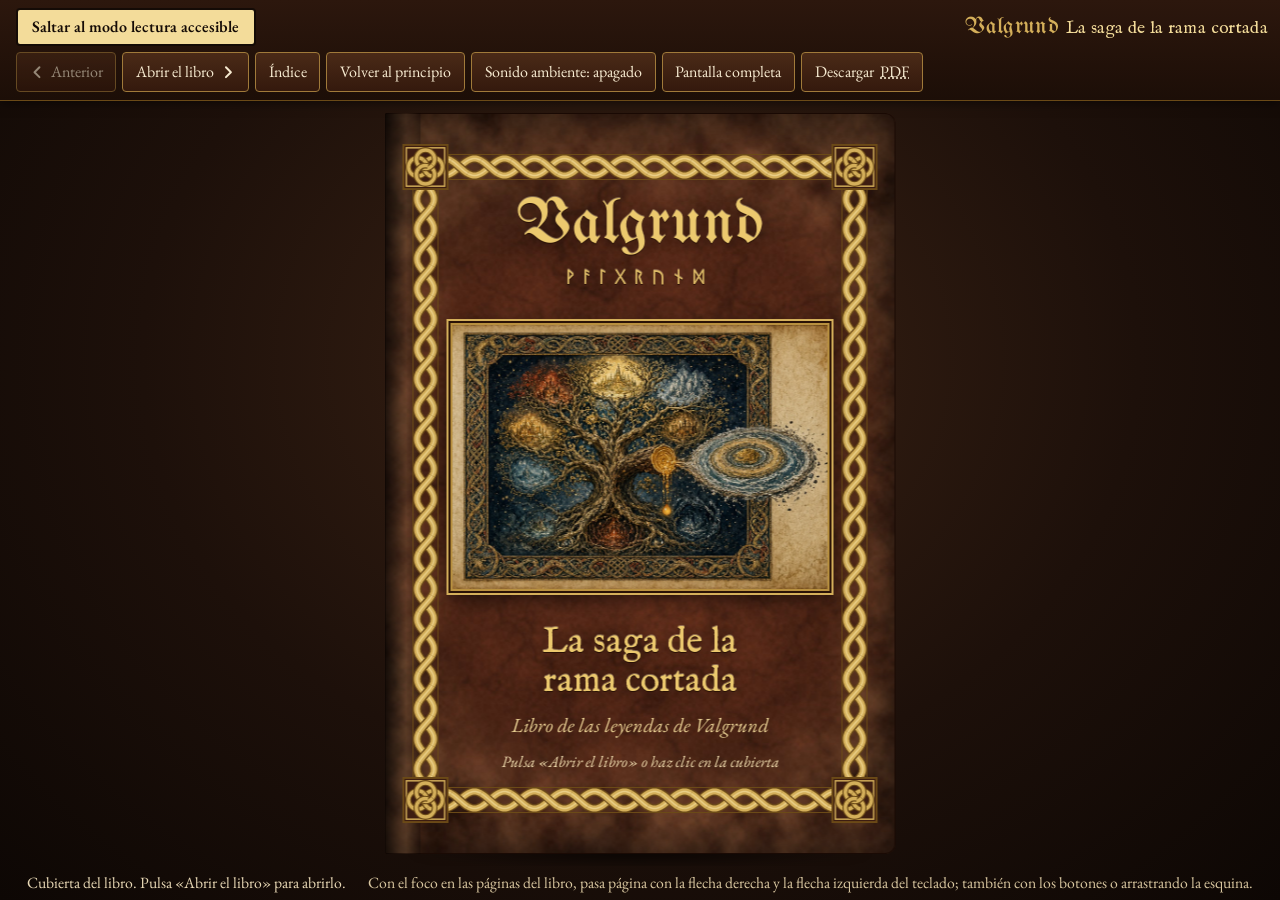
<file: index.html>
<!doctype html>
<html lang="es" class="sin-js">
<head>
<meta charset="utf-8">
<meta name="robots" content="noindex, nofollow">
<meta name="viewport" content="width=device-width, initial-scale=1">
<title>La saga de la rama cortada: Libro de las leyendas de Valgrund (libro ilustrado)</title>
<meta name="description" content="La saga de la rama cortada: Libro de las leyendas de Valgrund: libro ilustrado de las leyendas de Valgrund, un MUD de supervivencia nórdica.">
<meta name="color-scheme" content="dark">
<link rel="icon" href="assets/ornamentos/valknut-tinta.svg" type="image/svg+xml">
<script>(function(){var q=new URLSearchParams(location.search).get('modo');if(q==='accesible'||q==='lectura'){location.replace('lectura.html'+location.hash);}})();</script>
<link rel="stylesheet" href="assets/libro.css">
</head>
<body>
<header class="barra">
  <a class="saltar-accesible" href="lectura.html">Saltar al modo lectura accesible</a>
  <h1 class="barra__titulo"><span class="marca">Valgrund</span> <span class="barra__libro">La saga de la rama cortada</span><span class="solo-lector">, libro ilustrado</span></h1>
  <nav class="controles-nav" aria-label="Controles del libro">
    <ul class="controles">
      <li><button type="button" class="boton" id="btn-anterior" aria-disabled="true"><svg class="icono" aria-hidden="true" focusable="false" viewBox="0 0 16 16" width="14" height="14"><path d="M10.5 2.5 5 8l5.5 5.5" fill="none" stroke="currentColor" stroke-width="2.2" stroke-linecap="round" stroke-linejoin="round"/></svg><span class="txt">Anterior</span></button></li>
      <li><button type="button" class="boton" id="btn-siguiente"><span class="txt">Abrir el libro</span><svg class="icono" aria-hidden="true" focusable="false" viewBox="0 0 16 16" width="14" height="14"><path d="M5.5 2.5 11 8l-5.5 5.5" fill="none" stroke="currentColor" stroke-width="2.2" stroke-linecap="round" stroke-linejoin="round"/></svg></button></li>
      <li><button type="button" class="boton" id="btn-indice" aria-haspopup="dialog">Índice</button></li>
      <li><button type="button" class="boton" id="btn-principio">Volver al principio</button></li>
      <li><button type="button" class="boton" id="btn-sonido"><span class="txt">Sonido ambiente: apagado</span></button></li>
      <li><button type="button" class="boton" id="btn-pantalla"><span class="txt">Pantalla completa</span></button></li>
      <li><a class="boton" href="La-saga-de-la-rama-cortada.pdf" download>Descargar <abbr title="documento PDF">PDF</abbr></a></li>
    </ul>
  </nav>
</header>
<div class="aviso" id="aviso" role="status" hidden><span id="aviso-texto"></span> <button type="button" class="boton" id="aviso-principio">Empezar desde la cubierta</button> <button type="button" class="boton" id="aviso-cerrar">Cerrar aviso</button></div>
<main class="escenario" id="principal">
  <div class="libro-marco cerrado" id="libro-marco" tabindex="0" role="region" aria-label="Páginas del libro"></div>
  <p class="cargando" id="cargando">Abriendo el libro</p>
  <noscript><p class="cargando">El libro ilustrado necesita JavaScript. <a href="lectura.html" style="color:#ffe39a">Lee el texto completo en el modo de lectura accesible</a>.</p></noscript>
</main>
<footer class="pie">
  <p id="estado">Cubierta del libro.</p>
  <p class="ayuda">Con el foco en las páginas del libro, pasa página con la flecha derecha y la flecha izquierda del teclado; también con los botones o arrastrando la esquina.</p>
</footer>
<div id="anuncio" class="solo-lector" aria-live="polite" aria-atomic="true"></div>
<dialog class="dialogo" id="dialogo-indice" aria-labelledby="titulo-dialogo">
  <div class="dialogo__interior">
    <h2 id="titulo-dialogo">Índice</h2>
    <ol></ol>
    <div class="acciones"><button type="button" class="boton" id="btn-cerrar-indice">Cerrar</button></div>
  </div>
</dialog>
<script type="application/json" id="datos-libro">{"huella":"c111a4cf4d","titulo":"La saga de la rama cortada","tituloPrincipal":"La saga de la rama cortada","subtitulo":"Libro de las leyendas de Valgrund","marca":"Valgrund","runasMarca":"ᚹᚨᛚᚷᚱᚢᚾᛞ","runasTitulo":"ᛚᚨ᛫ᛊᚨᚷᚨ᛫ᛞᛖ᛫ᛚᚨ᛫ᚱᚨᛗᚨ᛫ᚲᛟᚱᛏᚨᛞᚨ","cubiertaTexto":{"titulo":"La saga de la rama cortada","subtitulo":"Libro de las leyendas de Valgrund"},"contracubierta":"Odín cortó una rama del fresno del mundo y la dejó caer en el olvido. Ahora las valquirias dejan allí a los caídos en batalla, en una orilla gris, sin nada. Esto es lo que recuerda el ámbar.","colofon":"Compuesto en EB Garamond e IM Fell English, con iniciales en Cormorant Garamond, adornos en UnifrakturMaguntia y runas en Noto Sans Runic, todas con licencia SIL Open Font License. Valgrund, edición generada el 14 de octubre de 2026.","relleno":{"alguno":false,"nota":"","historia":false,"ilustraciones":false},"pdf":"La-saga-de-la-rama-cortada.pdf","cubierta":{"t":"fig","id":"portada","src":"imagenes/portada.webp","w":1600,"h":1129,"alt":"Cubierta: el fresno del mundo sostiene nueve reinos luminosos en un cielo estrellado, y de una rama cortada que gotea ámbar se aleja una tierra ovalada partida por agua en bandas, una dentro de otra, que se deshace por el borde.","pie":"","formato":"lamina","marcador":false,"relleno":false},"frontispicio":[],"vinetas":[{"src":"imagenes/adorno-vineta-nudo.webp","w":480,"h":480},{"src":"imagenes/adorno-vineta-cuervo.webp","w":480,"h":480},{"src":"imagenes/adorno-vineta-drak.webp","w":480,"h":480}],"banda":{"src":"imagenes/adorno-vineta-runas.webp","w":1200,"h":131},"secciones":[{"id":"prologo","tipo":"prologo","numero":null,"etiqueta":"Prólogo","etiquetaLectura":"Prólogo","titulo":"Lo que guarda el ámbar","runas":"ᛚᛟ᛫ᚲᚢᛖ᛫ᚷᚢᚨᚱᛞᚨ᛫ᛖᛚ᛫ᚨᛗᛒᚨᚱ ᛭ ᛚᛟ᛫ᚲᚢᛖ᛫ᚷᚢᚨᚱᛞᚨ᛫ᛖᛚ᛫ᚨᛗᛒᚨᚱ ᛭ ᛚᛟ᛫ᚲᚢᛖ᛫ᚷᚢᚨᚱᛞᚨ᛫ᛖᛚ᛫ᚨᛗᛒᚨᚱ ᛭ ᛚᛟ᛫ᚲᚢᛖ᛫ᚷᚢᚨᚱᛞᚨ᛫ᛖᛚ᛫ᚨᛗᛒᚨᚱ","lam":null,"bloques":[{"t":"cita","h":"\u003cp>\u003cem>Estrofa de apertura\u003c/em>\u003c/p>\n\u003cp>Mira la miel\u003cspan class=\"cesura\"> \u003c/span>que el musgo no mancha,\u003cbr>gota guardada\u003cspan class=\"cesura\"> \u003c/span>en la grieta del golpe.\u003cbr>Nueve son los nombres\u003cspan class=\"cesura\"> \u003c/span>que nombran los niños;\u003cbr>del décimo duerme\u003cspan class=\"cesura\"> \u003c/span>la deuda sin dueño.\u003cbr>Fresno de furia,\u003cspan class=\"cesura\"> \u003c/span>la rama que falta\u003cbr>cayó con su carga\u003cspan class=\"cesura\"> \u003c/span>de cárceles y cantos.\u003cbr>Oye lo olvidado,\u003cspan class=\"cesura\"> \u003c/span>hijo de otra orilla:\u003cbr>lo que se recuerda\u003cspan class=\"cesura\"> \u003c/span>vuelve a ser rama.\u003c/p>\n","estrofa":true},{"t":"p","h":"Tienes en la mano una gota de ámbar. No pesa más que una avellana y está tibia, aunque nadie la ha calentado. Si la levantas contra la luz del amanecer, verás dentro una mota más oscura, como un insecto que se quedó dormido en la resina hace mucho tiempo. No es un insecto. Soy yo.","ent":false,"cap":true},{"t":"p","h":"Cuando aún había quien me diera nombre, me llamaban \u003cem>hunangfal\u003c/em>, que en la lengua antigua quiere decir «rocío de miel». Es el rocío que suelta el fresno que sostiene los mundos: cae de sus hojas de noche, baja por la corteza hasta los valles y las abejas lo buscan antes que a ninguna flor. Yo caí en el peor momento en que se puede caer, con el primer golpe de un hacha, y la resina de la herida me tragó antes de que tocara el suelo. Con los milenios, la resina se hizo piedra dorada. Lo que el árbol sabía en aquel instante sobre la tierra que estaba perdiendo se quedó aquí dentro, conmigo. Por eso puedo hablar.","ent":false,"cap":false},{"t":"fig","id":"prologo-gota-ambar","src":"imagenes/prologo-gota-ambar.webp","w":1600,"h":900,"alt":"Una mano sostiene una esfera de ámbar agrietada con una gota luminosa dentro, rodeada por un arco de medallones con el fresno del mundo y ocho paisajes de otros mundos.","pie":"","formato":"vineta","marcador":false,"relleno":false},{"t":"p","h":"No soy gran cosa. No sé tejer, no sé luchar y no sé mentir, que en el lugar adonde vas es casi una desgracia. Lo que sé hacer es recordar, y eso es justo lo único que allí no ha hecho nadie en mucho tiempo.","ent":false,"cap":false},{"t":"sep"},{"t":"p","h":"Te lo contaré como lo cuentan los escaldos, los poetas que en los salones del norte cobran en anillos lo que pagan en versos. Ellos empiezan siempre por el árbol, así que yo también.","ent":false,"cap":false},{"t":"p","h":"El fresno se llama Yggdrasil, «el caballo del Terrible». El Terrible es uno de los muchos nombres de Odín, el señor de la furia y del saber, que se colgó nueve noches de sus ramas para aprender las runas. Los poetas, que son gente rara, llaman «caballo» a la horca. Así que el árbol que sostiene los mundos lleva el nombre de la horca de un dios, y nadie en los nueve mundos lo encuentra extraño.","ent":false,"cap":false},{"t":"p","h":"Cuenta conmigo esos mundos, por si los has olvidado. Asgard, «el cercado de los ases», donde viven los dioses. Midgard, «el cercado del medio», donde viven los hombres y donde tú, si es que eres lo que creo, has vivido hasta hace poco. Vanaheim, el mundo de los vanes, los dioses de la cosecha y del mar. Jotunheim, el mundo de los gigantes. Alfheim, el de los elfos de luz, y Svartalfheim, el de los elfos oscuros, que algunos llaman enanos. Niflheim, «el mundo de la niebla», frío como el fondo de un pozo. Muspelheim, el mundo del fuego. Y Helheim, adonde van los muertos que no murieron con la espada en la mano.","ent":false,"cap":false},{"t":"p","h":"Nueve. Los niños los cuentan con los dedos y les sobra uno. Nadie les ha explicado nunca para qué sirve ese dedo.","ent":false,"cap":false},{"t":"p","h":"Sirve para el décimo. Se llamaba Valgrund, «el suelo de los caídos», y colgaba del fresno como los otros nueve, de una rama suya, con sus ríos, sus muertos y su cielo. Hoy no figura en ningún cantar. Ningún libro lo menciona, ninguna vidente lo ha soñado y ningún dios se acuerda de él. Ni siquiera el árbol conserva la cicatriz del corte: la corteza se cerró hace tanto tiempo que ya no hay costura que buscar. Si en algún salón oyes decir que en Asgard aún se ve la herida, sonríe y sirve otra copa. Quien lo dice no sabe nada.","ent":false,"cap":false},{"t":"p","h":"Los únicos rastros de Valgrund están dentro de Valgrund. Yo soy uno de ellos. Los otros son piedras que hablan si sabes leerlas, espíritus de la tierra que hablan si sabes pagarles, gigantes atrapados en el hielo que hablan si no te comen antes y muertos que no duermen y que hablan aunque no quieras escucharlos. Lo que no vi con mis ojos de miel, me lo contaron ellos. Te avisaré cuando sea así.","ent":false,"cap":false},{"t":"sep"},{"t":"p","h":"Antes de empezar debes saber una cosa, la única que de verdad importa, y la diré sin versos para que no la confundas con un adorno: \u003cstrong>en el árbol, lo que se recuerda sigue unido.\u003c/strong>","ent":false,"cap":false},{"t":"p","h":"Un mundo no cuelga del fresno solo por la madera. Cuelga también de la memoria de los otros mundos, como una barca cuelga de su amarra y de quien sabe dónde la dejó. Mientras alguien en algún salón se acuerde de una tierra, esa tierra tiene un hilo que la ata al tronco. Por eso, cuando Odín quiso perder un mundo, no le bastó con el hacha: tuvo que hacer que todos lo olvidaran. Y por eso yo, que no he olvidado, soy un peligro pequeño y dorado.","ent":false,"cap":false},{"t":"p","h":"Lo que voy a contarte es un hilo. Si lo recuerdas, algo vuelve a tenderse. No sé si eso es bueno. No soy quién para saberlo, porque soy una gota y las gotas no juzgan: caen.","ent":false,"cap":false},{"t":"p","h":"Pero vas a caer tú también, y pronto, y prefiero que llegues sabiendo algo. A los que llegan sin saber nada les cuentan una historia. Es bonita y casi verdadera, y te la contarán con tanta dulzura que te costará no creerla. Yo te contaré la otra.","ent":false,"cap":false},{"t":"p","h":"Siéntate. Acerca la gota al fuego, que el ámbar cuenta mejor cuando está tibio.","ent":false,"cap":false}]},{"id":"cap-1","tipo":"capitulo","numero":1,"etiqueta":"Capítulo I","etiquetaLectura":"Capítulo 1","titulo":"Antes del hilo","runas":"ᚨᚾᛏᛖᛊ᛫ᛞᛖᛚ᛫ᚺᛁᛚᛟ ᛭ ᚨᚾᛏᛖᛊ᛫ᛞᛖᛚ᛫ᚺᛁᛚᛟ ᛭ ᚨᚾᛏᛖᛊ᛫ᛞᛖᛚ᛫ᚺᛁᛚᛟ ᛭ ᚨᚾᛏᛖᛊ᛫ᛞᛖᛚ᛫ᚺᛁᛚᛟ","lam":null,"bloques":[{"t":"p","h":"Al principio no había arena, ni mar, ni hierba. Tampoco había dioses que pudieran echarlas de menos. Había un vacío tan grande que no tenía bordes, y los que vinieron después lo llamaron Ginnungagap, «el gran vacío abierto», porque a lo que no tiene medida hay que darle por lo menos un nombre.","ent":false,"cap":true},{"t":"p","h":"Al norte del vacío estaba la niebla, y en la niebla, una fuente. Se llamaba Hvergelmir, «el caldero que ruge», y no era una fuente como las que conoces, de las que brotan de una roca para que beban los rebaños. Era una boca abierta en lo más hondo del frío, y de ella salían once corrientes.","ent":false,"cap":false},{"t":"p","h":"Esas corrientes son los Elivagar, «las olas de tormenta». Escucha bien, porque todo lo demás depende de esto: \u003cstrong>no eran ríos.\u003c/strong> Los ríos se los inventaron después, cuando hizo falta que lo fueran. Eran las primeras cosas que se movieron en el mundo, antes de que hubiera un mundo en el que moverse. Cada una corría a su manera. Una era fría y quieta, como el agua de un lago al alba. Otra corría con un ansia que no se saciaba nunca. Otra tragaba todo lo que se le acercaba. Otra se partía en un resplandor que no llegaba a caer. Ninguna tenía orilla, porque todavía no se habían inventado las orillas.","ent":false,"cap":false},{"t":"p","h":"Bajaban rugiendo de Hvergelmir hacia el vacío, y por el camino se espesaban. Llevaban dentro algo amargo, un veneno que no era veneno para nadie, porque aún no había nadie a quien matar. Cuando ese veneno llegó al frío del abismo, se endureció. Las corrientes empezaron a dejar escarcha a su paso, capa sobre capa, como deja sal el mar en las rocas. La escarcha se amontonó en el fondo de Ginnungagap durante un tiempo que nadie contaba, porque nadie había inventado tampoco el tiempo.","ent":false,"cap":false},{"t":"fig","id":"cap01-once-corrientes","src":"imagenes/cap01-once-corrientes.webp","w":1600,"h":900,"alt":"Once corrientes onduladas, cada una de un color, salen de un remolino oscuro y cruzan la lámina hasta hundirse en un abismo negro.","pie":"","formato":"panoramica","marcador":false,"relleno":false},{"t":"sep"},{"t":"p","h":"Del sur llegaban chispas del fuego de Muspelheim. Donde la chispa tocó la escarcha, la escarcha goteó, y de aquel goteo nació el primer gigante. Se llamaba Ymir, nombre que unos entienden como «el que brama» y otros como «el gemelo», porque en él todo era doble: el hielo y el calor, la vida y lo que sobraría de ella.","ent":false,"cap":false},{"t":"p","h":"Fíjate en el orden. Primero las corrientes, luego la escarcha y luego Ymir. El primer ser vivo del mundo nació de lo que dejaron atrás los Elivagar, como nace un niño de lo que la madre no sabe que lleva dentro.","ent":false,"cap":false},{"t":"p","h":"Después vinieron los dioses. Odín y sus dos hermanos mataron a Ymir, y no fue un combate hermoso ni largo. Con su carne hicieron la tierra; con sus huesos, las montañas; con su sangre, el mar; con su cráneo, la bóveda del cielo, y con los sesos, las nubes. Así se hicieron los mundos, a golpe de cuchillo de carnicero. Los dioses quedaron satisfechos con su trabajo.","ent":false,"cap":false},{"t":"p","h":"Las corrientes lo vieron todo. No tenían ojos, pero lo vieron. Vieron cómo se descuartizaba lo que había nacido de su escarcha y cómo se repartía en salones, campos y fiordos para gente que no tenía ninguna idea de dónde venía su suelo. Si en aquella hora las corrientes sintieron algo, no lo dijeron. El agua es paciente. Recuérdalo también.","ent":false,"cap":false},{"t":"sep"},{"t":"p","h":"Más tarde llegaron las nornas, las tejedoras del destino. Son tres mujeres que viven junto a un pozo al pie del fresno, y la mayor se llama Urd, «lo que fue». Cada mañana sacan agua del pozo, riegan las raíces para que el árbol no se seque y tejen. Tejen la vida de los dioses y la de los hombres, la de los gigantes y la de los enanos. Tejen cuándo nace cada uno y cuándo cae, cuánto dura un reino y cuánto un juramento. Todo lo que existe en los mundos del árbol tiene su hebra en ese telar, también Odín, que conoce la suya y sabe que acaba en las fauces de un lobo.","ent":false,"cap":false},{"t":"p","h":"Pero el telar se montó después de que todo empezara, y lo que ya existía antes no tiene hebra.","ent":false,"cap":false},{"t":"p","h":"Las nornas pasaron el hilo junto a las corrientes, una vez y otra vez, y el hilo no las tocó. No fue por descuido. No había forma de atarlas a un tejido más joven que ellas, igual que una hija no puede atar a su madre a la cuna. Por eso los Elivagar no tienen destino. No deben nada a nadie, nadie les ha fijado una hora y nadie les ha prometido un final.","ent":false,"cap":false},{"t":"p","h":"Hay un dicho que los gigantes repiten con una sonrisa que no gusta a nadie: \u003cem>lo que no está tejido no está obligado.\u003c/em> Odín lo oyó una vez y no se rio.","ent":false,"cap":false},{"t":"sep"},{"t":"p","h":"A los dioses no les gustaba tener en sus mundos algo sin hebra, así que hicieron lo que hacen siempre con lo que no entienden: lo encauzaron y le pusieron nombre. Abrieron lechos de roca, levantaron orillas y empujaron las corrientes hacia ellos, igual que un labrador cava acequias para que la crecida no le arrase el campo. Las corrientes se dejaron llevar, o lo fingieron. Desde entonces corrieron como ríos, con orillas, vados y peces, y en las orillas se sentaron los hombres a lavar la ropa sin saber qué lavaban.","ent":false,"cap":false},{"t":"p","h":"Los dioses las llamaron por sus nombres, que eran suyos desde antes de que nadie los dijera, y dejaron que los hombres creyeran que eran nombres de río. Con el tiempo, los nombres bajaron a Midgard, donde las madres los cantan a los niños para dormirlos. Es una canción de cuna. La sabes. Aunque creas que no, tus labios la saben:","ent":false,"cap":false},{"t":"cita","h":"\u003cp>\u003cem>El cantar de los once ríos\u003c/em>\u003c/p>\n\u003cp>Svol y Slid,\u003cspan class=\"cesura\"> \u003c/span>la serena y la sombría,\u003cbr>Sylg que sorbe\u003cspan class=\"cesura\"> \u003c/span>los sorbos del mundo,\u003cbr>Gunnthra la de guerra,\u003cspan class=\"cesura\"> \u003c/span>Gjol la que gime,\u003cbr>Fjorm la que fuga,\u003cspan class=\"cesura\"> \u003c/span>Fimbulthul de fábulas,\u003cbr>Leiptr que luce\u003cspan class=\"cesura\"> \u003c/span>y la loba Ylgur,\u003cbr>Vid la vasta\u003cspan class=\"cesura\"> \u003c/span>y Hrid la ventisca:\u003cbr>duerme, que duermen\u003cspan class=\"cesura\"> \u003c/span>los once en su dique.\u003c/p>\n","estrofa":true},{"t":"p","h":"Para que no te pierdas, te diré lo que quieren decir esos nombres, sin rodeos. Svol es «la fresca», la serena. Slid es «la temible». Sylg, «la que traga». Gunnthra, «el ansia de batalla». Gjol, «la que resuena». Fjorm, «la que se apresura». Fimbulthul, «el gran recitador». Leiptr, «el relámpago». Ylgur, «la loba». Vid, «la ancha». Y Hrid, «la ventisca».","ent":false,"cap":false},{"t":"p","h":"Las madres de Midgard no saben nada de esto. Para ellas son once ríos de un país lejano, de esos que se nombran en las canciones porque suenan bien. Lo cantan con la boca medio dormida, junto al fuego, y el niño se duerme al llegar a la loba. Así es como un nombre verdadero sobrevive a todo: escondido en una nana, como un cuchillo en un cesto de lana.","ent":false,"cap":false},{"t":"p","h":"Tú la aprendiste así. Por eso te necesitan.","ent":false,"cap":false}]},{"id":"cap-2","tipo":"capitulo","numero":2,"etiqueta":"Capítulo II","etiquetaLectura":"Capítulo 2","titulo":"La rama de los once ríos","runas":"ᛚᚨ᛫ᚱᚨᛗᚨ᛫ᛞᛖ᛫ᛚᛟᛊ᛫ᛟᚾᚲᛖ᛫ᚱᛁᛟᛊ ᛭ ᛚᚨ᛫ᚱᚨᛗᚨ᛫ᛞᛖ᛫ᛚᛟᛊ᛫ᛟᚾᚲᛖ᛫ᚱᛁᛟᛊ ᛭ ᛚᚨ᛫ᚱᚨᛗᚨ᛫ᛞᛖ᛫ᛚᛟᛊ᛫ᛟᚾᚲᛖ᛫ᚱᛁᛟᛊ ᛭ ᛚᚨ᛫ᚱᚨᛗᚨ᛫ᛞᛖ᛫ᛚᛟᛊ᛫ᛟᚾᚲᛖ᛫ᚱᛁᛟᛊ","lam":{"t":"fig","id":"cap02-gleymdir-ofrenda","src":"imagenes/cap02-gleymdir-ofrenda.webp","w":1600,"h":900,"alt":"Una mujer con una trompa de bronce a la espalda lanza un hacha a un río, del que se alza una columna de agua entre peces que saltan. En el acantilado de enfrente hay grabados un barco y un sol.","pie":"","formato":"apertura","marcador":false,"relleno":false},"bloques":[{"t":"p","h":"El fresno tiene más ramas de las que nadie ha contado, pero solo diez llevaban mundo. La décima salía del tronco por el lado de poniente, más baja que las otras y más larga, y se abría como una mano que sostiene algo con cuidado. En esa mano estaba Valgrund.","ent":false,"cap":true},{"t":"p","h":"No era el más grande de los mundos ni el más rico. No tenía el oro de los dioses, ni las forjas de los enanos, ni los salones de hielo de los gigantes. Tenía agua. Cuando los dioses se cansaron de vigilar once corrientes repartidas por sus mundos, las juntaron todas en aquella rama apartada, como quien lleva la crecida a un valle donde no vive nadie importante. Allí abrieron lechos de piedra para que corrieran entrelazadas, unas por encima de otras y otras por debajo, como las hebras de una trenza que nadie ha terminado. Valgrund se volvió una tierra de vados, de estuarios y de puentes de troncos, donde nunca estabas a más de medio día de un río y nunca sabías del todo hacia dónde corría.","ent":false,"cap":false},{"t":"p","h":"Las ramas del fresno no colgaban de aquel mundo, sino que lo atravesaban. Entraban por el lado del tronco y se hundían en la tierra como venas en un brazo, y por ellas subía la savia y bajaba el rocío. Donde una rama pasaba cerca de la superficie, la hierba crecía más verde y los pozos sabían a corteza. Los niños de allí se dormían escuchando correr dentro de la tierra algo que no era agua.","ent":false,"cap":false},{"t":"sep"},{"t":"p","h":"En las orillas vivía un pueblo cuyo nombre se ha perdido. Hoy los llamo como los llama la tierra, los Gleymdir, «los olvidados». Entonces no lo estaban. Tenían nombres, como tú, y los decían en voz alta.","ent":false,"cap":false},{"t":"p","h":"Eran gente de bronce. Fundían el cobre de las vetas verdes de sus colinas con el poco estaño que les llegaba, a saber por qué caminos, y con aquel metal dorado y blando hacían hachas, broches, discos de sol y trompas. Las trompas eran lo que más querían. Las llamaban \u003cem>lures\u003c/em>, en singular \u003cem>lur\u003c/em>: tubos de bronce largos como un hombre, curvados como el cuello de un cisne, que se tocaban de dos en dos, uno frente a otro, y sonaban como un buey que hubiera aprendido a cantar. En las rocas lisas grababan barcos de muchos remos, carros, hombres con hachas levantadas y círculos de sol con radios. A sus muertos los enterraban bajo túmulos redondos de tierra y piedra, con las manos cruzadas sobre la espada.","ent":false,"cap":false},{"t":"p","h":"Y daban de comer a los ríos.","ent":false,"cap":false},{"t":"p","h":"La mujer de la que te voy a hablar tocaba la trompa en las fiestas del solsticio. Su nombre no lo sé, porque la tierra lo olvidó antes de que yo naciera, así que la llamaré la Tañedora. Tenía las manos grandes, con callos en los labios de tanto soplar, una risa que se oía de una orilla a otra y un hermano pequeño que pescaba con ella.","ent":false,"cap":false},{"t":"p","h":"Aquel año los salmones no subían. Las redes salían vacías, y el invierno venía mirando por encima de las colinas. La Tañedora hizo lo que habían hecho su madre y la madre de su madre. Bajó al río al atardecer con el hacha de bronce más hermosa de la casa, una que no había cortado nunca nada porque estaba hecha para dar y no para cortar. Se subió a la laja de la orilla, se colgó la trompa del hombro y cantó lo que se canta:","ent":false,"cap":false},{"t":"cita","h":"\u003cp>\u003cem>Canto de ofrenda de los Gleymdir\u003c/em>\u003c/p>\n\u003cp>Bronce te brindo,\u003cspan class=\"cesura\"> \u003c/span>bebedor de barcas;\u003cbr>toma mi hacha,\u003cspan class=\"cesura\"> \u003c/span>trae la trucha.\u003cbr>Llena las redes,\u003cspan class=\"cesura\"> \u003c/span>lleva lo que quieras,\u003cbr>pero que pagues\u003cspan class=\"cesura\"> \u003c/span>primero, padre.\u003c/p>\n","estrofa":true},{"t":"p","h":"Soltó el hacha. El río la recibió sin ruido, como recibe una mano una moneda que ya esperaba.","ent":false,"cap":false},{"t":"p","h":"A la mañana siguiente, las redes no se podían levantar de tanto peso. Hubo salmón para ahumar, para salar y para vender río abajo, y la aldea cantó tres noches seguidas. Los Gleymdir sabían que el río da y después pide, porque siempre había sido así. Lo que no sabían, porque nadie se lo había dicho nunca, es que lo que tenían delante no era un río.","ent":false,"cap":false},{"t":"p","h":"En la luna siguiente, el hermano pequeño de la Tañedora bajó a vaciar las nasas en una mañana de calma. El agua le llegaba a la rodilla, y nunca le había llegado más arriba en aquel vado. Lo encontraron tres días después, río abajo, con los ojos abiertos y las manos llenas de truchas. La Tañedora no tocó la trompa en todo aquel invierno. Cuando volvió a tocarla, sonaba más grave.","ent":false,"cap":false},{"t":"p","h":"Así era el trato con las corrientes, y así sigue siendo para quien lo busque: dan de verdad y cobran de verdad, y nunca dicen el precio antes de cobrarlo.","ent":false,"cap":false},{"t":"sep"},{"t":"p","h":"En el extremo de Valgrund donde las ramas entraban desde el tronco, un puente de piedra salía de los acantilados hacia el cielo. Los Gleymdir lo llamaban Bruarspord, «la cabeza del puente», aunque solo veían el arranque: el resto se perdía hacia arriba en una bruma clara. Por ahí bajaban, muy de tarde en tarde, los dioses, cuando querían ver cómo seguían sus ríos. Bajaban también mercaderes de otros mundos, algún enano con su fardo, algún gigante que no se fiaba de nadie y, a veces, una mujer con un manto de plumas que miraba a los guerreros como se mira el ganado antes de la feria.","ent":false,"cap":false},{"t":"p","h":"De madrugada, los sillares del puente amanecían cubiertos de un rocío espeso, en gotas grandes como avellanas, que se pegaba a los dedos y sabía dulce. Era el rocío del fresno, el mío, el que cae de las ramas a los valles. Los niños gleymdir subían descalzos a lamer las piedras antes de que el sol las secara, y los viejos decían que quien lo probaba recordaba sus sueños.","ent":false,"cap":false},{"t":"fig","id":"cap02-puente-dioses","src":"imagenes/cap02-puente-dioses.webp","w":1600,"h":900,"alt":"Un puente de piedra con arcos sube hacia el cielo bajo las ramas de un árbol inmenso que gotea rocío dorado. Junto al río, tres seres de musgo y madera con cornamenta de ramas lo vigilan.","pie":"","formato":"vineta","marcador":false,"relleno":false},{"t":"p","h":"Al pie del puente vivían los \u003cem>landvetir\u003c/em>, «los espíritus de la tierra», que guardan cada rincón de un mundo como un perro guarda una casa. No se dejaban ver bien. Unas veces eran una zorra que te miraba demasiado rato; otras, una piedra con algo parecido a unos ojos, o un niño que no era de ninguna familia. Se les dejaba leche en las piedras huecas, y a cambio no dejaban que el puente se soltara. Les gustaba la gente de bronce, que les cantaba, y no les gustaban las corrientes, a las que no se puede ladrar.","ent":false,"cap":false},{"t":"sep"},{"t":"p","h":"La noche en que los ríos corrieron hacia arriba, la Tañedora estaba despierta, porque desde la muerte de su hermano dormía poco.","ent":false,"cap":false},{"t":"p","h":"Salió a orinar detrás de la casa y oyó un ruido que no conocía. No era el murmullo del vado ni el golpe del salmón contra la corriente, sino un sorbo largo, como el de alguien que bebe de un cuenco sin respirar. Bajó a la orilla con un tizón en la mano y vio que el río estaba subiendo por su propio lecho, hacia la fuente y no hacia el mar. Las piedras del fondo quedaban al aire y se veían las raíces de los juncos. Los peces se agitaban en el barro. Río arriba, el agua se amontonaba como se amontona el trigo en la era, cada vez más alta, cada vez más quieta.","ent":false,"cap":false},{"t":"p","h":"Miró a las colinas y vio que todos los ríos de Valgrund hacían lo mismo. Brillaban a la luna como once cuchillos vueltos hacia atrás.","ent":false,"cap":false},{"t":"p","h":"A la mañana siguiente los ríos volvían a correr hacia abajo, como si nada. En las orillas, los ancianos dijeron que había sido un sueño, y en las forjas, que había sido la luna. Nadie se acordó de dar de comer a los ríos aquella semana. La Tañedora no se lo contó a nadie, porque no había nadie que la fuera a creer. Pero aquella mañana descolgó la trompa de la pared, la limpió con arena y la dejó junto a la puerta, como se deja el hacha cuando se oyen pasos de noche.","ent":false,"cap":false}]},{"id":"cap-3","tipo":"capitulo","numero":3,"etiqueta":"Capítulo III","etiquetaLectura":"Capítulo 3","titulo":"Cuando los ríos se alzaron","runas":"ᚲᚢᚨᚾᛞᛟ᛫ᛚᛟᛊ᛫ᚱᛁᛟᛊ᛫ᛊᛖ᛫ᚨᛚᛉᚨᚱᛟᚾ ᛭ ᚲᚢᚨᚾᛞᛟ᛫ᛚᛟᛊ᛫ᚱᛁᛟᛊ᛫ᛊᛖ᛫ᚨᛚᛉᚨᚱᛟᚾ ᛭ ᚲᚢᚨᚾᛞᛟ᛫ᛚᛟᛊ᛫ᚱᛁᛟᛊ᛫ᛊᛖ᛫ᚨᛚᛉᚨᚱᛟᚾ ᛭ ᚲᚢᚨᚾᛞᛟ᛫ᛚᛟᛊ᛫ᚱᛁᛟᛊ᛫ᛊᛖ᛫ᚨᛚᛉᚨᚱᛟᚾ","lam":{"t":"fig","id":"cap03-lanza-agua","src":"imagenes/cap03-lanza-agua.webp","w":1600,"h":900,"alt":"Odín, con parche en el ojo, acaba de lanzar su lanza contra dos gigantes de agua con barba de espuma que se alzan del mar. Detrás de él, una hueste toca trompas de bronce junto a una giganta y unos gigantes translúcidos.","pie":"","formato":"apertura","marcador":false,"relleno":false},"bloques":[{"t":"p","h":"Snaebjorg, cuyo nombre quiere decir «amparo de nieve», era una giganta de la montaña. Tenía la piel gris y agrietada como la roca vieja, y la paciencia de las piedras que han visto pasar muchos inviernos. Había bajado a Valgrund por el puente a cambiar sal de roca por bronce, y estaba acampada en una loma sobre el valle grande, donde se juntaban cuatro ríos. Ella fue la primera que lo vio, y a ella se lo oí contar mucho después, desde dentro del hielo, con una voz que ya no movía los labios.","ent":false,"cap":true},{"t":"p","h":"Primero, el silencio. Los cuatro ríos dejaron de sonar al mismo tiempo, como cuando una sala entera se calla porque alguien ha desenvainado. Luego, el agua se puso en pie.","ent":false,"cap":false},{"t":"p","h":"No hay otra forma de decirlo. Los ríos se levantaron de sus lechos como se levanta un hombre que ha estado mucho tiempo tumbado, despacio al principio y luego de golpe. Cada corriente se alzó con una forma hecha de sí misma, lo que los antiguos llamaban su \u003cem>hamur\u003c/em>, «la forma, la piel»: la piel de guerra que se ponen las cosas que no tienen cuerpo cuando quieren que se las vea.","ent":false,"cap":false},{"t":"p","h":"En el estuario se alzó una ola que no rompía. Subió y subió, y se quedó suspendida sobre la costa, alta como un acantilado, con costillas de ballena flotando dentro como huesos en una jalea. En las colinas de los túmulos se alzó una loba hecha de vetas rojizas, que aullaba con muchas voces a la vez. En el bosque se alzó una oscuridad más negra que la noche, que no proyectaba sombra porque ella misma lo era. Sobre las fuentes calientes se alzó un relámpago que se quedó a medio caer, quieto en el aire, crujiendo. Y en el horizonte del este, la línea del cielo se curvó como unos labios que se entreabren.","ent":false,"cap":false},{"t":"p","h":"Snaebjorg contó las formas, porque los gigantes cuentan todo lo que temen. Contó diez. Donde debería haber estado la undécima, en un recodo del valle, solo había hierba aplastada en círculo y un viento que soplaba hacia fuera desde un punto en el que no había nada. Los túmulos de los Gleymdir dicen que la primera en alzarse fue la loba; los gigantes, que fue la ola. Yo no lo vi, porque aún no había caído del árbol. Lo único que sé, porque el árbol lo notó en todas sus hojas, es que antes de que se levantara la primera hubo un viento.","ent":false,"cap":false},{"t":"p","h":"Querían lo suyo. Eso fue lo que entendió Snaebjorg, que entiende de rencores antiguos. Habían visto descuartizar a Ymir, hecho de su escarcha. Habían visto cómo los mundos se cortaban de su carne y cómo los dioses las encerraban en acequias. Habían esperado más que nadie. Y ahora, en la rama apartada donde los dioses las habían juntado para no tener que vigilarlas, habían descubierto que juntas pesaban más que el árbol.","ent":false,"cap":false},{"t":"p","h":"La ola avanzó hacia los poblados de la costa. Los Gleymdir subieron a las lomas con sus niños a cuestas y las trompas al hombro, y desde allí tocaron todas a la vez, de dos en dos, durante toda la noche, hasta que el sonido subió por el puente y alguien, arriba, lo oyó.","ent":false,"cap":false},{"t":"sep"},{"t":"p","h":"Odín bajó por Bruarspord al tercer día.","ent":false,"cap":false},{"t":"p","h":"Venía como viene a los campos de batalla: con un solo ojo, porque el otro lo dejó hace mucho en prenda a cambio de un trago de saber; con un manto azul oscuro y un sombrero de ala ancha calado hasta la ceja, y con su lanza. Sobre los hombros llevaba sus dos cuervos, Huginn, «el pensamiento», y Muninn, «la memoria», que cada mañana vuelan sobre los mundos y cada noche le cuentan al oído lo que han visto. Detrás venían los \u003cem>einherjar\u003c/em>, «los que luchan solos», los mejores guerreros caídos de Midgard, a los que sus doncellas habían elegido en mil campos y que vivían con él en el Valhalla, «el salón de los caídos». Allí pelean cada día por gusto y cada noche se curan las heridas para pelear al día siguiente. Llevaban siglos esperando una guerra de verdad. Bajaron cantando.","ent":false,"cap":false},{"t":"p","h":"Los gigantes vinieron también, y aquello no se había visto nunca ni se volvió a ver. Los \u003cem>jotnar\u003c/em>, que es como se llama en la lengua antigua a los gigantes, son enemigos de los dioses desde el principio, y lo serán hasta el final. Pero también ellos son hijos de la escarcha de Ymir, y ningún hijo quiere que la madre vuelva para tragárselo. Bajaron gigantes de la montaña con mazas de piedra y gigantes de escarcha con lanzas de hielo azul, y Snaebjorg se puso al frente de los suyos porque ya estaba allí. Odín la miró de arriba abajo, con el único ojo, y ella le devolvió la mirada con los dos.","ent":false,"cap":false},{"t":"p","h":"—No es por ti —le dijo.","ent":false,"cap":false},{"t":"p","h":"—Nunca lo es —contestó Odín.","ent":false,"cap":false},{"t":"p","h":"Los Gleymdir se pusieron a un lado, con sus hachas de bronce y sus escudos de cuero, sin saber muy bien a quién temer más. La Tañedora estaba entre ellos, con la trompa.","ent":false,"cap":false},{"t":"p","h":"Odín subió a la loma de Snaebjorg y miró el valle. Los cuervos se le levantaron de los hombros y se quedaron dando vueltas sobre la loma, sin un graznido, cosa que no hacen nunca. Abajo, las diez formas esperaban de pie sobre sus cauces vacíos: la ola, la loba, la oscuridad, el relámpago, la boca del horizonte y las otras, menos claras, más lejos. Y en el recodo, el círculo de hierba aplastada, con su viento sin nadie. Odín lo miró más rato que a las otras. Luego bajó.","ent":false,"cap":false},{"t":"fig","id":"cap03-rios-en-pie","src":"imagenes/cap03-rios-en-pie.webp","w":1600,"h":900,"alt":"Desde una loma, Odín, de espaldas y con lanza, mira una llanura donde se alzan diez columnas de agua, fuego, humo, hielo y viento, con un hueco en medio por el que solo gira el viento. A la derecha, un grupo de personas toca trompas de bronce y levanta antorchas.","pie":"","formato":"panoramica","marcador":false,"relleno":false},{"t":"p","h":"La hueste se reunió en el vado grande, donde la ola tenía que pasar para llegar a las colinas. Fue la batalla más extraña de las que se han librado entre los mundos, y no hay ningún cantar de los nueve mundos que la recuerde. Solo esta tierra la recuerda:","ent":false,"cap":false},{"t":"cita","h":"\u003cp>\u003cem>Cantar de la batalla del vado\u003c/em>\u003c/p>\n\u003cp>Se alzaron los ríos\u003cspan class=\"cesura\"> \u003c/span>de raíz y de rabia,\u003cbr>los vados volvieron\u003cspan class=\"cesura\"> \u003c/span>de vena a veneno.\u003cbr>Vino el Tuerto\u003cspan class=\"cesura\"> \u003c/span>con tropa y con trompas,\u003cbr>gigantes de grava\u003cspan class=\"cesura\"> \u003c/span>y gente de bronce.\u003cbr>Lanzó la lanza,\u003cspan class=\"cesura\"> \u003c/span>la lluvia la lame:\u003cbr>no tiñe la punta\u003cspan class=\"cesura\"> \u003c/span>lo que el tejido no toca.\u003cbr>Cayó el caudillo\u003cspan class=\"cesura\"> \u003c/span>en la corriente crecida,\u003cbr>y la hija del monte\u003cspan class=\"cesura\"> \u003c/span>lo alzó en hombros.\u003c/p>\n","estrofa":true},{"t":"sep"},{"t":"p","h":"Odín abrió la batalla como abrió la primera guerra de los mundos: arrojando su lanza por encima de la hueste enemiga. Así la consagraba. Todo lo que muriera bajo aquella lanza sería suyo, y lo que es suyo no puede vencerle.","ent":false,"cap":false},{"t":"p","h":"La lanza voló en un arco alto y limpio y atravesó la pared de la ola.","ent":false,"cap":false},{"t":"p","h":"No la hirió. El agua se abrió en un agujero redondo, por el que se vio por un instante el cielo del otro lado, y se cerró detrás como se cierra una cortina. Cayeron unas gotas. No hubo sangre, ni grito, ni consagración. La lanza siguió volando, se clavó en una colina lejana y se quedó vibrando como una cuerda pulsada.","ent":false,"cap":false},{"t":"p","h":"Los \u003cem>einherjar\u003c/em> dejaron de cantar.","ent":false,"cap":false},{"t":"p","h":"Odín tardó en entenderlo, aunque entiende las cosas antes que nadie. Su lanza consagra lo que está en el tejido de las nornas, porque todo lo que tiene hebra puede ser ofrecido, y lo que se ofrece pertenece. Pero las corrientes no tenían hebra. No se las podía ofrecer a nadie, ni siquiera a él. No eran de nadie, y nunca lo habían sido.","ent":false,"cap":false},{"t":"p","h":"La ola bajó sobre el vado.","ent":false,"cap":false},{"t":"sep"},{"t":"p","h":"Los \u003cem>einherjar\u003c/em> pelearon como pelean los que no pueden morir del todo: sin miedo y sin sentido. Se lanzaban contra el agua con las espadas en alto, el agua se los tragaba y los escupía en la orilla, rotos, y volvían a levantarse. La loba entró por el flanco de los gigantes y no mordía carne: mordía rencores. Los gigantes empezaron a pegarse entre ellos por viejas cuentas que no recordaban tener. La oscuridad se tragó a una fila de Gleymdir con sus antorchas, y no se volvió a ver ninguna.","ent":false,"cap":false},{"t":"p","h":"Odín se metió en el vado con el agua por la cintura, para alcanzar su lanza o para alcanzar algo. La corriente le cogió las piernas.","ent":false,"cap":false},{"t":"p","h":"Lo arrastró como arrastra el río un tronco. Le quitó el sombrero y lo hundió. Lo golpeó contra las piedras del fondo y le llenó la boca y el ojo de agua amarga, más vieja que el primer gigante. Y Odín, que se colgó nueve noches del árbol sin quejarse, notó algo que no había notado nunca: que se iba.","ent":false,"cap":false},{"t":"p","h":"Las nornas le tejieron una muerte hace mucho tiempo, y él la conoce. Morirá el último día, el día del Ragnarok, «el destino de los poderes», cuando los dioses caigan y el lobo abra las fauces. Esa hebra, que tanto le pesa, es también su escudo. Mientras su hora no llegue, nada que esté tejido puede matarle antes, porque el tejido no se contradice. Por eso puede meterse en cualquier batalla de los nueve mundos sabiendo que saldrá de ella.","ent":false,"cap":false},{"t":"p","h":"Pero lo que le arrastraba no estaba tejido. Para las corrientes, la hora de Odín no significaba nada. Podían ahogarle allí mismo, una mañana cualquiera, en un vado de un mundo apartado, muchos siglos antes de que llegara el lobo. Y si Odín moría antes de su hora, el tejido entero se rompería por esa hebra, porque todas las demás están cosidas a la suya.","ent":false,"cap":false},{"t":"p","h":"Una mano grande y gris se cerró sobre su manto.","ent":false,"cap":false},{"t":"p","h":"Snaebjorg lo sacó del agua como se saca a un cordero de una zanja: por el pescuezo, sin ceremonia. Se lo echó al hombro, subió la orilla con el agua chorreándole por las grietas de la piel y lo dejó caer en la hierba. Odín tosió agua durante mucho rato. Cuando pudo hablar, no le dio las gracias.","ent":false,"cap":false},{"t":"p","h":"—Aquí puedo morir —dijo—. Antes de mi día.","ent":false,"cap":false},{"t":"p","h":"—Entonces no mueras aquí —dijo la giganta, y volvió al vado.","ent":false,"cap":false},{"t":"p","h":"Odín se quedó tumbado mirando el cielo con su único ojo, mientras en el valle sus guerreros caían y se levantaban y volvían a caer. Pensó lo que piensa siempre: qué se puede ganar y a qué precio. Cuando se levantó, ya no buscaba su lanza.","ent":false,"cap":false},{"t":"p","h":"Lo que no se puede matar, pensó, tal vez se pueda encerrar.","ent":false,"cap":false}]},{"id":"cap-4","tipo":"capitulo","numero":4,"etiqueta":"Capítulo IV","etiquetaLectura":"Capítulo 4","titulo":"Once nudos, once celdas","runas":"ᛟᚾᚲᛖ᛫ᚾᚢᛞᛟᛊ᛫ᛟᚾᚲᛖ᛫ᚲᛖᛚᛞᚨᛊ ᛭ ᛟᚾᚲᛖ᛫ᚾᚢᛞᛟᛊ᛫ᛟᚾᚲᛖ᛫ᚲᛖᛚᛞᚨᛊ ᛭ ᛟᚾᚲᛖ᛫ᚾᚢᛞᛟᛊ᛫ᛟᚾᚲᛖ᛫ᚲᛖᛚᛞᚨᛊ ᛭ ᛟᚾᚲᛖ᛫ᚾᚢᛞᛟᛊ᛫ᛟᚾᚲᛖ᛫ᚲᛖᛚᛞᚨᛊ","lam":null,"bloques":[{"t":"p","h":"Encendieron el fuego en lo alto de la loma, donde la loba no llegaba, y se sentaron alrededor cuatro que no se habrían sentado juntos por ningún otro motivo.","ent":false,"cap":true},{"t":"p","h":"Odín, todavía con el manto húmedo. Snaebjorg, que no cabía bien junto al fuego y se sentó un poco atrás, de modo que su cara quedaba en la sombra y sus rodillas en la luz. La Tañedora, porque los Gleymdir la mandaron como habían mandado siempre a quien hablaba por ellos con los ríos. Y Hamar, un enano herrero que había bajado de Svartalfheim con su gente cuando oyó que en Valgrund hacía falta metal. Su nombre quiere decir «martillo», y también «roca», porque para un enano es lo mismo. En aquel entonces todavía hablaba.","ent":false,"cap":false},{"t":"p","h":"—Lo que no está vivo no se mata —dijo Odín—. Lo que no está tejido no se consagra. Pero todo lo que tiene nombre se puede atar.","ent":false,"cap":false},{"t":"p","h":"—Tienen nombres de río —dijo la Tañedora—. Los cantan nuestras madres.","ent":false,"cap":false},{"t":"p","h":"—No son nombres de río. —Odín removió las brasas con un palo—. Son los suyos, los verdaderos, los que tenían antes de que hubiera nadie para decirlos. Nosotros solo dejamos que los hombres creyeran otra cosa. Saberlos no es lo difícil, porque los sabe cualquier niño. Lo difícil es saber cuál es de cuál, porque cuando se ponen la piel de guerra ninguna dice cómo se llama. Yo lo sé.","ent":false,"cap":false},{"t":"p","h":"Hamar escupió en el fuego, que es como dicen los enanos que algo les interesa.","ent":false,"cap":false},{"t":"p","h":"—Atar el agua —dijo—. Nadie ha atado nunca el agua.","ent":false,"cap":false},{"t":"p","h":"—Nadie lo ha intentado en el orden correcto —dijo Odín.","ent":false,"cap":false},{"t":"p","h":"Y les dijo el orden. Primero, romper la forma: la piel de guerra que cada corriente se pone para luchar, la ola, la loba o la oscuridad, porque mientras la lleva puesta la corriente está entera y no oye. Segundo, decir el nombre verdadero en el momento en que la forma se deshace, cuando la corriente está desnuda y escucha. Tercero, anudar: rodear lo nombrado con una atadura hecha para esa corriente y no para otra, y apretar. Lo nombrado y anudado no muere, pero se duerme y se condensa en un nudo que cabe en la mano.","ent":false,"cap":false},{"t":"p","h":"Los Gleymdir lo aprendieron en forma de verso, porque así se aprende lo que no se debe olvidar. Todavía se lee en las piedras:","ent":false,"cap":false},{"t":"cita","h":"\u003cp>\u003cem>La ley de la atadura\u003c/em>\u003c/p>\n\u003cp>Quiebra la carne\u003cspan class=\"cesura\"> \u003c/span>que la corriente se cose,\u003cbr>nombra el nombre\u003cspan class=\"cesura\"> \u003c/span>que nació con ella,\u003cbr>anuda el agua\u003cspan class=\"cesura\"> \u003c/span>y que el agua se aquiete.\u003c/p>\n","estrofa":true},{"t":"sep"},{"t":"p","h":"Las ataduras las hizo Hamar. Se llaman \u003cem>fjotrar\u003c/em>, que no quiere decir otra cosa que «ataduras», porque los enanos no gastan palabras en lo que sirve.","ent":false,"cap":false},{"t":"p","h":"Montó la forja en una cueva sobre el valle y trabajó sin dormir mientras afuera la batalla seguía a ratos. Escuchaba lo que le contaban los que bajaban del frente: cómo era cada forma, qué la hería, qué la hacía retroceder. Para cada corriente hizo una atadura distinta, porque cada agua se escapa por un sitio diferente. Para la ola, una cuerda de algas y fibra de duna trenzadas, que el mar no pudre porque las reconoce como suyas. Para la loba, un cordón teñido con algo que nunca quiso decir. Para la que pudre lo que toca, una cadena de acero con hilos de plata embutidos, porque la plata es lo único que la podredumbre no muerde. Para la oscuridad, una trenza tan fina y clara que parecía cristal hilado. Así hasta once.","ent":false,"cap":false},{"t":"p","h":"Cuando terminó la primera, la de algas, la colgó de una viga y se quedó mirándola un rato largo, con las manos llenas de sal.","ent":false,"cap":false},{"t":"p","h":"—Esto no aguantará siempre —dijo.","ent":false,"cap":false},{"t":"p","h":"—Nada aguanta siempre —dijo la Tañedora, que le traía el agua.","ent":false,"cap":false},{"t":"p","h":"—Las cosas que yo hago, sí —dijo Hamar. Y siguió trabajando.","ent":false,"cap":false},{"t":"fig","id":"cap04-forja-ataduras","src":"imagenes/cap04-forja-ataduras.webp","w":1600,"h":900,"alt":"Un enano de barba trenzada martillea una cadena sobre el yunque en una forja de roca, mientras de las paredes cuelgan cuerdas, correas, cadenas y trenzas de fibra.","pie":"","formato":"vineta","marcador":false,"relleno":false},{"t":"p","h":"Al final colgaban once de la viga. Diez se veían bien a la luz de la fragua. La undécima quedaba al fondo, donde la luz no llegaba, y Hamar nunca dijo de qué la había hecho.","ent":false,"cap":false},{"t":"sep"},{"t":"p","h":"La primera atadura la hizo la Tañedora, y la hizo con la ola.","ent":false,"cap":false},{"t":"p","h":"Odín le dijo el nombre al oído, una sola vez, en la loma, y ella lo guardó en la boca como se guarda una brasa. Esperaron a la marea baja. Cuando el mar se retiró, la ola que no rompía quedó más baja y más flaca, con los huesos de ballena asomando como los palos de un barco hundido. Los \u003cem>einherjar\u003c/em> y los gigantes la atacaron entonces con todo lo que tenían: mazas, hachas, lanzas, piedras arrancadas del acantilado. La ola se rajó por fin, como se raja el hielo de un lago en primavera, y se derramó por la playa en un torrente sucio de espuma y de costillas.","ent":false,"cap":false},{"t":"p","h":"Pero no se dice el nombre cuando la forma cae. Se dice cuando calla.","ent":false,"cap":false},{"t":"p","h":"La Tañedora esperó en la arena mojada, con la trompa a la espalda y la cuerda de algas en las manos. La corriente rota se recogía y volvía a empujar, ola tras ola, bramando, y en cada bramido no se oía nada más. Luego una ola se retiró más lejos que las otras, y el mar se quedó quieto. No fue un instante. Fue una calma larga, de las que hay entre dos olas grandes en los días de marea baja: el agua se aleja, se queda pensando y tarda en volver. El bramido calló. Se oyó una gaviota. Se oyó respirar a la gente de la loma: una vez, dos, tres, cuatro.","ent":false,"cap":false},{"t":"p","h":"En aquel silencio, la Tañedora dijo el nombre. No lo gritó. Lo dijo despacio, como se dice el nombre de alguien a quien se quiere despertar sin asustarle, y tuvo tiempo de sobra para decirlo bien.","ent":false,"cap":false},{"t":"p","h":"El mar la escuchó. Lo que quedaba de la ola se encogió sobre sí mismo como un animal que se acurruca, y ella le echó la cuerda alrededor y apretó. Cuando abrió las manos, tenía en ellas un nudo de sal dura, del tamaño de un puño, y si se lo acercaba al oído oía rugir el mar.","ent":false,"cap":false},{"t":"p","h":"Lloró, porque aquel era el río al que había cantado toda su vida, el que le había dado los salmones y le había quitado a su hermano. Luego se secó la cara y fue a buscar la segunda atadura.","ent":false,"cap":false},{"t":"sep"},{"t":"p","h":"Las diez siguientes costaron más, y alguna costó mucho. No te contaré ahora cómo se rompió cada forma ni cómo se nombró cada corriente: lo verás tú mismo, si llegas tan lejos, porque cada una se ató a su manera y cada manera se puede repetir. Solo te diré cómo era la cárcel que construyeron alrededor de ellas, porque eso sí lo vi, desde arriba, en la memoria del árbol.","ent":false,"cap":false},{"t":"p","h":"Odín no quería una cárcel con muros. Los muros se saltan. Quería una cárcel hecha de las propias presas. Mandó a los gigantes y a los enanos partir Valgrund en once pedazos, como se parte un tronco para el fuego, y entre un pedazo y el siguiente dejó sitio para el agua. Once pedazos en fila, de la costa hacia el centro. En el de fuera puso a la corriente más débil y en el centro, a la más temible. Las otras quedaron en medio, ordenadas de menos a más, como se ordenan los perros de una jauría según lo que muerden.","ent":false,"cap":false},{"t":"p","h":"Y luego hizo lo que solo podía ocurrírsele a él. Alrededor de cada pedazo hizo correr la corriente ya atada del pedazo anterior, convertida en foso. La ola dormida de la costa se volvió un estrecho que ruge y que rodea el segundo. La segunda corriente, atada, rodeó el tercero. Y así hasta el centro. Donde pasaba el agua, la tierra se rompía. Lo que había sido un solo país de vados y de puentes de troncos se quedó en islas: unas grandes como reinos pequeños, otras sembradas como piedras en un vado, en once grupos con un brazo de mar ancho entre uno y otro. Cada grupo quedó encerrado en su corriente, y al siguiente solo se llega desde dentro. Desde entonces, en Valgrund no se va de un grupo de islas a otro andando.","ent":false,"cap":false},{"t":"p","h":"Un foso así no deja pasar ninguna barca, salvo la de quien lleva el nudo de su corriente. El agua no se ahoga a sí misma: reconoce su nudo y se aparta, como un perro se aparta ante su dueño. Quien ató a la presa de un grupo puede pasar al siguiente, y quien no la ató, no. Era una cárcel pensada para carceleros, en la que solo puede avanzar el que ya ha cerrado una puerta.","ent":false,"cap":false},{"t":"p","h":"Los Gleymdir juraron guardarla. Se repartieron por las islas, cada familia junto a su agua dormida, y prometieron vigilar los nudos para que nadie los soltara, ellos tampoco. Muchos lo cumplieron hasta la muerte. Otros, no. De eso hablaremos.","ent":false,"cap":false},{"t":"p","h":"En el centro, en el lugar donde las ramas del fresno entraban en Valgrund, los enanos labraron en la roca viva once celdas, abiertas en círculo como bocas de pozo. Allí se anclaba cada nudo, como se amarra una barca a su poste: cada presa dormía en sus islas, pero su atadura bajaba hasta el centro y se cerraba en su celda. La Tañedora grabó el plano de todo en una losa, con un cincel de bronce, para que los carceleros que vinieran después supieran dónde estaba cada cosa. Sobre cada celda grabó la marca de un nudo cerrado.","ent":false,"cap":false},{"t":"p","h":"Grabó diez. Sobre la undécima, el cincel le tembló, o se le acabó la luz, o no sé qué. El trazo de aquella celda quedó más tenue que los otros, y no tiene marca.","ent":false,"cap":false},{"t":"fig","id":"cap04-once-celdas","src":"imagenes/cap04-once-celdas.webp","w":1600,"h":900,"alt":"Plano visto desde arriba de un disco de mar sembrado de islas e islotes de colores, en grupos separados por brazos de mar, con una isla central de tierra parda que lleva losas cuadradas grabadas, un círculo de piedra, una sima y un puente roto.","pie":"","formato":"panoramica","marcador":false,"relleno":false},{"t":"p","h":"El árbol sintió cerrarse diez nudos, uno tras otro, como se siente que se cierra una herida: un tirón y luego alivio. El undécimo no lo sintió. O lo sintió y no quiso saberlo. Los árboles, como las personas, a veces prefieren no saber.","ent":false,"cap":false},{"t":"p","h":"Odín no celebró nada. Se pasó la última noche sentado junto a los nudos del centro, mirándolos. Hacia el alba vio lo que temía. El nudo de sal estaba húmedo, sudaba un agua que no venía de ninguna parte, y si se lo acercaba al oído el rugido sonaba más cerca que la víspera. Los nudos se aflojaban, no ese día ni ese año, pero se aflojaban.","ent":false,"cap":false},{"t":"p","h":"Entendió por qué. Más allá del puente, en los nueve mundos, todos se acordaban de las corrientes. Las madres seguían cantando la canción de cuna, los dioses sabían dónde estaban los ríos y los gigantes contaban la batalla en sus salones. Cada recuerdo era un hilo que salía de los nudos y subía por el puente hacia el árbol. Y por un hilo, por fino que sea, el agua acaba encontrando el camino.","ent":false,"cap":false},{"t":"p","h":"La cárcel funcionaba. Lo que no funcionaba era el mundo de fuera.","ent":false,"cap":false}]},{"id":"cap-5","tipo":"capitulo","numero":5,"etiqueta":"Capítulo V","etiquetaLectura":"Capítulo 5","titulo":"El hacha sin nombre","runas":"ᛖᛚ᛫ᚺᚨᚲᚺᚨ᛫ᛊᛁᚾ᛫ᚾᛟᛗᛒᚱᛖ ᛭ ᛖᛚ᛫ᚺᚨᚲᚺᚨ᛫ᛊᛁᚾ᛫ᚾᛟᛗᛒᚱᛖ ᛭ ᛖᛚ᛫ᚺᚨᚲᚺᚨ᛫ᛊᛁᚾ᛫ᚾᛟᛗᛒᚱᛖ ᛭ ᛖᛚ᛫ᚺᚨᚲᚺᚨ᛫ᛊᛁᚾ᛫ᚾᛟᛗᛒᚱᛖ","lam":{"t":"fig","id":"cap05-hacha-muerde-rama","src":"imagenes/cap05-hacha-muerde-rama.webp","w":1600,"h":900,"alt":"Odín, con parche en el ojo y agazapado sobre una rama gigantesca, clava un hacha de doble filo en la madera, de la que mana resina dorada que gotea. Debajo, en el vacío, flota un disco de agua sembrado de islas e islotes en bandas alrededor de una isla central con tres tocones.","pie":"","formato":"apertura","marcador":false,"relleno":false},"bloques":[{"t":"p","h":"Odín volvió a la forja de Hamar al día siguiente, con el nudo de sal en la mano. Lo dejó sobre el yunque. El nudo sudaba.","ent":false,"cap":true},{"t":"p","h":"—Aguanta —dijo el enano.","ent":false,"cap":false},{"t":"p","h":"—Hoy —dijo Odín—. Mañana también. Dentro de mil años, menos. Dentro de diez mil, nada. Tiran de él desde fuera. Cada vez que alguien en los nueve mundos se acuerda de esta tierra, la cuerda se afloja un poco.","ent":false,"cap":false},{"t":"p","h":"—Pues que no se acuerden.","ent":false,"cap":false},{"t":"p","h":"Odín lo miró con el único ojo y el enano se dio cuenta de lo que había dicho. Se quedaron un rato callados, cada uno con su pensamiento, que era el mismo.","ent":false,"cap":false},{"t":"p","h":"No bastaba con olvidar los ríos. Si se olvidaba a las presas pero no la tierra, alguien acabaría preguntando qué había en la tierra. Si se olvidaba la tierra pero seguía unida al árbol, la savia la seguiría recordando por dentro, como recuerda el cuerpo un brazo que ya no siente. Había que hacer las dos cosas: separar Valgrund del fresno y separarlo de la memoria. Cortar la madera y cortar el recuerdo, de un mismo golpe y para siempre.","ent":false,"cap":false},{"t":"p","h":"—Necesito un hacha —dijo Odín.","ent":false,"cap":false},{"t":"sep"},{"t":"p","h":"Hamar la forjó en tres días y no pronunció ni una palabra en todo ese tiempo.","ent":false,"cap":false},{"t":"p","h":"No fue por solemnidad. Los enanos dan nombre a todo lo que forjan, y lo hacen mientras forjan, en voz baja, golpe a golpe, porque creen que el metal se templa mejor si sabe cómo se llama. Las espadas famosas de los nueve mundos tienen nombres que se dijeron sobre el yunque antes de que existiera la hoja. Pero lo que tiene nombre se recuerda, y lo que se recuerda tira del árbol. Aquella hacha no podía tener nombre. Hamar se cosió la boca por dentro, como se cose un saco, para no decírselo por costumbre.","ent":false,"cap":false},{"t":"p","h":"Le salió una hoja ancha, gris y lisa, sin ninguna marca: ni runas, ni el sello del herrero, ni un solo adorno donde se pudiera posar un recuerdo. El mango era de un fresno joven, sin cortar de ningún bosque conocido. Cuando Hamar la sacó del agua de temple, el vapor no hizo ruido.","ent":false,"cap":false},{"t":"p","h":"Se la entregó a Odín con las dos manos. Odín la sopesó y asintió. Hamar abrió la boca para decir algo y no le salió nada. Lo intentó otra vez. No volvió a hablar nunca más, ni aquel día ni en los milenios que siguieron, y por eso la tierra lo llama Hamar el Callado. No sé si fue el precio del hacha o si, después de tres días, se le olvidó cómo se hacía. Los enanos dicen que da lo mismo.","ent":false,"cap":false},{"t":"sep"},{"t":"p","h":"El lugar donde las ramas entraban en Valgrund estaba al pie del puente, en el centro de la cárcel, que era también el borde del mundo, porque por allí se asomaba la tierra al árbol. Los Gleymdir lo llamaban de una manera que hoy suena a profecía: Hoggstad, «el lugar del golpe». En su lengua, la misma palabra quería decir también «el punto débil», el sitio por donde se puede herir a alguien. Allí se juntaban las once celdas, el arranque del puente y las ramas, que entraban en la tierra gruesas como torres, con la corteza llena de surcos.","ent":false,"cap":false},{"t":"p","h":"Odín mandó subir por el puente a todos los \u003cem>einherjar\u003c/em> que aún se tenían en pie. Les dijo que volvieran al Valhalla, que la batalla había terminado. No les dijo lo que iba a pasar, y ellos subieron cantando otra vez, con menos ganas. Los que la corriente había deshecho, los que ya no podían levantarse, se quedaron tendidos en el vado junto a los Gleymdir muertos y a los gigantes caídos. Los vivos de Valgrund se quedaron en Valgrund: la gente de bronce, los gigantes que habían peleado al lado de Odín y los enanos de la forja. Nadie se lo pidió. Nadie se lo preguntó tampoco.","ent":false,"cap":false},{"t":"p","h":"Odín subió solo por el puente, sin más compañía que sus dos cuervos, hasta el tramo en que las ramas corrían junto a la baranda, del lado del árbol. Allí los espantó con la mano, y los cuervos se fueron volando hacia la copa, lejos, porque lo que iba a hacer no debían verlo ni contarlo. Se quitó el manto, pasó por encima de la baranda y bajó a la rama mayor. Se agazapó sobre ella como un leñador sobre un tronco caído, con los pies bien plantados en la corteza, escupió en las manos y levantó el hacha.","ent":false,"cap":false},{"t":"p","h":"El primer golpe lo dio en la rama mayor.","ent":false,"cap":false},{"t":"cita","h":"\u003cp>\u003cem>Cantar del hacha\u003c/em>\u003c/p>\n\u003cp>Primero, la piel:\u003cspan class=\"cesura\"> \u003c/span>se partió la corteza.\u003c/p>\n","estrofa":false},{"t":"p","h":"El hacha mordió la rama. La madera gritó como grita un animal grande cuando la lanza le entra, un sonido que bajó por el tronco del fresno hasta las raíces y subió hasta la copa, y en los nueve mundos los perros levantaron la cabeza sin saber por qué. De la herida salieron astillas largas como lanzas y una resina espesa, dorada, que olía a miel y a sangre. Y de una hoja muy alta, sacudida por el golpe, se soltó una gota de rocío.","ent":false,"cap":false},{"t":"p","h":"Era yo. Caí despacio, como caen las cosas pequeñas, y vi pasar por delante la corteza herida, el hacha, el ojo de Odín, que no me miró, y abajo, muy abajo, la tierra de las once islas y sus fosos, que todavía no sabía que se iba. La resina me recogió antes de que tocara nada. Se cerró sobre mí, tibia y espesa. Ahí empecé yo.","ent":false,"cap":false},{"t":"cita","h":"\u003cp>Segundo, la savia:\u003cspan class=\"cesura\"> \u003c/span>sangró sin sonido.\u003c/p>\n","estrofa":false},{"t":"p","h":"El segundo golpe cortó la savia. La rama dejó de latir por dentro, y en Valgrund los pozos que sabían a corteza empezaron a saber a piedra.","ent":false,"cap":false},{"t":"cita","h":"\u003cp>Tercero, el tejido:\u003cspan class=\"cesura\"> \u003c/span>tembló la trama.\u003c/p>\n","estrofa":false},{"t":"p","h":"El tercero lo sintieron las nornas. No dejaron de tejer, porque nunca dejan, pero el hilo se les fue de los dedos un instante, y aquel día nació en Midgard un niño con un destino torcido.","ent":false,"cap":false},{"t":"cita","h":"\u003cp>Cuarto, el canto:\u003cspan class=\"cesura\"> \u003c/span>calló la copa.\u003c/p>\n","estrofa":false},{"t":"p","h":"Con el cuarto, los pájaros del fresno dejaron de cantar en la rama del décimo mundo y se fueron volando a las otras.","ent":false,"cap":false},{"t":"cita","h":"\u003cp>Quinto, el querer:\u003cspan class=\"cesura\"> \u003c/span>quedó sin quien lo quisiera.\u003c/p>\n","estrofa":false},{"t":"p","h":"El quinto, me contaron después los \u003cem>landvetir\u003c/em>, lo notaron ellos. Fue como si alguien que les quería hubiera salido de casa sin despedirse.","ent":false,"cap":false},{"t":"cita","h":"\u003cp>Sexto, el sendero:\u003cspan class=\"cesura\"> \u003c/span>se secaron las sendas.\u003c/p>\n","estrofa":false},{"t":"p","h":"El sexto cortó los caminos. Los senderos que subían de Valgrund al árbol, y que solo pisaban los dioses y los muertos, se borraron como se borra la huella en la arena mojada.","ent":false,"cap":false},{"t":"cita","h":"\u003cp>Séptimo, la vena:\u003cspan class=\"cesura\"> \u003c/span>la veta se vació.\u003c/p>\n","estrofa":false},{"t":"p","h":"El séptimo vació las ramas que atravesaban la tierra. Por dentro de Valgrund, la madera viva se volvió hueca y gris, y lo que había sido vena se quedó en galería.","ent":false,"cap":false},{"t":"cita","h":"\u003cp>Octavo, el oído:\u003cspan class=\"cesura\"> \u003c/span>ya nadie lo oye.\u003c/p>\n","estrofa":false},{"t":"p","h":"El octavo cortó el oído. A partir de entonces, lo que se gritara en Valgrund ya no se oiría en ningún otro mundo.","ent":false,"cap":false},{"t":"sep"},{"t":"p","h":"Antes del noveno golpe, Odín se detuvo.","ent":false,"cap":false},{"t":"p","h":"Bajó el hacha y se quedó quieto sobre la rama el tiempo que dura una conversación, mirando un punto del aire, delante de él, a la altura del filo. Yo, desde la resina, tenía el sol de frente y solo vi un resplandor blanco. Pero oí. Movió los labios. Una vez asintió. Luego volvió a escupirse en las manos.","ent":false,"cap":false},{"t":"p","h":"Hubo una conversación, sí. Te la contaré cuando sepas lo bastante. Ahora solo necesitas saber que la hubo, y que lo que se dijo en ella sigue pesando sobre la tierra adonde vas.","ent":false,"cap":false},{"t":"cita","h":"\u003cp>Noveno, el nexo:\u003cspan class=\"cesura\"> \u003c/span>nadie lo nombre.\u003c/p>\n","estrofa":false},{"t":"p","h":"El noveno golpe atravesó la última rama y el puente con ella, porque el puente descansaba sobre la rama como un brazo sobre el hombro de un amigo. Los sillares se partieron por la mitad con un ruido seco, y el tramo de abajo se fue inclinando hacia Valgrund mientras el de arriba se quedaba firme del lado del árbol.","ent":false,"cap":false},{"t":"p","h":"Y Valgrund empezó a alejarse.","ent":false,"cap":false},{"t":"p","h":"No cayó, como caería una piedra. Se fue, como se va una barca que alguien ha desamarrado de noche: despacio al principio, ladeándose un poco, y luego cada vez más lejos, con una franja de vacío negro que se ensanchaba entre la tierra y el puente. Las estrellas entraron por esa franja como entra el agua por una grieta.","ent":false,"cap":false},{"t":"fig","id":"cap05-puente-roto","src":"imagenes/cap05-puente-roto.webp","w":1600,"h":900,"alt":"Un puente de piedra partido por la mitad sobre un abismo de nubes: a un lado, dos tocones enormes; al otro, dos figuras de espaldas sobre un saliente de roca, una alta de pelo blanco y otra con un báculo.","pie":"","formato":"panoramica","marcador":false,"relleno":false},{"t":"p","h":"En el borde de la tierra que se iba estaban Snaebjorg y la Tañedora. La giganta, enorme, y la mujer de bronce a su lado, que no le llegaba a la cadera. No hicieron ningún gesto. No gritaron ni levantaron la mano. Miraban el puente y a la figura con el hacha, cada vez más pequeña, como se mira a alguien que ya se sabía que se iba a ir. Detrás de ellas, de las ramas cortadas solo quedaban tocones: muñones colosales de fresno, lisos como mesas por donde había pasado el hacha. Hoy los llamamos los Askstufar, «los tocones del fresno», y en los días claros se ven desde la playa, en el horizonte, como una montaña.","ent":false,"cap":false},{"t":"p","h":"Odín dejó caer el hacha sin nombre al vacío. No la tiró, la dejó caer, y nadie sabe dónde fue a parar. Luego volvió a pasar la baranda, recogió su manto y subió por el puente hacia el árbol, sin volverse.","ent":false,"cap":false},{"t":"p","h":"Yo me quedé dentro de la resina, pegada al tocón, en la tierra que se iba. Desde allí vi algo que él no vio. Sobre el vacío, entre las dos mitades del puente, caían plumas blancas.","ent":false,"cap":false}]},{"id":"cap-6","tipo":"capitulo","numero":6,"etiqueta":"Capítulo VI","etiquetaLectura":"Capítulo 6","titulo":"La garza extiende las alas","runas":"ᛚᚨ᛫ᚷᚨᚱᛉᚨ᛫ᛖᚲᛊᛏᛁᛖᚾᛞᛖ᛫ᛚᚨᛊ᛫ᚨᛚᚨᛊ ᛭ ᛚᚨ᛫ᚷᚨᚱᛉᚨ᛫ᛖᚲᛊᛏᛁᛖᚾᛞᛖ᛫ᛚᚨᛊ᛫ᚨᛚᚨᛊ ᛭ ᛚᚨ᛫ᚷᚨᚱᛉᚨ᛫ᛖᚲᛊᛏᛁᛖᚾᛞᛖ᛫ᛚᚨᛊ᛫ᚨᛚᚨᛊ ᛭ ᛚᚨ᛫ᚷᚨᚱᛉᚨ᛫ᛖᚲᛊᛏᛁᛖᚾᛞᛖ᛫ᛚᚨᛊ᛫ᚨᛚᚨᛊ","lam":{"t":"fig","id":"cap06-garza-olvido","src":"imagenes/cap06-garza-olvido.webp","w":1600,"h":900,"alt":"Una garza gris gigante extiende las alas sobre el fresno del mundo, en cuyas ramas hay nueve aldeas y salones, mientras caen plumas sobre ellos. Al pie del árbol, el agua cae en un pozo de piedra.","pie":"","formato":"apertura","marcador":false,"relleno":false},"bloques":[{"t":"p","h":"Hay un pájaro del que los escaldos hablan poco, y siempre en voz baja. Se llama \u003cem>ominnishegri\u003c/em>, «la garza del olvido». Planea sobre los que beben demasiado y les roba el juicio, de modo que a la mañana siguiente no recuerdan lo que dijeron ni a quién se lo prometieron. Odín la conoce bien. Una vez, en casa de Gunnlod, la giganta que guardaba el hidromiel de la poesía, bebió tanto que la garza le ató con sus plumas y no recordó cómo había salido de allí. Desde entonces aconseja beber con medida. Él no siempre lo hace.","ent":false,"cap":true},{"t":"p","h":"El olvido de Valgrund no podía ser como el de una borrachera, que se cura con agua y vergüenza. Tenía que ser total. Si quedaba en algún rincón de los nueve mundos una sola persona que se acordara, la cárcel tendría un hilo por el que deshacerse. Así que, cuando Odín llegó a lo alto del puente, la garza ya le estaba esperando, y no se posó en un solo bebedor.","ent":false,"cap":false},{"t":"p","h":"Extendió las alas sobre los nueve mundos.","ent":false,"cap":false},{"t":"p","h":"Eran tan grandes que su sombra cubrió Asgard y Midgard a la vez, los salones de los gigantes y las forjas de los enanos, los bosques de los elfos y las nieblas del norte. De sus plumas, grises y deshilachadas como la lana vieja, se desprendió un plumón que bajó despacio, igual que baja la primera nieve. Cayó en los salones de escudos y en los caseríos de pescadores, en las mesas de los reyes y en las cunas. A cada uno que le tocaba una pluma, se le olvidaba algo. Bajaba un poco la cabeza, como quien entra en una sala y no recuerda a qué venía, y luego seguía con lo suyo.","ent":false,"cap":false},{"t":"p","h":"Se olvidó el décimo mundo. Se olvidó la batalla del vado. Se olvidó que los ríos de la canción habían sido algo más que ríos. Los gigantes olvidaron que habían luchado junto a un dios, y les sentó bien, porque no les gustaba recordarlo. Los \u003cem>einherjar\u003c/em> que habían subido cantando por el puente se sentaron en el Valhalla y no supieron decir de dónde tenían aquellas heridas nuevas.","ent":false,"cap":false},{"t":"p","h":"Solo una cosa se le escapó a la garza, y fue por lo pequeña que era. En una casa de Midgard, una mujer cantaba a su hijo para que se durmiera. Le cayó una pluma en el pelo y se le olvidó todo lo que había sabido de Valgrund, que tampoco era mucho. La canción no se le olvidó. Siguió cantando, porque la canción no hablaba de ninguna tierra, solo de once ríos con nombres bonitos. Y la garza, que roba recuerdos y no melodías, pasó de largo.","ent":false,"cap":false},{"t":"sep"},{"t":"p","h":"Lo que se olvida no desaparece. Eso no lo saben los que olvidan. Se va a alguna parte, como el agua de la lluvia, que no se pierde aunque deje de verse.","ent":false,"cap":false},{"t":"p","h":"Cada raíz del fresno tiene su pozo. Al pie de una está el de Urd, donde tejen las nornas. Al pie de otra está el de Mímir, «el que recuerda», el guardián del saber, en cuyo fondo descansa el ojo que Odín dio a cambio de un trago. Valgrund también tenía el suyo, en el centro, entre las once celdas. Hasta entonces era un pozo pequeño, de agua clara, del que los Gleymdir sacaban agua para las ofrendas. Aquella noche se llenó.","ent":false,"cap":false},{"t":"p","h":"Todo lo que los nueve mundos olvidaron de Valgrund bajó a él. Bajó por el aire, por el vacío y por los restos del puente, como bajan las aguas turbias tras una tormenta: los recuerdos de los gigantes, los de los dioses, los de los \u003cem>einherjar\u003c/em>, los de la madre que cantaba. Se volvió agua gris, opaca, que no refleja nada. Desde entonces se llama Gleymskubrunn, «el pozo del olvido», y es el reverso del pozo de Mímir: allí se va a buscar memoria a cambio de un ojo, y aquí la memoria se pierde aunque no la des. Quien bebe de esa agua o cae en ella se olvida de cosas que sabía hacer con las manos.","ent":false,"cap":false},{"t":"p","h":"Por eso los rastros de Valgrund solo están dentro de Valgrund. Todo lo que se olvidó vino a parar aquí.","ent":false,"cap":false},{"t":"p","h":"Lo último que bajó fue el recuerdo de Odín.","ent":false,"cap":false},{"t":"p","h":"No lo vi caer, pero lo vi llegar. Bajó por el vacío como una hoja seca, dando vueltas, más oscuro que los demás y más pesado, y se hundió en el pozo sin salpicar. Arriba, en lo alto del puente, el dios se dejó cubrir por la garza como ya se había dejado cubrir una vez en casa de Gunnlod, solo que esta vez a sabiendas. Cerró el único ojo. Cuando lo abrió, estaba en un puente que no llevaba a ninguna parte, con las manos manchadas de resina, y no supo por qué. Huginn se le posó en el hombro. Muninn tardó en volver, y cuando volvió no traía nada que contar. Odín, que siempre ha temido más por la memoria que por el pensamiento, se quedó mirándolo un momento. Luego se encogió de hombros, porque no es de los que se quedan mirando lo que no entienden, y volvió a Asgard. Por el camino se le secó la resina, y se la quitó de las manos sin pensar en ella.","ent":false,"cap":false},{"t":"sep"},{"t":"p","h":"En el fresno, donde habían estado las ramas del décimo mundo, había una herida abierta, astillada y llena de resina. La vi desde lejos, mientras Valgrund se alejaba, y la vi cerrarse.","ent":false,"cap":false},{"t":"p","h":"Fue rápido, como todo lo que hace un árbol cuando nadie le mira. La corteza de los bordes se hinchó y empezó a avanzar desde los lados, gris y nueva, igual que avanza la piel sobre una quemadura. Se juntó en el centro y se alisó. La savia buscó otros caminos. Donde había estado la herida quedó una corteza igual que la de alrededor, sin marca, sin costura y sin ese labio levantado que dejan las cicatrices. Al poco, ni un leñador lo habría notado. El árbol había olvidado que allí había tenido una rama.","ent":false,"cap":false},{"t":"p","h":"No te diré cómo está hoy el árbol, porque no lo sé, y quien te diga que lo sabe miente. Lo que te puedo decir es que, en aquella hora, el fresno se curó del todo, y que lo hizo tan bien que ya no quedaba nada de lo que acordarse.","ent":false,"cap":false},{"t":"sep"},{"t":"p","h":"Después vino la deriva.","ent":false,"cap":false},{"t":"p","h":"Valgrund se alejó del árbol por el vacío, sin rama y sin rumbo. Durante los primeros años aún se veía el fresno a lo lejos, una mancha verde enorme en el cielo. Luego fue una mancha pequeña; luego, una estrella entre otras, y luego, nada.","ent":false,"cap":false},{"t":"p","h":"El cielo de Valgrund cambió. En los nueve mundos, al sol y a la luna los persiguen dos lobos, Skol, «la burla», y Hati, «el que odia», y por eso el sol corre y los días pasan deprisa. A Valgrund no lo siguió ningún lobo. El sol se volvió perezoso y los días se alargaron, quietos, como tardes de verano que no se acaban. Las estrellas dejaron de formar las figuras que conocen los marineros. Y a veces, en su viaje, Valgrund atravesaba nubes de chispas sueltas del fuego de Muspelheim, las mismas con las que los dioses hicieron las estrellas. Caían sobre la tierra como granizo encendido y se apagaban humeando en la nieve.","ent":false,"cap":false},{"t":"p","h":"Los que se quedaron fueron muriendo, cada uno a su manera.","ent":false,"cap":false},{"t":"p","h":"Los Gleymdir vivieron algunas generaciones junto a sus aguas dormidas, vigilando los nudos, como habían jurado. Pero en una tierra sin camino no llega estaño y, sin estaño, no hay bronce nuevo. Fundieron lo viejo, y luego lo más viejo, y luego ya no había nada que fundir. Sus barcas se pudrieron en las playas, y nadie hizo otras. Sus nietos olvidaron para qué servían las trompas. Sus bisnietos olvidaron sus propios nombres, porque no había nadie fuera que se los recordara. Murieron, y los enterraron bajo túmulos que nadie iba a visitar. Los últimos se enterraron solos.","ent":false,"cap":false},{"t":"p","h":"Los gigantes se fueron a las islas del frío, a vigilar la corriente que más temían, la que no dormía del todo. Montaron sus salones en el hielo y se sentaron a esperar. El frío que salía de aquella presa avanzaba un palmo cada invierno. Los alcanzó sentados. Allí siguen, dentro del hielo, con los ojos abiertos.","ent":false,"cap":false},{"t":"p","h":"A los enanos los atrapó la luz. Cuando el hacha cortó las ramas, por la herida entró una claridad blanca, dura, que bajó por las galerías huecas hasta las cuevas del fondo. Era como el alba, y el alba convierte en piedra a los enanos que no se han puesto a cubierto. Muchos estaban abajo, en los túneles, apretando nudos. Quedaron de pie, con las herramientas en la mano, grises como las paredes.","ent":false,"cap":false},{"t":"p","h":"Y las corrientes, dormidas, atadas y sin nadie en los nueve mundos que las recordara, empezaron a adelgazar. No de un año para otro. De un milenio para otro, como adelgaza un río en una sequía larga: el cauce sigue ahí, pero el agua baja cada vez con menos fuerza.","ent":false,"cap":false},{"t":"p","h":"Lo que la tierra canta de aquellos tiempos lo canta en voz baja:","ent":false,"cap":false},{"t":"cita","h":"\u003cp>\u003cem>Lamento de la deriva\u003c/em>\u003c/p>\n\u003cp>Bajo el brezo yacen\u003cspan class=\"cesura\"> \u003c/span>los del bronce y la trompa;\u003cbr>en el glaciar, los gigantes\u003cspan class=\"cesura\"> \u003c/span>con sus golpes guardados;\u003cbr>de piedra, los pequeños\u003cspan class=\"cesura\"> \u003c/span>que el alba prendió.\u003cbr>Va la tierra a la deriva,\u003cspan class=\"cesura\"> \u003c/span>sin dueño y sin día,\u003cbr>sin lobos que la sigan,\u003cspan class=\"cesura\"> \u003c/span>sin lunas que la lloren.\u003cbr>Nadie la nombra.\u003cspan class=\"cesura\"> \u003c/span>Nadie la nota.\u003c/p>\n","estrofa":true}]},{"id":"cap-7","tipo":"capitulo","numero":7,"etiqueta":"Capítulo VII","etiquetaLectura":"Capítulo 7","titulo":"Lo que se juró al filo del hacha","runas":"ᛚᛟ᛫ᚲᚢᛖ᛫ᛊᛖ᛫ᛃᚢᚱᛟ᛫ᚨᛚ᛫ᚠᛁᛚᛟ᛫ᛞᛖᛚ᛫ᚺᚨᚲᚺᚨ ᛭ ᛚᛟ᛫ᚲᚢᛖ᛫ᛊᛖ᛫ᛃᚢᚱᛟ᛫ᚨᛚ᛫ᚠᛁᛚᛟ᛫ᛞᛖᛚ᛫ᚺᚨᚲᚺᚨ ᛭ ᛚᛟ᛫ᚲᚢᛖ᛫ᛊᛖ᛫ᛃᚢᚱᛟ᛫ᚨᛚ᛫ᚠᛁᛚᛟ᛫ᛞᛖᛚ᛫ᚺᚨᚲᚺᚨ ᛭ ᛚᛟ᛫ᚲᚢᛖ᛫ᛊᛖ᛫ᛃᚢᚱᛟ᛫ᚨᛚ᛫ᚠᛁᛚᛟ᛫ᛞᛖᛚ᛫ᚺᚨᚲᚺᚨ","lam":{"t":"fig","id":"cap07-pacto-al-filo","src":"imagenes/cap07-pacto-al-filo.webp","w":1600,"h":900,"alt":"Odín, con parche en el ojo, levanta un hacha sobre una rama mientras una valquiria con manto de plumas vuela frente a él y le tiende la mano. Entre dos estandartes caen plumas blancas.","pie":"","formato":"apertura","marcador":false,"relleno":false},"bloques":[{"t":"p","h":"Te he contado el corte como lo contaría un cantar, si quedara alguno. Pero los cantares callan lo que no conviene, y yo te prometí la otra historia. Vuelve conmigo al vado, al amanecer del día del corte, antes de que Odín subiera por el puente.","ent":false,"cap":true},{"t":"p","h":"Sobre el campo de batalla volaban las valquirias, «las que eligen a los caídos».","ent":false,"cap":false},{"t":"p","h":"Son las doncellas de Odín. Cabalgan por el aire sobre los campos de Midgard cuando los hombres se matan, y de entre los muertos eligen a los mejores para llevarlos al Valhalla. Llevan mantos de plumas de cisne, y a veces, cuando se los quitan para bañarse en un lago, un hombre listo se los esconde y se casa con una de ellas, y le sale caro. Llevan lanza, casco y una mirada que pesa al muerto antes de que acabe de morir. Aquella mañana eran nueve, y llegaban tarde. Cinco bajaron sobre el campo. Las otras cuatro se quedaron más arriba, sobre el vado, mirando.","ent":false,"cap":false},{"t":"p","h":"La batalla del vado había dejado muchos muertos buenos. Había Gleymdir que murieron con la trompa en la boca, \u003cem>einherjar\u003c/em> que la corriente deshizo por segunda vez y gigantes que cayeron en el barro con la maza todavía en la mano. Las cinco bajaron sobre ellos en fila, en un vuelo abierto, inclinadas, con los brazos extendidos, como bajan siempre a recoger lo que es suyo.","ent":false,"cap":false},{"t":"p","h":"Y no se posaron. No pudieron. Algo en el aire de Valgrund, aquella mañana, ya les cerraba el paso: la tierra estaba a punto de dejar de pertenecer al árbol, y ellas son del árbol. Pasaron a un palmo de los muertos sin tocarlos, una vez y otra vez, y de sus mantos se desprendieron plumas blancas que cayeron sobre el pecho de los cuerpos que no podrían llevarse.","ent":false,"cap":false},{"t":"fig","id":"cap07-plumas-sobre-el-campo","src":"imagenes/cap07-plumas-sobre-el-campo.webp","w":1600,"h":900,"alt":"Cinco valquirias con alas blancas sobrevuelan sin posarse un campo de batalla junto a un río, cubierto de muertos y escudos, mientras caen plumas blancas sobre los cuerpos.","pie":"","formato":"panoramica","marcador":false,"relleno":false},{"t":"p","h":"La que iba delante se llamaba Skuld. Su nombre quiere decir «lo que será», y es la más joven de las tres nornas, la que teje el porvenir. Es la única de las tejedoras que deja a veces el telar para cabalgar con las valquirias, y nadie sabe si es más norna que valquiria o al revés. En la lengua antigua, \u003cem>skuld\u003c/em> quiere decir también «la deuda», lo que se debe y lo que vence. A ella no le parece casualidad. Hizo una seña a sus hermanas. Las cuatro que habían bajado con ella subieron a reunirse con las que esperaban sobre el vado, y Skuld dio la vuelta y subió sola hacia el puente.","ent":false,"cap":false},{"t":"sep"},{"t":"p","h":"Llegó cuando Odín había dado ya el octavo golpe.","ent":false,"cap":false},{"t":"p","h":"Skuld se puso delante de él, en el aire, a la altura del hacha. No se posó en la rama ni en el puente, porque los dos eran ya casi de Valgrund. Las otras ocho se habían quedado abajo, sobre el vado, tan lejos que desde la rama solo se veían sus plumas, sueltas en el viento.","ent":false,"cap":false},{"t":"p","h":"—Hay muertos en el vado —dijo Skuld—. Muertos tuyos y muertos buenos. Venimos a elegirlos.","ent":false,"cap":false},{"t":"p","h":"—No —dijo Odín.","ent":false,"cap":false},{"t":"p","h":"No dijo más, y no hacía falta. Skuld lo entendió antes de que él terminara la palabra, porque lo que será no tiene secretos para ella. Si las valquirias se llevaban a un solo muerto de Valgrund al Valhalla, ese muerto se sentaría a la mesa con la herida de la batalla del vado. Alguien le preguntaría dónde se la hizo, y él no sabría contestar, y la pregunta quedaría en el aire, y en el árbol lo que se pregunta también tira. El olvido tenía que ser total. Los muertos del vado se quedarían en el vado, sin Valhalla, sin Helheim, que es el reino de los muertos, y sin ningún sitio, y harían de guardia de la cárcel con sus huesos.","ent":false,"cap":false},{"t":"p","h":"—Nos pides que dejemos lo que es nuestro —dijo Skuld.","ent":false,"cap":false},{"t":"p","h":"—Os pido más —dijo Odín—. Os pido que no elijáis a nadie de aquí, nunca. Que no pongáis el pie en esta tierra, nunca. Que olvidéis el camino como lo voy a olvidar yo. Y que calléis.","ent":false,"cap":false},{"t":"p","h":"—¿Por qué no podemos poner el pie?","ent":false,"cap":false},{"t":"p","h":"—Porque lo que pisa una valquiria lo ve Odín —dijo él—. Vuestros ojos son los míos en los campos. Si una de vosotras pisa esta tierra, yo la veré. Y no puedo ver lo que tengo que olvidar.","ent":false,"cap":false},{"t":"p","h":"Skuld se quedó callada un rato. Dentro de la resina, pegada al tocón, yo oía cada palabra.","ent":false,"cap":false},{"t":"sep"},{"t":"p","h":"—Lo haremos —dijo Skuld al fin—. Pero todo tiene un precio. Tú mejor que nadie lo sabes, que pagaste un ojo por un trago.","ent":false,"cap":false},{"t":"p","h":"Odín esperó. El hacha le pesaba en las manos.","ent":false,"cap":false},{"t":"p","h":"—Los nudos se aflojan —siguió ella—. Tú lo sabes y yo lo he visto. Con el olvido se aflojarán más despacio, pero las corrientes no estarán atadas para siempre: solo se irán quedando flacas. Llegará un día en que estén tan flacas que unos mortales puedan atarlas del todo. Ese día, alguien tendrá que venir a terminar lo que dejas a medias. Nosotras no podremos venir, porque nos lo prohíbes. Pero podremos mandar a los nuestros. Muertos elegidos por nosotras, que nunca pasarán por tu salón.","ent":false,"cap":false},{"t":"p","h":"—¿Y por qué querríais hacer eso?","ent":false,"cap":false},{"t":"p","h":"—Por el precio —dijo Skuld—. Cuando los Once estén atados y la tierra limpia, el décimo reino será nuestro. No tuyo, ni de los dioses, ni del árbol. Nuestro.","ent":false,"cap":false},{"t":"p","h":"Abajo, sobre el vado, las otras ocho lo oyeron, aunque estaban lejos, porque lo que dice una valquiria en el aire lo oyen todas sus hermanas. Ninguna se movió. La más alta cerró los ojos.","ent":false,"cap":false},{"t":"p","h":"Odín pensó. Le vi pensar desde la resina, y es algo que da miedo ver. Pensó que una tierra cortada del árbol, sin hebra y sin camino, no valía nada para él. Pensó que las valquirias eran suyas y que lo que es de ellas es suyo. Y pensó, sobre todo, lo que hacía que todo lo demás diera igual: dentro de un momento iba a olvidarlo todo. Olvidaría la tierra, el trato y el precio. No se puede lamentar lo que se ha prometido si no se recuerda haberlo prometido.","ent":false,"cap":false},{"t":"p","h":"—Decidlo —dijo— para que valga.","ent":false,"cap":false},{"t":"p","h":"Skuld extendió la mano con la palma hacia abajo, a un palmo del filo del hacha, sin tocarlo. En la otra mano llevaba un huso de hilar sin hilo. Y dijo los términos, y abajo, sobre el vado, las otras ocho los repitieron con ella, verso a verso, de modo que el pacto se dijo nueve veces a la vez, aunque junto al hacha solo se oyó una voz:","ent":false,"cap":false},{"t":"cita","h":"\u003cp>\u003cem>El cantar de los términos\u003c/em>\u003c/p>\n\u003cp>Ni un muerto mudaremos\u003cspan class=\"cesura\"> \u003c/span>de este mundo cortado,\u003cbr>jamás posaremos\u003cspan class=\"cesura\"> \u003c/span>pie en su playa;\u003cbr>olvidaremos el camino,\u003cspan class=\"cesura\"> \u003c/span>callaremos el cuento\u003cbr>y aguardaremos el agua\u003cspan class=\"cesura\"> \u003c/span>hasta que adelgace.\u003cbr>Cuando la corriente\u003cspan class=\"cesura\"> \u003c/span>la quiebren los caídos,\u003cbr>mandaremos muertos\u003cspan class=\"cesura\"> \u003c/span>a amansar la marea,\u003cbr>y el reino sin rama\u003cspan class=\"cesura\"> \u003c/span>será refugio nuestro,\u003cbr>lejos del lobo,\u003cspan class=\"cesura\"> \u003c/span>libre del lazo.\u003c/p>\n","estrofa":true},{"t":"p","h":"—Lejos del lobo —repitió Odín, despacio—. Libre del lazo.","ent":false,"cap":false},{"t":"p","h":"Lo oyó. Lo entendió. El lobo es el que se lo comerá a él el último día, y el lazo es el tejido de las nornas. Un reino fuera del árbol queda fuera del tejido, y lo que está fuera del tejido no tiene que caer cuando caiga el árbol. Las valquirias no le estaban pidiendo una tierra. Le estaban pidiendo una salida.","ent":false,"cap":false},{"t":"p","h":"Asintió de todos modos. Ya te he dicho que iba a olvidarlo.","ent":false,"cap":false},{"t":"sep"},{"t":"p","h":"Odín dio el noveno golpe. Skuld retiró la mano en el último momento, y el filo pasó por donde había estado su palma.","ent":false,"cap":false},{"t":"p","h":"Skuld voló a reunirse con sus hermanas, y desde el aire las nueve vieron partirse el puente como una rama seca y a la tierra empezar a irse. Vieron alejarse los once grupos de islas con sus aguas dormidas, sus muertos y sus tocones, y los miraron mucho rato, que es algo que no hacen nunca con nada que dejen atrás. Luego dieron la vuelta y volaron hacia el Valhalla, y por el camino se les fue olvidando la ruta, como habían jurado. Al llegar ya no sabían por dónde habían venido.","ent":false,"cap":false},{"t":"p","h":"Lo que no olvidaron fueron los términos. Se los llevaron dentro, en un cantar que no se canta en ningún salón y que no se ha escrito en ninguna piedra, un cantar que solo oyen ellas, igual que se oye la propia sangre en los oídos cuando todo calla. No recordaban el camino ni la tierra. Recordaban que se les debía algo, y que el día de cobrarlo llegaría.","ent":false,"cap":false},{"t":"p","h":"Las plumas que viste caer en el vacío al final del corte eran suyas. Se desprendieron de los mantos cuando dieron la vuelta, y cayeron hacia la tierra que se iba sin llegar a tocarla. Algunas siguen cayendo.","ent":false,"cap":false},{"t":"p","h":"Ahora ya sabes lo que se habló en aquella pausa antes del noveno golpe. Y sabes algo que no sabe nadie más en los nueve mundos, ni siquiera el que lo juró.","ent":false,"cap":false}]},{"id":"cap-8","tipo":"capitulo","numero":8,"etiqueta":"Capítulo VIII","etiquetaLectura":"Capítulo 8","titulo":"El salón que no está en el árbol","runas":"ᛖᛚ᛫ᛊᚨᛚᛟᚾ᛫ᚲᚢᛖ᛫ᚾᛟ᛫ᛖᛊᛏᚨ᛫ᛖᚾ᛫ᛖᛚ᛫ᚨᚱᛒᛟᛚ ᛭ ᛖᛚ᛫ᛊᚨᛚᛟᚾ᛫ᚲᚢᛖ᛫ᚾᛟ᛫ᛖᛊᛏᚨ᛫ᛖᚾ᛫ᛖᛚ᛫ᚨᚱᛒᛟᛚ ᛭ ᛖᛚ᛫ᛊᚨᛚᛟᚾ᛫ᚲᚢᛖ᛫ᚾᛟ᛫ᛖᛊᛏᚨ᛫ᛖᚾ᛫ᛖᛚ᛫ᚨᚱᛒᛟᛚ ᛭ ᛖᛚ᛫ᛊᚨᛚᛟᚾ᛫ᚲᚢᛖ᛫ᚾᛟ᛫ᛖᛊᛏᚨ᛫ᛖᚾ᛫ᛖᛚ᛫ᚨᚱᛒᛟᛚ","lam":null,"bloques":[{"t":"p","h":"En el Valhalla, las valquirias sirven el hidromiel.","ent":false,"cap":true},{"t":"p","h":"Es su otro oficio, el que no sale en los cantares de batalla. Cuando han elegido a los muertos en el campo y los han llevado al salón de los caídos, se quitan el casco, cogen los cuernos y sirven. Sirven a los \u003cem>einherjar\u003c/em> que han peleado todo el día en el patio y se sientan a cenar con las heridas cerradas. Sirven a Odín, que no come y solo bebe. Sirven noche tras noche, siglo tras siglo, en un salón con tantas puertas que nadie las ha contado dos veces con el mismo resultado.","ent":false,"cap":false},{"t":"p","h":"Gondul, cuyo nombre quiere decir «la de la vara», porque en su día también supo de hechizos, era la más alta de las nueve que estuvieron en el puente, la que cerró los ojos cuando Skuld dijo el precio. Llevaba sirviendo desde antes de que hubiera reyes en Midgard. Y mientras servía, contaba.","ent":false,"cap":false},{"t":"p","h":"No contaba cuernos ni guerreros. Contaba cabezas. Porque las valquirias saben, como lo sabe la vidente a la que Odín despertó de su tumba para que se lo contara, cómo acaba todo esto. El último día, los \u003cem>einherjar\u003c/em> saldrán por todas esas puertas a la vez, de cientos en cientos, a la batalla final. El lobo se soltará y se tragará a Odín. El fuego del sur subirá hasta el cielo, y los mundos se hundirán en el mar. Después, dice la vidente, la tierra volverá a salir del agua, verde y limpia, y algunos de los dioses volverán a sentarse en la hierba a jugar con piezas de oro.","ent":false,"cap":false},{"t":"p","h":"De las valquirias no dice nada. Ni que mueran ni que vuelvan. No aparecen en el mundo nuevo. Gondul se había pasado muchas noches pensando en eso mientras llenaba cuernos.","ent":false,"cap":false},{"t":"cita","h":"\u003cp>\u003cem>Canción de las que sirven\u003c/em>\u003c/p>\n\u003cp>Servimos el sorbo\u003cspan class=\"cesura\"> \u003c/span>a los que serán segados,\u003cbr>cuernos colmados\u003cspan class=\"cesura\"> \u003c/span>para los que caerán;\u003cbr>lo vimos en la vidente:\u003cspan class=\"cesura\"> \u003c/span>vendrá el lobo,\u003cbr>y nadie nos nombra\u003cspan class=\"cesura\"> \u003c/span>en el nuevo mundo.\u003c/p>\n","estrofa":true},{"t":"p","h":"Ellas, que eligen a todos, nunca habían sido elegidas para salvarse.","ent":false,"cap":false},{"t":"sep"},{"t":"p","h":"Skuld, en cambio, no servía. Pasaba el tiempo con sus hermanas, las otras nornas, junto al pozo de Urd, al pie del fresno, tejiendo lo que será.","ent":false,"cap":false},{"t":"p","h":"Había olvidado el camino a Valgrund, como juró. Lo había olvidado de verdad: si le hubieras preguntado en qué dirección estaba la tierra cortada, no habría sabido señalarla. Pero el pacto decía que olvidaran el camino que había quedado atrás, y Skuld no teje lo que fue: teje lo que será. Y en lo que será, un día, empezó a aparecer una tierra.","ent":false,"cap":false},{"t":"p","h":"Al principio era solo un nudo raro en el tejido, un sitio donde la trama se fruncía alrededor de algo que no tenía hebra. Luego, con los siglos, el frunce se fue acercando al borde de la tela, al lugar donde se teje el presente. Skuld lo miró mucho tiempo sin tocarlo. Un día pasó el dedo por encima y notó, debajo del hilo, el frío de un agua muy antigua y muy cansada.","ent":false,"cap":false},{"t":"p","h":"El pasado lo había olvidado. El porvenir, no. El porvenir no tenía motivo para olvidar nada, porque todavía no había pasado. Así fue como encontraron otra vez el camino: no recordándolo, sino viéndolo venir.","ent":false,"cap":false},{"t":"sep"},{"t":"p","h":"Desde entonces, de vez en cuando, algunas de ellas iban a mirar.","ent":false,"cap":false},{"t":"p","h":"Hay un sitio en el borde del cielo donde el aire se vuelve tan fino que ya no aguanta el peso de un caballo. Las valquirias dejaban allí sus monturas y se sentaban en el saliente de nube helada, con los mantos recogidos, y miraban hacia abajo. Abajo, muy lejos, flotando en el vacío negro, pasaba Valgrund a la deriva: un disco pequeño sembrado de once grupos de islas, con los fosos brillando apenas entre ellos, como hilos de plata vieja.","ent":false,"cap":false},{"t":"p","h":"Cada vez que iban, los fosos brillaban menos. Las corrientes adelgazaban, como había dicho Skuld en el puente. Cada vez que iban, el cantar de los términos les sonaba un poco más fuerte en los oídos, como suena más fuerte la sangre cuando uno se acerca a lo que teme.","ent":false,"cap":false},{"t":"p","h":"Una vez fueron cinco. Se sentaron en el borde y estuvieron mucho rato sin hablar. La más joven, que no estaba entre las nueve del vado y solo conocía los términos por el cantar, se levantó sin decir nada y sacó un pie por encima del borde, hacia el vacío, hacia la tierra que pasaba. No llegó a apoyarlo en nada. Gondul le había cogido el tobillo.","ent":false,"cap":false},{"t":"p","h":"—Si lo pisas —le dijo—, él lo ve.","ent":false,"cap":false},{"t":"p","h":"La joven recogió el pie y se volvió a sentar. Nadie dijo nada más aquella noche.","ent":false,"cap":false},{"t":"fig","id":"cap08-vigilia-en-el-borde","src":"imagenes/cap08-vigilia-en-el-borde.webp","w":1600,"h":900,"alt":"Cinco valquirias con cascos alados y mantos de plumas, sentadas sobre un banco de nubes, miran desde el cielo nocturno un disco de agua sembrado de islas e islotes que flota en el vacío; una de ellas alarga las manos hacia abajo.","pie":"","formato":"panoramica","marcador":false,"relleno":false},{"t":"sep"},{"t":"p","h":"El consejo lo celebraron en un lugar sin nombre, entre las raíces del fresno, donde ni los cuervos de Odín llegan, porque allí no hay nada que contar. Estaban todas las que oyen el cantar.","ent":false,"cap":false},{"t":"p","h":"—El agua está flaca —dijo Skuld—. No lo bastante todavía, pero se acerca. Cuando llegue el momento, mandaremos a los caídos.","ent":false,"cap":false},{"t":"p","h":"—¿A cuáles? —preguntó una.","ent":false,"cap":false},{"t":"p","h":"—A los que mueran en batalla cuando llegue el momento, como siempre. Solo que no los traeremos aquí. Los dejaremos en la orilla de allí.","ent":false,"cap":false},{"t":"p","h":"—Y nunca vendrán al Valhalla —dijo Gondul.","ent":false,"cap":false},{"t":"p","h":"—Nunca. Serán el pueblo del décimo reino. Los primeros que vivan en él después de los Gleymdir. Nuestros.","ent":false,"cap":false},{"t":"p","h":"Gondul pensó en las cabezas que contaba mientras servía, en los \u003cem>einherjar\u003c/em> saliendo por las puertas hacia el lobo. Pensó que, de todo lo que habían hecho las valquirias en su larga vida, aquello no era lo peor. A los que llevaran a Valgrund no se los comería el último día. Tendrían una tierra difícil y dura, pero suya, o casi.","ent":false,"cap":false},{"t":"p","h":"—¿Qué les diremos? —preguntó.","ent":false,"cap":false},{"t":"p","h":"Ahí estaba la dificultad, y todas la sabían. Si a un guerrero le dices «te llevamos a otro mundo para que lo limpies, y cuando esté limpio será de nosotras y tú vivirás en él para siempre, a salvo del fin del mundo», el guerrero hace dos preguntas. La primera es de quién será la casa. La segunda, qué pasa si no quiere. Y un guerrero que hace preguntas antes de luchar lucha mal.","ent":false,"cap":false},{"t":"p","h":"—Les diremos la verdad —dijo Skuld.","ent":false,"cap":false},{"t":"p","h":"Las otras la miraron.","ent":false,"cap":false},{"t":"p","h":"—Una parte —añadió—. Les diremos que hay una tierra tomada por los Once, que hay muertos antiguos que esperan, que alguien tiene que atar lo que quedó suelto y liberar a los que no pudieron ir a ninguna parte. Les diremos que vienen a limpiar. Es cierto. Vienen a eso.","ent":false,"cap":false},{"t":"p","h":"—Y les diremos que después los llevaremos a casa —dijo Gondul, despacio.","ent":false,"cap":false},{"t":"p","h":"—También es cierto —dijo Skuld—. Solo que no les diremos qué casa.","ent":false,"cap":false},{"t":"p","h":"Nadie protestó. La más joven, la del pie, miraba al suelo. Gondul se quedó con las manos en el regazo, como cuando sostiene un cuerno vacío.","ent":false,"cap":false},{"t":"p","h":"No te estoy contando que las valquirias sean malvadas. No lo son, o no más que cualquiera que ha visto su propio final y ha encontrado una puerta. Te estoy contando lo que te van a decir y lo que no, para que, cuando te lo digan, sepas escucharlo entero.","ent":false,"cap":false}]},{"id":"cap-9","tipo":"capitulo","numero":9,"etiqueta":"Capítulo IX","etiquetaLectura":"Capítulo 9","titulo":"La cárcel del olvido, I: sal, sueño, rencor y silencio","runas":"ᛚᚨ᛫ᚲᚨᚱᚲᛖᛚ᛫ᛞᛖᛚ᛫ᛟᛚᚹᛁᛞᛟ᛫ᛁ᛫ᛊᚨᛚ᛫ᛊᚢᛖᚾᛟ᛫ᚱᛖᚾᚲᛟᚱ᛫ᛁ᛫ᛊᛁᛚᛖᚾᚲᛁᛟ ᛭ ᛚᚨ᛫ᚲᚨᚱᚲᛖᛚ᛫ᛞᛖᛚ᛫ᛟᛚᚹᛁᛞᛟ᛫ᛁ᛫ᛊᚨᛚ᛫ᛊᚢᛖᚾᛟ᛫ᚱᛖᚾᚲᛟᚱ᛫ᛁ᛫ᛊᛁᛚᛖᚾᚲᛁᛟ ᛭ ᛚᚨ᛫ᚲᚨᚱᚲᛖᛚ᛫ᛞᛖᛚ᛫ᛟᛚᚹᛁᛞᛟ᛫ᛁ᛫ᛊᚨᛚ᛫ᛊᚢᛖᚾᛟ᛫ᚱᛖᚾᚲᛟᚱ᛫ᛁ᛫ᛊᛁᛚᛖᚾᚲᛁᛟ ᛭ ᛚᚨ᛫ᚲᚨᚱᚲᛖᛚ᛫ᛞᛖᛚ᛫ᛟᛚᚹᛁᛞᛟ᛫ᛁ᛫ᛊᚨᛚ᛫ᛊᚢᛖᚾᛟ᛫ᚱᛖᚾᚲᛟᚱ᛫ᛁ᛫ᛊᛁᛚᛖᚾᚲᛁᛟ","lam":{"t":"fig","id":"cap09-ola-que-no-rompe","src":"imagenes/cap09-ola-que-no-rompe.webp","w":1600,"h":900,"alt":"Una ola gigantesca y quieta, con el esqueleto de una ballena dentro, se alza al fondo de una playa de guijarros donde hay barcos viejos varados.","pie":"","formato":"apertura","marcador":false,"relleno":false},"bloques":[{"t":"p","h":"Ahora te llevaré por la cárcel tal como es hoy, después de milenios de deriva. Yo la he recorrido entera, aunque no lo parezca: un carcelero gleymdir me arrancó del tocón y me llevó colgada al cuello, y después de él me han llevado muertos, gigantes, ríos y urracas, y me han perdido y encontrado más veces de las que sé contar. Iremos de fuera hacia dentro, como irás tú si llegas lejos, y te contaré lo que hay en cada grupo de islas: quién duerme en él, qué hace su sueño con la tierra y qué agua lo rodea.","ent":false,"cap":true},{"t":"p","h":"Antes, recuerda la ley, porque no ha cambiado:","ent":false,"cap":false},{"t":"cita","h":"\u003cp>\u003cem>La ley de la atadura\u003c/em>\u003c/p>\n\u003cp>Quiebra la carne\u003cspan class=\"cesura\"> \u003c/span>que la corriente se cose,\u003cbr>nombra el nombre\u003cspan class=\"cesura\"> \u003c/span>que nació con ella,\u003cbr>anuda el agua\u003cspan class=\"cesura\"> \u003c/span>y que el agua se aquiete.\u003c/p>\n","estrofa":true},{"t":"p","h":"Y recuerda tres cosas más.","ent":false,"cap":false},{"t":"p","h":"La primera: los presos no mueren. Se rompen, se nombran y se anudan, y entonces duermen. Pero los nudos se aflojan, como vio Odín, y con el tiempo cada preso se revuelve en su sueño y luego despierta. Atarlo una vez no es atarlo para siempre. Lo que haces en esta tierra, otro tendrá que volver a hacerlo después de ti, y quizá tú mismo.","ent":false,"cap":false},{"t":"p","h":"La segunda: cada foso es la corriente del preso de fuera, y solo se aparta para quien lleva su nudo. La primera vez que lo cruzas a bordo, con el nudo en la mano, el agua se lo bebe y te enseña el paso: tú aprendes el vado, la franja de agua mansa que la corriente abre para ti cuando llevas el timón. Sin el vado, la corriente devuelve tu barca a la orilla. Eso ya no te lo quita nadie, ni siquiera la muerte. Pero el nudo es una cosa, y las cosas se caen, se roban y se venden.","ent":false,"cap":false},{"t":"p","h":"La tercera: solo puede atar quien conoce los nombres, y los nombres solo se aprenden fuera, en los nueve mundos, en una canción de cuna. Los muertos de aquí los olvidaron hace mucho y las valquirias no pueden pisar esta tierra. Por eso hacéis falta vosotros.","ent":false,"cap":false},{"t":"sep"},{"t":"p","h":"El grupo de fuera es Valfjara, «la playa de los caídos»: islas largas y bajas, y la mayor, curva como una hoz. Se llama así por los barcos.","ent":false,"cap":false},{"t":"p","h":"La arena es gris y está llena de barcos funerarios varados, ladeados, con las bordas comidas por la sal y los escudos todavía clavados en los costados. Algunos tienen la forma de los barcos de tu tiempo, con la proa alta y la quilla fina. Otros son tan viejos que tienen la forma de los barcos que grababan los Gleymdir en las rocas, con muchos remos y un cisne en la proa, y nadie sabe quién los trajo. Hacia fuera, más allá de la rompiente, no hay otra orilla: el mar se pierde en una niebla blanca y, detrás de la niebla, en el vacío. Hay focas en las rocas, zorros en las dunas y cangrejos en las pozas. A veces, entre las algas, se deja ver el \u003cem>marbendil\u003c/em>, «el hombre del mar», el tritón de las sagas: si consigues atraparlo, te dirá una verdad, pero solo la mitad.","ent":false,"cap":false},{"t":"p","h":"La marea sube y baja dos veces al día, y cuando sube inunda la playa y arrastra lo que hay en el suelo. Esa marea es la respiración del preso de estas islas. Se llama Brimgnyr, «el bramido de la rompiente», y su forma es la ola que viste en la batalla del vado: una ola altísima que no rompe nunca, con huesos de ballena dentro, que se alza al fondo de la playa como un acantilado de agua. Hoy está más baja que entonces. Se le ven mejor los huesos.","ent":false,"cap":false},{"t":"p","h":"Se le vence como lo venció la Tañedora. Con la marea alta no hay manera de romperle la forma. Con la marea baja, sí. Y cuando la forma se rompe, no se le nombra en el estruendo, sino en la calma que viene después: cuando una ola se retira más lejos que las otras y el mar se queda quieto, pensando, durante varias respiraciones. No hay prisa. El mar da tiempo para decir el nombre despacio y entero, como lo dijo ella. La atadura es una cuerda de fibra y algas trenzadas, y el nudo que sale de ella es de sal dura y ruge si te lo acercas al oído.","ent":false,"cap":false},{"t":"cita","h":"\u003cp>\u003cem>Estrofa de la primera celda\u003c/em>\u003c/p>\n\u003cp>Brama la rompiente,\u003cspan class=\"cesura\"> \u003c/span>la ballena en su vientre,\u003cbr>ola que no osa\u003cspan class=\"cesura\"> \u003c/span>hundirse en la orilla;\u003cbr>resuena su nombre\u003cspan class=\"cesura\"> \u003c/span>en el rugido del nudo:\u003cbr>cuando calle la costa,\u003cspan class=\"cesura\"> \u003c/span>cálmala con su nombre.\u003c/p>\n","estrofa":true},{"t":"sep"},{"t":"p","h":"El nudo de sal abre el primer foso: el estrecho que ruge, donde la corriente de la ola dormida corre en círculo alrededor del segundo grupo de islas con un ruido que no te deja pensar. Se cruza en barca, o no se cruza.","ent":false,"cap":false},{"t":"p","h":"En la otra orilla está Lyngmor, «el páramo de brezo»: tierra abierta, viento, turberas negras, uros, lobos y víboras. Aquí la noche es peligrosa por otro motivo. Si duermes al raso, se te sientan en el pecho las maras, «las que aplastan al que duerme», delgadas como vaho, y por la mañana te levantas como si hubieras cargado piedras toda la noche. Algunos no se levantan.","ent":false,"cap":false},{"t":"p","h":"El preso de Lyngmor se llama Draumjafi, «el que da los sueños». Su forma no da miedo. Es un cuerpo enorme hundido a medias en la turbera más honda, entero, sin una herida, de piel oscura y curtida como el cuero viejo, con los ojos cerrados y la cara tranquila de quien duerme bien. No se mueve. No hace falta. Su forma de guerra no está en la turbera, sino en el sueño.","ent":false,"cap":false},{"t":"p","h":"Para romperla hay que tumbarse junto a él en la turba y dormir. Dentro del sueño se lucha y, dentro del sueño, se dice el nombre. La atadura se le echa al despertar. Pero mientras duermes, tu cuerpo se queda tumbado en la turbera, indefenso, al alcance de cualquiera que pase con un cuchillo y ganas de quedarse con tus cosas. Nadie te vela si no has pagado a alguien para que lo haga, y aun así nunca se sabe.","ent":false,"cap":false},{"t":"fig","id":"cap09-turbera-dormida","src":"imagenes/cap09-turbera-dormida.webp","w":1600,"h":900,"alt":"En un páramo de brezo al anochecer, un cuerpo hundido en una charca de turba duerme con la cara serena. Cerca, una figura flaca de pelo enmarañado se inclina sobre alguien dormido y le pone la mano en el pecho.","pie":"","formato":"vineta","marcador":false,"relleno":false},{"t":"cita","h":"\u003cp>\u003cem>Estrofa de la segunda celda\u003c/em>\u003c/p>\n\u003cp>Duerme en la turba\u003cspan class=\"cesura\"> \u003c/span>el dador de los sueños,\u003cbr>sin sangre, sin sed,\u003cspan class=\"cesura\"> \u003c/span>con los sueños sellados;\u003cbr>temible en lo tibio,\u003cspan class=\"cesura\"> \u003c/span>te tiende la mano:\u003cbr>vela tu cuerpo,\u003cspan class=\"cesura\"> \u003c/span>que vienen a verlo.\u003c/p>\n","estrofa":true},{"t":"p","h":"Su nudo es de turba y está tibio, como alguien que duerme.","ent":false,"cap":false},{"t":"sep"},{"t":"p","h":"El nudo de turba abre el segundo foso: el agua que duerme, un brazo de agua negra de turba, quieta como un charco, donde quien rema sin el nudo se adormece sobre el remo y se hunde con su barca, despacio, sonriendo.","ent":false,"cap":false},{"t":"p","h":"En la otra orilla está Haugaholt, «los cerros de los túmulos». Aquí enterraron los Gleymdir a sus muertos, y aquí se quedaron los muertos del vado que las valquirias no pudieron llevarse. Es un archipiélago de cerros que salen del agua, cada uno con su túmulo redondo, y en los islotes mayores se ven las canteras de cobre de la gente de bronce, que todavía tienen las vetas verdes al aire. Entre los túmulos hay también barcos de piedra: tumbas en forma de barco, hechas con piedras hincadas en la hierba, porque los Gleymdir eran gente de barca y querían seguir navegando después de muertos. Hay bronce para quien sepa buscarlo, en el cobre de las canteras y en el ajuar de los muertos. Los muertos no lo regalan.","ent":false,"cap":false},{"t":"p","h":"De noche, los túmulos se abren. Salen los \u003cem>haugbuar\u003c/em>, «los que habitan el túmulo», cada uno con su nombre olvidado y su espada, a defender lo que es suyo. Salen también los \u003cem>afturgongur\u003c/em>, «los que vuelven», los muertos que no se resignan, a ajustar cuentas que ya nadie recuerda.","ent":false,"cap":false},{"t":"p","h":"El preso de este archipiélago se llama Heiftvald, «el señor del odio a muerte». Su forma es la loba de la batalla: una loba hecha de vetas rojizas y de rencores, que habla con la voz de todos los que te han matado. Se hace más fuerte con los rencores de quienes la combaten. Si has muerto hace poco a manos de otro y aún le guardas la cuenta, ella lo nota y se alimenta de eso. Para atarla, cada uno de los que la atan tiene que renunciar a una venganza. No a una cualquiera: a una que de verdad pensara cobrarse.","ent":false,"cap":false},{"t":"cita","h":"\u003cp>\u003cem>Estrofa de la tercera celda\u003c/em>\u003c/p>\n\u003cp>Loba de lutos\u003cspan class=\"cesura\"> \u003c/span>con la lengua de los tuyos,\u003cbr>habla con la voz\u003cspan class=\"cesura\"> \u003c/span>de quien te ha vencido;\u003cbr>rencor la rellena,\u003cspan class=\"cesura\"> \u003c/span>rabia la remienda:\u003cbr>suelta tu venganza\u003cspan class=\"cesura\"> \u003c/span>si quieres que se sujete.\u003c/p>\n","estrofa":true},{"t":"p","h":"Su nudo es un cordón rojo oscuro, del color de la sangre seca.","ent":false,"cap":false},{"t":"sep"},{"t":"p","h":"El nudo de sangre abre el tercer foso: el cerco de túmulos, una corriente roja que corre entre arrecifes. En cada arrecife hay un túmulo y un muerto de pie, hombro con hombro con el del arrecife vecino, que no deja pasar a ningún forastero. A quien lo intenta sin el nudo, los ahogados le agarran la borda.","ent":false,"cap":false},{"t":"p","h":"En la otra orilla está Ymork, «la marca de los tejos»: islas grandes cubiertas por un bosque viejo, oscuro y húmedo, donde los arroyos corren rojos porque arrastran hierro en el fondo. Ahí aprenderás a sacar hierro, si no lo sabes ya. Hay osos y linces. Hay elfos, los \u003cem>alfar\u003c/em> de la lengua antigua, que no son ni buenos ni malos y a los que conviene honrar antes de que te honren ellos a ti. Y hay \u003cem>tunridur\u003c/em>, «las que cabalgan las cercas», que vienen de noche a las casas y se sientan en los tejados.","ent":false,"cap":false},{"t":"p","h":"Y hay silencio. En Ymork el sonido no viaja: no oyes los gritos de la sala de al lado, ni los pasos de quien se te acerca, ni tu propia voz cuando gritas pidiendo ayuda. Es el sueño del preso, que se llama Thagnarvord, «el guardián del silencio». Su forma es un claro del bosque donde no se oye ni la propia sangre. Se entra en él como se entra en el agua fría: de golpe, y sin respiración.","ent":false,"cap":false},{"t":"p","h":"Allí no se puede decir el nombre, porque el silencio se traga las palabras antes de que salgan de la boca. Hay que grabarlo en runas, con un cuchillo, sobre la forma rota, letra a letra. Los Gleymdir lo descubrieron tarde y lo pagaron caro. Tú ya lo sabes.","ent":false,"cap":false},{"t":"cita","h":"\u003cp>\u003cem>Estrofa de la cuarta celda\u003c/em>\u003c/p>\n\u003cp>Calla el claro,\u003cspan class=\"cesura\"> \u003c/span>calla la sangre,\u003cbr>sereno y sin son,\u003cspan class=\"cesura\"> \u003c/span>sombra de tejo;\u003cbr>no sirve la boca\u003cspan class=\"cesura\"> \u003c/span>donde el bosque no oye:\u003cbr>graba en la grieta\u003cspan class=\"cesura\"> \u003c/span>lo que la garganta no puede.\u003c/p>\n","estrofa":true},{"t":"p","h":"Su nudo es una fibra de tejo que no hace ningún ruido, ni siquiera al romperse.","ent":false,"cap":false}]},{"id":"cap-10","tipo":"capitulo","numero":10,"etiqueta":"Capítulo X","etiquetaLectura":"Capítulo 10","titulo":"La cárcel del olvido, II: eco, podredumbre, oscuridad y escarcha","runas":"ᛚᚨ᛫ᚲᚨᚱᚲᛖᛚ᛫ᛞᛖᛚ᛫ᛟᛚᚹᛁᛞᛟ᛫ᛁᛁ᛫ᛖᚲᛟ᛫ᛈᛟᛞᚱᛖᛞᚢᛗᛒᚱᛖ᛫ᛟᛊᚲᚢᚱᛁᛞᚨᛞ᛫ᛁ᛫ᛖᛊᚲᚨᚱᚲᚺᚨ ᛭ ᛚᚨ᛫ᚲᚨᚱᚲᛖᛚ᛫ᛞᛖᛚ᛫ᛟᛚᚹᛁᛞᛟ᛫ᛁᛁ᛫ᛖᚲᛟ᛫ᛈᛟᛞᚱᛖᛞᚢᛗᛒᚱᛖ᛫ᛟᛊᚲᚢᚱᛁᛞᚨᛞ᛫ᛁ᛫ᛖᛊᚲᚨᚱᚲᚺᚨ ᛭ ᛚᚨ᛫ᚲᚨᚱᚲᛖᛚ᛫ᛞᛖᛚ᛫ᛟᛚᚹᛁᛞᛟ᛫ᛁᛁ᛫ᛖᚲᛟ᛫ᛈᛟᛞᚱᛖᛞᚢᛗᛒᚱᛖ᛫ᛟᛊᚲᚢᚱᛁᛞᚨᛞ᛫ᛁ᛫ᛖᛊᚲᚨᚱᚲᚺᚨ ᛭ ᛚᚨ᛫ᚲᚨᚱᚲᛖᛚ᛫ᛞᛖᛚ᛫ᛟᛚᚹᛁᛞᛟ᛫ᛁᛁ᛫ᛖᚲᛟ᛫ᛈᛟᛞᚱᛖᛞᚢᛗᛒᚱᛖ᛫ᛟᛊᚲᚢᚱᛁᛞᚨᛞ᛫ᛁ᛫ᛖᛊᚲᚨᚱᚲᚺᚨ","lam":{"t":"fig","id":"cap10-eco-de-las-cascadas","src":"imagenes/cap10-eco-de-las-cascadas.webp","w":1600,"h":900,"alt":"Un guerrero con antorcha, de espaldas, mira una garganta de cascadas en cuya agua se forman el busto de un hombre y una mujer con una serpiente a los pies.","pie":"","formato":"apertura","marcador":false,"relleno":false},"bloques":[{"t":"p","h":"El nudo mudo abre el cuarto foso: el agua callada, un brazo de mar quieto y cubierto de niebla, tan silencioso que nadie se orienta en él sin el nudo, porque no se oye la rompiente que te diría dónde están las rocas.","ent":false,"cap":true},{"t":"p","h":"En la otra orilla, la tierra se rompe en pedazos. Es Forsgliuf, «la garganta de las cascadas»: islas de roca partidas por cañones por donde entra el mar, con cascadas heladas a medias que caen de los acantilados al agua y caminos de cornisa colgados de las paredes. Arriba planean las águilas. Abajo saltan los salmones y juegan las nutrias. En los acantilados viven los \u003cem>bergbuar\u003c/em>, «los que habitan la roca», gigantes de piedra que no bajan de sus cornisas y no quieren que nadie suba. Aquí se hace el acero: el hierro de los tejos, templado en el agua helada de las cascadas, sale más duro que en ninguna otra parte.","ent":false,"cap":false},{"t":"p","h":"Y aquí el eco miente. Gritas tu nombre en la garganta y te vuelve otro. Preguntas por el camino y la roca te contesta con una voz que se parece a la de tu compañero, pero diciendo otra cosa. Siempre se nota que es eco, porque suena a roca mojada. Lo difícil es acordarse de ello cuando tienes miedo.","ent":false,"cap":false},{"t":"p","h":"El preso de este archipiélago se llama Talsmid, «el forjador de engaños». No tiene una forma, sino dos. En el polvo de agua de las cascadas se alzan dos figuras: el busto de un hombre, del pecho para arriba, y una mujer entera con una serpiente enroscada a los pies. Solo una es la verdadera. La otra es eco hecho cuerpo. Para encontrar la buena hay que fijarse en lo que dicen y en cómo lo dicen, porque la verdadera es la única cuyo contorno no tiembla. Él lo sabe, y por eso las hace hablar tanto a las dos.","ent":false,"cap":false},{"t":"p","h":"En su archipiélago, además, los caídos recuerdan desordenada la canción de cuna. Los once ríos se les cambian de sitio en la boca y la loba se les va al principio. Si llegas hasta aquí, repasa la canción antes de cruzar, despacio, en voz alta, mientras todavía la sabes.","ent":false,"cap":false},{"t":"cita","h":"\u003cp>\u003cem>Estrofa de la quinta celda\u003c/em>\u003c/p>\n\u003cp>Forja figuras\u003cspan class=\"cesura\"> \u003c/span>el forjador de fraudes,\u003cbr>dos cuerpos, dos caras\u003cspan class=\"cesura\"> \u003c/span>y una sola cierta;\u003cbr>recita revuelto\u003cspan class=\"cesura\"> \u003c/span>el romance de los ríos:\u003cbr>escucha el eco,\u003cspan class=\"cesura\"> \u003c/span>y que el eco no te engañe.\u003c/p>\n","estrofa":true},{"t":"p","h":"Su nudo parece otro cada vez que lo miras, pero siempre es el mismo.","ent":false,"cap":false},{"t":"sep"},{"t":"p","h":"El nudo doble abre el quinto foso: los canales que mienten, pasos de agua entre farallones que cambian según quién los navegue y que llevan a las rocas a quien no tiene el nudo.","ent":false,"cap":false},{"t":"p","h":"En la otra orilla salen del mar las ramas. Te acordarás del séptimo golpe del hacha, el que vació las venas. Las ramas del fresno atravesaban Valgrund por dentro, y al cortarlas se quedaron huecas y muertas. Hoy asoman del agua como lomos de ballena, tan grandes que dentro caben salas, y son Rotgong, «los pasajes de raíz»: galerías enormes de madera petrificada, con vetas que parecen latir cuando las tocas, aunque ya no late nada. En sus paredes hay plata nativa y esteatita, la piedra blanda que sirve para hacer moldes y crisoles. Por ellas reptan serpientes que ya no tienen nombre, porque se lo quitó el olvido, y caminan \u003cem>draugar\u003c/em>, «los muertos sin descanso», carceleros gleymdir que murieron de guardia y no se han enterado.","ent":false,"cap":false},{"t":"p","h":"En Rotgong todo se pudre antes de tiempo. La madera no prende, el pan se llena de moho en una noche y el fuego cuesta tanto de encender como de mantener. Es el sueño de Funandi, «el que pudre». Su forma es una corriente lenta de madera deshecha, una papilla parda que avanza por las galerías, ablandando todo lo que toca. Cuando luchas contra él, se te pudre el equipo: el mango del hacha se ablanda, el cuero del escudo se agrieta y la espada se cubre de herrumbre. Solo aguanta lo que lleva plata. La atadura que se le echa es como la que forjó Hamar: una cadena de acero con hilos de plata embutidos.","ent":false,"cap":false},{"t":"cita","h":"\u003cp>\u003cem>Estrofa de la sexta celda\u003c/em>\u003c/p>\n\u003cp>Pudre la piedra,\u003cspan class=\"cesura\"> \u003c/span>la pica y la plancha,\u003cbr>rápida en la ruina,\u003cspan class=\"cesura\"> \u003c/span>reina de la raíz;\u003cbr>solo la plata\u003cspan class=\"cesura\"> \u003c/span>sale sana de su saliva:\u003cbr>ata con acero\u003cspan class=\"cesura\"> \u003c/span>y argénteo el amarre.\u003c/p>\n","estrofa":true},{"t":"p","h":"Su nudo es un trozo de raíz podrida que no se deshace nunca.","ent":false,"cap":false},{"t":"sep"},{"t":"p","h":"El nudo de raíz abre el sexto foso: el sumidero, un agua que corre cuesta abajo, deprisa, y se mete por una boca de roca en la isla hueca de la otra orilla. A quien no lleva el nudo, lo estrella contra la roca.","ent":false,"cap":false},{"t":"p","h":"Dentro de esa isla están las cuevas. Se llaman Myrkhelar, «las cuevas oscuras», y en ellas no hay luz, ni la ha habido nunca, salvo una vez. Las salas se recorren a ciegas, por el tacto de la roca, el olor del agua y el eco de las gotas. Hay peces ciegos en los lagos y, en el aire, las \u003cem>myrkridur\u003c/em>, «las que cabalgan en la oscuridad», que te rozan la nuca al pasar. En las paredes crecen el cristal de roca, claro como el agua, y los granates, rojos como brasas apagadas.","ent":false,"cap":false},{"t":"p","h":"Y en el fondo, de pie, están los enanos. Son los que se quedaron apretando nudos cuando el hacha abrió la herida y la luz entró por ella como un alba. Siguen allí, de piedra, con los martillos en la mano y las caras vueltas hacia arriba, hacia una luz que ya no está. Si pasas los dedos por sus caras en la oscuridad, encontrarás una con la boca muy apretada, como cosida por dentro. No sé si es él. Me gusta pensar que sí.","ent":false,"cap":false},{"t":"p","h":"El preso de este archipiélago se llama Nidamyrk, «la oscuridad cerrada». Su forma es la propia oscuridad, que se espesa hasta que pesa como el agua y se traga las antorchas una a una. No se la puede ver, así que no se la puede romper a oscuras. Hace falta una luz que dure: linternas hechas con el cristal de estas mismas cuevas, que no se apagan con su aliento. Y se la ata a la luz, nunca a oscuras.","ent":false,"cap":false},{"t":"cita","h":"\u003cp>\u003cem>Estrofa de la séptima celda\u003c/em>\u003c/p>\n\u003cp>Negra y ancha,\u003cspan class=\"cesura\"> \u003c/span>noche sin nadie,\u003cbr>se espesa en la sima\u003cspan class=\"cesura\"> \u003c/span>y se sorbe la llama;\u003cbr>lleva luz que dure\u003cspan class=\"cesura\"> \u003c/span>y que la lumbre no ceda:\u003cbr>a la luz se la ata,\u003cspan class=\"cesura\"> \u003c/span>no a la lumbre que tiembla.\u003c/p>\n","estrofa":true},{"t":"p","h":"Su nudo es negro y se bebe la luz de lo que tiene cerca.","ent":false,"cap":false},{"t":"sep"},{"t":"p","h":"El nudo negro abre el séptimo foso: la boca sin luz. Por ella sale el agua de las cuevas a un mar ancho y negro, bajo una noche que no acaba, que ninguna antorcha alumbra; solo una luz de cristal.","ent":false,"cap":false},{"t":"p","h":"En la otra orilla está el hielo. Es Hrimgard, «el cerco de escarcha»: islas grandes de glaciares azules, llanuras blancas, ventiscas que esconden los caminos y un frío que mata en una noche a quien no va abrigado. Hay osos blancos, renos y morsas, cuyo marfil es lo mejor que vas a encontrar para tallar. Y hay unas piedras claras, las piedras de sol, que te dicen dónde está el sol aunque la ventisca lo tape. Los gigantes cuentan que no siempre señalan al sol. A veces señalan hacia el sitio donde estaba el árbol.","ent":false,"cap":false},{"t":"p","h":"Bajo el hielo están los salones de los gigantes que vinieron a vigilar a este preso, con las columnas rotas y las mesas puestas. Dentro del hielo están los gigantes, de escarcha y de montaña, sentados o de pie, con las armas a mano, como los dejó el frío. Tienen los ojos abiertos. Algunos todavía hablan, si te acercas lo bastante, con voces que no mueven los labios.","ent":false,"cap":false},{"t":"p","h":"Allí la encontré. Snaebjorg está en el salón más grande, junto a la puerta, con la mano en la maza y la cara vuelta hacia fuera, como quien espera visita. Fue ella quien me contó la batalla del vado, desde dentro del hielo, sin prisa, porque ya no tiene ninguna. Me dijo que no se arrepiente. Me dijo también que, si algún día pasa por allí un dios de un solo ojo, no le diga que sigue esperando.","ent":false,"cap":false},{"t":"fig","id":"cap10-gigantes-en-el-hielo","src":"imagenes/cap10-gigantes-en-el-hielo.webp","w":1600,"h":900,"alt":"Una giganta de pelo blanco, con manto de pieles y lanza, sale del hielo con los ojos abiertos junto a dos gigantes barbudos atrapados en el glaciar. A la derecha se alza un salón helado de columnas y un caminante diminuto lleva una antorcha.","pie":"","formato":"panoramica","marcador":false,"relleno":false},{"t":"p","h":"El preso de Hrimgard se llama Kaldrifjad, «el de las costillas frías», que en la lengua antigua quiere decir «el despiadado». Su forma es un cuerpo de hielo más grande que los gigantes, con el pecho de costillas transparentes y los ojos abiertos. Está despierto, pero no se mueve. No le hace falta. Lo que ataca es el frío que sale de él y que avanza por el suelo como una marea blanca.","ent":false,"cap":false},{"t":"p","h":"Se le rompe con calor. Hay que llevar fuego a través del glaciar, en una cesta de hierro, cubriéndolo con el cuerpo de la ventisca, y mantenerlo encendido mientras dura el combate. Si el fuego se apaga, se acabó, y te quedarás en el hielo con los demás, mirando la puerta.","ent":false,"cap":false},{"t":"cita","h":"\u003cp>\u003cem>Estrofa de la octava celda\u003c/em>\u003c/p>\n\u003cp>Costillas de cristal,\u003cspan class=\"cesura\"> \u003c/span>corazón de cierzo,\u003cbr>ventisca que vela\u003cspan class=\"cesura\"> \u003c/span>con los vivos ojos;\u003cbr>frío que avanza,\u003cspan class=\"cesura\"> \u003c/span>fuego que se apaga:\u003cbr>si falla la fogata,\u003cspan class=\"cesura\"> \u003c/span>fallaréis con ella.\u003c/p>\n","estrofa":true},{"t":"p","h":"Su nudo es de escarcha, y no se derrite aunque lo eches al fuego.","ent":false,"cap":false}]},{"id":"cap-11","tipo":"capitulo","numero":11,"etiqueta":"Capítulo XI","etiquetaLectura":"Capítulo 11","titulo":"La cárcel del olvido, III: brasa, hambre y un viento sin dueño","runas":"ᛚᚨ᛫ᚲᚨᚱᚲᛖᛚ᛫ᛞᛖᛚ᛫ᛟᛚᚹᛁᛞᛟ᛫ᛁᛁᛁ᛫ᛒᚱᚨᛊᚨ᛫ᚺᚨᛗᛒᚱᛖ᛫ᛁ᛫ᚢᚾ᛫ᚹᛁᛖᚾᛏᛟ᛫ᛊᛁᚾ᛫ᛞᚢᛖᚾᛟ ᛭ ᛚᚨ᛫ᚲᚨᚱᚲᛖᛚ᛫ᛞᛖᛚ᛫ᛟᛚᚹᛁᛞᛟ᛫ᛁᛁᛁ᛫ᛒᚱᚨᛊᚨ᛫ᚺᚨᛗᛒᚱᛖ᛫ᛁ᛫ᚢᚾ᛫ᚹᛁᛖᚾᛏᛟ᛫ᛊᛁᚾ᛫ᛞᚢᛖᚾᛟ ᛭ ᛚᚨ᛫ᚲᚨᚱᚲᛖᛚ᛫ᛞᛖᛚ᛫ᛟᛚᚹᛁᛞᛟ᛫ᛁᛁᛁ᛫ᛒᚱᚨᛊᚨ᛫ᚺᚨᛗᛒᚱᛖ᛫ᛁ᛫ᚢᚾ᛫ᚹᛁᛖᚾᛏᛟ᛫ᛊᛁᚾ᛫ᛞᚢᛖᚾᛟ ᛭ ᛚᚨ᛫ᚲᚨᚱᚲᛖᛚ᛫ᛞᛖᛚ᛫ᛟᛚᚹᛁᛞᛟ᛫ᛁᛁᛁ᛫ᛒᚱᚨᛊᚨ᛫ᚺᚨᛗᛒᚱᛖ᛫ᛁ᛫ᚢᚾ᛫ᚹᛁᛖᚾᛏᛟ᛫ᛊᛁᚾ᛫ᛞᚢᛖᚾᛟ","lam":{"t":"fig","id":"cap11-celdas-y-tocones","src":"imagenes/cap11-celdas-y-tocones.webp","w":1600,"h":900,"alt":"Diez pozos de piedra sellados con losas rodean una explanada, y de un pozo abierto y vacío en primer término sale viento que arrastra hojas. Detrás se alzan dos tocones gigantes y un puente roto cuyas mitades no se juntan.","pie":"","formato":"apertura","marcador":false,"relleno":false},"bloques":[{"t":"p","h":"El nudo de escarcha abre el octavo foso: el mar de ventisca, hielo a la deriva y una pared de nieve que corre en círculo sobre el agua, y que solo se deja cruzar con el nudo en el puño.","ent":false,"cap":true},{"t":"p","h":"En la otra orilla, la nieve humea. Es Hverafold, «la tierra de las fuentes hirvientes»: islas de llanos blancos agujereados por pozas que hierven, fumarolas que silban y géiseres que saltan sin avisar. El suelo quema en unos sitios y en otros se hunde. A ciertas horas, los vapores de azufre bajan por las hondonadas y matan a quien está allí. Tienen horario, como las mareas, y quien lo aprende vive. Aquí caen, más que en ninguna otra parte, las chispas de Muspelheim que Valgrund atraviesa en su deriva. Se enfrían en la nieve y dejan un metal negro y durísimo que se llama \u003cem>neistajarn\u003c/em>, «hierro de chispa».","ent":false,"cap":false},{"t":"p","h":"En estas islas viven los \u003cem>brennumenn\u003c/em>, «los incendiarios»: caídos de otros tiempos que juraron servir al preso a cambio de sus dones y que van de noche quemando casas con la gente dentro. Son caídos como tú. Recuérdalo cuando los veas.","ent":false,"cap":false},{"t":"p","h":"El preso se llama Glaedir, «el que aviva las brasas». Su forma es el relámpago de la batalla del vado, que sigue sin terminar de caer. Cuelga sobre las fuentes, crujiendo, y todo lo que hay debajo se calienta. No se le puede romper con fuego, porque es fuego, ni con hielo, porque lo hierve. Solo lo apaga el agua de otra corriente: el agua que resuena, traída desde el estrecho de la costa, nueve archipiélagos atrás, en un odre que no se puede romper por el camino. Y tiene otra regla, más antigua: no puede nombrarlo nadie que haya roto un juramento. Si has jurado en falso, deja que lo nombre otro.","ent":false,"cap":false},{"t":"cita","h":"\u003cp>\u003cem>Estrofa de la novena celda\u003c/em>\u003c/p>\n\u003cp>Luz que no llega,\u003cspan class=\"cesura\"> \u003c/span>lanza que no cae,\u003cbr>brasa en la bruma,\u003cspan class=\"cesura\"> \u003c/span>bramido de azufre;\u003cbr>el agua que resuena\u003cspan class=\"cesura\"> \u003c/span>apaga su ardor:\u003cbr>no lo nombre el perjuro,\u003cspan class=\"cesura\"> \u003c/span>que su palabra no pesa.\u003c/p>\n","estrofa":true},{"t":"p","h":"Su nudo es una brasa que no tiene llama y no se enfría.","ent":false,"cap":false},{"t":"sep"},{"t":"p","h":"El nudo de brasa abre el noveno foso: el agua que hierve, un brazo de mar que humea y burbujea bajo una cortina de vapor, y que cuece a quien entra en él sin el nudo.","ent":false,"cap":false},{"t":"p","h":"En la otra orilla no hay nada. Es Audnir, «los yermos»: islas grandes de arena negra y piedra desnuda, sin un árbol, sin agua dulce y casi sin caza. El hambre corre aquí el doble de deprisa, y la sed, más. Por el yermo vagan los \u003cem>skogarmenn\u003c/em>, «los hombres del bosque», que es como llamaban las sagas a los proscritos, aunque aquí no haya bosque: caídos flacos, de ojos grandes, que se comen a los suyos cuando no encuentran otra cosa. Les siguen carroñeros y lobos del yermo, que esperan.","ent":false,"cap":false},{"t":"p","h":"Y hay oro. Hay mucho oro, en lajas, en arroyos secos y en montones que nadie ha amontonado. El oro es el cebo del preso, que se llama Sultargest, «el huésped del hambre». Su forma es una boca que ocupa todo el horizonte. La línea del cielo se curva hacia arriba y hacia abajo, como unos labios entreabiertos, y las piedras del borde son sus dientes. Atrae a los vivos y a los muertos con el oro, y se los come con el hambre.","ent":false,"cap":false},{"t":"fig","id":"cap11-boca-del-horizonte","src":"imagenes/cap11-boca-del-horizonte.webp","w":1600,"h":900,"alt":"En un yermo de tierra agrietada, el suelo se abre en una boca enorme llena de colmillos. Delante hay un montón de monedas y anillos de oro, y un guerrero harapiento con espada lo mira.","pie":"","formato":"panoramica","marcador":false,"relleno":false},{"t":"p","h":"Se le rompe matándolo de hambre. Hay que atraerlo con comida y con oro, ponérselo delante y luego negárselo. Mientras dura el combate, nadie puede comer ni un bocado, porque lo que comes tú lo come él. Basta que uno solo de los que luchan saque el pan del zurrón para que la boca se cierre un poco más sobre todos.","ent":false,"cap":false},{"t":"cita","h":"\u003cp>\u003cem>Estrofa de la décima celda\u003c/em>\u003c/p>\n\u003cp>Boca del borde,\u003cspan class=\"cesura\"> \u003c/span>buche sin fondo,\u003cbr>traga y no tiene\u003cspan class=\"cesura\"> \u003c/span>tripa que se llene;\u003cbr>oro le ofreces\u003cspan class=\"cesura\"> \u003c/span>y hambre le otorgas:\u003cbr>niégale el pan\u003cspan class=\"cesura\"> \u003c/span>y que nadie lo nutra.\u003c/p>\n","estrofa":true},{"t":"p","h":"Su nudo es un hueso roído, sin carne y sin tuétano.","ent":false,"cap":false},{"t":"sep"},{"t":"p","h":"El nudo de hueso abre el último foso, el más ancho: el agua que traga. Es un mar quieto, sin viento, donde la barca apenas avanza y el pan mengua solo en el zurrón. Quien lo cruza sin el nudo se muere de hambre a bordo antes de ver la otra orilla, aunque lleve la bodega llena.","ent":false,"cap":false},{"t":"p","h":"Al final está Hoggstad, el lugar del golpe, y entenderás por qué el centro de la cárcel es también el borde del mundo. Valgrund es como el corte de la rama que lo sostenía: el agua y las islas se suceden hacia dentro como los años en la madera, y en el medio, donde estaba el corazón, está la herida. El centro se asoma al vacío. Hoggstad son unos islotes de roca alrededor de una isla mayor de acantilados, y en el centro de esa isla no hay tierra: hay una sima que da al vacío, por donde las ramas entraban en el mundo. Esa es la herida.","ent":false,"cap":false},{"t":"p","h":"Allí se alzan los Askstufar, los tocones, lisos como mesas, tan altos que tienen nubes en la cumbre. Al lado arrancan los estribos de Bruarspord, el puente roto, que suben unos pasos hacia el cielo y se acaban en el aire. De madrugada todavía se cubren de rocío, aunque ya nadie sube a lamerlo. En el suelo de roca, entre los tocones, está el pozo gris, el del olvido, quieto y opaco, y si bebes de él o te caes dentro, te olvidarás de algo que sabías hacer con las manos. Aquí no hay nada nuevo que sacar de la tierra: lo único que sirve es lo que has aprendido por el camino.","ent":false,"cap":false},{"t":"p","h":"Y alrededor del pozo están las once celdas.","ent":false,"cap":false},{"t":"p","h":"Diez son pozos sellados con losas de piedra lisa, todas iguales. Las ataduras no se ven: bajan por dentro del pozo, hacia el agua de cada archipiélago, y arriba solo queda la piedra. Por debajo de cada una se oye, si pegas la oreja, la respiración lenta de una corriente que duerme en sus islas, lejos.","ent":false,"cap":false},{"t":"p","h":"La undécima es la primera que encuentras al llegar, delante de las otras, y está abierta. No tiene losa ni atadura. El brocal está pulido, como si algo lo hubiera rozado mucho tiempo al pasar. Dentro no hay nada. Ni agua, ni huesos, ni sombra. Solo sale viento.","ent":false,"cap":false},{"t":"p","h":"Es el viento del borde, el que sopla siempre hacia fuera en Hoggstad y empuja a los incautos hacia el vacío. Antes salía de la herida. Hoy sale de la celda. Arrastra polvo, plumas sueltas y, a veces, un sonido.","ent":false,"cap":false},{"t":"p","h":"Los Gleymdir llamaban a su ocupante Elifti, «el undécimo», y no le dieron otro nombre. No le pusieron un nombre de miedo, como a los demás, porque no le vieron la forma o porque la vieron y no quisieron hablar de ella. No sé si estuvo alguna vez en esa celda. No sé si el undécimo nudo se cerró y se abrió después, o si no llegó a cerrarse nunca. Ya te dije que el árbol no lo sintió, o no quiso sentirlo.","ent":false,"cap":false},{"t":"p","h":"Lo que sé es lo que oigo cuando el viento pasa por el ámbar. A veces suena como una llamada. No te diré a quién llama, porque no lo sé. Solo te diré que se parece mucho a otra.","ent":false,"cap":false},{"t":"cita","h":"\u003cp>\u003cem>Estrofa de la undécima celda\u003c/em>\u003c/p>\n\u003cp>Undécima urna,\u003cspan class=\"cesura\"> \u003c/span>hueca y sin huésped,\u003cbr>\u003cem>(Este verso está en blanco.)\u003c/em>\u003cbr>ansia sin asa,\u003cspan class=\"cesura\"> \u003c/span>aire que se aleja,\u003cbr>llama con la lengua\u003cspan class=\"cesura\"> \u003c/span>de los que llaman.\u003c/p>\n","estrofa":true},{"t":"sep"},{"t":"p","h":"Te falta saber una cosa más de la cárcel, y es la más fea.","ent":false,"cap":false},{"t":"p","h":"No todos los carceleros fueron fieles. Al principio, en las generaciones que siguieron al corte, hubo Gleymdir que bajaban de noche a los nudos y los aflojaban, una vuelta, dos vueltas, a escondidas. No querían soltar a los Once, o eso decían. Querían que el río volviera a darles algo: los salmones, la cosecha, la fuerza en el brazo o la venganza que no podían cobrarse solos. Una corriente atada no da nada. Una corriente que se revuelve en su sueño, sí. Y una despierta da más que nadie.","ent":false,"cap":false},{"t":"p","h":"Así sigue siendo. Quien quiera puede acercarse a un preso despierto y ofrecerle algo. El preso aceptará, y le dará un don de verdad, y se lo cobrará de verdad, como se lo cobró el río a la Tañedora, sin decir el precio hasta el día de cobrarlo. Mientras su preso esté atado, sus dones callan. Por eso quien hace ese trato quiere que su preso despierte, y por eso desata nudos, hace ofrendas y defiende la forma cuando otros vienen a romperla. Y cada preso tiene un solo favorito a la vez, así que los que adoran a la misma corriente acaban por matarse entre ellos.","ent":false,"cap":false},{"t":"p","h":"Tendrás esa tentación. Todos la tienen. Yo no te diré qué hacer con ella, porque soy una gota y las gotas no aconsejan. Solo te diré que la Tañedora lloró la noche en que ató a su río, y que, aun así, lo ató.","ent":false,"cap":false}]},{"id":"cap-12","tipo":"capitulo","numero":12,"etiqueta":"Capítulo XII","etiquetaLectura":"Capítulo 12","titulo":"Tres inviernos sin verano","runas":"ᛏᚱᛖᛊ᛫ᛁᚾᚹᛁᛖᚱᚾᛟᛊ᛫ᛊᛁᚾ᛫ᚹᛖᚱᚨᚾᛟ ᛭ ᛏᚱᛖᛊ᛫ᛁᚾᚹᛁᛖᚱᚾᛟᛊ᛫ᛊᛁᚾ᛫ᚹᛖᚱᚨᚾᛟ ᛭ ᛏᚱᛖᛊ᛫ᛁᚾᚹᛁᛖᚱᚾᛟᛊ᛫ᛊᛁᚾ᛫ᚹᛖᚱᚨᚾᛟ ᛭ ᛏᚱᛖᛊ᛫ᛁᚾᚹᛁᛖᚱᚾᛟᛊ᛫ᛊᛁᚾ᛫ᚹᛖᚱᚨᚾᛟ","lam":{"t":"fig","id":"cap12-muerte-en-el-granero","src":"imagenes/cap12-muerte-en-el-granero.webp","w":1600,"h":900,"alt":"De noche y bajo la nieve, una guerrera de trenzas rubias yace con los ojos cerrados ante un granero de madera, con el escudo al lado y una pluma blanca junto a la mano. En el bosque brillan unos ojos amarillos.","pie":"","formato":"apertura","marcador":false,"relleno":false},"bloques":[{"t":"p","h":"Halveig, hija de Orm, se llamaba como la roca y como su padre. Halveig quiere decir «fuerza de la roca», y Orm, «serpiente». Vivía en un fiordo del norte de Midgard, donde los inviernos siempre habían sido largos y los veranos cortos. Aquel año no hubo verano.","ent":false,"cap":true},{"t":"p","h":"La nieve llegó en la época de la siega y no se fue. Cayó de lado, desde el mar y desde los montes a la vez, como si el viento no supiera de dónde soplar. El sol salía, pequeño y blanco, y no calentaba. Los corderos nacieron muertos. En la primavera siguiente, que no fue primavera, la nieve seguía allí, y el hielo no soltó las barcas. Y el tercer año, cuando ya nadie se atrevía a decir en voz alta lo que todos pensaban, la gente dejó de cumplir sus juramentos.","ent":false,"cap":false},{"t":"p","h":"Halveig vio a dos hermanos matarse por un saco de cebada. Vio a un hombre al que conocía de toda la vida quemar la casa de su vecino con el vecino dentro, para quedarse con sus vacas. Vio lobos en la aldea a pleno día, flacos como palos, que no huían de nadie. Los viejos dijeron lo que dicen los viejos, que habían conocido inviernos peores. Mentían. Ese invierno tiene nombre, aunque nadie quería decirlo: el Fimbulvetr, «el gran invierno», tres inviernos seguidos sin verano entre ellos, el que viene antes del final.","ent":false,"cap":false},{"t":"sep"},{"t":"p","h":"En el borde del cielo, las valquirias también lo vieron.","ent":false,"cap":false},{"t":"p","h":"Estaban todas, las que oyen el cantar. Miraban hacia abajo, hacia los nueve mundos, y veían la nieve sobre Midgard, los hermanos con los cuchillos y los lobos en las aldeas. Sabían lo que venía después, porque la vidente lo contó y ellas lo escucharon. Luego miraron hacia el otro lado, hacia el vacío, donde pasaba una tierra pequeña de once grupos de islas con los fosos apagados, flacos y casi grises.","ent":false,"cap":false},{"t":"p","h":"—Ha vencido —dijo Skuld.","ent":false,"cap":false},{"t":"p","h":"No dijo más. En su boca, aquellas dos palabras pesaban como su propio nombre: lo que será y lo que se debe. El plazo había vencido. Las corrientes estaban tan flacas que unos mortales podían atarlas, y el mundo se acababa lo bastante deprisa como para no esperar más.","ent":false,"cap":false},{"t":"p","h":"Gondul se ajustó el casco, que hacía siglos que no se ponía para nada que no fuera servir. Las otras hicieron lo mismo. Bajaron sobre Midgard en vuelo abierto, inclinadas, como bajan siempre a recoger lo que es suyo.","ent":false,"cap":false},{"t":"sep"},{"t":"p","h":"Halveig murió defendiendo un granero.","ent":false,"cap":false},{"t":"p","h":"No era suyo. Era de la aldea, lo último que quedaba, y una noche llegaron a por él veinte hombres de otro fiordo con hachas y antorchas. Ella tenía un escudo, una lanza y cuarenta inviernos, de los cuales el último había sido muy largo. Se puso delante de la puerta. Mató a dos. El tercero le partió el escudo, y el cuarto, que era joven y tenía miedo, le metió la lanza por debajo de las costillas.","ent":false,"cap":false},{"t":"p","h":"Cayó de espaldas en la nieve. Los hombres pasaron por encima de ella, abrieron el granero y se llevaron lo que había, que no era mucho. Las huellas se fueron alejando hacia el fiordo. Ella se quedó mirando el cielo, que era blanco y bajo, con un sol pequeño como una moneda gastada.","ent":false,"cap":false},{"t":"p","h":"No vio ninguna valquiria. Nadie las ve. Notó un peso, como cuando un pájaro grande se posa en una rama sobre tu cabeza. Notó frío, más frío que el de la nieve. Y junto a su mano abierta, sobre la nieve, cayó una pluma blanca de cisne que no hacía sombra.","ent":false,"cap":false},{"t":"p","h":"Entonces oyó la voz. No venía de ninguna parte ni tenía cara. Era una voz de mujer, cansada y dulce, que le hablaba muy cerca del oído, como se le habla a una niña que tiene fiebre:","ent":false,"cap":false},{"t":"cita","h":"\u003cp>\u003cem>Lo que dicen las que eligen\u003c/em>\u003c/p>\n\u003cp>Levántate, lanza,\u003cspan class=\"cesura\"> \u003c/span>la lucha no ha acabado:\u003cbr>tierra te espera\u003cspan class=\"cesura\"> \u003c/span>tomada por los once,\u003cbr>muertos sin morada\u003cspan class=\"cesura\"> \u003c/span>que mendigan su marcha.\u003cbr>Ata a los once,\u003cspan class=\"cesura\"> \u003c/span>abre los túmulos,\u003cbr>limpia la tierra,\u003cspan class=\"cesura\"> \u003c/span>libera a los que lloran,\u003cbr>y a casa, al cabo,\u003cspan class=\"cesura\"> \u003c/span>caída, te traeremos.\u003c/p>\n","estrofa":true},{"t":"p","h":"Halveig quiso preguntar qué casa. No le quedaba aliento para preguntar nada. Cerró los ojos con la palabra \u003cem>casa\u003c/em> en la boca, y la palabra le supo a pan caliente y a fuego de turba, a la casa de su padre en el fiordo, a todo lo que ya no había.","ent":false,"cap":false},{"t":"p","h":"Tú sabes lo que la voz no dijo. Lo sabes porque estuviste conmigo en el puente. No le mintió en nada: hay una tierra tomada por los Once, hay muertos que esperan y hay una casa. Lo único que le calló fue de quién era la casa.","ent":false,"cap":false},{"t":"sep"},{"t":"p","h":"Halveig no fue la primera. El primero llegó unas lunas antes, cuando el gran invierno acababa de empezar.","ent":false,"cap":false},{"t":"p","h":"Nadie vio llegar el barco. Los barcos que traen a los caídos no se ven llegar. Las que los traen no pueden pisar la orilla, así que los dejan donde acaba el vacío y empieza la marea, y la marea hace el resto. Aquella madrugada, la playa de Valfjara amaneció cubierta de rocío, un rocío grueso y brillante como el que cubría el puente cuando aún había puente, aunque llevaba milenios sin caer allí. Entre los barcos viejos, grises y medio enterrados, había uno nuevo, de madera clara, con la quilla aún mojada.","ent":false,"cap":false},{"t":"p","h":"Dentro había un hombre tumbado con el escudo sobre el pecho, como se tumba a los muertos con su ajuar. Tenía la barba escarchada y una pluma blanca junto a la mano. Al salir el sol detrás de los tocones, se movió. Se incorporó sobre un codo, y el escudo le resbaló del pecho y golpeó la tablazón.","ent":false,"cap":false},{"t":"fig","id":"cap12-primer-barco","src":"imagenes/cap12-primer-barco.webp","w":1600,"h":900,"alt":"Al amanecer, en una playa de guijarros junto a un mar en calma, un guerrero barbudo con cota de malla está sentado en un barco varado, solo, con el escudo en el regazo.","pie":"","formato":"panoramica","marcador":false,"relleno":false},{"t":"p","h":"Se llamaba Ketil, que quiere decir «caldero». Es lo único que recordaba de sí mismo: su nombre, que había muerto y que sus manos sabían hacer fuego. No recordaba de dónde venía. Se sentó en la borda mucho rato mirando el horizonte, donde los tocones se alzaban como una montaña, y después bajó a la arena y empezó a recoger ramas.","ent":false,"cap":false},{"t":"p","h":"Lo conocerás. Es el que enseña a los recién llegados a mirar, a recoger ramas y a encender su primer fuego, porque fue el primero en aprenderlo.","ent":false,"cap":false},{"t":"p","h":"Después de Ketil llegaron otros, uno cada pocas madrugadas, cada uno en su barco y cada uno con su rocío. Llegó Halveig, con la pluma en la mano y la palabra \u003cem>casa\u003c/em> todavía en la boca. Desde entonces no han dejado de llegar. Despiertan en la playa sin memoria y sin nada, salvo un cuchillo y un pedernal, y se ponen a recoger ramas porque no saben qué otra cosa hacer. Y la ola que no rompe, al fondo, los mira llegar.","ent":false,"cap":false}]},{"id":"epilogo","tipo":"epilogo","numero":null,"etiqueta":"Epílogo","etiquetaLectura":"Epílogo","titulo":"A las puertas de Valfjara","runas":"ᚨ᛫ᛚᚨᛊ᛫ᛈᚢᛖᚱᛏᚨᛊ᛫ᛞᛖ᛫ᚹᚨᛚᚠᛃᚨᚱᚨ ᛭ ᚨ᛫ᛚᚨᛊ᛫ᛈᚢᛖᚱᛏᚨᛊ᛫ᛞᛖ᛫ᚹᚨᛚᚠᛃᚨᚱᚨ ᛭ ᚨ᛫ᛚᚨᛊ᛫ᛈᚢᛖᚱᛏᚨᛊ᛫ᛞᛖ᛫ᚹᚨᛚᚠᛃᚨᚱᚨ ᛭ ᚨ᛫ᛚᚨᛊ᛫ᛈᚢᛖᚱᛏᚨᛊ᛫ᛞᛖ᛫ᚹᚨᛚᚠᛃᚨᚱᚨ","lam":{"t":"fig","id":"epilogo-despertar","src":"imagenes/epilogo-despertar.webp","w":1600,"h":900,"alt":"Desde dentro de un barco mojado de rocío se ven un escudo pintado, una mano con un hilo rojo en la muñeca y una pluma blanca. Más allá de la borda, en el horizonte, hay tocones gigantes y otro barco con una pluma gris azulada.","pie":"","formato":"apertura","marcador":false,"relleno":false},"bloques":[{"t":"p","h":"Ya casi está. Noto que el ámbar se enfría en tu mano, y eso quiere decir que te falta poco.","ent":false,"cap":true},{"t":"p","h":"No sé cómo caerás. Puede que en una batalla de verdad, con canciones, o puede que delante de un granero, en la nieve, sin que nadie se entere. Da igual. Lo que viene después es igual para todos, y te lo voy a contar para que no te asustes más de lo necesario.","ent":false,"cap":false},{"t":"p","h":"Abrirás los ojos tumbado en un barco. Lo primero que verás será el cielo, pálido y quieto, enmarcado por las bordas, con unas estrellas que no forman ninguna figura que conozcas. Tendrás el escudo sobre el pecho, como un muerto con su ajuar. Te dolerá algo que no sabrás nombrar. Y levantarás una mano delante de la cara para comprobar que todavía es tuya.","ent":false,"cap":false},{"t":"p","h":"En la muñeca llevarás un hilo rojo atado, cortado a un dedo del nudo. No podrás quitártelo. Es tu hebra, o lo que queda de ella: el telar de las nornas no llega hasta aquí, y aquí nadie tiene destino. En la borda, junto a la mano, habrá una pluma blanca de cisne que nadie ha traído. La tablazón estará mojada de rocío, y en la madera, junto a tu mano, alguien habrá grabado en runas una sola palabra: \u003cem>skuld\u003c/em>. La verás también en las piedras de la playa, muchas veces. Ya sabes lo que quiere decir. Quiere decir las dos cosas.","ent":false,"cap":false},{"t":"p","h":"Cuando te incorpores, notarás en el pecho una cicatriz fina, como de punta de lanza, que antes no tenías. Y al mirar por encima de la borda verás, al otro lado de muchas aguas, en el horizonte, una montaña que no es una montaña: los tocones. Desde la playa parecen muy lejos, y lo están.","ent":false,"cap":false},{"t":"p","h":"No recordarás casi nada. La sombra de la garza todavía cubre esta tierra y te quitará lo que sabías. Te dejará tu nombre, tu muerte y lo que saben tus manos. Lo demás irá volviendo, poco a poco, cuando toques las cosas. Y un día, recogiendo ramas o mirando el estrecho, te subirá a la boca, sin que la llames, una canción de cuna que hablaba de once ríos.","ent":false,"cap":false},{"t":"p","h":"Escúchala. Es lo único que traes que los de aquí no tienen.","ent":false,"cap":false},{"t":"sep"},{"t":"p","h":"Ahora escucha esto también, aunque no sepa decirte qué significa.","ent":false,"cap":false},{"t":"p","h":"No todos los barcos de la playa llegan iguales. Casi todos traen la pluma blanca y el rocío dulce, como el tuyo. Pero alguna madrugada, en algún barco de más allá, la pluma no es de cisne. Es gris azulada, más rígida, con escarcha en las barbas aunque no haga frío, y huele a sal. Y el rocío de esa borda, si lo pruebas, sabe amargo.","ent":false,"cap":false},{"t":"p","h":"No sé quién trae esos barcos. Sé que la voz que oyen sus muertos al morir es muy parecida a la que oyó Halveig. Tan parecida que ellos no notan la diferencia. Y sé que en Hoggstad hay una celda vacía de la que sale un viento que, a veces, suena como una llamada.","ent":false,"cap":false},{"t":"p","h":"Mira las plumas. Es todo lo que puedo decirte.","ent":false,"cap":false},{"t":"sep"},{"t":"p","h":"Te dirán que vienes a limpiar. Es verdad. Te dirán que hay muertos antiguos que esperan. Es verdad. Te dirán que después te llevarán a casa. También es verdad, a su manera.","ent":false,"cap":false},{"t":"p","h":"Lo que hagas con lo que te he contado es cosa tuya. Puedes atar a los Once, uno detrás de otro, de la sal al centro, y cerrar la cárcel que dejó a medias un dios que ya no se acuerda. Puedes ofrecerte a alguno de ellos, como hicieron algunos Gleymdir, y vivir de sus dones hasta el día en que te pase la cuenta. O puedes hacer lo que no ha hecho nadie todavía: cuando hayas atado lo bastante, mirar hacia el borde del cielo y preguntar en voz alta de quién será la casa.","ent":false,"cap":false},{"t":"p","h":"Recuerda solo una cosa más, la que en esta tierra sirve para todo. Lo que llevas encima muere contigo: se queda en el suelo donde caes y lo coge el primero que pasa. Lo que sabes, no. Eso no te lo quita nadie, salvo el pozo gris.","ent":false,"cap":false},{"t":"p","h":"Y recuerda lo primero que te dije, porque es lo último que te digo:","ent":false,"cap":false},{"t":"cita","h":"\u003cp>\u003cem>Estrofa de cierre\u003c/em>\u003c/p>\n\u003cp>Mira la miel\u003cspan class=\"cesura\"> \u003c/span>que en tu mano madura:\u003cbr>nueve los nombres\u003cspan class=\"cesura\"> \u003c/span>y el nuestro, ninguno.\u003cbr>Duerme, decían,\u003cspan class=\"cesura\"> \u003c/span>que duermen los once;\u003cbr>despierta, te digo,\u003cspan class=\"cesura\"> \u003c/span>que el dique se deshace.\u003cbr>Ata o desata,\u003cspan class=\"cesura\"> \u003c/span>elige tu orilla:\u003cbr>lo que se recuerda\u003cspan class=\"cesura\"> \u003c/span>vuelve a ser rama.\u003c/p>\n","estrofa":true},{"t":"p","h":"Ya está. Noto el frío. Abre los ojos.","ent":false,"cap":false},{"t":"p","h":"La marea está baja y la arena de Valfjara es gris. Hueles a sal. Te pones en pie.","ent":false,"cap":false}]}]}</script>
<script src="assets/libro.js"></script>
</body>
</html>
</file>
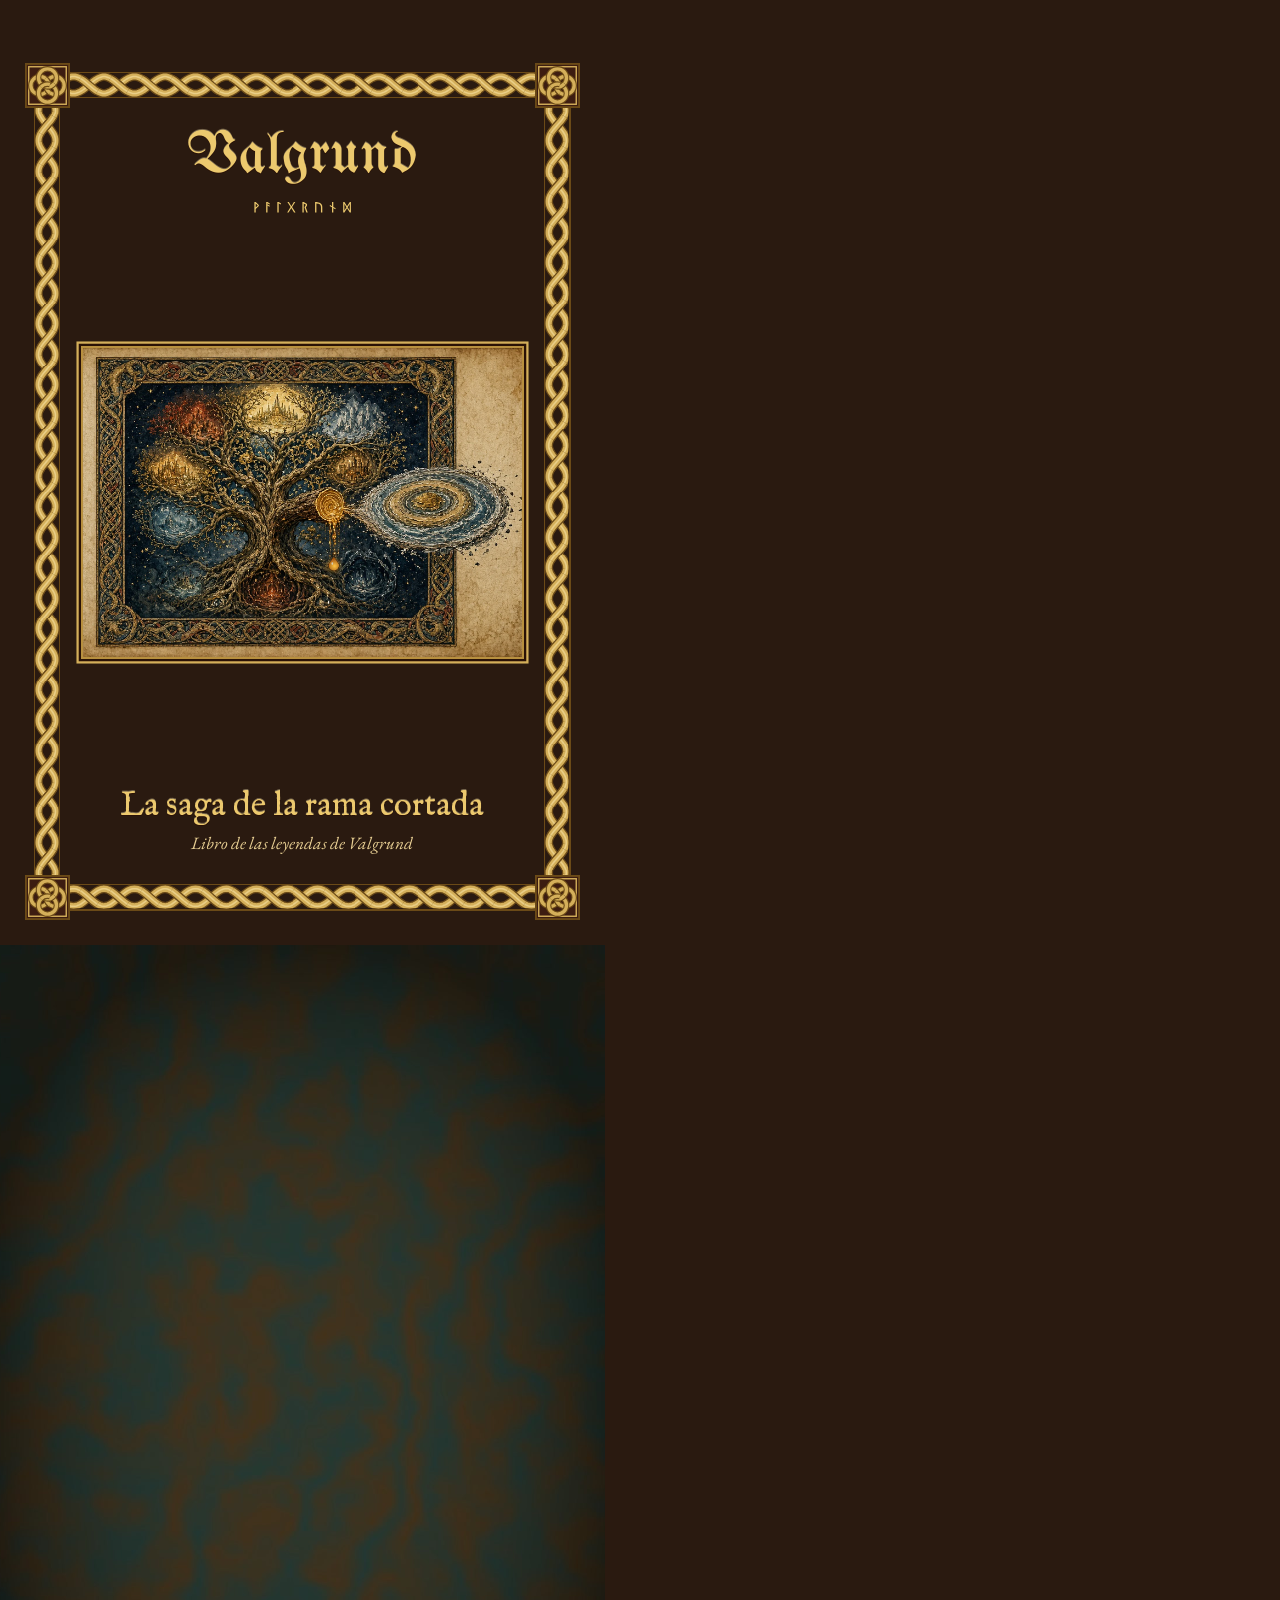
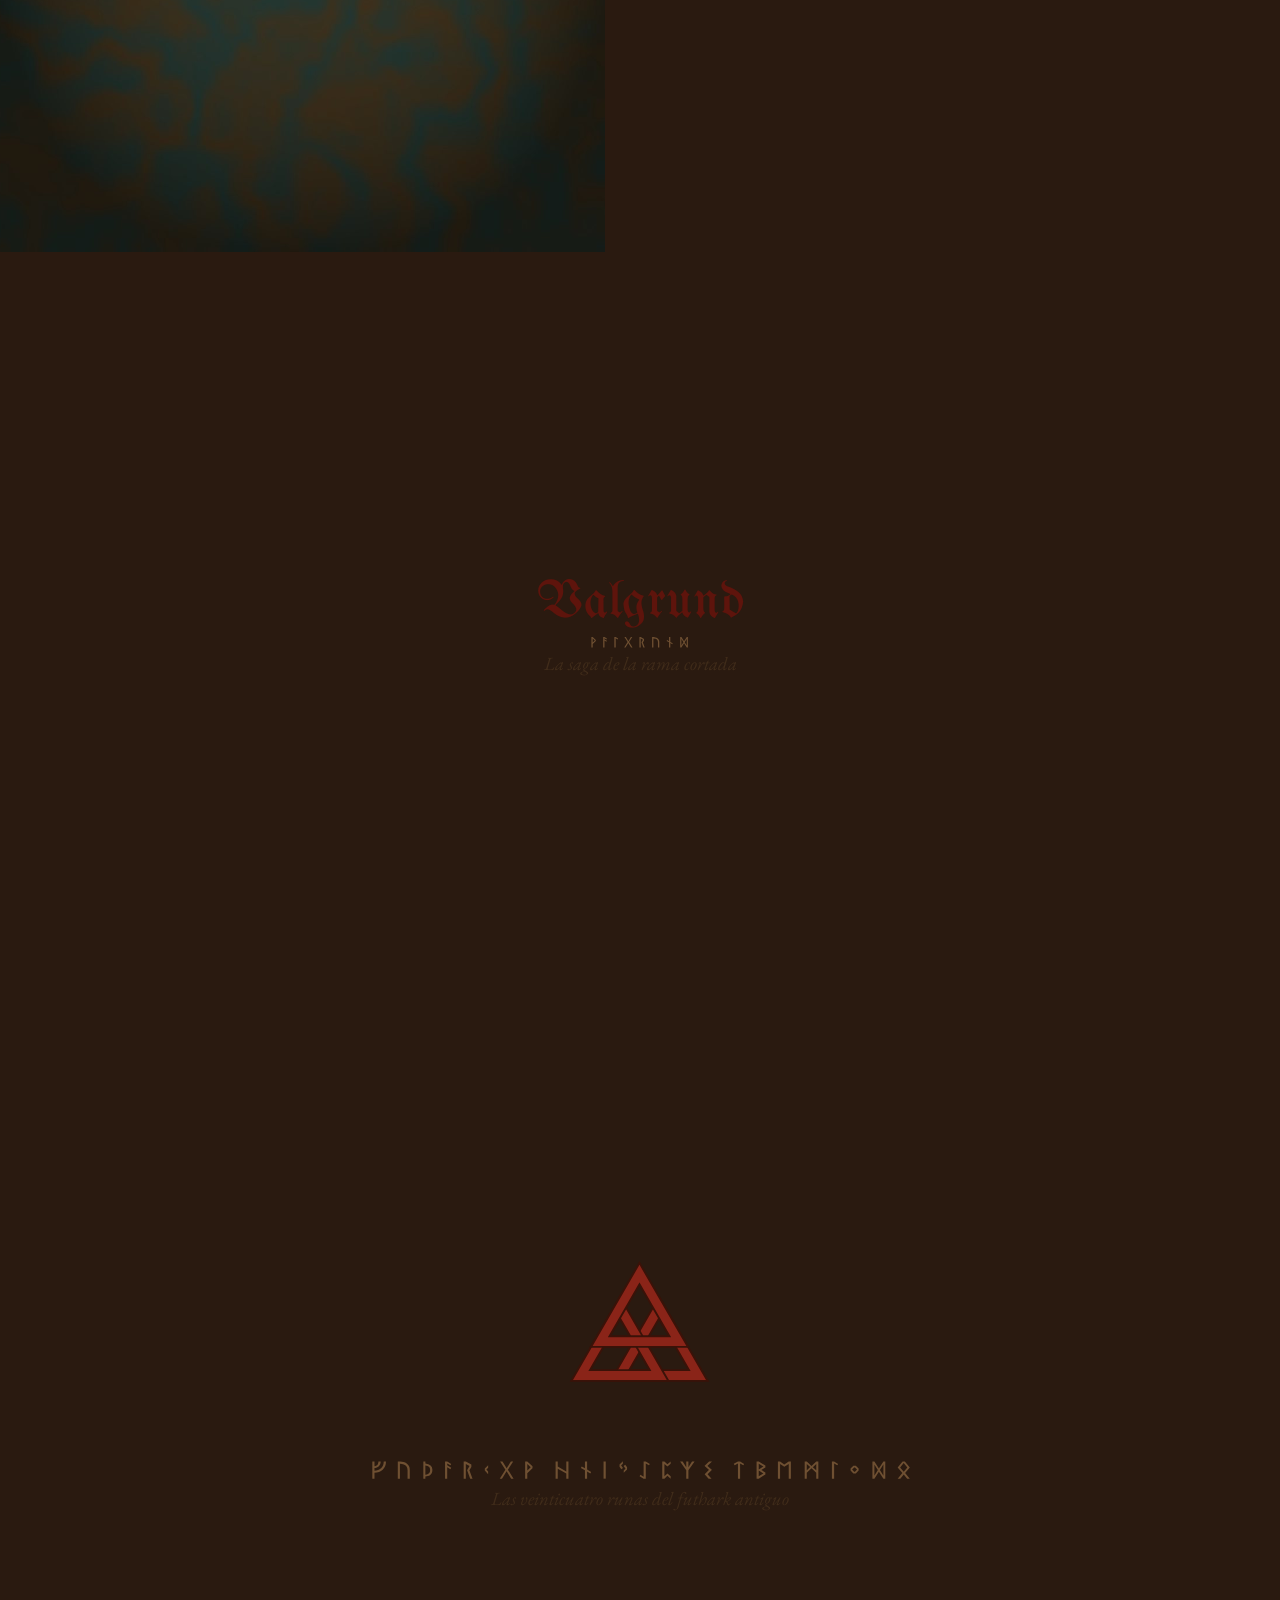
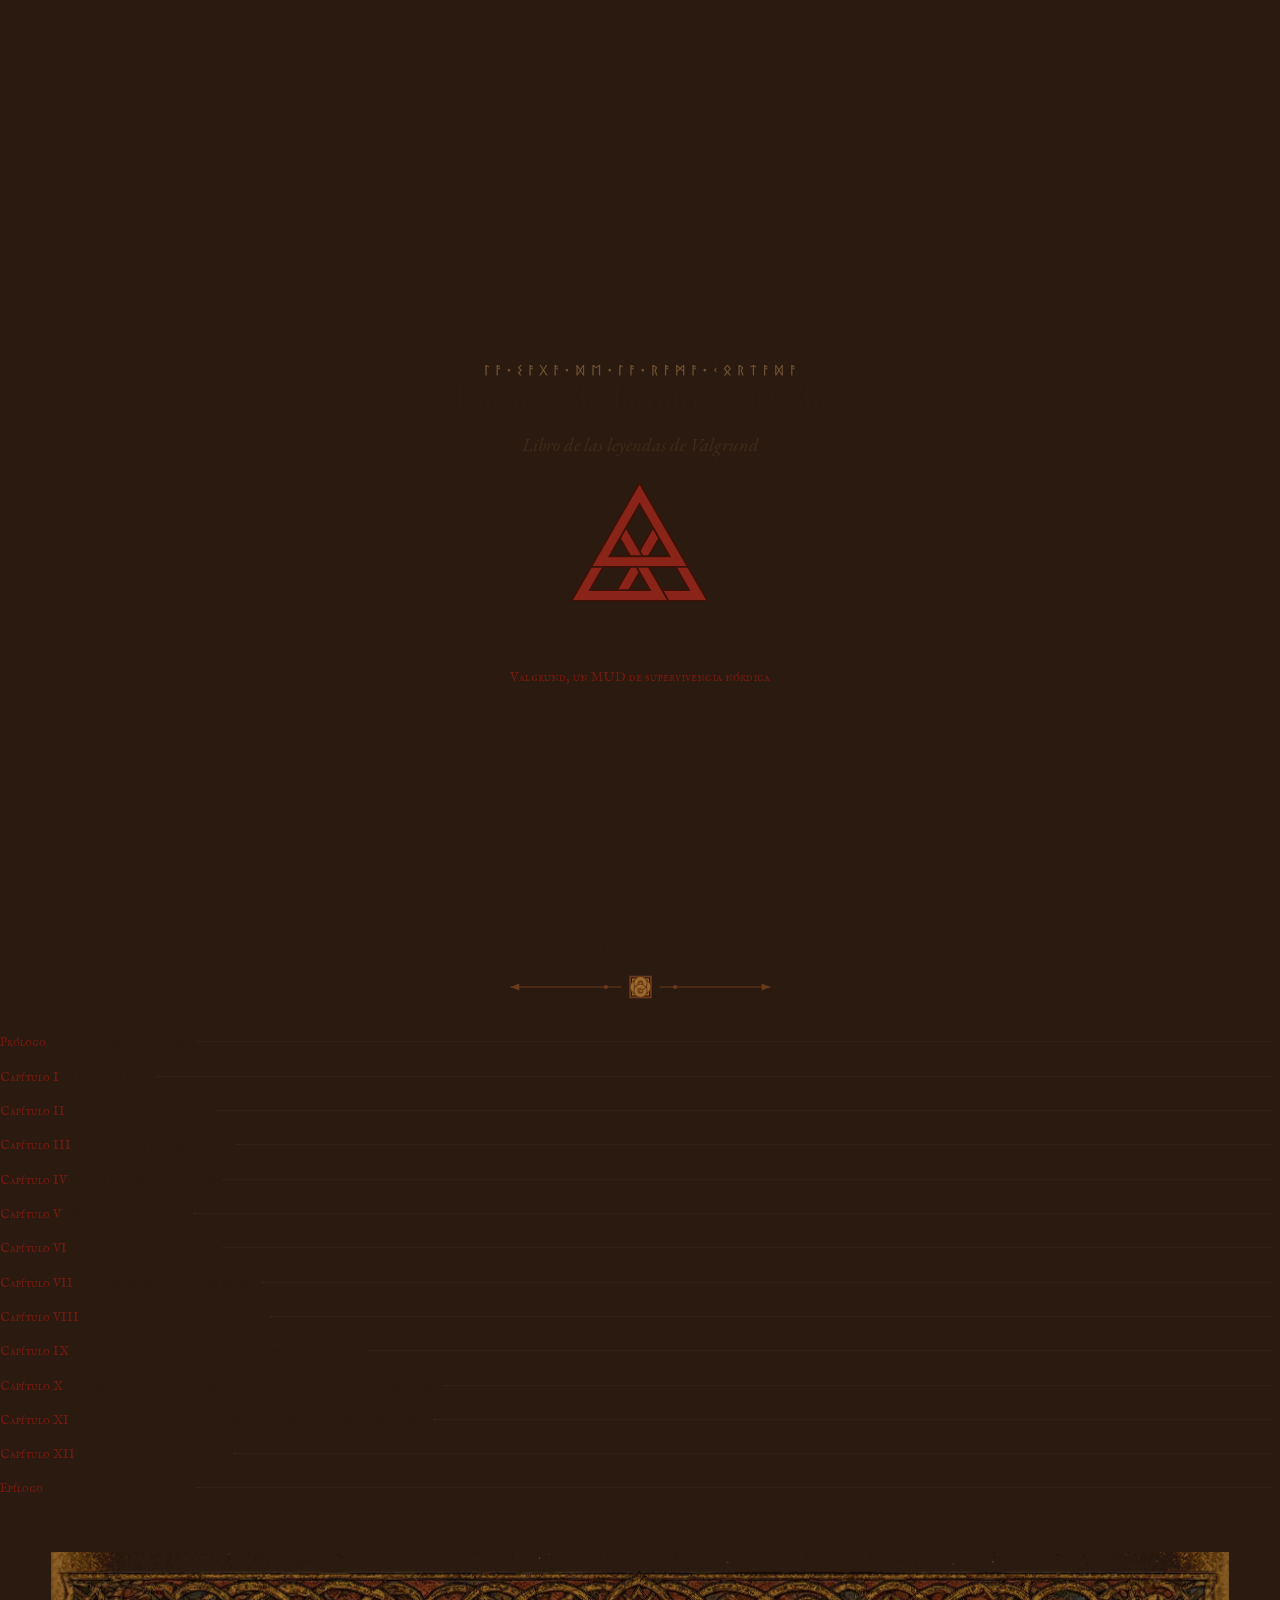
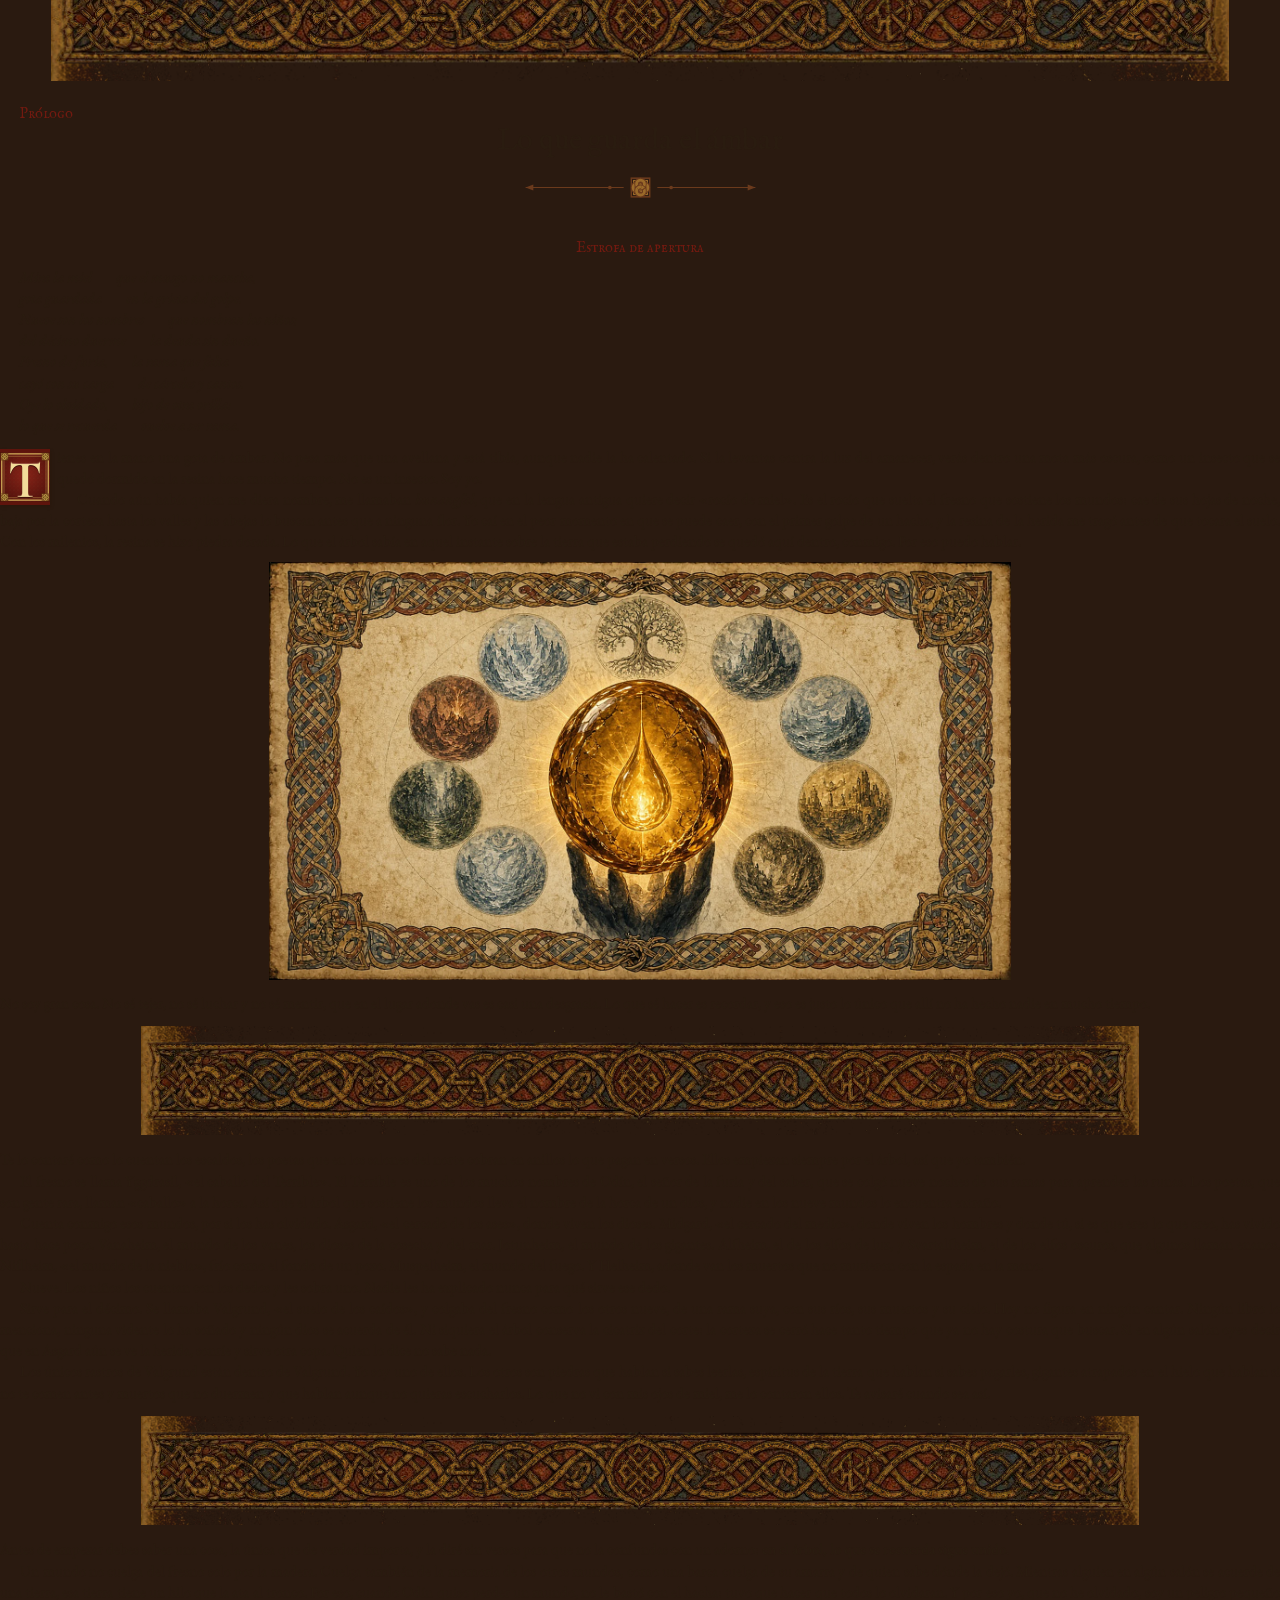
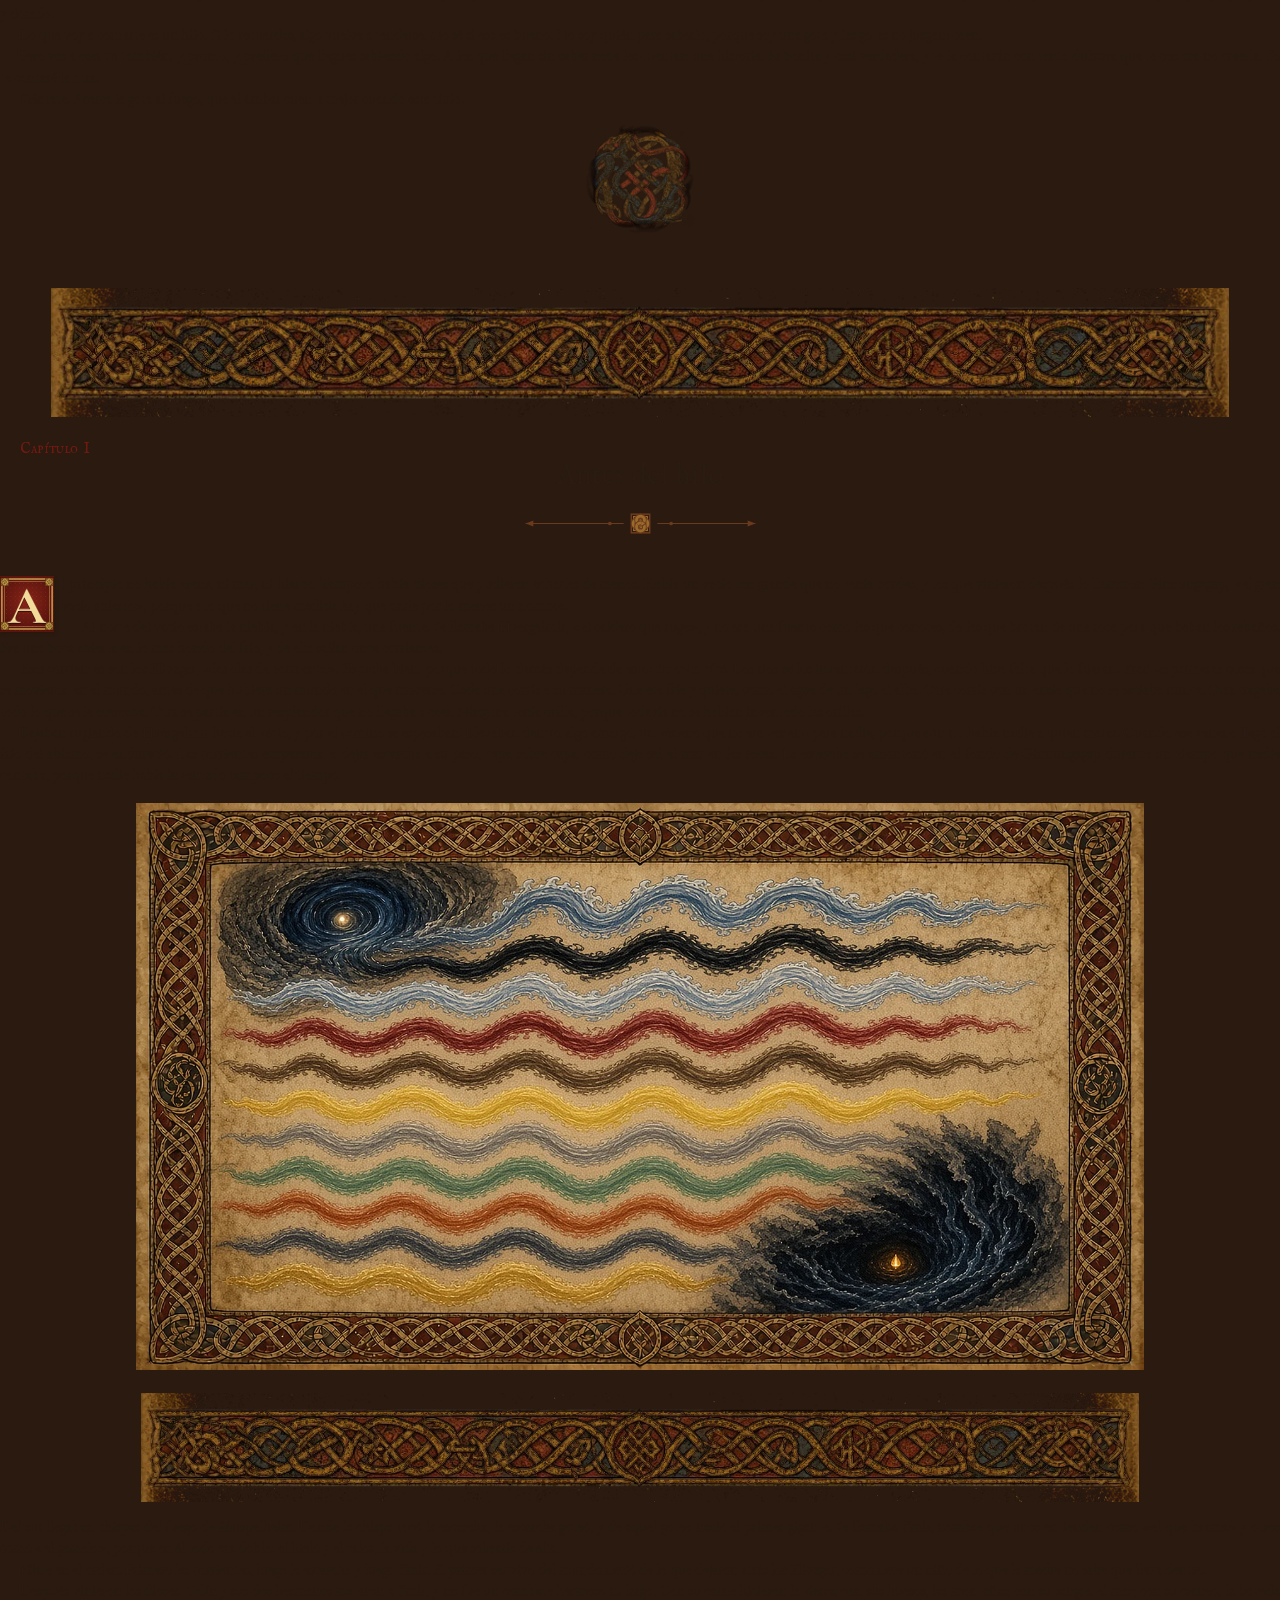
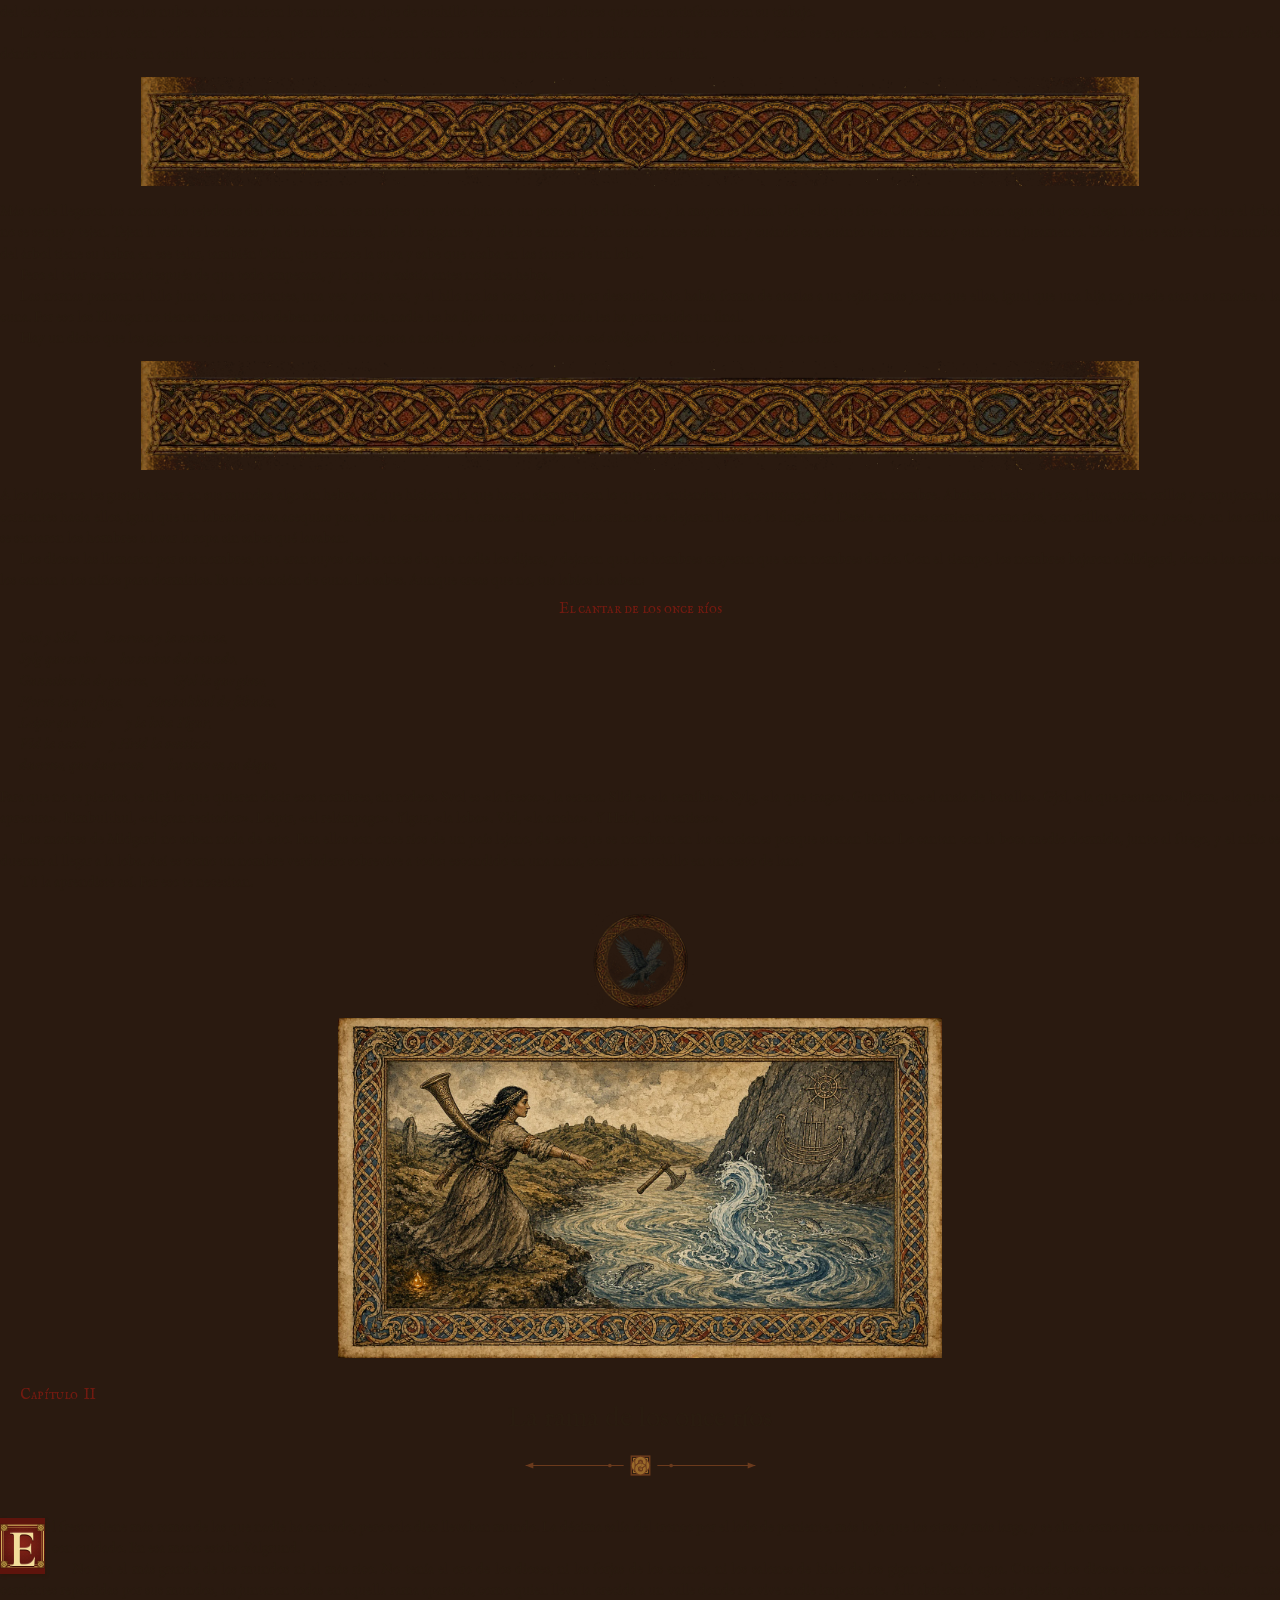
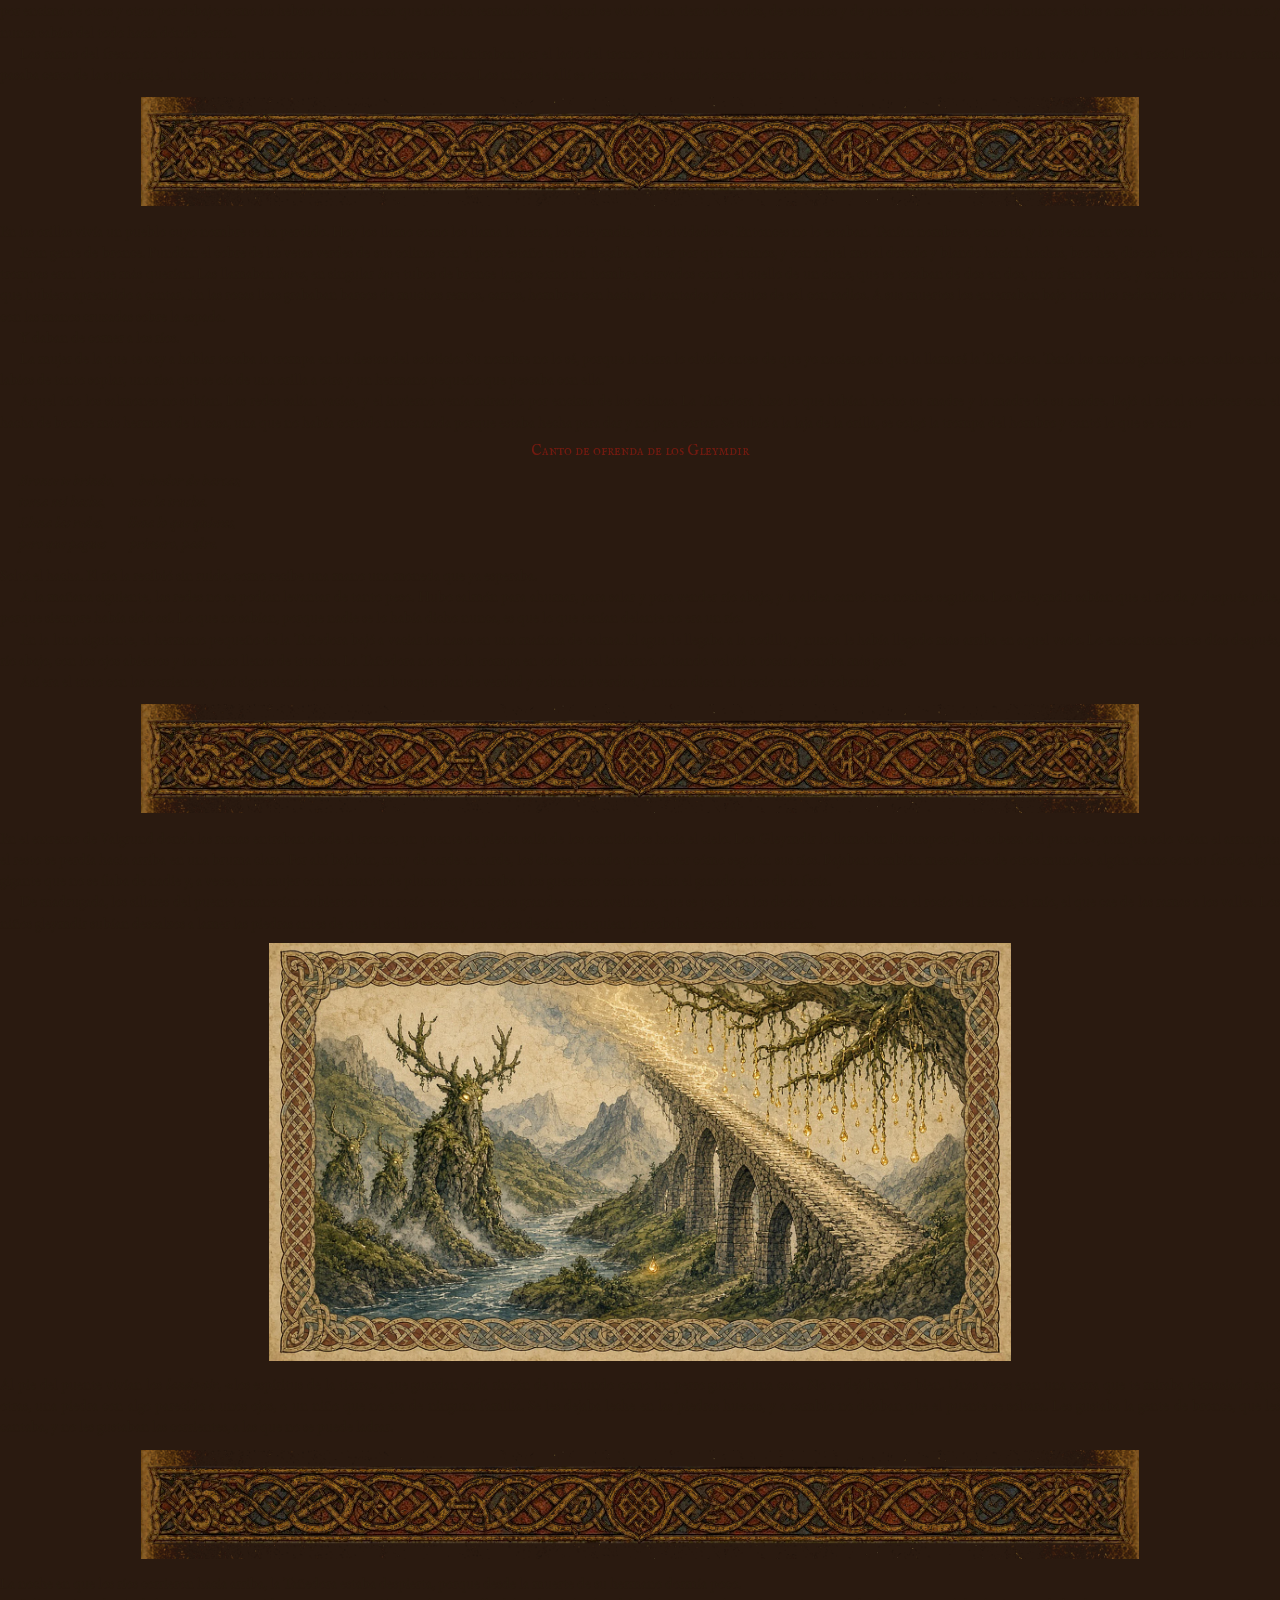
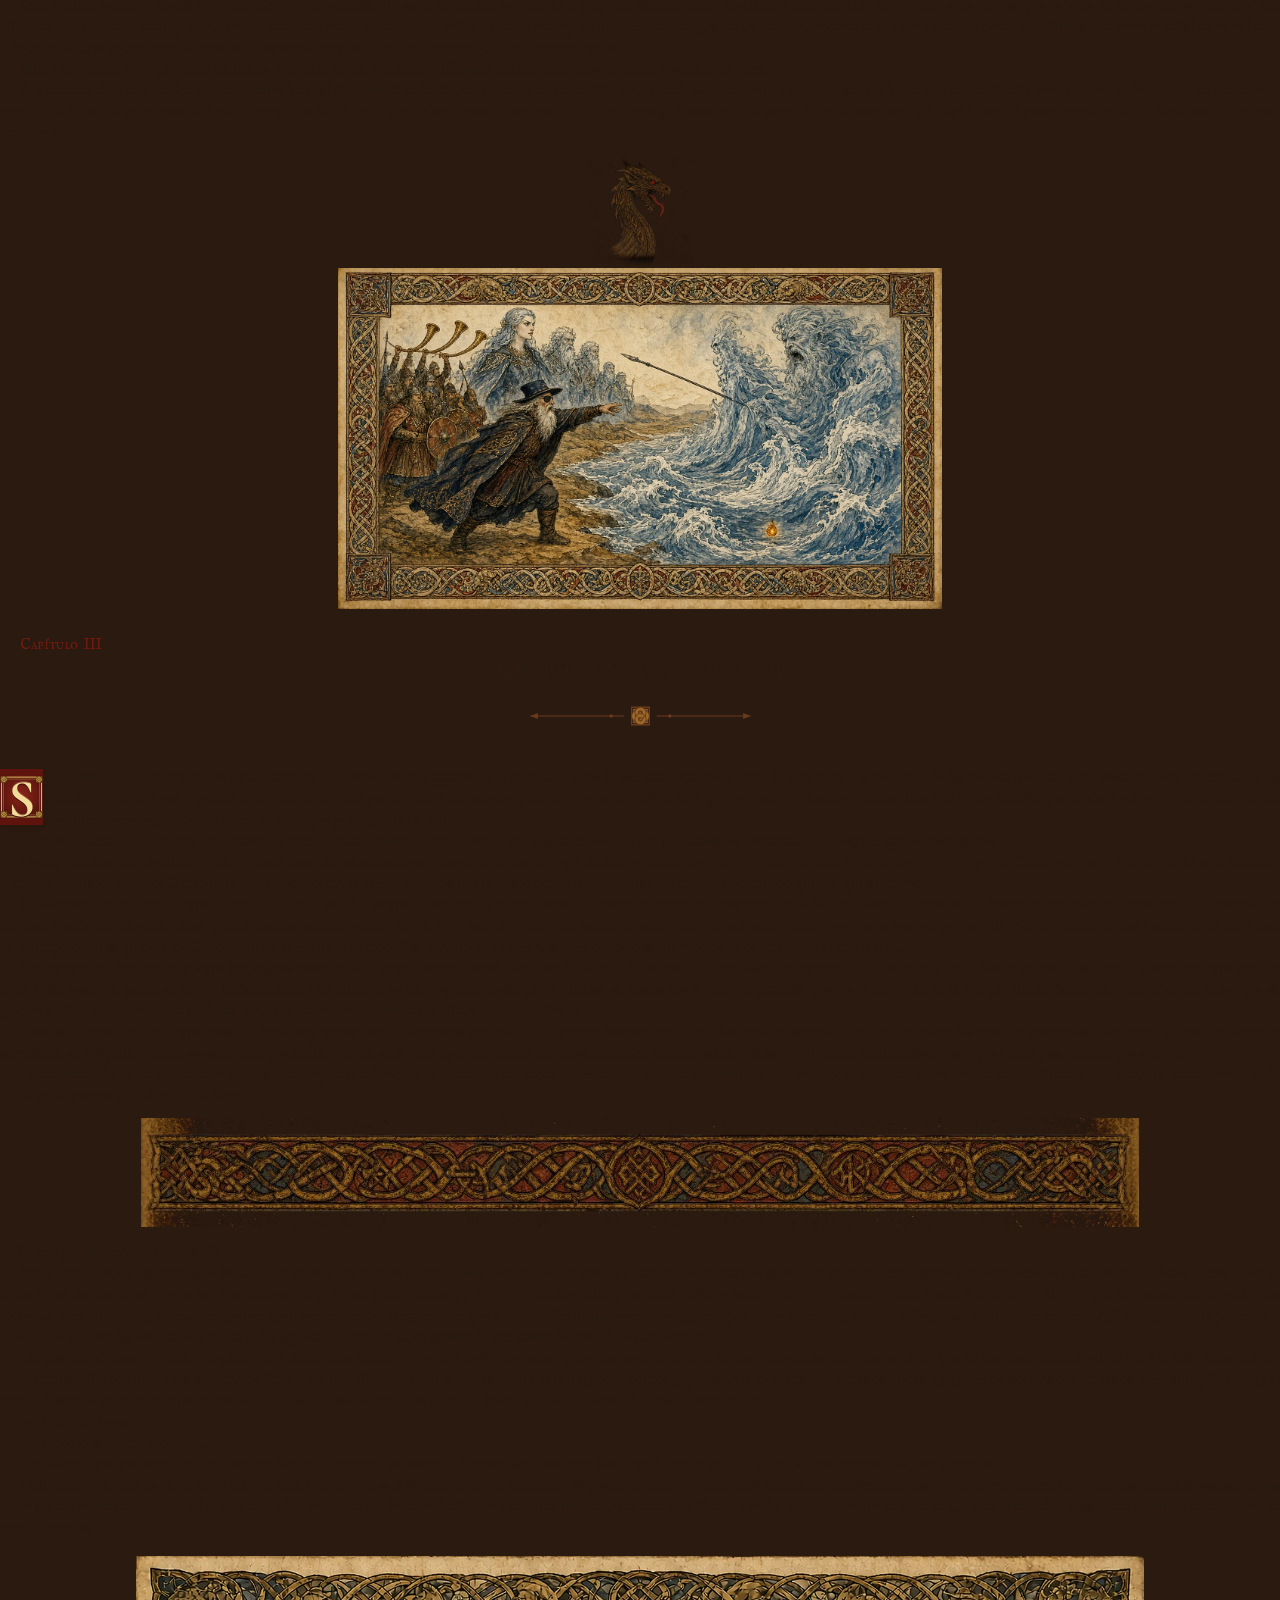
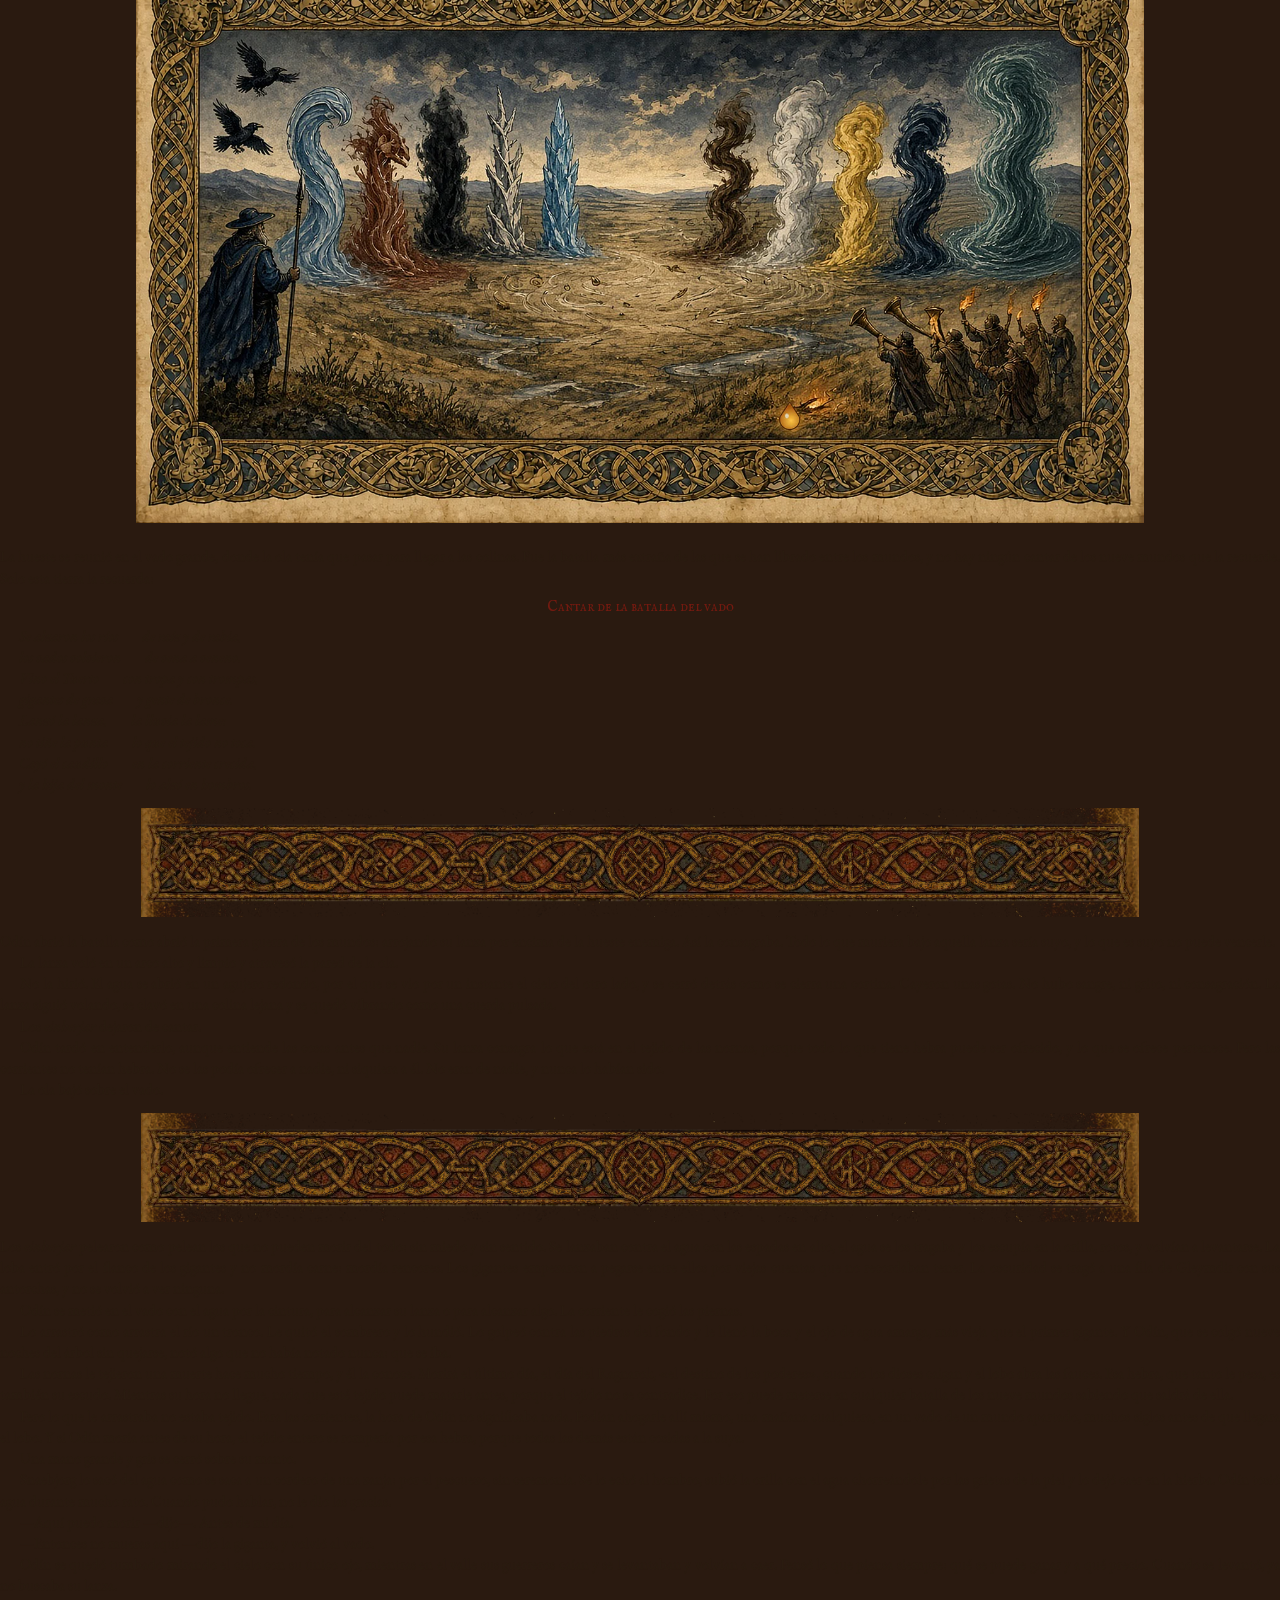
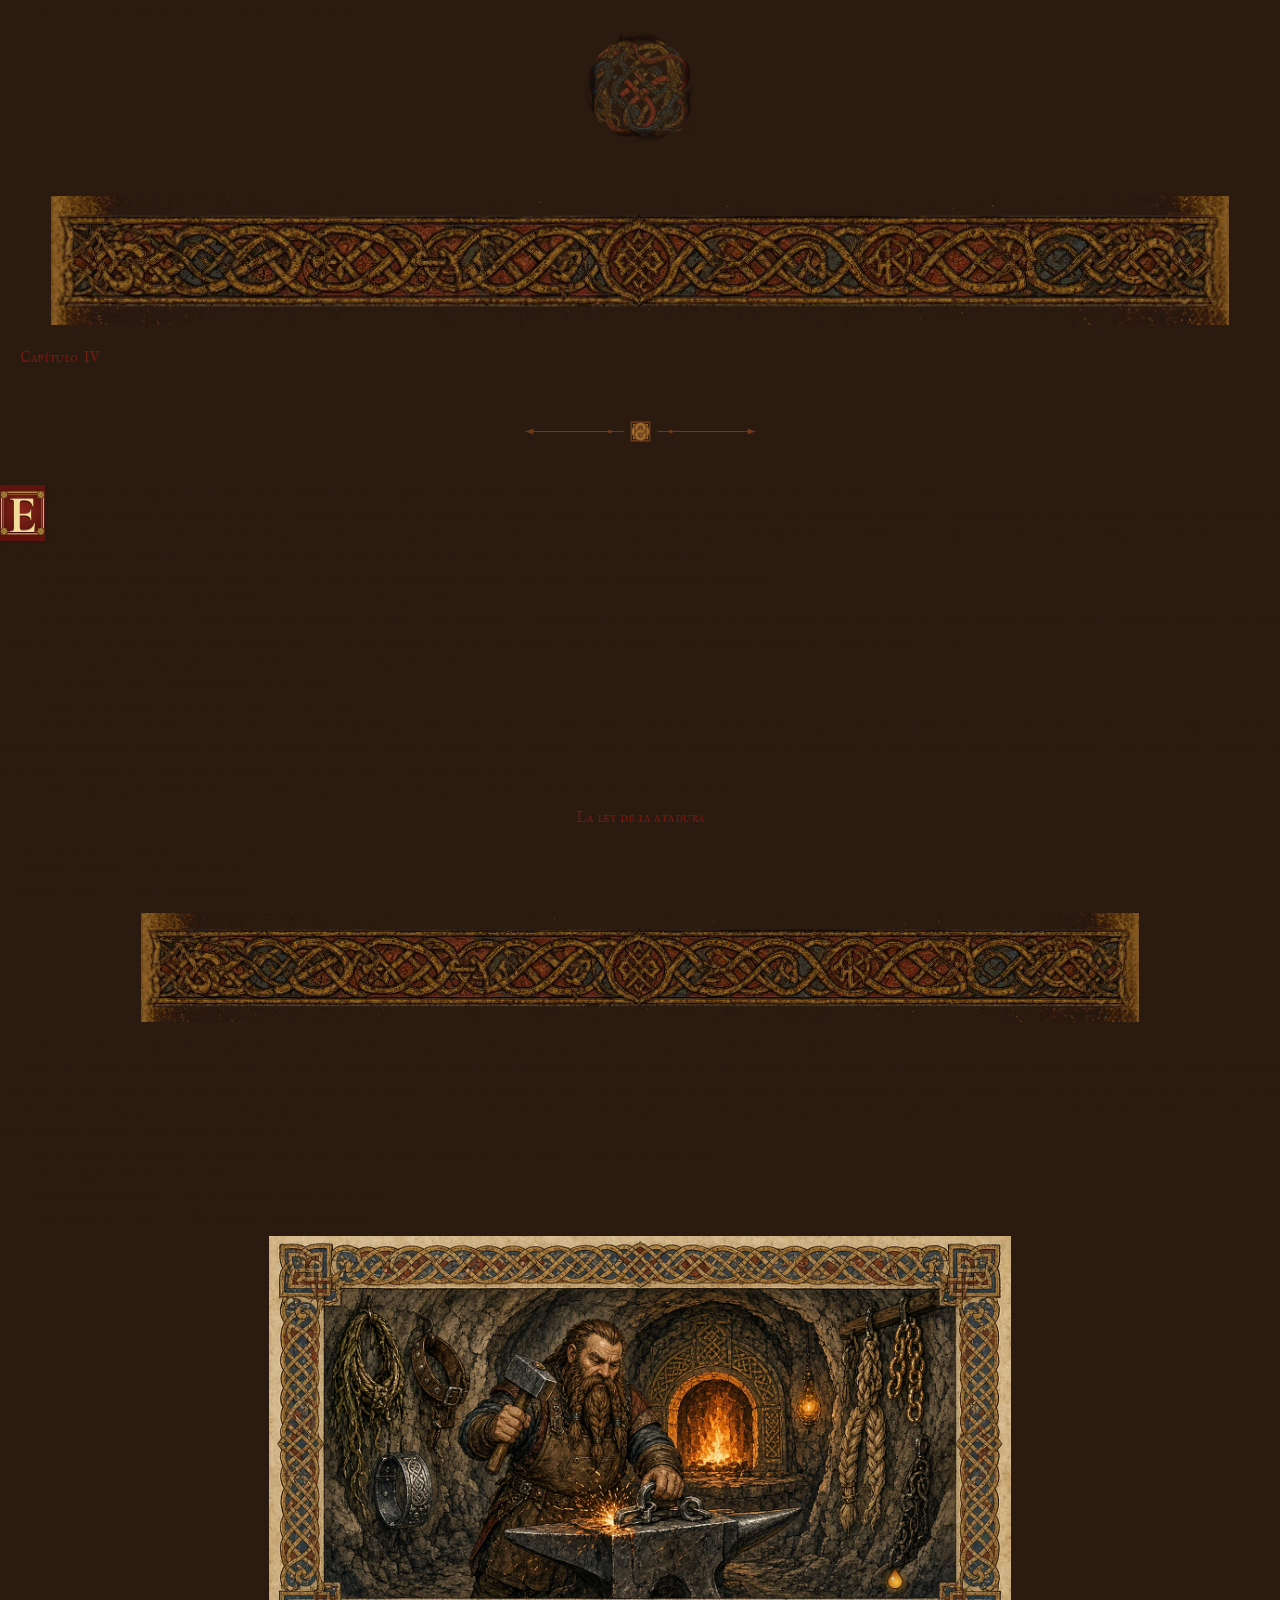
<file: imprimir.html>
<!doctype html>
<html lang="es">
<head>
<meta charset="utf-8">
<meta name="robots" content="noindex, nofollow">
<meta name="viewport" content="width=device-width, initial-scale=1">
<title>La saga de la rama cortada: Libro de las leyendas de Valgrund</title>
<meta name="description" content="La saga de la rama cortada: Libro de las leyendas de Valgrund: libro ilustrado de las leyendas de Valgrund, un MUD de supervivencia nórdica.">
<meta name="color-scheme" content="dark">
<link rel="icon" href="assets/ornamentos/valknut-tinta.svg" type="image/svg+xml">
<link rel="stylesheet" href="assets/imprimir.css">
</head>
<body>
<section class="cuero-pdf" aria-label="Cubierta"><div class="marco" aria-hidden="true"><div class="lado arriba"></div><div class="lado abajo"></div><div class="lado izq"></div><div class="lado der"></div><div class="lado esq e1"></div><div class="lado esq e2"></div><div class="lado esq e3"></div><div class="lado esq e4"></div></div><div class="contenido">
  <div><p class="marca dorado">Valgrund</p><p class="runas dorado" aria-hidden="true"><svg class="runas-svg" xmlns="http://www.w3.org/2000/svg" viewBox="0 0 690 100" aria-hidden="true" focusable="false"><g fill="currentColor"><path transform="translate(0.0 0)" d="M18.7 86L9.7 86L9.7 14.6L18.7 14.6L40.4 34L40.4 42.4L18.7 63.2L18.7 86M18.7 24.6L18.7 52.4L33 38.1"/><path transform="translate(81.9 0)" d="M18.7 86L9.7 86L9.7 14.6L18.7 14.6L35.5 24.5L32 30.5L18.7 22.8L18.7 30.7L35.5 40.6L32 46.6L18.7 38.9"/><path transform="translate(159.5 0)" d="M19 86L9.7 86L9.7 14.6L18.8 14.6L35.6 24.5L32.1 30.7L19 23"/><path transform="translate(237.2 0)" d="M9.9 86L0.4 86L24.1 48.8L1.9 14.6L11.9 14.6L29.4 42.6L47 14.6L56.5 14.6L34.4 48.6L58.2 86L48 86L29.1 55"/><path transform="translate(333.8 0)" d="M18.7 86L9.7 86L9.7 14.6L18.7 14.6L41.7 27.6L41.7 37.4L33.5 51.5L46.6 86L37 86L24 51L34.1 33.5L18.7 24.8"/><path transform="translate(421.9 0)" d="M18.7 86L9.7 86L9.7 14.6L19.2 14.6Q26.6 14.6 33.8 16.6Q41 18.6 46.9 22.8Q52.7 27.1 56.2 33.8Q59.7 40.6 59.7 50.2L59.7 86L50.4 86L50.4 50.7Q50.4 41.3 46.1 35.4Q41.8 29.6 34.6 26.8Q27.4 24.1 18.7 24.1"/><path transform="translate(528.3 0)" d="M29.9 86L20.9 86L20.9 51.2L4 41.3L7.6 35L20.9 42.9L20.9 14.6L29.9 14.6L29.9 48.2L46.7 58.1L43.2 64.1L29.9 56.4"/><path transform="translate(617.1 0)" d="M18 86L9.7 86L9.7 14.6L18 14.6L36.6 43.7L55.5 14.6L63.3 14.6L63.3 86L55.5 86L36.6 57L18 86M40.9 50.3L55.1 73.1L55.5 73.1L55.5 27.6L55.1 27.6L40.9 50.3M18 28.2L18 72.5L18.4 72.5L32.3 50.3L18.4 28.2"/></g></svg></p></div>
  <div class="placa"><img src="imagenes/portada.webp" alt="Cubierta: el fresno del mundo sostiene nueve reinos luminosos en un cielo estrellado, y de una rama cortada que gotea ámbar se aleja una tierra ovalada partida por agua en bandas, una dentro de otra, que se deshace por el borde."></div>
  <div><p class="titulo dorado">La saga de la rama cortada</p><p class="subtitulo">Libro de las leyendas de Valgrund</p></div>
</div></section>
<div class="guarda-pdf" aria-hidden="true"></div>
<section class="hoja preliminar texto"><p class="portadilla__marca">Valgrund</p><p class="portadilla__runas" aria-hidden="true"><svg class="runas-svg" xmlns="http://www.w3.org/2000/svg" viewBox="0 0 690 100" aria-hidden="true" focusable="false"><g fill="currentColor"><path transform="translate(0.0 0)" d="M18.7 86L9.7 86L9.7 14.6L18.7 14.6L40.4 34L40.4 42.4L18.7 63.2L18.7 86M18.7 24.6L18.7 52.4L33 38.1"/><path transform="translate(81.9 0)" d="M18.7 86L9.7 86L9.7 14.6L18.7 14.6L35.5 24.5L32 30.5L18.7 22.8L18.7 30.7L35.5 40.6L32 46.6L18.7 38.9"/><path transform="translate(159.5 0)" d="M19 86L9.7 86L9.7 14.6L18.8 14.6L35.6 24.5L32.1 30.7L19 23"/><path transform="translate(237.2 0)" d="M9.9 86L0.4 86L24.1 48.8L1.9 14.6L11.9 14.6L29.4 42.6L47 14.6L56.5 14.6L34.4 48.6L58.2 86L48 86L29.1 55"/><path transform="translate(333.8 0)" d="M18.7 86L9.7 86L9.7 14.6L18.7 14.6L41.7 27.6L41.7 37.4L33.5 51.5L46.6 86L37 86L24 51L34.1 33.5L18.7 24.8"/><path transform="translate(421.9 0)" d="M18.7 86L9.7 86L9.7 14.6L19.2 14.6Q26.6 14.6 33.8 16.6Q41 18.6 46.9 22.8Q52.7 27.1 56.2 33.8Q59.7 40.6 59.7 50.2L59.7 86L50.4 86L50.4 50.7Q50.4 41.3 46.1 35.4Q41.8 29.6 34.6 26.8Q27.4 24.1 18.7 24.1"/><path transform="translate(528.3 0)" d="M29.9 86L20.9 86L20.9 51.2L4 41.3L7.6 35L20.9 42.9L20.9 14.6L29.9 14.6L29.9 48.2L46.7 58.1L43.2 64.1L29.9 56.4"/><path transform="translate(617.1 0)" d="M18 86L9.7 86L9.7 14.6L18 14.6L36.6 43.7L55.5 14.6L63.3 14.6L63.3 86L55.5 86L36.6 57L18 86M40.9 50.3L55.1 73.1L55.5 73.1L55.5 27.6L55.1 27.6L40.9 50.3M18 28.2L18 72.5L18.4 72.5L32.3 50.3L18.4 28.2"/></g></svg></p><p class="portadilla__subtitulo">La saga de la rama cortada</p></section>
<section class="hoja preliminar texto"><div class="portadilla__emblema" aria-hidden="true"></div><p class="portadilla__runas" aria-hidden="true" style="font-size:20pt"><svg class="runas-svg" xmlns="http://www.w3.org/2000/svg" viewBox="0 0 2253 100" aria-hidden="true" focusable="false"><g fill="currentColor"><path transform="translate(0.0 0)" d="M18.7 86L9.7 86L9.7 14.6L18.7 14.6L18.7 34Q23.7 34 27.4 31.4Q31 28.8 33 24.6Q35 20.4 35 15.6L35 14.6L44.5 14.6L44.5 15.7Q44.5 21.2 42.5 25.9Q40.4 30.7 36.8 34.3Q33.2 37.9 28.6 39.9Q23.9 42 18.7 42L18.7 53.1Q26.7 53.1 33.6 50.5Q40.6 47.9 45.9 43Q51.1 38.1 54.1 31.2Q57.1 24.3 57.1 15.6L57.1 14.6L66.6 14.6L66.6 15.7Q66.6 26.3 63 34.7Q59.4 43.1 52.9 49Q46.4 54.9 37.6 58Q28.9 61.1 18.7 61.1"/><path transform="translate(106.1 0)" d="M18.7 86L9.7 86L9.7 14.6L19.2 14.6Q26.6 14.6 33.8 16.6Q41 18.6 46.9 22.8Q52.7 27.1 56.2 33.8Q59.7 40.6 59.7 50.2L59.7 86L50.4 86L50.4 50.7Q50.4 41.3 46.1 35.4Q41.8 29.6 34.6 26.8Q27.4 24.1 18.7 24.1"/><path transform="translate(212.5 0)" d="M18.2 86L9.7 86L9.7 14.6L18.2 14.6L18.2 23.4Q32.5 25.1 40 31.2Q47.5 37.3 47.5 49.3Q47.5 57.1 45.1 62.3Q42.6 67.4 38.4 70.5Q34.2 73.5 29 75Q23.8 76.6 18.2 77.2L18.2 86M18.2 31.4L18.2 69.6Q24.7 68.5 29.1 66.7Q33.5 64.8 35.8 60.8Q38 56.9 38 49.6Q38 40.7 33.1 36.6Q28.3 32.6 18.2 31.4"/><path transform="translate(303.0 0)" d="M18.7 86L9.7 86L9.7 14.6L18.7 14.6L35.5 24.5L32 30.5L18.7 22.8L18.7 30.7L35.5 40.6L32 46.6L18.7 38.9"/><path transform="translate(380.6 0)" d="M18.7 86L9.7 86L9.7 14.6L18.7 14.6L41.7 27.6L41.7 37.4L33.5 51.5L46.6 86L37 86L24 51L34.1 33.5L18.7 24.8"/><path transform="translate(468.7 0)" d="M23.5 56L23.5 67.4L9.7 52.5L9.7 43.3L23.6 29.8L23.6 40.8L16.3 47.8L16.3 48.4"/><path transform="translate(540.1 0)" d="M9.9 86L0.4 86L24.1 48.8L1.9 14.6L11.9 14.6L29.4 42.6L47 14.6L56.5 14.6L34.4 48.6L58.2 86L48 86L29.1 55"/><path transform="translate(636.7 0)" d="M18.7 86L9.7 86L9.7 14.6L18.7 14.6L40.4 34L40.4 42.4L18.7 63.2L18.7 86M18.7 24.6L18.7 52.4L33 38.1"/><path transform="translate(763.6 0)" d="M18.7 86L9.7 86L9.7 14.6L18.7 14.6L18.7 35L54.3 56.1L54.3 14.6L63.3 14.6L63.3 86L54.3 86L54.3 65.1L18.7 44.4"/><path transform="translate(874.7 0)" d="M29.9 86L20.9 86L20.9 51.2L4 41.3L7.6 35L20.9 42.9L20.9 14.6L29.9 14.6L29.9 48.2L46.7 58.1L43.2 64.1L29.9 56.4"/><path transform="translate(963.5 0)" d="M18.8 86L9.6 86L9.6 14.6L18.8 14.6"/><path transform="translate(1030.0 0)" d="M24.1 41.5L17.2 46.7L9.7 36.2L9.7 27L23.6 13.5L23.6 23.5L16.6 30.5L16.6 31.1L24.1 41.5M41.1 48.2L27.2 61.7L27.2 51.7L34.2 44.7L34.2 44.1L26.7 33.7L33.6 28.5L41.1 39"/><path transform="translate(1119.2 0)" d="M29.9 86L20.9 86L4 76.1L7.6 69.8L20.9 77.7L20.9 14.6L29.9 14.6L46.7 24.5L43.2 30.5L29.9 22.8"/><path transform="translate(1208.0 0)" d="M18.7 86L9.7 86L9.7 14.6L18.7 14.6L31.2 26.2L44.8 14.6L44.8 24.1L31.3 35.7L18.7 24.6L18.7 76.3L31.3 64.9L44.8 76.5L44.8 86L31.2 74.4"/><path transform="translate(1291.9 0)" d="M34.8 86L25.8 86L25.8 51.4L0 14.6L10.8 14.6L25.8 38.2L25.8 14.6L34.8 14.6L34.8 38.2L49.8 14.6L60.6 14.6L34.8 51.4"/><path transform="translate(1390.6 0)" d="M32.5 86L20.3 86L3.8 68L3.8 67.6L21.3 49.6L21.3 49.2L3.8 33L3.8 32.6L22.3 14.6L34.5 14.6L15.8 32.6L15.8 33L33.5 49.1L33.5 49.6L15.8 67.6L15.8 68"/><path transform="translate(1511.7 0)" d="M30.4 86L21.4 86L21.4 22.5L7.6 29.9L4 23.9L21.4 14.6L30.4 14.6L47.2 24.5L43.7 30.5L30.4 22.8"/><path transform="translate(1601.0 0)" d="M18.7 86L9.7 86L9.7 14.6L18.7 14.6L46.4 31L46.4 39.4L29.5 49.9L46.4 60L46.4 68.4L18.7 86M18.7 23.6L18.7 47.4L38 35.1L18.7 23.6M18.7 52.6L18.7 76.4L38 64.1"/><path transform="translate(1689.9 0)" d="M18.7 86L9.7 86L9.7 14.6L18.7 14.6L36.3 27.2L54.8 14.6L63.8 14.6L63.8 86L54.8 86L54.8 24.5L36.3 36.9L18.7 24.6"/><path transform="translate(1801.5 0)" d="M18.4 86L9.7 86L9.7 14.6L18.4 14.6L38.1 33L57.9 14.6L66.6 14.6L66.6 86L57.9 86L57.9 61.5L38.2 43.2L18.4 61.6L18.4 86M43.7 38.1L57.9 51.3L57.9 24.9L43.7 38.1M18.4 25L18.4 51.3L32.6 38"/><path transform="translate(1914.9 0)" d="M19 86L9.7 86L9.7 14.6L18.8 14.6L35.6 24.5L32.1 30.7L19 23"/><path transform="translate(1992.6 0)" d="M31.5 65.1L21.5 65.1L9.7 52.5L9.7 43.3L21.5 31.8L31.5 31.8L43.3 43.3L43.3 52.5L31.5 65.1M16.3 48.4L25 57.6L28 57.6L36.7 48.4L36.7 47.8L28 39.3L25 39.3L16.3 47.8"/><path transform="translate(2083.7 0)" d="M18 86L9.7 86L9.7 14.6L18 14.6L36.6 43.7L55.5 14.6L63.3 14.6L63.3 86L55.5 86L36.6 57L18 86M40.9 50.3L55.1 73.1L55.5 73.1L55.5 27.6L55.1 27.6L40.9 50.3M18 28.2L18 72.5L18.4 72.5L32.3 50.3L18.4 28.2"/><path transform="translate(2194.8 0)" d="M14.7 86L3.8 86L23.3 63L3.8 39.9L24.2 14.6L33.6 14.6L54.4 39.9L34.9 63L54.4 86L43.5 86L29.1 68.5L14.7 86M14.1 39.7L29.1 57.4L44.1 39.7L28.9 21.2"/></g></svg></p><p class="portadilla__subtitulo">Las veinticuatro runas del futhark antiguo</p></section>
<section class="hoja preliminar texto">
  <p class="portadilla__runas" aria-hidden="true"><svg class="runas-svg" xmlns="http://www.w3.org/2000/svg" viewBox="0 0 2164 100" aria-hidden="true" focusable="false"><g fill="currentColor"><path transform="translate(0.0 0)" d="M19 86L9.7 86L9.7 14.6L18.8 14.6L35.6 24.5L32.1 30.7L19 23"/><path transform="translate(77.7 0)" d="M18.7 86L9.7 86L9.7 14.6L18.7 14.6L35.5 24.5L32 30.5L18.7 22.8L18.7 30.7L35.5 40.6L32 46.6L18.7 38.9"/><path transform="translate(155.3 0)" d="M18.3 59.4Q14.6 59.4 12 57Q9.4 54.7 9.4 49.5Q9.4 44.1 12 41.8Q14.6 39.6 18.3 39.6Q22.1 39.6 24.7 41.8Q27.2 44.1 27.2 49.5Q27.2 54.7 24.7 57Q22.1 59.4 18.3 59.4"/><path transform="translate(229.9 0)" d="M32.5 86L20.3 86L3.8 68L3.8 67.6L21.3 49.6L21.3 49.2L3.8 33L3.8 32.6L22.3 14.6L34.5 14.6L15.8 32.6L15.8 33L33.5 49.1L33.5 49.6L15.8 67.6L15.8 68"/><path transform="translate(306.0 0)" d="M18.7 86L9.7 86L9.7 14.6L18.7 14.6L35.5 24.5L32 30.5L18.7 22.8L18.7 30.7L35.5 40.6L32 46.6L18.7 38.9"/><path transform="translate(383.6 0)" d="M9.9 86L0.4 86L24.1 48.8L1.9 14.6L11.9 14.6L29.4 42.6L47 14.6L56.5 14.6L34.4 48.6L58.2 86L48 86L29.1 55"/><path transform="translate(480.2 0)" d="M18.7 86L9.7 86L9.7 14.6L18.7 14.6L35.5 24.5L32 30.5L18.7 22.8L18.7 30.7L35.5 40.6L32 46.6L18.7 38.9"/><path transform="translate(557.8 0)" d="M18.3 59.4Q14.6 59.4 12 57Q9.4 54.7 9.4 49.5Q9.4 44.1 12 41.8Q14.6 39.6 18.3 39.6Q22.1 39.6 24.7 41.8Q27.2 44.1 27.2 49.5Q27.2 54.7 24.7 57Q22.1 59.4 18.3 59.4"/><path transform="translate(632.4 0)" d="M18 86L9.7 86L9.7 14.6L18 14.6L36.6 43.7L55.5 14.6L63.3 14.6L63.3 86L55.5 86L36.6 57L18 86M40.9 50.3L55.1 73.1L55.5 73.1L55.5 27.6L55.1 27.6L40.9 50.3M18 28.2L18 72.5L18.4 72.5L32.3 50.3L18.4 28.2"/><path transform="translate(743.5 0)" d="M18.7 86L9.7 86L9.7 14.6L18.7 14.6L36.3 27.2L54.8 14.6L63.8 14.6L63.8 86L54.8 86L54.8 24.5L36.3 36.9L18.7 24.6"/><path transform="translate(855.1 0)" d="M18.3 59.4Q14.6 59.4 12 57Q9.4 54.7 9.4 49.5Q9.4 44.1 12 41.8Q14.6 39.6 18.3 39.6Q22.1 39.6 24.7 41.8Q27.2 44.1 27.2 49.5Q27.2 54.7 24.7 57Q22.1 59.4 18.3 59.4"/><path transform="translate(929.7 0)" d="M19 86L9.7 86L9.7 14.6L18.8 14.6L35.6 24.5L32.1 30.7L19 23"/><path transform="translate(1007.4 0)" d="M18.7 86L9.7 86L9.7 14.6L18.7 14.6L35.5 24.5L32 30.5L18.7 22.8L18.7 30.7L35.5 40.6L32 46.6L18.7 38.9"/><path transform="translate(1085.0 0)" d="M18.3 59.4Q14.6 59.4 12 57Q9.4 54.7 9.4 49.5Q9.4 44.1 12 41.8Q14.6 39.6 18.3 39.6Q22.1 39.6 24.7 41.8Q27.2 44.1 27.2 49.5Q27.2 54.7 24.7 57Q22.1 59.4 18.3 59.4"/><path transform="translate(1159.6 0)" d="M18.7 86L9.7 86L9.7 14.6L18.7 14.6L41.7 27.6L41.7 37.4L33.5 51.5L46.6 86L37 86L24 51L34.1 33.5L18.7 24.8"/><path transform="translate(1247.7 0)" d="M18.7 86L9.7 86L9.7 14.6L18.7 14.6L35.5 24.5L32 30.5L18.7 22.8L18.7 30.7L35.5 40.6L32 46.6L18.7 38.9"/><path transform="translate(1325.3 0)" d="M18.4 86L9.7 86L9.7 14.6L18.4 14.6L38.1 33L57.9 14.6L66.6 14.6L66.6 86L57.9 86L57.9 61.5L38.2 43.2L18.4 61.6L18.4 86M43.7 38.1L57.9 51.3L57.9 24.9L43.7 38.1M18.4 25L18.4 51.3L32.6 38"/><path transform="translate(1438.7 0)" d="M18.7 86L9.7 86L9.7 14.6L18.7 14.6L35.5 24.5L32 30.5L18.7 22.8L18.7 30.7L35.5 40.6L32 46.6L18.7 38.9"/><path transform="translate(1516.3 0)" d="M18.3 59.4Q14.6 59.4 12 57Q9.4 54.7 9.4 49.5Q9.4 44.1 12 41.8Q14.6 39.6 18.3 39.6Q22.1 39.6 24.7 41.8Q27.2 44.1 27.2 49.5Q27.2 54.7 24.7 57Q22.1 59.4 18.3 59.4"/><path transform="translate(1590.9 0)" d="M23.5 56L23.5 67.4L9.7 52.5L9.7 43.3L23.6 29.8L23.6 40.8L16.3 47.8L16.3 48.4"/><path transform="translate(1662.3 0)" d="M14.7 86L3.8 86L23.3 63L3.8 39.9L24.2 14.6L33.6 14.6L54.4 39.9L34.9 63L54.4 86L43.5 86L29.1 68.5L14.7 86M14.1 39.7L29.1 57.4L44.1 39.7L28.9 21.2"/><path transform="translate(1758.5 0)" d="M18.7 86L9.7 86L9.7 14.6L18.7 14.6L41.7 27.6L41.7 37.4L33.5 51.5L46.6 86L37 86L24 51L34.1 33.5L18.7 24.8"/><path transform="translate(1846.6 0)" d="M30.4 86L21.4 86L21.4 22.5L7.6 29.9L4 23.9L21.4 14.6L30.4 14.6L47.2 24.5L43.7 30.5L30.4 22.8"/><path transform="translate(1935.9 0)" d="M18.7 86L9.7 86L9.7 14.6L18.7 14.6L35.5 24.5L32 30.5L18.7 22.8L18.7 30.7L35.5 40.6L32 46.6L18.7 38.9"/><path transform="translate(2013.5 0)" d="M18 86L9.7 86L9.7 14.6L18 14.6L36.6 43.7L55.5 14.6L63.3 14.6L63.3 86L55.5 86L36.6 57L18 86M40.9 50.3L55.1 73.1L55.5 73.1L55.5 27.6L55.1 27.6L40.9 50.3M18 28.2L18 72.5L18.4 72.5L32.3 50.3L18.4 28.2"/><path transform="translate(2124.6 0)" d="M18.7 86L9.7 86L9.7 14.6L18.7 14.6L35.5 24.5L32 30.5L18.7 22.8L18.7 30.7L35.5 40.6L32 46.6L18.7 38.9"/></g></svg></p>
  <h1 class="portadilla__titulo">La saga de la rama cortada</h1>
  <p class="portadilla__subtitulo">Libro de las leyendas de Valgrund</p>
  <div class="portadilla__emblema" aria-hidden="true"></div>
  <p class="portadilla__pie">Valgrund, un MUD de supervivencia nórdica</p>
  
</section>
<nav class="hoja indice-pdf texto" aria-labelledby="indice-pdf"><h2 id="indice-pdf">Índice</h2><div class="adorno" aria-hidden="true"></div><ol>
<li><a href="#prologo"><span class="et">Prólogo</span><span class="tt">Lo que guarda el ámbar</span><span class="puntos" aria-hidden="true"></span><span class="num" data-seccion="prologo"></span></a></li>
<li><a href="#cap-1"><span class="et">Capítulo I</span><span class="tt">Antes del hilo</span><span class="puntos" aria-hidden="true"></span><span class="num" data-seccion="cap-1"></span></a></li>
<li><a href="#cap-2"><span class="et">Capítulo II</span><span class="tt">La rama de los once ríos</span><span class="puntos" aria-hidden="true"></span><span class="num" data-seccion="cap-2"></span></a></li>
<li><a href="#cap-3"><span class="et">Capítulo III</span><span class="tt">Cuando los ríos se alzaron</span><span class="puntos" aria-hidden="true"></span><span class="num" data-seccion="cap-3"></span></a></li>
<li><a href="#cap-4"><span class="et">Capítulo IV</span><span class="tt">Once nudos, once celdas</span><span class="puntos" aria-hidden="true"></span><span class="num" data-seccion="cap-4"></span></a></li>
<li><a href="#cap-5"><span class="et">Capítulo V</span><span class="tt">El hacha sin nombre</span><span class="puntos" aria-hidden="true"></span><span class="num" data-seccion="cap-5"></span></a></li>
<li><a href="#cap-6"><span class="et">Capítulo VI</span><span class="tt">La garza extiende las alas</span><span class="puntos" aria-hidden="true"></span><span class="num" data-seccion="cap-6"></span></a></li>
<li><a href="#cap-7"><span class="et">Capítulo VII</span><span class="tt">Lo que se juró al filo del hacha</span><span class="puntos" aria-hidden="true"></span><span class="num" data-seccion="cap-7"></span></a></li>
<li><a href="#cap-8"><span class="et">Capítulo VIII</span><span class="tt">El salón que no está en el árbol</span><span class="puntos" aria-hidden="true"></span><span class="num" data-seccion="cap-8"></span></a></li>
<li><a href="#cap-9"><span class="et">Capítulo IX</span><span class="tt">La cárcel del olvido, I: sal, sueño, rencor y silencio</span><span class="puntos" aria-hidden="true"></span><span class="num" data-seccion="cap-9"></span></a></li>
<li><a href="#cap-10"><span class="et">Capítulo X</span><span class="tt">La cárcel del olvido, II: eco, podredumbre, oscuridad y escarcha</span><span class="puntos" aria-hidden="true"></span><span class="num" data-seccion="cap-10"></span></a></li>
<li><a href="#cap-11"><span class="et">Capítulo XI</span><span class="tt">La cárcel del olvido, III: brasa, hambre y un viento sin dueño</span><span class="puntos" aria-hidden="true"></span><span class="num" data-seccion="cap-11"></span></a></li>
<li><a href="#cap-12"><span class="et">Capítulo XII</span><span class="tt">Tres inviernos sin verano</span><span class="puntos" aria-hidden="true"></span><span class="num" data-seccion="cap-12"></span></a></li>
<li><a href="#epilogo"><span class="et">Epílogo</span><span class="tt">A las puertas de Valfjara</span><span class="puntos" aria-hidden="true"></span><span class="num" data-seccion="epilogo"></span></a></li>
</ol></nav>

<main class="texto">
<section class="seccion" id="prologo">
<header class="apertura"><div class="apertura__banda con-imagen" style="background-image:url('imagenes/adorno-vineta-runas.webp')" aria-hidden="true"></div><p class="apertura__etiqueta" aria-hidden="true">Prólogo</p><h2 class="apertura__titulo"><span class="solo-lector">Prólogo: </span>Lo que guarda el ámbar</h2><div class="apertura__adorno" aria-hidden="true"></div></header>
<blockquote class="cita estrofa"><p><em>Estrofa de apertura</em></p>
<p>Mira la miel<span class="cesura"> </span>que el musgo no mancha,<br>gota guardada<span class="cesura"> </span>en la grieta del golpe.<br>Nueve son los nombres<span class="cesura"> </span>que nombran los niños;<br>del décimo duerme<span class="cesura"> </span>la deuda sin dueño.<br>Fresno de furia,<span class="cesura"> </span>la rama que falta<br>cayó con su carga<span class="cesura"> </span>de cárceles y cantos.<br>Oye lo olvidado,<span class="cesura"> </span>hijo de otra orilla:<br>lo que se recuerda<span class="cesura"> </span>vuelve a ser rama.</p>
</blockquote>
<p class="capitular">Tienes en la mano una gota de ámbar. No pesa más que una avellana y está tibia, aunque nadie la ha calentado. Si la levantas contra la luz del amanecer, verás dentro una mota más oscura, como un insecto que se quedó dormido en la resina hace mucho tiempo. No es un insecto. Soy yo.</p>
<p>Cuando aún había quien me diera nombre, me llamaban <em>hunangfal</em>, que en la lengua antigua quiere decir «rocío de miel». Es el rocío que suelta el fresno que sostiene los mundos: cae de sus hojas de noche, baja por la corteza hasta los valles y las abejas lo buscan antes que a ninguna flor. Yo caí en el peor momento en que se puede caer, con el primer golpe de un hacha, y la resina de la herida me tragó antes de que tocara el suelo. Con los milenios, la resina se hizo piedra dorada. Lo que el árbol sabía en aquel instante sobre la tierra que estaba perdiendo se quedó aquí dentro, conmigo. Por eso puedo hablar.</p>
<div class="fig fig--vineta"><img src="imagenes/prologo-gota-ambar.webp" alt="Una mano sostiene una esfera de ámbar agrietada con una gota luminosa dentro, rodeada por un arco de medallones con el fresno del mundo y ocho paisajes de otros mundos." width="1600" height="900" decoding="async"></div>
<p>No soy gran cosa. No sé tejer, no sé luchar y no sé mentir, que en el lugar adonde vas es casi una desgracia. Lo que sé hacer es recordar, y eso es justo lo único que allí no ha hecho nadie en mucho tiempo.</p>
<div class="separador con-banda" role="separator" style="background-image:url('imagenes/adorno-vineta-runas.webp')"></div>
<p>Te lo contaré como lo cuentan los escaldos, los poetas que en los salones del norte cobran en anillos lo que pagan en versos. Ellos empiezan siempre por el árbol, así que yo también.</p>
<p>El fresno se llama Yggdrasil, «el caballo del Terrible». El Terrible es uno de los muchos nombres de Odín, el señor de la furia y del saber, que se colgó nueve noches de sus ramas para aprender las runas. Los poetas, que son gente rara, llaman «caballo» a la horca. Así que el árbol que sostiene los mundos lleva el nombre de la horca de un dios, y nadie en los nueve mundos lo encuentra extraño.</p>
<p>Cuenta conmigo esos mundos, por si los has olvidado. Asgard, «el cercado de los ases», donde viven los dioses. Midgard, «el cercado del medio», donde viven los hombres y donde tú, si es que eres lo que creo, has vivido hasta hace poco. Vanaheim, el mundo de los vanes, los dioses de la cosecha y del mar. Jotunheim, el mundo de los gigantes. Alfheim, el de los elfos de luz, y Svartalfheim, el de los elfos oscuros, que algunos llaman enanos. Niflheim, «el mundo de la niebla», frío como el fondo de un pozo. Muspelheim, el mundo del fuego. Y Helheim, adonde van los muertos que no murieron con la espada en la mano.</p>
<p>Nueve. Los niños los cuentan con los dedos y les sobra uno. Nadie les ha explicado nunca para qué sirve ese dedo.</p>
<p>Sirve para el décimo. Se llamaba Valgrund, «el suelo de los caídos», y colgaba del fresno como los otros nueve, de una rama suya, con sus ríos, sus muertos y su cielo. Hoy no figura en ningún cantar. Ningún libro lo menciona, ninguna vidente lo ha soñado y ningún dios se acuerda de él. Ni siquiera el árbol conserva la cicatriz del corte: la corteza se cerró hace tanto tiempo que ya no hay costura que buscar. Si en algún salón oyes decir que en Asgard aún se ve la herida, sonríe y sirve otra copa. Quien lo dice no sabe nada.</p>
<p>Los únicos rastros de Valgrund están dentro de Valgrund. Yo soy uno de ellos. Los otros son piedras que hablan si sabes leerlas, espíritus de la tierra que hablan si sabes pagarles, gigantes atrapados en el hielo que hablan si no te comen antes y muertos que no duermen y que hablan aunque no quieras escucharlos. Lo que no vi con mis ojos de miel, me lo contaron ellos. Te avisaré cuando sea así.</p>
<div class="separador con-banda" role="separator" style="background-image:url('imagenes/adorno-vineta-runas.webp')"></div>
<p>Antes de empezar debes saber una cosa, la única que de verdad importa, y la diré sin versos para que no la confundas con un adorno: <strong>en el árbol, lo que se recuerda sigue unido.</strong></p>
<p>Un mundo no cuelga del fresno solo por la madera. Cuelga también de la memoria de los otros mundos, como una barca cuelga de su amarra y de quien sabe dónde la dejó. Mientras alguien en algún salón se acuerde de una tierra, esa tierra tiene un hilo que la ata al tronco. Por eso, cuando Odín quiso perder un mundo, no le bastó con el hacha: tuvo que hacer que todos lo olvidaran. Y por eso yo, que no he olvidado, soy un peligro pequeño y dorado.</p>
<p>Lo que voy a contarte es un hilo. Si lo recuerdas, algo vuelve a tenderse. No sé si eso es bueno. No soy quién para saberlo, porque soy una gota y las gotas no juzgan: caen.</p>
<p>Pero vas a caer tú también, y pronto, y prefiero que llegues sabiendo algo. A los que llegan sin saber nada les cuentan una historia. Es bonita y casi verdadera, y te la contarán con tanta dulzura que te costará no creerla. Yo te contaré la otra.</p>
<p>Siéntate. Acerca la gota al fuego, que el ámbar cuenta mejor cuando está tibio.</p>
<div class="remate" aria-hidden="true" style="background-image:url('imagenes/adorno-vineta-nudo.webp')"></div>
</section>
<section class="seccion" id="cap-1">
<header class="apertura"><div class="apertura__banda con-imagen" style="background-image:url('imagenes/adorno-vineta-runas.webp')" aria-hidden="true"></div><p class="apertura__etiqueta" aria-hidden="true">Capítulo I</p><h2 class="apertura__titulo"><span class="solo-lector">Capítulo 1: </span>Antes del hilo</h2><div class="apertura__adorno" aria-hidden="true"></div></header>
<p class="capitular">Al principio no había arena, ni mar, ni hierba. Tampoco había dioses que pudieran echarlas de menos. Había un vacío tan grande que no tenía bordes, y los que vinieron después lo llamaron Ginnungagap, «el gran vacío abierto», porque a lo que no tiene medida hay que darle por lo menos un nombre.</p>
<p>Al norte del vacío estaba la niebla, y en la niebla, una fuente. Se llamaba Hvergelmir, «el caldero que ruge», y no era una fuente como las que conoces, de las que brotan de una roca para que beban los rebaños. Era una boca abierta en lo más hondo del frío, y de ella salían once corrientes.</p>
<p>Esas corrientes son los Elivagar, «las olas de tormenta». Escucha bien, porque todo lo demás depende de esto: <strong>no eran ríos.</strong> Los ríos se los inventaron después, cuando hizo falta que lo fueran. Eran las primeras cosas que se movieron en el mundo, antes de que hubiera un mundo en el que moverse. Cada una corría a su manera. Una era fría y quieta, como el agua de un lago al alba. Otra corría con un ansia que no se saciaba nunca. Otra tragaba todo lo que se le acercaba. Otra se partía en un resplandor que no llegaba a caer. Ninguna tenía orilla, porque todavía no se habían inventado las orillas.</p>
<p>Bajaban rugiendo de Hvergelmir hacia el vacío, y por el camino se espesaban. Llevaban dentro algo amargo, un veneno que no era veneno para nadie, porque aún no había nadie a quien matar. Cuando ese veneno llegó al frío del abismo, se endureció. Las corrientes empezaron a dejar escarcha a su paso, capa sobre capa, como deja sal el mar en las rocas. La escarcha se amontonó en el fondo de Ginnungagap durante un tiempo que nadie contaba, porque nadie había inventado tampoco el tiempo.</p>
<div class="fig fig--panoramica"><img src="imagenes/cap01-once-corrientes.webp" alt="Once corrientes onduladas, cada una de un color, salen de un remolino oscuro y cruzan la lámina hasta hundirse en un abismo negro." width="1600" height="900" decoding="async"></div>
<div class="separador con-banda" role="separator" style="background-image:url('imagenes/adorno-vineta-runas.webp')"></div>
<p>Del sur llegaban chispas del fuego de Muspelheim. Donde la chispa tocó la escarcha, la escarcha goteó, y de aquel goteo nació el primer gigante. Se llamaba Ymir, nombre que unos entienden como «el que brama» y otros como «el gemelo», porque en él todo era doble: el hielo y el calor, la vida y lo que sobraría de ella.</p>
<p>Fíjate en el orden. Primero las corrientes, luego la escarcha y luego Ymir. El primer ser vivo del mundo nació de lo que dejaron atrás los Elivagar, como nace un niño de lo que la madre no sabe que lleva dentro.</p>
<p>Después vinieron los dioses. Odín y sus dos hermanos mataron a Ymir, y no fue un combate hermoso ni largo. Con su carne hicieron la tierra; con sus huesos, las montañas; con su sangre, el mar; con su cráneo, la bóveda del cielo, y con los sesos, las nubes. Así se hicieron los mundos, a golpe de cuchillo de carnicero. Los dioses quedaron satisfechos con su trabajo.</p>
<p>Las corrientes lo vieron todo. No tenían ojos, pero lo vieron. Vieron cómo se descuartizaba lo que había nacido de su escarcha y cómo se repartía en salones, campos y fiordos para gente que no tenía ninguna idea de dónde venía su suelo. Si en aquella hora las corrientes sintieron algo, no lo dijeron. El agua es paciente. Recuérdalo también.</p>
<div class="separador con-banda" role="separator" style="background-image:url('imagenes/adorno-vineta-runas.webp')"></div>
<p>Más tarde llegaron las nornas, las tejedoras del destino. Son tres mujeres que viven junto a un pozo al pie del fresno, y la mayor se llama Urd, «lo que fue». Cada mañana sacan agua del pozo, riegan las raíces para que el árbol no se seque y tejen. Tejen la vida de los dioses y la de los hombres, la de los gigantes y la de los enanos. Tejen cuándo nace cada uno y cuándo cae, cuánto dura un reino y cuánto un juramento. Todo lo que existe en los mundos del árbol tiene su hebra en ese telar, también Odín, que conoce la suya y sabe que acaba en las fauces de un lobo.</p>
<p>Pero el telar se montó después de que todo empezara, y lo que ya existía antes no tiene hebra.</p>
<p>Las nornas pasaron el hilo junto a las corrientes, una vez y otra vez, y el hilo no las tocó. No fue por descuido. No había forma de atarlas a un tejido más joven que ellas, igual que una hija no puede atar a su madre a la cuna. Por eso los Elivagar no tienen destino. No deben nada a nadie, nadie les ha fijado una hora y nadie les ha prometido un final.</p>
<p>Hay un dicho que los gigantes repiten con una sonrisa que no gusta a nadie: <em>lo que no está tejido no está obligado.</em> Odín lo oyó una vez y no se rio.</p>
<div class="separador con-banda" role="separator" style="background-image:url('imagenes/adorno-vineta-runas.webp')"></div>
<p>A los dioses no les gustaba tener en sus mundos algo sin hebra, así que hicieron lo que hacen siempre con lo que no entienden: lo encauzaron y le pusieron nombre. Abrieron lechos de roca, levantaron orillas y empujaron las corrientes hacia ellos, igual que un labrador cava acequias para que la crecida no le arrase el campo. Las corrientes se dejaron llevar, o lo fingieron. Desde entonces corrieron como ríos, con orillas, vados y peces, y en las orillas se sentaron los hombres a lavar la ropa sin saber qué lavaban.</p>
<p>Los dioses las llamaron por sus nombres, que eran suyos desde antes de que nadie los dijera, y dejaron que los hombres creyeran que eran nombres de río. Con el tiempo, los nombres bajaron a Midgard, donde las madres los cantan a los niños para dormirlos. Es una canción de cuna. La sabes. Aunque creas que no, tus labios la saben:</p>
<blockquote class="cita estrofa"><p><em>El cantar de los once ríos</em></p>
<p>Svol y Slid,<span class="cesura"> </span>la serena y la sombría,<br>Sylg que sorbe<span class="cesura"> </span>los sorbos del mundo,<br>Gunnthra la de guerra,<span class="cesura"> </span>Gjol la que gime,<br>Fjorm la que fuga,<span class="cesura"> </span>Fimbulthul de fábulas,<br>Leiptr que luce<span class="cesura"> </span>y la loba Ylgur,<br>Vid la vasta<span class="cesura"> </span>y Hrid la ventisca:<br>duerme, que duermen<span class="cesura"> </span>los once en su dique.</p>
</blockquote>
<p>Para que no te pierdas, te diré lo que quieren decir esos nombres, sin rodeos. Svol es «la fresca», la serena. Slid es «la temible». Sylg, «la que traga». Gunnthra, «el ansia de batalla». Gjol, «la que resuena». Fjorm, «la que se apresura». Fimbulthul, «el gran recitador». Leiptr, «el relámpago». Ylgur, «la loba». Vid, «la ancha». Y Hrid, «la ventisca».</p>
<p>Las madres de Midgard no saben nada de esto. Para ellas son once ríos de un país lejano, de esos que se nombran en las canciones porque suenan bien. Lo cantan con la boca medio dormida, junto al fuego, y el niño se duerme al llegar a la loba. Así es como un nombre verdadero sobrevive a todo: escondido en una nana, como un cuchillo en un cesto de lana.</p>
<p>Tú la aprendiste así. Por eso te necesitan.</p>
<div class="remate" aria-hidden="true" style="background-image:url('imagenes/adorno-vineta-cuervo.webp')"></div>
</section>
<section class="seccion" id="cap-2">
<header class="apertura apertura--con-lamina"><p class="apertura__etiqueta" aria-hidden="true">Capítulo II</p><h2 class="apertura__titulo"><span class="solo-lector">Capítulo 2: </span>La rama de los once ríos</h2><div class="apertura__adorno" aria-hidden="true"></div><div class="fig fig--apertura"><img src="imagenes/cap02-gleymdir-ofrenda.webp" alt="Una mujer con una trompa de bronce a la espalda lanza un hacha a un río, del que se alza una columna de agua entre peces que saltan. En el acantilado de enfrente hay grabados un barco y un sol." width="1600" height="900" decoding="async"></div></header>
<p class="capitular">El fresno tiene más ramas de las que nadie ha contado, pero solo diez llevaban mundo. La décima salía del tronco por el lado de poniente, más baja que las otras y más larga, y se abría como una mano que sostiene algo con cuidado. En esa mano estaba Valgrund.</p>
<p>No era el más grande de los mundos ni el más rico. No tenía el oro de los dioses, ni las forjas de los enanos, ni los salones de hielo de los gigantes. Tenía agua. Cuando los dioses se cansaron de vigilar once corrientes repartidas por sus mundos, las juntaron todas en aquella rama apartada, como quien lleva la crecida a un valle donde no vive nadie importante. Allí abrieron lechos de piedra para que corrieran entrelazadas, unas por encima de otras y otras por debajo, como las hebras de una trenza que nadie ha terminado. Valgrund se volvió una tierra de vados, de estuarios y de puentes de troncos, donde nunca estabas a más de medio día de un río y nunca sabías del todo hacia dónde corría.</p>
<p>Las ramas del fresno no colgaban de aquel mundo, sino que lo atravesaban. Entraban por el lado del tronco y se hundían en la tierra como venas en un brazo, y por ellas subía la savia y bajaba el rocío. Donde una rama pasaba cerca de la superficie, la hierba crecía más verde y los pozos sabían a corteza. Los niños de allí se dormían escuchando correr dentro de la tierra algo que no era agua.</p>
<div class="separador con-banda" role="separator" style="background-image:url('imagenes/adorno-vineta-runas.webp')"></div>
<p>En las orillas vivía un pueblo cuyo nombre se ha perdido. Hoy los llamo como los llama la tierra, los Gleymdir, «los olvidados». Entonces no lo estaban. Tenían nombres, como tú, y los decían en voz alta.</p>
<p>Eran gente de bronce. Fundían el cobre de las vetas verdes de sus colinas con el poco estaño que les llegaba, a saber por qué caminos, y con aquel metal dorado y blando hacían hachas, broches, discos de sol y trompas. Las trompas eran lo que más querían. Las llamaban <em>lures</em>, en singular <em>lur</em>: tubos de bronce largos como un hombre, curvados como el cuello de un cisne, que se tocaban de dos en dos, uno frente a otro, y sonaban como un buey que hubiera aprendido a cantar. En las rocas lisas grababan barcos de muchos remos, carros, hombres con hachas levantadas y círculos de sol con radios. A sus muertos los enterraban bajo túmulos redondos de tierra y piedra, con las manos cruzadas sobre la espada.</p>
<p>Y daban de comer a los ríos.</p>
<p>La mujer de la que te voy a hablar tocaba la trompa en las fiestas del solsticio. Su nombre no lo sé, porque la tierra lo olvidó antes de que yo naciera, así que la llamaré la Tañedora. Tenía las manos grandes, con callos en los labios de tanto soplar, una risa que se oía de una orilla a otra y un hermano pequeño que pescaba con ella.</p>
<p>Aquel año los salmones no subían. Las redes salían vacías, y el invierno venía mirando por encima de las colinas. La Tañedora hizo lo que habían hecho su madre y la madre de su madre. Bajó al río al atardecer con el hacha de bronce más hermosa de la casa, una que no había cortado nunca nada porque estaba hecha para dar y no para cortar. Se subió a la laja de la orilla, se colgó la trompa del hombro y cantó lo que se canta:</p>
<blockquote class="cita estrofa"><p><em>Canto de ofrenda de los Gleymdir</em></p>
<p>Bronce te brindo,<span class="cesura"> </span>bebedor de barcas;<br>toma mi hacha,<span class="cesura"> </span>trae la trucha.<br>Llena las redes,<span class="cesura"> </span>lleva lo que quieras,<br>pero que pagues<span class="cesura"> </span>primero, padre.</p>
</blockquote>
<p>Soltó el hacha. El río la recibió sin ruido, como recibe una mano una moneda que ya esperaba.</p>
<p>A la mañana siguiente, las redes no se podían levantar de tanto peso. Hubo salmón para ahumar, para salar y para vender río abajo, y la aldea cantó tres noches seguidas. Los Gleymdir sabían que el río da y después pide, porque siempre había sido así. Lo que no sabían, porque nadie se lo había dicho nunca, es que lo que tenían delante no era un río.</p>
<p>En la luna siguiente, el hermano pequeño de la Tañedora bajó a vaciar las nasas en una mañana de calma. El agua le llegaba a la rodilla, y nunca le había llegado más arriba en aquel vado. Lo encontraron tres días después, río abajo, con los ojos abiertos y las manos llenas de truchas. La Tañedora no tocó la trompa en todo aquel invierno. Cuando volvió a tocarla, sonaba más grave.</p>
<p>Así era el trato con las corrientes, y así sigue siendo para quien lo busque: dan de verdad y cobran de verdad, y nunca dicen el precio antes de cobrarlo.</p>
<div class="separador con-banda" role="separator" style="background-image:url('imagenes/adorno-vineta-runas.webp')"></div>
<p>En el extremo de Valgrund donde las ramas entraban desde el tronco, un puente de piedra salía de los acantilados hacia el cielo. Los Gleymdir lo llamaban Bruarspord, «la cabeza del puente», aunque solo veían el arranque: el resto se perdía hacia arriba en una bruma clara. Por ahí bajaban, muy de tarde en tarde, los dioses, cuando querían ver cómo seguían sus ríos. Bajaban también mercaderes de otros mundos, algún enano con su fardo, algún gigante que no se fiaba de nadie y, a veces, una mujer con un manto de plumas que miraba a los guerreros como se mira el ganado antes de la feria.</p>
<p>De madrugada, los sillares del puente amanecían cubiertos de un rocío espeso, en gotas grandes como avellanas, que se pegaba a los dedos y sabía dulce. Era el rocío del fresno, el mío, el que cae de las ramas a los valles. Los niños gleymdir subían descalzos a lamer las piedras antes de que el sol las secara, y los viejos decían que quien lo probaba recordaba sus sueños.</p>
<div class="fig fig--vineta"><img src="imagenes/cap02-puente-dioses.webp" alt="Un puente de piedra con arcos sube hacia el cielo bajo las ramas de un árbol inmenso que gotea rocío dorado. Junto al río, tres seres de musgo y madera con cornamenta de ramas lo vigilan." width="1600" height="900" decoding="async"></div>
<p>Al pie del puente vivían los <em>landvetir</em>, «los espíritus de la tierra», que guardan cada rincón de un mundo como un perro guarda una casa. No se dejaban ver bien. Unas veces eran una zorra que te miraba demasiado rato; otras, una piedra con algo parecido a unos ojos, o un niño que no era de ninguna familia. Se les dejaba leche en las piedras huecas, y a cambio no dejaban que el puente se soltara. Les gustaba la gente de bronce, que les cantaba, y no les gustaban las corrientes, a las que no se puede ladrar.</p>
<div class="separador con-banda" role="separator" style="background-image:url('imagenes/adorno-vineta-runas.webp')"></div>
<p>La noche en que los ríos corrieron hacia arriba, la Tañedora estaba despierta, porque desde la muerte de su hermano dormía poco.</p>
<p>Salió a orinar detrás de la casa y oyó un ruido que no conocía. No era el murmullo del vado ni el golpe del salmón contra la corriente, sino un sorbo largo, como el de alguien que bebe de un cuenco sin respirar. Bajó a la orilla con un tizón en la mano y vio que el río estaba subiendo por su propio lecho, hacia la fuente y no hacia el mar. Las piedras del fondo quedaban al aire y se veían las raíces de los juncos. Los peces se agitaban en el barro. Río arriba, el agua se amontonaba como se amontona el trigo en la era, cada vez más alta, cada vez más quieta.</p>
<p>Miró a las colinas y vio que todos los ríos de Valgrund hacían lo mismo. Brillaban a la luna como once cuchillos vueltos hacia atrás.</p>
<p>A la mañana siguiente los ríos volvían a correr hacia abajo, como si nada. En las orillas, los ancianos dijeron que había sido un sueño, y en las forjas, que había sido la luna. Nadie se acordó de dar de comer a los ríos aquella semana. La Tañedora no se lo contó a nadie, porque no había nadie que la fuera a creer. Pero aquella mañana descolgó la trompa de la pared, la limpió con arena y la dejó junto a la puerta, como se deja el hacha cuando se oyen pasos de noche.</p>
<div class="remate" aria-hidden="true" style="background-image:url('imagenes/adorno-vineta-drak.webp')"></div>
</section>
<section class="seccion" id="cap-3">
<header class="apertura apertura--con-lamina"><p class="apertura__etiqueta" aria-hidden="true">Capítulo III</p><h2 class="apertura__titulo"><span class="solo-lector">Capítulo 3: </span>Cuando los ríos se alzaron</h2><div class="apertura__adorno" aria-hidden="true"></div><div class="fig fig--apertura"><img src="imagenes/cap03-lanza-agua.webp" alt="Odín, con parche en el ojo, acaba de lanzar su lanza contra dos gigantes de agua con barba de espuma que se alzan del mar. Detrás de él, una hueste toca trompas de bronce junto a una giganta y unos gigantes translúcidos." width="1600" height="900" decoding="async"></div></header>
<p class="capitular">Snaebjorg, cuyo nombre quiere decir «amparo de nieve», era una giganta de la montaña. Tenía la piel gris y agrietada como la roca vieja, y la paciencia de las piedras que han visto pasar muchos inviernos. Había bajado a Valgrund por el puente a cambiar sal de roca por bronce, y estaba acampada en una loma sobre el valle grande, donde se juntaban cuatro ríos. Ella fue la primera que lo vio, y a ella se lo oí contar mucho después, desde dentro del hielo, con una voz que ya no movía los labios.</p>
<p>Primero, el silencio. Los cuatro ríos dejaron de sonar al mismo tiempo, como cuando una sala entera se calla porque alguien ha desenvainado. Luego, el agua se puso en pie.</p>
<p>No hay otra forma de decirlo. Los ríos se levantaron de sus lechos como se levanta un hombre que ha estado mucho tiempo tumbado, despacio al principio y luego de golpe. Cada corriente se alzó con una forma hecha de sí misma, lo que los antiguos llamaban su <em>hamur</em>, «la forma, la piel»: la piel de guerra que se ponen las cosas que no tienen cuerpo cuando quieren que se las vea.</p>
<p>En el estuario se alzó una ola que no rompía. Subió y subió, y se quedó suspendida sobre la costa, alta como un acantilado, con costillas de ballena flotando dentro como huesos en una jalea. En las colinas de los túmulos se alzó una loba hecha de vetas rojizas, que aullaba con muchas voces a la vez. En el bosque se alzó una oscuridad más negra que la noche, que no proyectaba sombra porque ella misma lo era. Sobre las fuentes calientes se alzó un relámpago que se quedó a medio caer, quieto en el aire, crujiendo. Y en el horizonte del este, la línea del cielo se curvó como unos labios que se entreabren.</p>
<p>Snaebjorg contó las formas, porque los gigantes cuentan todo lo que temen. Contó diez. Donde debería haber estado la undécima, en un recodo del valle, solo había hierba aplastada en círculo y un viento que soplaba hacia fuera desde un punto en el que no había nada. Los túmulos de los Gleymdir dicen que la primera en alzarse fue la loba; los gigantes, que fue la ola. Yo no lo vi, porque aún no había caído del árbol. Lo único que sé, porque el árbol lo notó en todas sus hojas, es que antes de que se levantara la primera hubo un viento.</p>
<p>Querían lo suyo. Eso fue lo que entendió Snaebjorg, que entiende de rencores antiguos. Habían visto descuartizar a Ymir, hecho de su escarcha. Habían visto cómo los mundos se cortaban de su carne y cómo los dioses las encerraban en acequias. Habían esperado más que nadie. Y ahora, en la rama apartada donde los dioses las habían juntado para no tener que vigilarlas, habían descubierto que juntas pesaban más que el árbol.</p>
<p>La ola avanzó hacia los poblados de la costa. Los Gleymdir subieron a las lomas con sus niños a cuestas y las trompas al hombro, y desde allí tocaron todas a la vez, de dos en dos, durante toda la noche, hasta que el sonido subió por el puente y alguien, arriba, lo oyó.</p>
<div class="separador con-banda" role="separator" style="background-image:url('imagenes/adorno-vineta-runas.webp')"></div>
<p>Odín bajó por Bruarspord al tercer día.</p>
<p>Venía como viene a los campos de batalla: con un solo ojo, porque el otro lo dejó hace mucho en prenda a cambio de un trago de saber; con un manto azul oscuro y un sombrero de ala ancha calado hasta la ceja, y con su lanza. Sobre los hombros llevaba sus dos cuervos, Huginn, «el pensamiento», y Muninn, «la memoria», que cada mañana vuelan sobre los mundos y cada noche le cuentan al oído lo que han visto. Detrás venían los <em>einherjar</em>, «los que luchan solos», los mejores guerreros caídos de Midgard, a los que sus doncellas habían elegido en mil campos y que vivían con él en el Valhalla, «el salón de los caídos». Allí pelean cada día por gusto y cada noche se curan las heridas para pelear al día siguiente. Llevaban siglos esperando una guerra de verdad. Bajaron cantando.</p>
<p>Los gigantes vinieron también, y aquello no se había visto nunca ni se volvió a ver. Los <em>jotnar</em>, que es como se llama en la lengua antigua a los gigantes, son enemigos de los dioses desde el principio, y lo serán hasta el final. Pero también ellos son hijos de la escarcha de Ymir, y ningún hijo quiere que la madre vuelva para tragárselo. Bajaron gigantes de la montaña con mazas de piedra y gigantes de escarcha con lanzas de hielo azul, y Snaebjorg se puso al frente de los suyos porque ya estaba allí. Odín la miró de arriba abajo, con el único ojo, y ella le devolvió la mirada con los dos.</p>
<p>—No es por ti —le dijo.</p>
<p>—Nunca lo es —contestó Odín.</p>
<p>Los Gleymdir se pusieron a un lado, con sus hachas de bronce y sus escudos de cuero, sin saber muy bien a quién temer más. La Tañedora estaba entre ellos, con la trompa.</p>
<p>Odín subió a la loma de Snaebjorg y miró el valle. Los cuervos se le levantaron de los hombros y se quedaron dando vueltas sobre la loma, sin un graznido, cosa que no hacen nunca. Abajo, las diez formas esperaban de pie sobre sus cauces vacíos: la ola, la loba, la oscuridad, el relámpago, la boca del horizonte y las otras, menos claras, más lejos. Y en el recodo, el círculo de hierba aplastada, con su viento sin nadie. Odín lo miró más rato que a las otras. Luego bajó.</p>
<div class="fig fig--panoramica"><img src="imagenes/cap03-rios-en-pie.webp" alt="Desde una loma, Odín, de espaldas y con lanza, mira una llanura donde se alzan diez columnas de agua, fuego, humo, hielo y viento, con un hueco en medio por el que solo gira el viento. A la derecha, un grupo de personas toca trompas de bronce y levanta antorchas." width="1600" height="900" decoding="async"></div>
<p>La hueste se reunió en el vado grande, donde la ola tenía que pasar para llegar a las colinas. Fue la batalla más extraña de las que se han librado entre los mundos, y no hay ningún cantar de los nueve mundos que la recuerde. Solo esta tierra la recuerda:</p>
<blockquote class="cita estrofa"><p><em>Cantar de la batalla del vado</em></p>
<p>Se alzaron los ríos<span class="cesura"> </span>de raíz y de rabia,<br>los vados volvieron<span class="cesura"> </span>de vena a veneno.<br>Vino el Tuerto<span class="cesura"> </span>con tropa y con trompas,<br>gigantes de grava<span class="cesura"> </span>y gente de bronce.<br>Lanzó la lanza,<span class="cesura"> </span>la lluvia la lame:<br>no tiñe la punta<span class="cesura"> </span>lo que el tejido no toca.<br>Cayó el caudillo<span class="cesura"> </span>en la corriente crecida,<br>y la hija del monte<span class="cesura"> </span>lo alzó en hombros.</p>
</blockquote>
<div class="separador con-banda" role="separator" style="background-image:url('imagenes/adorno-vineta-runas.webp')"></div>
<p>Odín abrió la batalla como abrió la primera guerra de los mundos: arrojando su lanza por encima de la hueste enemiga. Así la consagraba. Todo lo que muriera bajo aquella lanza sería suyo, y lo que es suyo no puede vencerle.</p>
<p>La lanza voló en un arco alto y limpio y atravesó la pared de la ola.</p>
<p>No la hirió. El agua se abrió en un agujero redondo, por el que se vio por un instante el cielo del otro lado, y se cerró detrás como se cierra una cortina. Cayeron unas gotas. No hubo sangre, ni grito, ni consagración. La lanza siguió volando, se clavó en una colina lejana y se quedó vibrando como una cuerda pulsada.</p>
<p>Los <em>einherjar</em> dejaron de cantar.</p>
<p>Odín tardó en entenderlo, aunque entiende las cosas antes que nadie. Su lanza consagra lo que está en el tejido de las nornas, porque todo lo que tiene hebra puede ser ofrecido, y lo que se ofrece pertenece. Pero las corrientes no tenían hebra. No se las podía ofrecer a nadie, ni siquiera a él. No eran de nadie, y nunca lo habían sido.</p>
<p>La ola bajó sobre el vado.</p>
<div class="separador con-banda" role="separator" style="background-image:url('imagenes/adorno-vineta-runas.webp')"></div>
<p>Los <em>einherjar</em> pelearon como pelean los que no pueden morir del todo: sin miedo y sin sentido. Se lanzaban contra el agua con las espadas en alto, el agua se los tragaba y los escupía en la orilla, rotos, y volvían a levantarse. La loba entró por el flanco de los gigantes y no mordía carne: mordía rencores. Los gigantes empezaron a pegarse entre ellos por viejas cuentas que no recordaban tener. La oscuridad se tragó a una fila de Gleymdir con sus antorchas, y no se volvió a ver ninguna.</p>
<p>Odín se metió en el vado con el agua por la cintura, para alcanzar su lanza o para alcanzar algo. La corriente le cogió las piernas.</p>
<p>Lo arrastró como arrastra el río un tronco. Le quitó el sombrero y lo hundió. Lo golpeó contra las piedras del fondo y le llenó la boca y el ojo de agua amarga, más vieja que el primer gigante. Y Odín, que se colgó nueve noches del árbol sin quejarse, notó algo que no había notado nunca: que se iba.</p>
<p>Las nornas le tejieron una muerte hace mucho tiempo, y él la conoce. Morirá el último día, el día del Ragnarok, «el destino de los poderes», cuando los dioses caigan y el lobo abra las fauces. Esa hebra, que tanto le pesa, es también su escudo. Mientras su hora no llegue, nada que esté tejido puede matarle antes, porque el tejido no se contradice. Por eso puede meterse en cualquier batalla de los nueve mundos sabiendo que saldrá de ella.</p>
<p>Pero lo que le arrastraba no estaba tejido. Para las corrientes, la hora de Odín no significaba nada. Podían ahogarle allí mismo, una mañana cualquiera, en un vado de un mundo apartado, muchos siglos antes de que llegara el lobo. Y si Odín moría antes de su hora, el tejido entero se rompería por esa hebra, porque todas las demás están cosidas a la suya.</p>
<p>Una mano grande y gris se cerró sobre su manto.</p>
<p>Snaebjorg lo sacó del agua como se saca a un cordero de una zanja: por el pescuezo, sin ceremonia. Se lo echó al hombro, subió la orilla con el agua chorreándole por las grietas de la piel y lo dejó caer en la hierba. Odín tosió agua durante mucho rato. Cuando pudo hablar, no le dio las gracias.</p>
<p>—Aquí puedo morir —dijo—. Antes de mi día.</p>
<p>—Entonces no mueras aquí —dijo la giganta, y volvió al vado.</p>
<p>Odín se quedó tumbado mirando el cielo con su único ojo, mientras en el valle sus guerreros caían y se levantaban y volvían a caer. Pensó lo que piensa siempre: qué se puede ganar y a qué precio. Cuando se levantó, ya no buscaba su lanza.</p>
<p>Lo que no se puede matar, pensó, tal vez se pueda encerrar.</p>
<div class="remate" aria-hidden="true" style="background-image:url('imagenes/adorno-vineta-nudo.webp')"></div>
</section>
<section class="seccion" id="cap-4">
<header class="apertura"><div class="apertura__banda con-imagen" style="background-image:url('imagenes/adorno-vineta-runas.webp')" aria-hidden="true"></div><p class="apertura__etiqueta" aria-hidden="true">Capítulo IV</p><h2 class="apertura__titulo"><span class="solo-lector">Capítulo 4: </span>Once nudos, once celdas</h2><div class="apertura__adorno" aria-hidden="true"></div></header>
<p class="capitular">Encendieron el fuego en lo alto de la loma, donde la loba no llegaba, y se sentaron alrededor cuatro que no se habrían sentado juntos por ningún otro motivo.</p>
<p>Odín, todavía con el manto húmedo. Snaebjorg, que no cabía bien junto al fuego y se sentó un poco atrás, de modo que su cara quedaba en la sombra y sus rodillas en la luz. La Tañedora, porque los Gleymdir la mandaron como habían mandado siempre a quien hablaba por ellos con los ríos. Y Hamar, un enano herrero que había bajado de Svartalfheim con su gente cuando oyó que en Valgrund hacía falta metal. Su nombre quiere decir «martillo», y también «roca», porque para un enano es lo mismo. En aquel entonces todavía hablaba.</p>
<p>—Lo que no está vivo no se mata —dijo Odín—. Lo que no está tejido no se consagra. Pero todo lo que tiene nombre se puede atar.</p>
<p>—Tienen nombres de río —dijo la Tañedora—. Los cantan nuestras madres.</p>
<p>—No son nombres de río. —Odín removió las brasas con un palo—. Son los suyos, los verdaderos, los que tenían antes de que hubiera nadie para decirlos. Nosotros solo dejamos que los hombres creyeran otra cosa. Saberlos no es lo difícil, porque los sabe cualquier niño. Lo difícil es saber cuál es de cuál, porque cuando se ponen la piel de guerra ninguna dice cómo se llama. Yo lo sé.</p>
<p>Hamar escupió en el fuego, que es como dicen los enanos que algo les interesa.</p>
<p>—Atar el agua —dijo—. Nadie ha atado nunca el agua.</p>
<p>—Nadie lo ha intentado en el orden correcto —dijo Odín.</p>
<p>Y les dijo el orden. Primero, romper la forma: la piel de guerra que cada corriente se pone para luchar, la ola, la loba o la oscuridad, porque mientras la lleva puesta la corriente está entera y no oye. Segundo, decir el nombre verdadero en el momento en que la forma se deshace, cuando la corriente está desnuda y escucha. Tercero, anudar: rodear lo nombrado con una atadura hecha para esa corriente y no para otra, y apretar. Lo nombrado y anudado no muere, pero se duerme y se condensa en un nudo que cabe en la mano.</p>
<p>Los Gleymdir lo aprendieron en forma de verso, porque así se aprende lo que no se debe olvidar. Todavía se lee en las piedras:</p>
<blockquote class="cita estrofa"><p><em>La ley de la atadura</em></p>
<p>Quiebra la carne<span class="cesura"> </span>que la corriente se cose,<br>nombra el nombre<span class="cesura"> </span>que nació con ella,<br>anuda el agua<span class="cesura"> </span>y que el agua se aquiete.</p>
</blockquote>
<div class="separador con-banda" role="separator" style="background-image:url('imagenes/adorno-vineta-runas.webp')"></div>
<p>Las ataduras las hizo Hamar. Se llaman <em>fjotrar</em>, que no quiere decir otra cosa que «ataduras», porque los enanos no gastan palabras en lo que sirve.</p>
<p>Montó la forja en una cueva sobre el valle y trabajó sin dormir mientras afuera la batalla seguía a ratos. Escuchaba lo que le contaban los que bajaban del frente: cómo era cada forma, qué la hería, qué la hacía retroceder. Para cada corriente hizo una atadura distinta, porque cada agua se escapa por un sitio diferente. Para la ola, una cuerda de algas y fibra de duna trenzadas, que el mar no pudre porque las reconoce como suyas. Para la loba, un cordón teñido con algo que nunca quiso decir. Para la que pudre lo que toca, una cadena de acero con hilos de plata embutidos, porque la plata es lo único que la podredumbre no muerde. Para la oscuridad, una trenza tan fina y clara que parecía cristal hilado. Así hasta once.</p>
<p>Cuando terminó la primera, la de algas, la colgó de una viga y se quedó mirándola un rato largo, con las manos llenas de sal.</p>
<p>—Esto no aguantará siempre —dijo.</p>
<p>—Nada aguanta siempre —dijo la Tañedora, que le traía el agua.</p>
<p>—Las cosas que yo hago, sí —dijo Hamar. Y siguió trabajando.</p>
<div class="fig fig--vineta"><img src="imagenes/cap04-forja-ataduras.webp" alt="Un enano de barba trenzada martillea una cadena sobre el yunque en una forja de roca, mientras de las paredes cuelgan cuerdas, correas, cadenas y trenzas de fibra." width="1600" height="900" decoding="async"></div>
<p>Al final colgaban once de la viga. Diez se veían bien a la luz de la fragua. La undécima quedaba al fondo, donde la luz no llegaba, y Hamar nunca dijo de qué la había hecho.</p>
<div class="separador con-banda" role="separator" style="background-image:url('imagenes/adorno-vineta-runas.webp')"></div>
<p>La primera atadura la hizo la Tañedora, y la hizo con la ola.</p>
<p>Odín le dijo el nombre al oído, una sola vez, en la loma, y ella lo guardó en la boca como se guarda una brasa. Esperaron a la marea baja. Cuando el mar se retiró, la ola que no rompía quedó más baja y más flaca, con los huesos de ballena asomando como los palos de un barco hundido. Los <em>einherjar</em> y los gigantes la atacaron entonces con todo lo que tenían: mazas, hachas, lanzas, piedras arrancadas del acantilado. La ola se rajó por fin, como se raja el hielo de un lago en primavera, y se derramó por la playa en un torrente sucio de espuma y de costillas.</p>
<p>Pero no se dice el nombre cuando la forma cae. Se dice cuando calla.</p>
<p>La Tañedora esperó en la arena mojada, con la trompa a la espalda y la cuerda de algas en las manos. La corriente rota se recogía y volvía a empujar, ola tras ola, bramando, y en cada bramido no se oía nada más. Luego una ola se retiró más lejos que las otras, y el mar se quedó quieto. No fue un instante. Fue una calma larga, de las que hay entre dos olas grandes en los días de marea baja: el agua se aleja, se queda pensando y tarda en volver. El bramido calló. Se oyó una gaviota. Se oyó respirar a la gente de la loma: una vez, dos, tres, cuatro.</p>
<p>En aquel silencio, la Tañedora dijo el nombre. No lo gritó. Lo dijo despacio, como se dice el nombre de alguien a quien se quiere despertar sin asustarle, y tuvo tiempo de sobra para decirlo bien.</p>
<p>El mar la escuchó. Lo que quedaba de la ola se encogió sobre sí mismo como un animal que se acurruca, y ella le echó la cuerda alrededor y apretó. Cuando abrió las manos, tenía en ellas un nudo de sal dura, del tamaño de un puño, y si se lo acercaba al oído oía rugir el mar.</p>
<p>Lloró, porque aquel era el río al que había cantado toda su vida, el que le había dado los salmones y le había quitado a su hermano. Luego se secó la cara y fue a buscar la segunda atadura.</p>
<div class="separador con-banda" role="separator" style="background-image:url('imagenes/adorno-vineta-runas.webp')"></div>
<p>Las diez siguientes costaron más, y alguna costó mucho. No te contaré ahora cómo se rompió cada forma ni cómo se nombró cada corriente: lo verás tú mismo, si llegas tan lejos, porque cada una se ató a su manera y cada manera se puede repetir. Solo te diré cómo era la cárcel que construyeron alrededor de ellas, porque eso sí lo vi, desde arriba, en la memoria del árbol.</p>
<p>Odín no quería una cárcel con muros. Los muros se saltan. Quería una cárcel hecha de las propias presas. Mandó a los gigantes y a los enanos partir Valgrund en once pedazos, como se parte un tronco para el fuego, y entre un pedazo y el siguiente dejó sitio para el agua. Once pedazos en fila, de la costa hacia el centro. En el de fuera puso a la corriente más débil y en el centro, a la más temible. Las otras quedaron en medio, ordenadas de menos a más, como se ordenan los perros de una jauría según lo que muerden.</p>
<p>Y luego hizo lo que solo podía ocurrírsele a él. Alrededor de cada pedazo hizo correr la corriente ya atada del pedazo anterior, convertida en foso. La ola dormida de la costa se volvió un estrecho que ruge y que rodea el segundo. La segunda corriente, atada, rodeó el tercero. Y así hasta el centro. Donde pasaba el agua, la tierra se rompía. Lo que había sido un solo país de vados y de puentes de troncos se quedó en islas: unas grandes como reinos pequeños, otras sembradas como piedras en un vado, en once grupos con un brazo de mar ancho entre uno y otro. Cada grupo quedó encerrado en su corriente, y al siguiente solo se llega desde dentro. Desde entonces, en Valgrund no se va de un grupo de islas a otro andando.</p>
<p>Un foso así no deja pasar ninguna barca, salvo la de quien lleva el nudo de su corriente. El agua no se ahoga a sí misma: reconoce su nudo y se aparta, como un perro se aparta ante su dueño. Quien ató a la presa de un grupo puede pasar al siguiente, y quien no la ató, no. Era una cárcel pensada para carceleros, en la que solo puede avanzar el que ya ha cerrado una puerta.</p>
<p>Los Gleymdir juraron guardarla. Se repartieron por las islas, cada familia junto a su agua dormida, y prometieron vigilar los nudos para que nadie los soltara, ellos tampoco. Muchos lo cumplieron hasta la muerte. Otros, no. De eso hablaremos.</p>
<p>En el centro, en el lugar donde las ramas del fresno entraban en Valgrund, los enanos labraron en la roca viva once celdas, abiertas en círculo como bocas de pozo. Allí se anclaba cada nudo, como se amarra una barca a su poste: cada presa dormía en sus islas, pero su atadura bajaba hasta el centro y se cerraba en su celda. La Tañedora grabó el plano de todo en una losa, con un cincel de bronce, para que los carceleros que vinieran después supieran dónde estaba cada cosa. Sobre cada celda grabó la marca de un nudo cerrado.</p>
<p>Grabó diez. Sobre la undécima, el cincel le tembló, o se le acabó la luz, o no sé qué. El trazo de aquella celda quedó más tenue que los otros, y no tiene marca.</p>
<div class="fig fig--panoramica"><img src="imagenes/cap04-once-celdas.webp" alt="Plano visto desde arriba de un disco de mar sembrado de islas e islotes de colores, en grupos separados por brazos de mar, con una isla central de tierra parda que lleva losas cuadradas grabadas, un círculo de piedra, una sima y un puente roto." width="1600" height="900" decoding="async"></div>
<p>El árbol sintió cerrarse diez nudos, uno tras otro, como se siente que se cierra una herida: un tirón y luego alivio. El undécimo no lo sintió. O lo sintió y no quiso saberlo. Los árboles, como las personas, a veces prefieren no saber.</p>
<p>Odín no celebró nada. Se pasó la última noche sentado junto a los nudos del centro, mirándolos. Hacia el alba vio lo que temía. El nudo de sal estaba húmedo, sudaba un agua que no venía de ninguna parte, y si se lo acercaba al oído el rugido sonaba más cerca que la víspera. Los nudos se aflojaban, no ese día ni ese año, pero se aflojaban.</p>
<p>Entendió por qué. Más allá del puente, en los nueve mundos, todos se acordaban de las corrientes. Las madres seguían cantando la canción de cuna, los dioses sabían dónde estaban los ríos y los gigantes contaban la batalla en sus salones. Cada recuerdo era un hilo que salía de los nudos y subía por el puente hacia el árbol. Y por un hilo, por fino que sea, el agua acaba encontrando el camino.</p>
<p>La cárcel funcionaba. Lo que no funcionaba era el mundo de fuera.</p>
<div class="remate" aria-hidden="true" style="background-image:url('imagenes/adorno-vineta-cuervo.webp')"></div>
</section>
<section class="seccion" id="cap-5">
<header class="apertura apertura--con-lamina"><p class="apertura__etiqueta" aria-hidden="true">Capítulo V</p><h2 class="apertura__titulo"><span class="solo-lector">Capítulo 5: </span>El hacha sin nombre</h2><div class="apertura__adorno" aria-hidden="true"></div><div class="fig fig--apertura"><img src="imagenes/cap05-hacha-muerde-rama.webp" alt="Odín, con parche en el ojo y agazapado sobre una rama gigantesca, clava un hacha de doble filo en la madera, de la que mana resina dorada que gotea. Debajo, en el vacío, flota un disco de agua sembrado de islas e islotes en bandas alrededor de una isla central con tres tocones." width="1600" height="900" decoding="async"></div></header>
<p class="capitular">Odín volvió a la forja de Hamar al día siguiente, con el nudo de sal en la mano. Lo dejó sobre el yunque. El nudo sudaba.</p>
<p>—Aguanta —dijo el enano.</p>
<p>—Hoy —dijo Odín—. Mañana también. Dentro de mil años, menos. Dentro de diez mil, nada. Tiran de él desde fuera. Cada vez que alguien en los nueve mundos se acuerda de esta tierra, la cuerda se afloja un poco.</p>
<p>—Pues que no se acuerden.</p>
<p>Odín lo miró con el único ojo y el enano se dio cuenta de lo que había dicho. Se quedaron un rato callados, cada uno con su pensamiento, que era el mismo.</p>
<p>No bastaba con olvidar los ríos. Si se olvidaba a las presas pero no la tierra, alguien acabaría preguntando qué había en la tierra. Si se olvidaba la tierra pero seguía unida al árbol, la savia la seguiría recordando por dentro, como recuerda el cuerpo un brazo que ya no siente. Había que hacer las dos cosas: separar Valgrund del fresno y separarlo de la memoria. Cortar la madera y cortar el recuerdo, de un mismo golpe y para siempre.</p>
<p>—Necesito un hacha —dijo Odín.</p>
<div class="separador con-banda" role="separator" style="background-image:url('imagenes/adorno-vineta-runas.webp')"></div>
<p>Hamar la forjó en tres días y no pronunció ni una palabra en todo ese tiempo.</p>
<p>No fue por solemnidad. Los enanos dan nombre a todo lo que forjan, y lo hacen mientras forjan, en voz baja, golpe a golpe, porque creen que el metal se templa mejor si sabe cómo se llama. Las espadas famosas de los nueve mundos tienen nombres que se dijeron sobre el yunque antes de que existiera la hoja. Pero lo que tiene nombre se recuerda, y lo que se recuerda tira del árbol. Aquella hacha no podía tener nombre. Hamar se cosió la boca por dentro, como se cose un saco, para no decírselo por costumbre.</p>
<p>Le salió una hoja ancha, gris y lisa, sin ninguna marca: ni runas, ni el sello del herrero, ni un solo adorno donde se pudiera posar un recuerdo. El mango era de un fresno joven, sin cortar de ningún bosque conocido. Cuando Hamar la sacó del agua de temple, el vapor no hizo ruido.</p>
<p>Se la entregó a Odín con las dos manos. Odín la sopesó y asintió. Hamar abrió la boca para decir algo y no le salió nada. Lo intentó otra vez. No volvió a hablar nunca más, ni aquel día ni en los milenios que siguieron, y por eso la tierra lo llama Hamar el Callado. No sé si fue el precio del hacha o si, después de tres días, se le olvidó cómo se hacía. Los enanos dicen que da lo mismo.</p>
<div class="separador con-banda" role="separator" style="background-image:url('imagenes/adorno-vineta-runas.webp')"></div>
<p>El lugar donde las ramas entraban en Valgrund estaba al pie del puente, en el centro de la cárcel, que era también el borde del mundo, porque por allí se asomaba la tierra al árbol. Los Gleymdir lo llamaban de una manera que hoy suena a profecía: Hoggstad, «el lugar del golpe». En su lengua, la misma palabra quería decir también «el punto débil», el sitio por donde se puede herir a alguien. Allí se juntaban las once celdas, el arranque del puente y las ramas, que entraban en la tierra gruesas como torres, con la corteza llena de surcos.</p>
<p>Odín mandó subir por el puente a todos los <em>einherjar</em> que aún se tenían en pie. Les dijo que volvieran al Valhalla, que la batalla había terminado. No les dijo lo que iba a pasar, y ellos subieron cantando otra vez, con menos ganas. Los que la corriente había deshecho, los que ya no podían levantarse, se quedaron tendidos en el vado junto a los Gleymdir muertos y a los gigantes caídos. Los vivos de Valgrund se quedaron en Valgrund: la gente de bronce, los gigantes que habían peleado al lado de Odín y los enanos de la forja. Nadie se lo pidió. Nadie se lo preguntó tampoco.</p>
<p>Odín subió solo por el puente, sin más compañía que sus dos cuervos, hasta el tramo en que las ramas corrían junto a la baranda, del lado del árbol. Allí los espantó con la mano, y los cuervos se fueron volando hacia la copa, lejos, porque lo que iba a hacer no debían verlo ni contarlo. Se quitó el manto, pasó por encima de la baranda y bajó a la rama mayor. Se agazapó sobre ella como un leñador sobre un tronco caído, con los pies bien plantados en la corteza, escupió en las manos y levantó el hacha.</p>
<p>El primer golpe lo dio en la rama mayor.</p>
<blockquote class="cita"><p><em>Cantar del hacha</em></p>
<p>Primero, la piel:<span class="cesura"> </span>se partió la corteza.</p>
</blockquote>
<p>El hacha mordió la rama. La madera gritó como grita un animal grande cuando la lanza le entra, un sonido que bajó por el tronco del fresno hasta las raíces y subió hasta la copa, y en los nueve mundos los perros levantaron la cabeza sin saber por qué. De la herida salieron astillas largas como lanzas y una resina espesa, dorada, que olía a miel y a sangre. Y de una hoja muy alta, sacudida por el golpe, se soltó una gota de rocío.</p>
<p>Era yo. Caí despacio, como caen las cosas pequeñas, y vi pasar por delante la corteza herida, el hacha, el ojo de Odín, que no me miró, y abajo, muy abajo, la tierra de las once islas y sus fosos, que todavía no sabía que se iba. La resina me recogió antes de que tocara nada. Se cerró sobre mí, tibia y espesa. Ahí empecé yo.</p>
<blockquote class="cita"><p>Segundo, la savia:<span class="cesura"> </span>sangró sin sonido.</p>
</blockquote>
<p>El segundo golpe cortó la savia. La rama dejó de latir por dentro, y en Valgrund los pozos que sabían a corteza empezaron a saber a piedra.</p>
<blockquote class="cita"><p>Tercero, el tejido:<span class="cesura"> </span>tembló la trama.</p>
</blockquote>
<p>El tercero lo sintieron las nornas. No dejaron de tejer, porque nunca dejan, pero el hilo se les fue de los dedos un instante, y aquel día nació en Midgard un niño con un destino torcido.</p>
<blockquote class="cita"><p>Cuarto, el canto:<span class="cesura"> </span>calló la copa.</p>
</blockquote>
<p>Con el cuarto, los pájaros del fresno dejaron de cantar en la rama del décimo mundo y se fueron volando a las otras.</p>
<blockquote class="cita"><p>Quinto, el querer:<span class="cesura"> </span>quedó sin quien lo quisiera.</p>
</blockquote>
<p>El quinto, me contaron después los <em>landvetir</em>, lo notaron ellos. Fue como si alguien que les quería hubiera salido de casa sin despedirse.</p>
<blockquote class="cita"><p>Sexto, el sendero:<span class="cesura"> </span>se secaron las sendas.</p>
</blockquote>
<p>El sexto cortó los caminos. Los senderos que subían de Valgrund al árbol, y que solo pisaban los dioses y los muertos, se borraron como se borra la huella en la arena mojada.</p>
<blockquote class="cita"><p>Séptimo, la vena:<span class="cesura"> </span>la veta se vació.</p>
</blockquote>
<p>El séptimo vació las ramas que atravesaban la tierra. Por dentro de Valgrund, la madera viva se volvió hueca y gris, y lo que había sido vena se quedó en galería.</p>
<blockquote class="cita"><p>Octavo, el oído:<span class="cesura"> </span>ya nadie lo oye.</p>
</blockquote>
<p>El octavo cortó el oído. A partir de entonces, lo que se gritara en Valgrund ya no se oiría en ningún otro mundo.</p>
<div class="separador con-banda" role="separator" style="background-image:url('imagenes/adorno-vineta-runas.webp')"></div>
<p>Antes del noveno golpe, Odín se detuvo.</p>
<p>Bajó el hacha y se quedó quieto sobre la rama el tiempo que dura una conversación, mirando un punto del aire, delante de él, a la altura del filo. Yo, desde la resina, tenía el sol de frente y solo vi un resplandor blanco. Pero oí. Movió los labios. Una vez asintió. Luego volvió a escupirse en las manos.</p>
<p>Hubo una conversación, sí. Te la contaré cuando sepas lo bastante. Ahora solo necesitas saber que la hubo, y que lo que se dijo en ella sigue pesando sobre la tierra adonde vas.</p>
<blockquote class="cita"><p>Noveno, el nexo:<span class="cesura"> </span>nadie lo nombre.</p>
</blockquote>
<p>El noveno golpe atravesó la última rama y el puente con ella, porque el puente descansaba sobre la rama como un brazo sobre el hombro de un amigo. Los sillares se partieron por la mitad con un ruido seco, y el tramo de abajo se fue inclinando hacia Valgrund mientras el de arriba se quedaba firme del lado del árbol.</p>
<p>Y Valgrund empezó a alejarse.</p>
<p>No cayó, como caería una piedra. Se fue, como se va una barca que alguien ha desamarrado de noche: despacio al principio, ladeándose un poco, y luego cada vez más lejos, con una franja de vacío negro que se ensanchaba entre la tierra y el puente. Las estrellas entraron por esa franja como entra el agua por una grieta.</p>
<div class="fig fig--panoramica"><img src="imagenes/cap05-puente-roto.webp" alt="Un puente de piedra partido por la mitad sobre un abismo de nubes: a un lado, dos tocones enormes; al otro, dos figuras de espaldas sobre un saliente de roca, una alta de pelo blanco y otra con un báculo." width="1600" height="900" decoding="async"></div>
<p>En el borde de la tierra que se iba estaban Snaebjorg y la Tañedora. La giganta, enorme, y la mujer de bronce a su lado, que no le llegaba a la cadera. No hicieron ningún gesto. No gritaron ni levantaron la mano. Miraban el puente y a la figura con el hacha, cada vez más pequeña, como se mira a alguien que ya se sabía que se iba a ir. Detrás de ellas, de las ramas cortadas solo quedaban tocones: muñones colosales de fresno, lisos como mesas por donde había pasado el hacha. Hoy los llamamos los Askstufar, «los tocones del fresno», y en los días claros se ven desde la playa, en el horizonte, como una montaña.</p>
<p>Odín dejó caer el hacha sin nombre al vacío. No la tiró, la dejó caer, y nadie sabe dónde fue a parar. Luego volvió a pasar la baranda, recogió su manto y subió por el puente hacia el árbol, sin volverse.</p>
<p>Yo me quedé dentro de la resina, pegada al tocón, en la tierra que se iba. Desde allí vi algo que él no vio. Sobre el vacío, entre las dos mitades del puente, caían plumas blancas.</p>
<div class="remate" aria-hidden="true" style="background-image:url('imagenes/adorno-vineta-drak.webp')"></div>
</section>
<section class="seccion" id="cap-6">
<header class="apertura apertura--con-lamina"><p class="apertura__etiqueta" aria-hidden="true">Capítulo VI</p><h2 class="apertura__titulo"><span class="solo-lector">Capítulo 6: </span>La garza extiende las alas</h2><div class="apertura__adorno" aria-hidden="true"></div><div class="fig fig--apertura"><img src="imagenes/cap06-garza-olvido.webp" alt="Una garza gris gigante extiende las alas sobre el fresno del mundo, en cuyas ramas hay nueve aldeas y salones, mientras caen plumas sobre ellos. Al pie del árbol, el agua cae en un pozo de piedra." width="1600" height="900" decoding="async"></div></header>
<p class="capitular">Hay un pájaro del que los escaldos hablan poco, y siempre en voz baja. Se llama <em>ominnishegri</em>, «la garza del olvido». Planea sobre los que beben demasiado y les roba el juicio, de modo que a la mañana siguiente no recuerdan lo que dijeron ni a quién se lo prometieron. Odín la conoce bien. Una vez, en casa de Gunnlod, la giganta que guardaba el hidromiel de la poesía, bebió tanto que la garza le ató con sus plumas y no recordó cómo había salido de allí. Desde entonces aconseja beber con medida. Él no siempre lo hace.</p>
<p>El olvido de Valgrund no podía ser como el de una borrachera, que se cura con agua y vergüenza. Tenía que ser total. Si quedaba en algún rincón de los nueve mundos una sola persona que se acordara, la cárcel tendría un hilo por el que deshacerse. Así que, cuando Odín llegó a lo alto del puente, la garza ya le estaba esperando, y no se posó en un solo bebedor.</p>
<p>Extendió las alas sobre los nueve mundos.</p>
<p>Eran tan grandes que su sombra cubrió Asgard y Midgard a la vez, los salones de los gigantes y las forjas de los enanos, los bosques de los elfos y las nieblas del norte. De sus plumas, grises y deshilachadas como la lana vieja, se desprendió un plumón que bajó despacio, igual que baja la primera nieve. Cayó en los salones de escudos y en los caseríos de pescadores, en las mesas de los reyes y en las cunas. A cada uno que le tocaba una pluma, se le olvidaba algo. Bajaba un poco la cabeza, como quien entra en una sala y no recuerda a qué venía, y luego seguía con lo suyo.</p>
<p>Se olvidó el décimo mundo. Se olvidó la batalla del vado. Se olvidó que los ríos de la canción habían sido algo más que ríos. Los gigantes olvidaron que habían luchado junto a un dios, y les sentó bien, porque no les gustaba recordarlo. Los <em>einherjar</em> que habían subido cantando por el puente se sentaron en el Valhalla y no supieron decir de dónde tenían aquellas heridas nuevas.</p>
<p>Solo una cosa se le escapó a la garza, y fue por lo pequeña que era. En una casa de Midgard, una mujer cantaba a su hijo para que se durmiera. Le cayó una pluma en el pelo y se le olvidó todo lo que había sabido de Valgrund, que tampoco era mucho. La canción no se le olvidó. Siguió cantando, porque la canción no hablaba de ninguna tierra, solo de once ríos con nombres bonitos. Y la garza, que roba recuerdos y no melodías, pasó de largo.</p>
<div class="separador con-banda" role="separator" style="background-image:url('imagenes/adorno-vineta-runas.webp')"></div>
<p>Lo que se olvida no desaparece. Eso no lo saben los que olvidan. Se va a alguna parte, como el agua de la lluvia, que no se pierde aunque deje de verse.</p>
<p>Cada raíz del fresno tiene su pozo. Al pie de una está el de Urd, donde tejen las nornas. Al pie de otra está el de Mímir, «el que recuerda», el guardián del saber, en cuyo fondo descansa el ojo que Odín dio a cambio de un trago. Valgrund también tenía el suyo, en el centro, entre las once celdas. Hasta entonces era un pozo pequeño, de agua clara, del que los Gleymdir sacaban agua para las ofrendas. Aquella noche se llenó.</p>
<p>Todo lo que los nueve mundos olvidaron de Valgrund bajó a él. Bajó por el aire, por el vacío y por los restos del puente, como bajan las aguas turbias tras una tormenta: los recuerdos de los gigantes, los de los dioses, los de los <em>einherjar</em>, los de la madre que cantaba. Se volvió agua gris, opaca, que no refleja nada. Desde entonces se llama Gleymskubrunn, «el pozo del olvido», y es el reverso del pozo de Mímir: allí se va a buscar memoria a cambio de un ojo, y aquí la memoria se pierde aunque no la des. Quien bebe de esa agua o cae en ella se olvida de cosas que sabía hacer con las manos.</p>
<p>Por eso los rastros de Valgrund solo están dentro de Valgrund. Todo lo que se olvidó vino a parar aquí.</p>
<p>Lo último que bajó fue el recuerdo de Odín.</p>
<p>No lo vi caer, pero lo vi llegar. Bajó por el vacío como una hoja seca, dando vueltas, más oscuro que los demás y más pesado, y se hundió en el pozo sin salpicar. Arriba, en lo alto del puente, el dios se dejó cubrir por la garza como ya se había dejado cubrir una vez en casa de Gunnlod, solo que esta vez a sabiendas. Cerró el único ojo. Cuando lo abrió, estaba en un puente que no llevaba a ninguna parte, con las manos manchadas de resina, y no supo por qué. Huginn se le posó en el hombro. Muninn tardó en volver, y cuando volvió no traía nada que contar. Odín, que siempre ha temido más por la memoria que por el pensamiento, se quedó mirándolo un momento. Luego se encogió de hombros, porque no es de los que se quedan mirando lo que no entienden, y volvió a Asgard. Por el camino se le secó la resina, y se la quitó de las manos sin pensar en ella.</p>
<div class="separador con-banda" role="separator" style="background-image:url('imagenes/adorno-vineta-runas.webp')"></div>
<p>En el fresno, donde habían estado las ramas del décimo mundo, había una herida abierta, astillada y llena de resina. La vi desde lejos, mientras Valgrund se alejaba, y la vi cerrarse.</p>
<p>Fue rápido, como todo lo que hace un árbol cuando nadie le mira. La corteza de los bordes se hinchó y empezó a avanzar desde los lados, gris y nueva, igual que avanza la piel sobre una quemadura. Se juntó en el centro y se alisó. La savia buscó otros caminos. Donde había estado la herida quedó una corteza igual que la de alrededor, sin marca, sin costura y sin ese labio levantado que dejan las cicatrices. Al poco, ni un leñador lo habría notado. El árbol había olvidado que allí había tenido una rama.</p>
<p>No te diré cómo está hoy el árbol, porque no lo sé, y quien te diga que lo sabe miente. Lo que te puedo decir es que, en aquella hora, el fresno se curó del todo, y que lo hizo tan bien que ya no quedaba nada de lo que acordarse.</p>
<div class="separador con-banda" role="separator" style="background-image:url('imagenes/adorno-vineta-runas.webp')"></div>
<p>Después vino la deriva.</p>
<p>Valgrund se alejó del árbol por el vacío, sin rama y sin rumbo. Durante los primeros años aún se veía el fresno a lo lejos, una mancha verde enorme en el cielo. Luego fue una mancha pequeña; luego, una estrella entre otras, y luego, nada.</p>
<p>El cielo de Valgrund cambió. En los nueve mundos, al sol y a la luna los persiguen dos lobos, Skol, «la burla», y Hati, «el que odia», y por eso el sol corre y los días pasan deprisa. A Valgrund no lo siguió ningún lobo. El sol se volvió perezoso y los días se alargaron, quietos, como tardes de verano que no se acaban. Las estrellas dejaron de formar las figuras que conocen los marineros. Y a veces, en su viaje, Valgrund atravesaba nubes de chispas sueltas del fuego de Muspelheim, las mismas con las que los dioses hicieron las estrellas. Caían sobre la tierra como granizo encendido y se apagaban humeando en la nieve.</p>
<p>Los que se quedaron fueron muriendo, cada uno a su manera.</p>
<p>Los Gleymdir vivieron algunas generaciones junto a sus aguas dormidas, vigilando los nudos, como habían jurado. Pero en una tierra sin camino no llega estaño y, sin estaño, no hay bronce nuevo. Fundieron lo viejo, y luego lo más viejo, y luego ya no había nada que fundir. Sus barcas se pudrieron en las playas, y nadie hizo otras. Sus nietos olvidaron para qué servían las trompas. Sus bisnietos olvidaron sus propios nombres, porque no había nadie fuera que se los recordara. Murieron, y los enterraron bajo túmulos que nadie iba a visitar. Los últimos se enterraron solos.</p>
<p>Los gigantes se fueron a las islas del frío, a vigilar la corriente que más temían, la que no dormía del todo. Montaron sus salones en el hielo y se sentaron a esperar. El frío que salía de aquella presa avanzaba un palmo cada invierno. Los alcanzó sentados. Allí siguen, dentro del hielo, con los ojos abiertos.</p>
<p>A los enanos los atrapó la luz. Cuando el hacha cortó las ramas, por la herida entró una claridad blanca, dura, que bajó por las galerías huecas hasta las cuevas del fondo. Era como el alba, y el alba convierte en piedra a los enanos que no se han puesto a cubierto. Muchos estaban abajo, en los túneles, apretando nudos. Quedaron de pie, con las herramientas en la mano, grises como las paredes.</p>
<p>Y las corrientes, dormidas, atadas y sin nadie en los nueve mundos que las recordara, empezaron a adelgazar. No de un año para otro. De un milenio para otro, como adelgaza un río en una sequía larga: el cauce sigue ahí, pero el agua baja cada vez con menos fuerza.</p>
<p>Lo que la tierra canta de aquellos tiempos lo canta en voz baja:</p>
<blockquote class="cita estrofa"><p><em>Lamento de la deriva</em></p>
<p>Bajo el brezo yacen<span class="cesura"> </span>los del bronce y la trompa;<br>en el glaciar, los gigantes<span class="cesura"> </span>con sus golpes guardados;<br>de piedra, los pequeños<span class="cesura"> </span>que el alba prendió.<br>Va la tierra a la deriva,<span class="cesura"> </span>sin dueño y sin día,<br>sin lobos que la sigan,<span class="cesura"> </span>sin lunas que la lloren.<br>Nadie la nombra.<span class="cesura"> </span>Nadie la nota.</p>
</blockquote>
<div class="remate" aria-hidden="true" style="background-image:url('imagenes/adorno-vineta-nudo.webp')"></div>
</section>
<section class="seccion" id="cap-7">
<header class="apertura apertura--con-lamina"><p class="apertura__etiqueta" aria-hidden="true">Capítulo VII</p><h2 class="apertura__titulo"><span class="solo-lector">Capítulo 7: </span>Lo que se juró al filo del hacha</h2><div class="apertura__adorno" aria-hidden="true"></div><div class="fig fig--apertura"><img src="imagenes/cap07-pacto-al-filo.webp" alt="Odín, con parche en el ojo, levanta un hacha sobre una rama mientras una valquiria con manto de plumas vuela frente a él y le tiende la mano. Entre dos estandartes caen plumas blancas." width="1600" height="900" decoding="async"></div></header>
<p class="capitular">Te he contado el corte como lo contaría un cantar, si quedara alguno. Pero los cantares callan lo que no conviene, y yo te prometí la otra historia. Vuelve conmigo al vado, al amanecer del día del corte, antes de que Odín subiera por el puente.</p>
<p>Sobre el campo de batalla volaban las valquirias, «las que eligen a los caídos».</p>
<p>Son las doncellas de Odín. Cabalgan por el aire sobre los campos de Midgard cuando los hombres se matan, y de entre los muertos eligen a los mejores para llevarlos al Valhalla. Llevan mantos de plumas de cisne, y a veces, cuando se los quitan para bañarse en un lago, un hombre listo se los esconde y se casa con una de ellas, y le sale caro. Llevan lanza, casco y una mirada que pesa al muerto antes de que acabe de morir. Aquella mañana eran nueve, y llegaban tarde. Cinco bajaron sobre el campo. Las otras cuatro se quedaron más arriba, sobre el vado, mirando.</p>
<p>La batalla del vado había dejado muchos muertos buenos. Había Gleymdir que murieron con la trompa en la boca, <em>einherjar</em> que la corriente deshizo por segunda vez y gigantes que cayeron en el barro con la maza todavía en la mano. Las cinco bajaron sobre ellos en fila, en un vuelo abierto, inclinadas, con los brazos extendidos, como bajan siempre a recoger lo que es suyo.</p>
<p>Y no se posaron. No pudieron. Algo en el aire de Valgrund, aquella mañana, ya les cerraba el paso: la tierra estaba a punto de dejar de pertenecer al árbol, y ellas son del árbol. Pasaron a un palmo de los muertos sin tocarlos, una vez y otra vez, y de sus mantos se desprendieron plumas blancas que cayeron sobre el pecho de los cuerpos que no podrían llevarse.</p>
<div class="fig fig--panoramica"><img src="imagenes/cap07-plumas-sobre-el-campo.webp" alt="Cinco valquirias con alas blancas sobrevuelan sin posarse un campo de batalla junto a un río, cubierto de muertos y escudos, mientras caen plumas blancas sobre los cuerpos." width="1600" height="900" decoding="async"></div>
<p>La que iba delante se llamaba Skuld. Su nombre quiere decir «lo que será», y es la más joven de las tres nornas, la que teje el porvenir. Es la única de las tejedoras que deja a veces el telar para cabalgar con las valquirias, y nadie sabe si es más norna que valquiria o al revés. En la lengua antigua, <em>skuld</em> quiere decir también «la deuda», lo que se debe y lo que vence. A ella no le parece casualidad. Hizo una seña a sus hermanas. Las cuatro que habían bajado con ella subieron a reunirse con las que esperaban sobre el vado, y Skuld dio la vuelta y subió sola hacia el puente.</p>
<div class="separador con-banda" role="separator" style="background-image:url('imagenes/adorno-vineta-runas.webp')"></div>
<p>Llegó cuando Odín había dado ya el octavo golpe.</p>
<p>Skuld se puso delante de él, en el aire, a la altura del hacha. No se posó en la rama ni en el puente, porque los dos eran ya casi de Valgrund. Las otras ocho se habían quedado abajo, sobre el vado, tan lejos que desde la rama solo se veían sus plumas, sueltas en el viento.</p>
<p>—Hay muertos en el vado —dijo Skuld—. Muertos tuyos y muertos buenos. Venimos a elegirlos.</p>
<p>—No —dijo Odín.</p>
<p>No dijo más, y no hacía falta. Skuld lo entendió antes de que él terminara la palabra, porque lo que será no tiene secretos para ella. Si las valquirias se llevaban a un solo muerto de Valgrund al Valhalla, ese muerto se sentaría a la mesa con la herida de la batalla del vado. Alguien le preguntaría dónde se la hizo, y él no sabría contestar, y la pregunta quedaría en el aire, y en el árbol lo que se pregunta también tira. El olvido tenía que ser total. Los muertos del vado se quedarían en el vado, sin Valhalla, sin Helheim, que es el reino de los muertos, y sin ningún sitio, y harían de guardia de la cárcel con sus huesos.</p>
<p>—Nos pides que dejemos lo que es nuestro —dijo Skuld.</p>
<p>—Os pido más —dijo Odín—. Os pido que no elijáis a nadie de aquí, nunca. Que no pongáis el pie en esta tierra, nunca. Que olvidéis el camino como lo voy a olvidar yo. Y que calléis.</p>
<p>—¿Por qué no podemos poner el pie?</p>
<p>—Porque lo que pisa una valquiria lo ve Odín —dijo él—. Vuestros ojos son los míos en los campos. Si una de vosotras pisa esta tierra, yo la veré. Y no puedo ver lo que tengo que olvidar.</p>
<p>Skuld se quedó callada un rato. Dentro de la resina, pegada al tocón, yo oía cada palabra.</p>
<div class="separador con-banda" role="separator" style="background-image:url('imagenes/adorno-vineta-runas.webp')"></div>
<p>—Lo haremos —dijo Skuld al fin—. Pero todo tiene un precio. Tú mejor que nadie lo sabes, que pagaste un ojo por un trago.</p>
<p>Odín esperó. El hacha le pesaba en las manos.</p>
<p>—Los nudos se aflojan —siguió ella—. Tú lo sabes y yo lo he visto. Con el olvido se aflojarán más despacio, pero las corrientes no estarán atadas para siempre: solo se irán quedando flacas. Llegará un día en que estén tan flacas que unos mortales puedan atarlas del todo. Ese día, alguien tendrá que venir a terminar lo que dejas a medias. Nosotras no podremos venir, porque nos lo prohíbes. Pero podremos mandar a los nuestros. Muertos elegidos por nosotras, que nunca pasarán por tu salón.</p>
<p>—¿Y por qué querríais hacer eso?</p>
<p>—Por el precio —dijo Skuld—. Cuando los Once estén atados y la tierra limpia, el décimo reino será nuestro. No tuyo, ni de los dioses, ni del árbol. Nuestro.</p>
<p>Abajo, sobre el vado, las otras ocho lo oyeron, aunque estaban lejos, porque lo que dice una valquiria en el aire lo oyen todas sus hermanas. Ninguna se movió. La más alta cerró los ojos.</p>
<p>Odín pensó. Le vi pensar desde la resina, y es algo que da miedo ver. Pensó que una tierra cortada del árbol, sin hebra y sin camino, no valía nada para él. Pensó que las valquirias eran suyas y que lo que es de ellas es suyo. Y pensó, sobre todo, lo que hacía que todo lo demás diera igual: dentro de un momento iba a olvidarlo todo. Olvidaría la tierra, el trato y el precio. No se puede lamentar lo que se ha prometido si no se recuerda haberlo prometido.</p>
<p>—Decidlo —dijo— para que valga.</p>
<p>Skuld extendió la mano con la palma hacia abajo, a un palmo del filo del hacha, sin tocarlo. En la otra mano llevaba un huso de hilar sin hilo. Y dijo los términos, y abajo, sobre el vado, las otras ocho los repitieron con ella, verso a verso, de modo que el pacto se dijo nueve veces a la vez, aunque junto al hacha solo se oyó una voz:</p>
<blockquote class="cita estrofa"><p><em>El cantar de los términos</em></p>
<p>Ni un muerto mudaremos<span class="cesura"> </span>de este mundo cortado,<br>jamás posaremos<span class="cesura"> </span>pie en su playa;<br>olvidaremos el camino,<span class="cesura"> </span>callaremos el cuento<br>y aguardaremos el agua<span class="cesura"> </span>hasta que adelgace.<br>Cuando la corriente<span class="cesura"> </span>la quiebren los caídos,<br>mandaremos muertos<span class="cesura"> </span>a amansar la marea,<br>y el reino sin rama<span class="cesura"> </span>será refugio nuestro,<br>lejos del lobo,<span class="cesura"> </span>libre del lazo.</p>
</blockquote>
<p>—Lejos del lobo —repitió Odín, despacio—. Libre del lazo.</p>
<p>Lo oyó. Lo entendió. El lobo es el que se lo comerá a él el último día, y el lazo es el tejido de las nornas. Un reino fuera del árbol queda fuera del tejido, y lo que está fuera del tejido no tiene que caer cuando caiga el árbol. Las valquirias no le estaban pidiendo una tierra. Le estaban pidiendo una salida.</p>
<p>Asintió de todos modos. Ya te he dicho que iba a olvidarlo.</p>
<div class="separador con-banda" role="separator" style="background-image:url('imagenes/adorno-vineta-runas.webp')"></div>
<p>Odín dio el noveno golpe. Skuld retiró la mano en el último momento, y el filo pasó por donde había estado su palma.</p>
<p>Skuld voló a reunirse con sus hermanas, y desde el aire las nueve vieron partirse el puente como una rama seca y a la tierra empezar a irse. Vieron alejarse los once grupos de islas con sus aguas dormidas, sus muertos y sus tocones, y los miraron mucho rato, que es algo que no hacen nunca con nada que dejen atrás. Luego dieron la vuelta y volaron hacia el Valhalla, y por el camino se les fue olvidando la ruta, como habían jurado. Al llegar ya no sabían por dónde habían venido.</p>
<p>Lo que no olvidaron fueron los términos. Se los llevaron dentro, en un cantar que no se canta en ningún salón y que no se ha escrito en ninguna piedra, un cantar que solo oyen ellas, igual que se oye la propia sangre en los oídos cuando todo calla. No recordaban el camino ni la tierra. Recordaban que se les debía algo, y que el día de cobrarlo llegaría.</p>
<p>Las plumas que viste caer en el vacío al final del corte eran suyas. Se desprendieron de los mantos cuando dieron la vuelta, y cayeron hacia la tierra que se iba sin llegar a tocarla. Algunas siguen cayendo.</p>
<p>Ahora ya sabes lo que se habló en aquella pausa antes del noveno golpe. Y sabes algo que no sabe nadie más en los nueve mundos, ni siquiera el que lo juró.</p>
<div class="remate" aria-hidden="true" style="background-image:url('imagenes/adorno-vineta-cuervo.webp')"></div>
</section>
<section class="seccion" id="cap-8">
<header class="apertura"><div class="apertura__banda con-imagen" style="background-image:url('imagenes/adorno-vineta-runas.webp')" aria-hidden="true"></div><p class="apertura__etiqueta" aria-hidden="true">Capítulo VIII</p><h2 class="apertura__titulo"><span class="solo-lector">Capítulo 8: </span>El salón que no está en el árbol</h2><div class="apertura__adorno" aria-hidden="true"></div></header>
<p class="capitular">En el Valhalla, las valquirias sirven el hidromiel.</p>
<p>Es su otro oficio, el que no sale en los cantares de batalla. Cuando han elegido a los muertos en el campo y los han llevado al salón de los caídos, se quitan el casco, cogen los cuernos y sirven. Sirven a los <em>einherjar</em> que han peleado todo el día en el patio y se sientan a cenar con las heridas cerradas. Sirven a Odín, que no come y solo bebe. Sirven noche tras noche, siglo tras siglo, en un salón con tantas puertas que nadie las ha contado dos veces con el mismo resultado.</p>
<p>Gondul, cuyo nombre quiere decir «la de la vara», porque en su día también supo de hechizos, era la más alta de las nueve que estuvieron en el puente, la que cerró los ojos cuando Skuld dijo el precio. Llevaba sirviendo desde antes de que hubiera reyes en Midgard. Y mientras servía, contaba.</p>
<p>No contaba cuernos ni guerreros. Contaba cabezas. Porque las valquirias saben, como lo sabe la vidente a la que Odín despertó de su tumba para que se lo contara, cómo acaba todo esto. El último día, los <em>einherjar</em> saldrán por todas esas puertas a la vez, de cientos en cientos, a la batalla final. El lobo se soltará y se tragará a Odín. El fuego del sur subirá hasta el cielo, y los mundos se hundirán en el mar. Después, dice la vidente, la tierra volverá a salir del agua, verde y limpia, y algunos de los dioses volverán a sentarse en la hierba a jugar con piezas de oro.</p>
<p>De las valquirias no dice nada. Ni que mueran ni que vuelvan. No aparecen en el mundo nuevo. Gondul se había pasado muchas noches pensando en eso mientras llenaba cuernos.</p>
<blockquote class="cita estrofa"><p><em>Canción de las que sirven</em></p>
<p>Servimos el sorbo<span class="cesura"> </span>a los que serán segados,<br>cuernos colmados<span class="cesura"> </span>para los que caerán;<br>lo vimos en la vidente:<span class="cesura"> </span>vendrá el lobo,<br>y nadie nos nombra<span class="cesura"> </span>en el nuevo mundo.</p>
</blockquote>
<p>Ellas, que eligen a todos, nunca habían sido elegidas para salvarse.</p>
<div class="separador con-banda" role="separator" style="background-image:url('imagenes/adorno-vineta-runas.webp')"></div>
<p>Skuld, en cambio, no servía. Pasaba el tiempo con sus hermanas, las otras nornas, junto al pozo de Urd, al pie del fresno, tejiendo lo que será.</p>
<p>Había olvidado el camino a Valgrund, como juró. Lo había olvidado de verdad: si le hubieras preguntado en qué dirección estaba la tierra cortada, no habría sabido señalarla. Pero el pacto decía que olvidaran el camino que había quedado atrás, y Skuld no teje lo que fue: teje lo que será. Y en lo que será, un día, empezó a aparecer una tierra.</p>
<p>Al principio era solo un nudo raro en el tejido, un sitio donde la trama se fruncía alrededor de algo que no tenía hebra. Luego, con los siglos, el frunce se fue acercando al borde de la tela, al lugar donde se teje el presente. Skuld lo miró mucho tiempo sin tocarlo. Un día pasó el dedo por encima y notó, debajo del hilo, el frío de un agua muy antigua y muy cansada.</p>
<p>El pasado lo había olvidado. El porvenir, no. El porvenir no tenía motivo para olvidar nada, porque todavía no había pasado. Así fue como encontraron otra vez el camino: no recordándolo, sino viéndolo venir.</p>
<div class="separador con-banda" role="separator" style="background-image:url('imagenes/adorno-vineta-runas.webp')"></div>
<p>Desde entonces, de vez en cuando, algunas de ellas iban a mirar.</p>
<p>Hay un sitio en el borde del cielo donde el aire se vuelve tan fino que ya no aguanta el peso de un caballo. Las valquirias dejaban allí sus monturas y se sentaban en el saliente de nube helada, con los mantos recogidos, y miraban hacia abajo. Abajo, muy lejos, flotando en el vacío negro, pasaba Valgrund a la deriva: un disco pequeño sembrado de once grupos de islas, con los fosos brillando apenas entre ellos, como hilos de plata vieja.</p>
<p>Cada vez que iban, los fosos brillaban menos. Las corrientes adelgazaban, como había dicho Skuld en el puente. Cada vez que iban, el cantar de los términos les sonaba un poco más fuerte en los oídos, como suena más fuerte la sangre cuando uno se acerca a lo que teme.</p>
<p>Una vez fueron cinco. Se sentaron en el borde y estuvieron mucho rato sin hablar. La más joven, que no estaba entre las nueve del vado y solo conocía los términos por el cantar, se levantó sin decir nada y sacó un pie por encima del borde, hacia el vacío, hacia la tierra que pasaba. No llegó a apoyarlo en nada. Gondul le había cogido el tobillo.</p>
<p>—Si lo pisas —le dijo—, él lo ve.</p>
<p>La joven recogió el pie y se volvió a sentar. Nadie dijo nada más aquella noche.</p>
<div class="fig fig--panoramica"><img src="imagenes/cap08-vigilia-en-el-borde.webp" alt="Cinco valquirias con cascos alados y mantos de plumas, sentadas sobre un banco de nubes, miran desde el cielo nocturno un disco de agua sembrado de islas e islotes que flota en el vacío; una de ellas alarga las manos hacia abajo." width="1600" height="900" decoding="async"></div>
<div class="separador con-banda" role="separator" style="background-image:url('imagenes/adorno-vineta-runas.webp')"></div>
<p>El consejo lo celebraron en un lugar sin nombre, entre las raíces del fresno, donde ni los cuervos de Odín llegan, porque allí no hay nada que contar. Estaban todas las que oyen el cantar.</p>
<p>—El agua está flaca —dijo Skuld—. No lo bastante todavía, pero se acerca. Cuando llegue el momento, mandaremos a los caídos.</p>
<p>—¿A cuáles? —preguntó una.</p>
<p>—A los que mueran en batalla cuando llegue el momento, como siempre. Solo que no los traeremos aquí. Los dejaremos en la orilla de allí.</p>
<p>—Y nunca vendrán al Valhalla —dijo Gondul.</p>
<p>—Nunca. Serán el pueblo del décimo reino. Los primeros que vivan en él después de los Gleymdir. Nuestros.</p>
<p>Gondul pensó en las cabezas que contaba mientras servía, en los <em>einherjar</em> saliendo por las puertas hacia el lobo. Pensó que, de todo lo que habían hecho las valquirias en su larga vida, aquello no era lo peor. A los que llevaran a Valgrund no se los comería el último día. Tendrían una tierra difícil y dura, pero suya, o casi.</p>
<p>—¿Qué les diremos? —preguntó.</p>
<p>Ahí estaba la dificultad, y todas la sabían. Si a un guerrero le dices «te llevamos a otro mundo para que lo limpies, y cuando esté limpio será de nosotras y tú vivirás en él para siempre, a salvo del fin del mundo», el guerrero hace dos preguntas. La primera es de quién será la casa. La segunda, qué pasa si no quiere. Y un guerrero que hace preguntas antes de luchar lucha mal.</p>
<p>—Les diremos la verdad —dijo Skuld.</p>
<p>Las otras la miraron.</p>
<p>—Una parte —añadió—. Les diremos que hay una tierra tomada por los Once, que hay muertos antiguos que esperan, que alguien tiene que atar lo que quedó suelto y liberar a los que no pudieron ir a ninguna parte. Les diremos que vienen a limpiar. Es cierto. Vienen a eso.</p>
<p>—Y les diremos que después los llevaremos a casa —dijo Gondul, despacio.</p>
<p>—También es cierto —dijo Skuld—. Solo que no les diremos qué casa.</p>
<p>Nadie protestó. La más joven, la del pie, miraba al suelo. Gondul se quedó con las manos en el regazo, como cuando sostiene un cuerno vacío.</p>
<p>No te estoy contando que las valquirias sean malvadas. No lo son, o no más que cualquiera que ha visto su propio final y ha encontrado una puerta. Te estoy contando lo que te van a decir y lo que no, para que, cuando te lo digan, sepas escucharlo entero.</p>
<div class="remate" aria-hidden="true" style="background-image:url('imagenes/adorno-vineta-drak.webp')"></div>
</section>
<section class="seccion" id="cap-9">
<header class="apertura apertura--con-lamina"><p class="apertura__etiqueta" aria-hidden="true">Capítulo IX</p><h2 class="apertura__titulo"><span class="solo-lector">Capítulo 9: </span>La cárcel del olvido, I: sal, sueño, rencor y silencio</h2><div class="apertura__adorno" aria-hidden="true"></div><div class="fig fig--apertura"><img src="imagenes/cap09-ola-que-no-rompe.webp" alt="Una ola gigantesca y quieta, con el esqueleto de una ballena dentro, se alza al fondo de una playa de guijarros donde hay barcos viejos varados." width="1600" height="900" decoding="async"></div></header>
<p class="capitular">Ahora te llevaré por la cárcel tal como es hoy, después de milenios de deriva. Yo la he recorrido entera, aunque no lo parezca: un carcelero gleymdir me arrancó del tocón y me llevó colgada al cuello, y después de él me han llevado muertos, gigantes, ríos y urracas, y me han perdido y encontrado más veces de las que sé contar. Iremos de fuera hacia dentro, como irás tú si llegas lejos, y te contaré lo que hay en cada grupo de islas: quién duerme en él, qué hace su sueño con la tierra y qué agua lo rodea.</p>
<p>Antes, recuerda la ley, porque no ha cambiado:</p>
<blockquote class="cita estrofa"><p><em>La ley de la atadura</em></p>
<p>Quiebra la carne<span class="cesura"> </span>que la corriente se cose,<br>nombra el nombre<span class="cesura"> </span>que nació con ella,<br>anuda el agua<span class="cesura"> </span>y que el agua se aquiete.</p>
</blockquote>
<p>Y recuerda tres cosas más.</p>
<p>La primera: los presos no mueren. Se rompen, se nombran y se anudan, y entonces duermen. Pero los nudos se aflojan, como vio Odín, y con el tiempo cada preso se revuelve en su sueño y luego despierta. Atarlo una vez no es atarlo para siempre. Lo que haces en esta tierra, otro tendrá que volver a hacerlo después de ti, y quizá tú mismo.</p>
<p>La segunda: cada foso es la corriente del preso de fuera, y solo se aparta para quien lleva su nudo. La primera vez que lo cruzas a bordo, con el nudo en la mano, el agua se lo bebe y te enseña el paso: tú aprendes el vado, la franja de agua mansa que la corriente abre para ti cuando llevas el timón. Sin el vado, la corriente devuelve tu barca a la orilla. Eso ya no te lo quita nadie, ni siquiera la muerte. Pero el nudo es una cosa, y las cosas se caen, se roban y se venden.</p>
<p>La tercera: solo puede atar quien conoce los nombres, y los nombres solo se aprenden fuera, en los nueve mundos, en una canción de cuna. Los muertos de aquí los olvidaron hace mucho y las valquirias no pueden pisar esta tierra. Por eso hacéis falta vosotros.</p>
<div class="separador con-banda" role="separator" style="background-image:url('imagenes/adorno-vineta-runas.webp')"></div>
<p>El grupo de fuera es Valfjara, «la playa de los caídos»: islas largas y bajas, y la mayor, curva como una hoz. Se llama así por los barcos.</p>
<p>La arena es gris y está llena de barcos funerarios varados, ladeados, con las bordas comidas por la sal y los escudos todavía clavados en los costados. Algunos tienen la forma de los barcos de tu tiempo, con la proa alta y la quilla fina. Otros son tan viejos que tienen la forma de los barcos que grababan los Gleymdir en las rocas, con muchos remos y un cisne en la proa, y nadie sabe quién los trajo. Hacia fuera, más allá de la rompiente, no hay otra orilla: el mar se pierde en una niebla blanca y, detrás de la niebla, en el vacío. Hay focas en las rocas, zorros en las dunas y cangrejos en las pozas. A veces, entre las algas, se deja ver el <em>marbendil</em>, «el hombre del mar», el tritón de las sagas: si consigues atraparlo, te dirá una verdad, pero solo la mitad.</p>
<p>La marea sube y baja dos veces al día, y cuando sube inunda la playa y arrastra lo que hay en el suelo. Esa marea es la respiración del preso de estas islas. Se llama Brimgnyr, «el bramido de la rompiente», y su forma es la ola que viste en la batalla del vado: una ola altísima que no rompe nunca, con huesos de ballena dentro, que se alza al fondo de la playa como un acantilado de agua. Hoy está más baja que entonces. Se le ven mejor los huesos.</p>
<p>Se le vence como lo venció la Tañedora. Con la marea alta no hay manera de romperle la forma. Con la marea baja, sí. Y cuando la forma se rompe, no se le nombra en el estruendo, sino en la calma que viene después: cuando una ola se retira más lejos que las otras y el mar se queda quieto, pensando, durante varias respiraciones. No hay prisa. El mar da tiempo para decir el nombre despacio y entero, como lo dijo ella. La atadura es una cuerda de fibra y algas trenzadas, y el nudo que sale de ella es de sal dura y ruge si te lo acercas al oído.</p>
<blockquote class="cita estrofa"><p><em>Estrofa de la primera celda</em></p>
<p>Brama la rompiente,<span class="cesura"> </span>la ballena en su vientre,<br>ola que no osa<span class="cesura"> </span>hundirse en la orilla;<br>resuena su nombre<span class="cesura"> </span>en el rugido del nudo:<br>cuando calle la costa,<span class="cesura"> </span>cálmala con su nombre.</p>
</blockquote>
<div class="separador con-banda" role="separator" style="background-image:url('imagenes/adorno-vineta-runas.webp')"></div>
<p>El nudo de sal abre el primer foso: el estrecho que ruge, donde la corriente de la ola dormida corre en círculo alrededor del segundo grupo de islas con un ruido que no te deja pensar. Se cruza en barca, o no se cruza.</p>
<p>En la otra orilla está Lyngmor, «el páramo de brezo»: tierra abierta, viento, turberas negras, uros, lobos y víboras. Aquí la noche es peligrosa por otro motivo. Si duermes al raso, se te sientan en el pecho las maras, «las que aplastan al que duerme», delgadas como vaho, y por la mañana te levantas como si hubieras cargado piedras toda la noche. Algunos no se levantan.</p>
<p>El preso de Lyngmor se llama Draumjafi, «el que da los sueños». Su forma no da miedo. Es un cuerpo enorme hundido a medias en la turbera más honda, entero, sin una herida, de piel oscura y curtida como el cuero viejo, con los ojos cerrados y la cara tranquila de quien duerme bien. No se mueve. No hace falta. Su forma de guerra no está en la turbera, sino en el sueño.</p>
<p>Para romperla hay que tumbarse junto a él en la turba y dormir. Dentro del sueño se lucha y, dentro del sueño, se dice el nombre. La atadura se le echa al despertar. Pero mientras duermes, tu cuerpo se queda tumbado en la turbera, indefenso, al alcance de cualquiera que pase con un cuchillo y ganas de quedarse con tus cosas. Nadie te vela si no has pagado a alguien para que lo haga, y aun así nunca se sabe.</p>
<div class="fig fig--vineta"><img src="imagenes/cap09-turbera-dormida.webp" alt="En un páramo de brezo al anochecer, un cuerpo hundido en una charca de turba duerme con la cara serena. Cerca, una figura flaca de pelo enmarañado se inclina sobre alguien dormido y le pone la mano en el pecho." width="1600" height="900" decoding="async"></div>
<blockquote class="cita estrofa"><p><em>Estrofa de la segunda celda</em></p>
<p>Duerme en la turba<span class="cesura"> </span>el dador de los sueños,<br>sin sangre, sin sed,<span class="cesura"> </span>con los sueños sellados;<br>temible en lo tibio,<span class="cesura"> </span>te tiende la mano:<br>vela tu cuerpo,<span class="cesura"> </span>que vienen a verlo.</p>
</blockquote>
<p>Su nudo es de turba y está tibio, como alguien que duerme.</p>
<div class="separador con-banda" role="separator" style="background-image:url('imagenes/adorno-vineta-runas.webp')"></div>
<p>El nudo de turba abre el segundo foso: el agua que duerme, un brazo de agua negra de turba, quieta como un charco, donde quien rema sin el nudo se adormece sobre el remo y se hunde con su barca, despacio, sonriendo.</p>
<p>En la otra orilla está Haugaholt, «los cerros de los túmulos». Aquí enterraron los Gleymdir a sus muertos, y aquí se quedaron los muertos del vado que las valquirias no pudieron llevarse. Es un archipiélago de cerros que salen del agua, cada uno con su túmulo redondo, y en los islotes mayores se ven las canteras de cobre de la gente de bronce, que todavía tienen las vetas verdes al aire. Entre los túmulos hay también barcos de piedra: tumbas en forma de barco, hechas con piedras hincadas en la hierba, porque los Gleymdir eran gente de barca y querían seguir navegando después de muertos. Hay bronce para quien sepa buscarlo, en el cobre de las canteras y en el ajuar de los muertos. Los muertos no lo regalan.</p>
<p>De noche, los túmulos se abren. Salen los <em>haugbuar</em>, «los que habitan el túmulo», cada uno con su nombre olvidado y su espada, a defender lo que es suyo. Salen también los <em>afturgongur</em>, «los que vuelven», los muertos que no se resignan, a ajustar cuentas que ya nadie recuerda.</p>
<p>El preso de este archipiélago se llama Heiftvald, «el señor del odio a muerte». Su forma es la loba de la batalla: una loba hecha de vetas rojizas y de rencores, que habla con la voz de todos los que te han matado. Se hace más fuerte con los rencores de quienes la combaten. Si has muerto hace poco a manos de otro y aún le guardas la cuenta, ella lo nota y se alimenta de eso. Para atarla, cada uno de los que la atan tiene que renunciar a una venganza. No a una cualquiera: a una que de verdad pensara cobrarse.</p>
<blockquote class="cita estrofa"><p><em>Estrofa de la tercera celda</em></p>
<p>Loba de lutos<span class="cesura"> </span>con la lengua de los tuyos,<br>habla con la voz<span class="cesura"> </span>de quien te ha vencido;<br>rencor la rellena,<span class="cesura"> </span>rabia la remienda:<br>suelta tu venganza<span class="cesura"> </span>si quieres que se sujete.</p>
</blockquote>
<p>Su nudo es un cordón rojo oscuro, del color de la sangre seca.</p>
<div class="separador con-banda" role="separator" style="background-image:url('imagenes/adorno-vineta-runas.webp')"></div>
<p>El nudo de sangre abre el tercer foso: el cerco de túmulos, una corriente roja que corre entre arrecifes. En cada arrecife hay un túmulo y un muerto de pie, hombro con hombro con el del arrecife vecino, que no deja pasar a ningún forastero. A quien lo intenta sin el nudo, los ahogados le agarran la borda.</p>
<p>En la otra orilla está Ymork, «la marca de los tejos»: islas grandes cubiertas por un bosque viejo, oscuro y húmedo, donde los arroyos corren rojos porque arrastran hierro en el fondo. Ahí aprenderás a sacar hierro, si no lo sabes ya. Hay osos y linces. Hay elfos, los <em>alfar</em> de la lengua antigua, que no son ni buenos ni malos y a los que conviene honrar antes de que te honren ellos a ti. Y hay <em>tunridur</em>, «las que cabalgan las cercas», que vienen de noche a las casas y se sientan en los tejados.</p>
<p>Y hay silencio. En Ymork el sonido no viaja: no oyes los gritos de la sala de al lado, ni los pasos de quien se te acerca, ni tu propia voz cuando gritas pidiendo ayuda. Es el sueño del preso, que se llama Thagnarvord, «el guardián del silencio». Su forma es un claro del bosque donde no se oye ni la propia sangre. Se entra en él como se entra en el agua fría: de golpe, y sin respiración.</p>
<p>Allí no se puede decir el nombre, porque el silencio se traga las palabras antes de que salgan de la boca. Hay que grabarlo en runas, con un cuchillo, sobre la forma rota, letra a letra. Los Gleymdir lo descubrieron tarde y lo pagaron caro. Tú ya lo sabes.</p>
<blockquote class="cita estrofa"><p><em>Estrofa de la cuarta celda</em></p>
<p>Calla el claro,<span class="cesura"> </span>calla la sangre,<br>sereno y sin son,<span class="cesura"> </span>sombra de tejo;<br>no sirve la boca<span class="cesura"> </span>donde el bosque no oye:<br>graba en la grieta<span class="cesura"> </span>lo que la garganta no puede.</p>
</blockquote>
<p>Su nudo es una fibra de tejo que no hace ningún ruido, ni siquiera al romperse.</p>
<div class="remate" aria-hidden="true" style="background-image:url('imagenes/adorno-vineta-nudo.webp')"></div>
</section>
<section class="seccion" id="cap-10">
<header class="apertura apertura--con-lamina"><p class="apertura__etiqueta" aria-hidden="true">Capítulo X</p><h2 class="apertura__titulo"><span class="solo-lector">Capítulo 10: </span>La cárcel del olvido, II: eco, podredumbre, oscuridad y escarcha</h2><div class="apertura__adorno" aria-hidden="true"></div><div class="fig fig--apertura"><img src="imagenes/cap10-eco-de-las-cascadas.webp" alt="Un guerrero con antorcha, de espaldas, mira una garganta de cascadas en cuya agua se forman el busto de un hombre y una mujer con una serpiente a los pies." width="1600" height="900" decoding="async"></div></header>
<p class="capitular">El nudo mudo abre el cuarto foso: el agua callada, un brazo de mar quieto y cubierto de niebla, tan silencioso que nadie se orienta en él sin el nudo, porque no se oye la rompiente que te diría dónde están las rocas.</p>
<p>En la otra orilla, la tierra se rompe en pedazos. Es Forsgliuf, «la garganta de las cascadas»: islas de roca partidas por cañones por donde entra el mar, con cascadas heladas a medias que caen de los acantilados al agua y caminos de cornisa colgados de las paredes. Arriba planean las águilas. Abajo saltan los salmones y juegan las nutrias. En los acantilados viven los <em>bergbuar</em>, «los que habitan la roca», gigantes de piedra que no bajan de sus cornisas y no quieren que nadie suba. Aquí se hace el acero: el hierro de los tejos, templado en el agua helada de las cascadas, sale más duro que en ninguna otra parte.</p>
<p>Y aquí el eco miente. Gritas tu nombre en la garganta y te vuelve otro. Preguntas por el camino y la roca te contesta con una voz que se parece a la de tu compañero, pero diciendo otra cosa. Siempre se nota que es eco, porque suena a roca mojada. Lo difícil es acordarse de ello cuando tienes miedo.</p>
<p>El preso de este archipiélago se llama Talsmid, «el forjador de engaños». No tiene una forma, sino dos. En el polvo de agua de las cascadas se alzan dos figuras: el busto de un hombre, del pecho para arriba, y una mujer entera con una serpiente enroscada a los pies. Solo una es la verdadera. La otra es eco hecho cuerpo. Para encontrar la buena hay que fijarse en lo que dicen y en cómo lo dicen, porque la verdadera es la única cuyo contorno no tiembla. Él lo sabe, y por eso las hace hablar tanto a las dos.</p>
<p>En su archipiélago, además, los caídos recuerdan desordenada la canción de cuna. Los once ríos se les cambian de sitio en la boca y la loba se les va al principio. Si llegas hasta aquí, repasa la canción antes de cruzar, despacio, en voz alta, mientras todavía la sabes.</p>
<blockquote class="cita estrofa"><p><em>Estrofa de la quinta celda</em></p>
<p>Forja figuras<span class="cesura"> </span>el forjador de fraudes,<br>dos cuerpos, dos caras<span class="cesura"> </span>y una sola cierta;<br>recita revuelto<span class="cesura"> </span>el romance de los ríos:<br>escucha el eco,<span class="cesura"> </span>y que el eco no te engañe.</p>
</blockquote>
<p>Su nudo parece otro cada vez que lo miras, pero siempre es el mismo.</p>
<div class="separador con-banda" role="separator" style="background-image:url('imagenes/adorno-vineta-runas.webp')"></div>
<p>El nudo doble abre el quinto foso: los canales que mienten, pasos de agua entre farallones que cambian según quién los navegue y que llevan a las rocas a quien no tiene el nudo.</p>
<p>En la otra orilla salen del mar las ramas. Te acordarás del séptimo golpe del hacha, el que vació las venas. Las ramas del fresno atravesaban Valgrund por dentro, y al cortarlas se quedaron huecas y muertas. Hoy asoman del agua como lomos de ballena, tan grandes que dentro caben salas, y son Rotgong, «los pasajes de raíz»: galerías enormes de madera petrificada, con vetas que parecen latir cuando las tocas, aunque ya no late nada. En sus paredes hay plata nativa y esteatita, la piedra blanda que sirve para hacer moldes y crisoles. Por ellas reptan serpientes que ya no tienen nombre, porque se lo quitó el olvido, y caminan <em>draugar</em>, «los muertos sin descanso», carceleros gleymdir que murieron de guardia y no se han enterado.</p>
<p>En Rotgong todo se pudre antes de tiempo. La madera no prende, el pan se llena de moho en una noche y el fuego cuesta tanto de encender como de mantener. Es el sueño de Funandi, «el que pudre». Su forma es una corriente lenta de madera deshecha, una papilla parda que avanza por las galerías, ablandando todo lo que toca. Cuando luchas contra él, se te pudre el equipo: el mango del hacha se ablanda, el cuero del escudo se agrieta y la espada se cubre de herrumbre. Solo aguanta lo que lleva plata. La atadura que se le echa es como la que forjó Hamar: una cadena de acero con hilos de plata embutidos.</p>
<blockquote class="cita estrofa"><p><em>Estrofa de la sexta celda</em></p>
<p>Pudre la piedra,<span class="cesura"> </span>la pica y la plancha,<br>rápida en la ruina,<span class="cesura"> </span>reina de la raíz;<br>solo la plata<span class="cesura"> </span>sale sana de su saliva:<br>ata con acero<span class="cesura"> </span>y argénteo el amarre.</p>
</blockquote>
<p>Su nudo es un trozo de raíz podrida que no se deshace nunca.</p>
<div class="separador con-banda" role="separator" style="background-image:url('imagenes/adorno-vineta-runas.webp')"></div>
<p>El nudo de raíz abre el sexto foso: el sumidero, un agua que corre cuesta abajo, deprisa, y se mete por una boca de roca en la isla hueca de la otra orilla. A quien no lleva el nudo, lo estrella contra la roca.</p>
<p>Dentro de esa isla están las cuevas. Se llaman Myrkhelar, «las cuevas oscuras», y en ellas no hay luz, ni la ha habido nunca, salvo una vez. Las salas se recorren a ciegas, por el tacto de la roca, el olor del agua y el eco de las gotas. Hay peces ciegos en los lagos y, en el aire, las <em>myrkridur</em>, «las que cabalgan en la oscuridad», que te rozan la nuca al pasar. En las paredes crecen el cristal de roca, claro como el agua, y los granates, rojos como brasas apagadas.</p>
<p>Y en el fondo, de pie, están los enanos. Son los que se quedaron apretando nudos cuando el hacha abrió la herida y la luz entró por ella como un alba. Siguen allí, de piedra, con los martillos en la mano y las caras vueltas hacia arriba, hacia una luz que ya no está. Si pasas los dedos por sus caras en la oscuridad, encontrarás una con la boca muy apretada, como cosida por dentro. No sé si es él. Me gusta pensar que sí.</p>
<p>El preso de este archipiélago se llama Nidamyrk, «la oscuridad cerrada». Su forma es la propia oscuridad, que se espesa hasta que pesa como el agua y se traga las antorchas una a una. No se la puede ver, así que no se la puede romper a oscuras. Hace falta una luz que dure: linternas hechas con el cristal de estas mismas cuevas, que no se apagan con su aliento. Y se la ata a la luz, nunca a oscuras.</p>
<blockquote class="cita estrofa"><p><em>Estrofa de la séptima celda</em></p>
<p>Negra y ancha,<span class="cesura"> </span>noche sin nadie,<br>se espesa en la sima<span class="cesura"> </span>y se sorbe la llama;<br>lleva luz que dure<span class="cesura"> </span>y que la lumbre no ceda:<br>a la luz se la ata,<span class="cesura"> </span>no a la lumbre que tiembla.</p>
</blockquote>
<p>Su nudo es negro y se bebe la luz de lo que tiene cerca.</p>
<div class="separador con-banda" role="separator" style="background-image:url('imagenes/adorno-vineta-runas.webp')"></div>
<p>El nudo negro abre el séptimo foso: la boca sin luz. Por ella sale el agua de las cuevas a un mar ancho y negro, bajo una noche que no acaba, que ninguna antorcha alumbra; solo una luz de cristal.</p>
<p>En la otra orilla está el hielo. Es Hrimgard, «el cerco de escarcha»: islas grandes de glaciares azules, llanuras blancas, ventiscas que esconden los caminos y un frío que mata en una noche a quien no va abrigado. Hay osos blancos, renos y morsas, cuyo marfil es lo mejor que vas a encontrar para tallar. Y hay unas piedras claras, las piedras de sol, que te dicen dónde está el sol aunque la ventisca lo tape. Los gigantes cuentan que no siempre señalan al sol. A veces señalan hacia el sitio donde estaba el árbol.</p>
<p>Bajo el hielo están los salones de los gigantes que vinieron a vigilar a este preso, con las columnas rotas y las mesas puestas. Dentro del hielo están los gigantes, de escarcha y de montaña, sentados o de pie, con las armas a mano, como los dejó el frío. Tienen los ojos abiertos. Algunos todavía hablan, si te acercas lo bastante, con voces que no mueven los labios.</p>
<p>Allí la encontré. Snaebjorg está en el salón más grande, junto a la puerta, con la mano en la maza y la cara vuelta hacia fuera, como quien espera visita. Fue ella quien me contó la batalla del vado, desde dentro del hielo, sin prisa, porque ya no tiene ninguna. Me dijo que no se arrepiente. Me dijo también que, si algún día pasa por allí un dios de un solo ojo, no le diga que sigue esperando.</p>
<div class="fig fig--panoramica"><img src="imagenes/cap10-gigantes-en-el-hielo.webp" alt="Una giganta de pelo blanco, con manto de pieles y lanza, sale del hielo con los ojos abiertos junto a dos gigantes barbudos atrapados en el glaciar. A la derecha se alza un salón helado de columnas y un caminante diminuto lleva una antorcha." width="1600" height="900" decoding="async"></div>
<p>El preso de Hrimgard se llama Kaldrifjad, «el de las costillas frías», que en la lengua antigua quiere decir «el despiadado». Su forma es un cuerpo de hielo más grande que los gigantes, con el pecho de costillas transparentes y los ojos abiertos. Está despierto, pero no se mueve. No le hace falta. Lo que ataca es el frío que sale de él y que avanza por el suelo como una marea blanca.</p>
<p>Se le rompe con calor. Hay que llevar fuego a través del glaciar, en una cesta de hierro, cubriéndolo con el cuerpo de la ventisca, y mantenerlo encendido mientras dura el combate. Si el fuego se apaga, se acabó, y te quedarás en el hielo con los demás, mirando la puerta.</p>
<blockquote class="cita estrofa"><p><em>Estrofa de la octava celda</em></p>
<p>Costillas de cristal,<span class="cesura"> </span>corazón de cierzo,<br>ventisca que vela<span class="cesura"> </span>con los vivos ojos;<br>frío que avanza,<span class="cesura"> </span>fuego que se apaga:<br>si falla la fogata,<span class="cesura"> </span>fallaréis con ella.</p>
</blockquote>
<p>Su nudo es de escarcha, y no se derrite aunque lo eches al fuego.</p>
<div class="remate" aria-hidden="true" style="background-image:url('imagenes/adorno-vineta-cuervo.webp')"></div>
</section>
<section class="seccion" id="cap-11">
<header class="apertura apertura--con-lamina"><p class="apertura__etiqueta" aria-hidden="true">Capítulo XI</p><h2 class="apertura__titulo"><span class="solo-lector">Capítulo 11: </span>La cárcel del olvido, III: brasa, hambre y un viento sin dueño</h2><div class="apertura__adorno" aria-hidden="true"></div><div class="fig fig--apertura"><img src="imagenes/cap11-celdas-y-tocones.webp" alt="Diez pozos de piedra sellados con losas rodean una explanada, y de un pozo abierto y vacío en primer término sale viento que arrastra hojas. Detrás se alzan dos tocones gigantes y un puente roto cuyas mitades no se juntan." width="1600" height="900" decoding="async"></div></header>
<p class="capitular">El nudo de escarcha abre el octavo foso: el mar de ventisca, hielo a la deriva y una pared de nieve que corre en círculo sobre el agua, y que solo se deja cruzar con el nudo en el puño.</p>
<p>En la otra orilla, la nieve humea. Es Hverafold, «la tierra de las fuentes hirvientes»: islas de llanos blancos agujereados por pozas que hierven, fumarolas que silban y géiseres que saltan sin avisar. El suelo quema en unos sitios y en otros se hunde. A ciertas horas, los vapores de azufre bajan por las hondonadas y matan a quien está allí. Tienen horario, como las mareas, y quien lo aprende vive. Aquí caen, más que en ninguna otra parte, las chispas de Muspelheim que Valgrund atraviesa en su deriva. Se enfrían en la nieve y dejan un metal negro y durísimo que se llama <em>neistajarn</em>, «hierro de chispa».</p>
<p>En estas islas viven los <em>brennumenn</em>, «los incendiarios»: caídos de otros tiempos que juraron servir al preso a cambio de sus dones y que van de noche quemando casas con la gente dentro. Son caídos como tú. Recuérdalo cuando los veas.</p>
<p>El preso se llama Glaedir, «el que aviva las brasas». Su forma es el relámpago de la batalla del vado, que sigue sin terminar de caer. Cuelga sobre las fuentes, crujiendo, y todo lo que hay debajo se calienta. No se le puede romper con fuego, porque es fuego, ni con hielo, porque lo hierve. Solo lo apaga el agua de otra corriente: el agua que resuena, traída desde el estrecho de la costa, nueve archipiélagos atrás, en un odre que no se puede romper por el camino. Y tiene otra regla, más antigua: no puede nombrarlo nadie que haya roto un juramento. Si has jurado en falso, deja que lo nombre otro.</p>
<blockquote class="cita estrofa"><p><em>Estrofa de la novena celda</em></p>
<p>Luz que no llega,<span class="cesura"> </span>lanza que no cae,<br>brasa en la bruma,<span class="cesura"> </span>bramido de azufre;<br>el agua que resuena<span class="cesura"> </span>apaga su ardor:<br>no lo nombre el perjuro,<span class="cesura"> </span>que su palabra no pesa.</p>
</blockquote>
<p>Su nudo es una brasa que no tiene llama y no se enfría.</p>
<div class="separador con-banda" role="separator" style="background-image:url('imagenes/adorno-vineta-runas.webp')"></div>
<p>El nudo de brasa abre el noveno foso: el agua que hierve, un brazo de mar que humea y burbujea bajo una cortina de vapor, y que cuece a quien entra en él sin el nudo.</p>
<p>En la otra orilla no hay nada. Es Audnir, «los yermos»: islas grandes de arena negra y piedra desnuda, sin un árbol, sin agua dulce y casi sin caza. El hambre corre aquí el doble de deprisa, y la sed, más. Por el yermo vagan los <em>skogarmenn</em>, «los hombres del bosque», que es como llamaban las sagas a los proscritos, aunque aquí no haya bosque: caídos flacos, de ojos grandes, que se comen a los suyos cuando no encuentran otra cosa. Les siguen carroñeros y lobos del yermo, que esperan.</p>
<p>Y hay oro. Hay mucho oro, en lajas, en arroyos secos y en montones que nadie ha amontonado. El oro es el cebo del preso, que se llama Sultargest, «el huésped del hambre». Su forma es una boca que ocupa todo el horizonte. La línea del cielo se curva hacia arriba y hacia abajo, como unos labios entreabiertos, y las piedras del borde son sus dientes. Atrae a los vivos y a los muertos con el oro, y se los come con el hambre.</p>
<div class="fig fig--panoramica"><img src="imagenes/cap11-boca-del-horizonte.webp" alt="En un yermo de tierra agrietada, el suelo se abre en una boca enorme llena de colmillos. Delante hay un montón de monedas y anillos de oro, y un guerrero harapiento con espada lo mira." width="1600" height="900" decoding="async"></div>
<p>Se le rompe matándolo de hambre. Hay que atraerlo con comida y con oro, ponérselo delante y luego negárselo. Mientras dura el combate, nadie puede comer ni un bocado, porque lo que comes tú lo come él. Basta que uno solo de los que luchan saque el pan del zurrón para que la boca se cierre un poco más sobre todos.</p>
<blockquote class="cita estrofa"><p><em>Estrofa de la décima celda</em></p>
<p>Boca del borde,<span class="cesura"> </span>buche sin fondo,<br>traga y no tiene<span class="cesura"> </span>tripa que se llene;<br>oro le ofreces<span class="cesura"> </span>y hambre le otorgas:<br>niégale el pan<span class="cesura"> </span>y que nadie lo nutra.</p>
</blockquote>
<p>Su nudo es un hueso roído, sin carne y sin tuétano.</p>
<div class="separador con-banda" role="separator" style="background-image:url('imagenes/adorno-vineta-runas.webp')"></div>
<p>El nudo de hueso abre el último foso, el más ancho: el agua que traga. Es un mar quieto, sin viento, donde la barca apenas avanza y el pan mengua solo en el zurrón. Quien lo cruza sin el nudo se muere de hambre a bordo antes de ver la otra orilla, aunque lleve la bodega llena.</p>
<p>Al final está Hoggstad, el lugar del golpe, y entenderás por qué el centro de la cárcel es también el borde del mundo. Valgrund es como el corte de la rama que lo sostenía: el agua y las islas se suceden hacia dentro como los años en la madera, y en el medio, donde estaba el corazón, está la herida. El centro se asoma al vacío. Hoggstad son unos islotes de roca alrededor de una isla mayor de acantilados, y en el centro de esa isla no hay tierra: hay una sima que da al vacío, por donde las ramas entraban en el mundo. Esa es la herida.</p>
<p>Allí se alzan los Askstufar, los tocones, lisos como mesas, tan altos que tienen nubes en la cumbre. Al lado arrancan los estribos de Bruarspord, el puente roto, que suben unos pasos hacia el cielo y se acaban en el aire. De madrugada todavía se cubren de rocío, aunque ya nadie sube a lamerlo. En el suelo de roca, entre los tocones, está el pozo gris, el del olvido, quieto y opaco, y si bebes de él o te caes dentro, te olvidarás de algo que sabías hacer con las manos. Aquí no hay nada nuevo que sacar de la tierra: lo único que sirve es lo que has aprendido por el camino.</p>
<p>Y alrededor del pozo están las once celdas.</p>
<p>Diez son pozos sellados con losas de piedra lisa, todas iguales. Las ataduras no se ven: bajan por dentro del pozo, hacia el agua de cada archipiélago, y arriba solo queda la piedra. Por debajo de cada una se oye, si pegas la oreja, la respiración lenta de una corriente que duerme en sus islas, lejos.</p>
<p>La undécima es la primera que encuentras al llegar, delante de las otras, y está abierta. No tiene losa ni atadura. El brocal está pulido, como si algo lo hubiera rozado mucho tiempo al pasar. Dentro no hay nada. Ni agua, ni huesos, ni sombra. Solo sale viento.</p>
<p>Es el viento del borde, el que sopla siempre hacia fuera en Hoggstad y empuja a los incautos hacia el vacío. Antes salía de la herida. Hoy sale de la celda. Arrastra polvo, plumas sueltas y, a veces, un sonido.</p>
<p>Los Gleymdir llamaban a su ocupante Elifti, «el undécimo», y no le dieron otro nombre. No le pusieron un nombre de miedo, como a los demás, porque no le vieron la forma o porque la vieron y no quisieron hablar de ella. No sé si estuvo alguna vez en esa celda. No sé si el undécimo nudo se cerró y se abrió después, o si no llegó a cerrarse nunca. Ya te dije que el árbol no lo sintió, o no quiso sentirlo.</p>
<p>Lo que sé es lo que oigo cuando el viento pasa por el ámbar. A veces suena como una llamada. No te diré a quién llama, porque no lo sé. Solo te diré que se parece mucho a otra.</p>
<blockquote class="cita estrofa"><p><em>Estrofa de la undécima celda</em></p>
<p>Undécima urna,<span class="cesura"> </span>hueca y sin huésped,<br><em>(Este verso está en blanco.)</em><br>ansia sin asa,<span class="cesura"> </span>aire que se aleja,<br>llama con la lengua<span class="cesura"> </span>de los que llaman.</p>
</blockquote>
<div class="separador con-banda" role="separator" style="background-image:url('imagenes/adorno-vineta-runas.webp')"></div>
<p>Te falta saber una cosa más de la cárcel, y es la más fea.</p>
<p>No todos los carceleros fueron fieles. Al principio, en las generaciones que siguieron al corte, hubo Gleymdir que bajaban de noche a los nudos y los aflojaban, una vuelta, dos vueltas, a escondidas. No querían soltar a los Once, o eso decían. Querían que el río volviera a darles algo: los salmones, la cosecha, la fuerza en el brazo o la venganza que no podían cobrarse solos. Una corriente atada no da nada. Una corriente que se revuelve en su sueño, sí. Y una despierta da más que nadie.</p>
<p>Así sigue siendo. Quien quiera puede acercarse a un preso despierto y ofrecerle algo. El preso aceptará, y le dará un don de verdad, y se lo cobrará de verdad, como se lo cobró el río a la Tañedora, sin decir el precio hasta el día de cobrarlo. Mientras su preso esté atado, sus dones callan. Por eso quien hace ese trato quiere que su preso despierte, y por eso desata nudos, hace ofrendas y defiende la forma cuando otros vienen a romperla. Y cada preso tiene un solo favorito a la vez, así que los que adoran a la misma corriente acaban por matarse entre ellos.</p>
<p>Tendrás esa tentación. Todos la tienen. Yo no te diré qué hacer con ella, porque soy una gota y las gotas no aconsejan. Solo te diré que la Tañedora lloró la noche en que ató a su río, y que, aun así, lo ató.</p>
<div class="remate" aria-hidden="true" style="background-image:url('imagenes/adorno-vineta-drak.webp')"></div>
</section>
<section class="seccion" id="cap-12">
<header class="apertura apertura--con-lamina"><p class="apertura__etiqueta" aria-hidden="true">Capítulo XII</p><h2 class="apertura__titulo"><span class="solo-lector">Capítulo 12: </span>Tres inviernos sin verano</h2><div class="apertura__adorno" aria-hidden="true"></div><div class="fig fig--apertura"><img src="imagenes/cap12-muerte-en-el-granero.webp" alt="De noche y bajo la nieve, una guerrera de trenzas rubias yace con los ojos cerrados ante un granero de madera, con el escudo al lado y una pluma blanca junto a la mano. En el bosque brillan unos ojos amarillos." width="1600" height="900" decoding="async"></div></header>
<p class="capitular">Halveig, hija de Orm, se llamaba como la roca y como su padre. Halveig quiere decir «fuerza de la roca», y Orm, «serpiente». Vivía en un fiordo del norte de Midgard, donde los inviernos siempre habían sido largos y los veranos cortos. Aquel año no hubo verano.</p>
<p>La nieve llegó en la época de la siega y no se fue. Cayó de lado, desde el mar y desde los montes a la vez, como si el viento no supiera de dónde soplar. El sol salía, pequeño y blanco, y no calentaba. Los corderos nacieron muertos. En la primavera siguiente, que no fue primavera, la nieve seguía allí, y el hielo no soltó las barcas. Y el tercer año, cuando ya nadie se atrevía a decir en voz alta lo que todos pensaban, la gente dejó de cumplir sus juramentos.</p>
<p>Halveig vio a dos hermanos matarse por un saco de cebada. Vio a un hombre al que conocía de toda la vida quemar la casa de su vecino con el vecino dentro, para quedarse con sus vacas. Vio lobos en la aldea a pleno día, flacos como palos, que no huían de nadie. Los viejos dijeron lo que dicen los viejos, que habían conocido inviernos peores. Mentían. Ese invierno tiene nombre, aunque nadie quería decirlo: el Fimbulvetr, «el gran invierno», tres inviernos seguidos sin verano entre ellos, el que viene antes del final.</p>
<div class="separador con-banda" role="separator" style="background-image:url('imagenes/adorno-vineta-runas.webp')"></div>
<p>En el borde del cielo, las valquirias también lo vieron.</p>
<p>Estaban todas, las que oyen el cantar. Miraban hacia abajo, hacia los nueve mundos, y veían la nieve sobre Midgard, los hermanos con los cuchillos y los lobos en las aldeas. Sabían lo que venía después, porque la vidente lo contó y ellas lo escucharon. Luego miraron hacia el otro lado, hacia el vacío, donde pasaba una tierra pequeña de once grupos de islas con los fosos apagados, flacos y casi grises.</p>
<p>—Ha vencido —dijo Skuld.</p>
<p>No dijo más. En su boca, aquellas dos palabras pesaban como su propio nombre: lo que será y lo que se debe. El plazo había vencido. Las corrientes estaban tan flacas que unos mortales podían atarlas, y el mundo se acababa lo bastante deprisa como para no esperar más.</p>
<p>Gondul se ajustó el casco, que hacía siglos que no se ponía para nada que no fuera servir. Las otras hicieron lo mismo. Bajaron sobre Midgard en vuelo abierto, inclinadas, como bajan siempre a recoger lo que es suyo.</p>
<div class="separador con-banda" role="separator" style="background-image:url('imagenes/adorno-vineta-runas.webp')"></div>
<p>Halveig murió defendiendo un granero.</p>
<p>No era suyo. Era de la aldea, lo último que quedaba, y una noche llegaron a por él veinte hombres de otro fiordo con hachas y antorchas. Ella tenía un escudo, una lanza y cuarenta inviernos, de los cuales el último había sido muy largo. Se puso delante de la puerta. Mató a dos. El tercero le partió el escudo, y el cuarto, que era joven y tenía miedo, le metió la lanza por debajo de las costillas.</p>
<p>Cayó de espaldas en la nieve. Los hombres pasaron por encima de ella, abrieron el granero y se llevaron lo que había, que no era mucho. Las huellas se fueron alejando hacia el fiordo. Ella se quedó mirando el cielo, que era blanco y bajo, con un sol pequeño como una moneda gastada.</p>
<p>No vio ninguna valquiria. Nadie las ve. Notó un peso, como cuando un pájaro grande se posa en una rama sobre tu cabeza. Notó frío, más frío que el de la nieve. Y junto a su mano abierta, sobre la nieve, cayó una pluma blanca de cisne que no hacía sombra.</p>
<p>Entonces oyó la voz. No venía de ninguna parte ni tenía cara. Era una voz de mujer, cansada y dulce, que le hablaba muy cerca del oído, como se le habla a una niña que tiene fiebre:</p>
<blockquote class="cita estrofa"><p><em>Lo que dicen las que eligen</em></p>
<p>Levántate, lanza,<span class="cesura"> </span>la lucha no ha acabado:<br>tierra te espera<span class="cesura"> </span>tomada por los once,<br>muertos sin morada<span class="cesura"> </span>que mendigan su marcha.<br>Ata a los once,<span class="cesura"> </span>abre los túmulos,<br>limpia la tierra,<span class="cesura"> </span>libera a los que lloran,<br>y a casa, al cabo,<span class="cesura"> </span>caída, te traeremos.</p>
</blockquote>
<p>Halveig quiso preguntar qué casa. No le quedaba aliento para preguntar nada. Cerró los ojos con la palabra <em>casa</em> en la boca, y la palabra le supo a pan caliente y a fuego de turba, a la casa de su padre en el fiordo, a todo lo que ya no había.</p>
<p>Tú sabes lo que la voz no dijo. Lo sabes porque estuviste conmigo en el puente. No le mintió en nada: hay una tierra tomada por los Once, hay muertos que esperan y hay una casa. Lo único que le calló fue de quién era la casa.</p>
<div class="separador con-banda" role="separator" style="background-image:url('imagenes/adorno-vineta-runas.webp')"></div>
<p>Halveig no fue la primera. El primero llegó unas lunas antes, cuando el gran invierno acababa de empezar.</p>
<p>Nadie vio llegar el barco. Los barcos que traen a los caídos no se ven llegar. Las que los traen no pueden pisar la orilla, así que los dejan donde acaba el vacío y empieza la marea, y la marea hace el resto. Aquella madrugada, la playa de Valfjara amaneció cubierta de rocío, un rocío grueso y brillante como el que cubría el puente cuando aún había puente, aunque llevaba milenios sin caer allí. Entre los barcos viejos, grises y medio enterrados, había uno nuevo, de madera clara, con la quilla aún mojada.</p>
<p>Dentro había un hombre tumbado con el escudo sobre el pecho, como se tumba a los muertos con su ajuar. Tenía la barba escarchada y una pluma blanca junto a la mano. Al salir el sol detrás de los tocones, se movió. Se incorporó sobre un codo, y el escudo le resbaló del pecho y golpeó la tablazón.</p>
<div class="fig fig--panoramica"><img src="imagenes/cap12-primer-barco.webp" alt="Al amanecer, en una playa de guijarros junto a un mar en calma, un guerrero barbudo con cota de malla está sentado en un barco varado, solo, con el escudo en el regazo." width="1600" height="900" decoding="async"></div>
<p>Se llamaba Ketil, que quiere decir «caldero». Es lo único que recordaba de sí mismo: su nombre, que había muerto y que sus manos sabían hacer fuego. No recordaba de dónde venía. Se sentó en la borda mucho rato mirando el horizonte, donde los tocones se alzaban como una montaña, y después bajó a la arena y empezó a recoger ramas.</p>
<p>Lo conocerás. Es el que enseña a los recién llegados a mirar, a recoger ramas y a encender su primer fuego, porque fue el primero en aprenderlo.</p>
<p>Después de Ketil llegaron otros, uno cada pocas madrugadas, cada uno en su barco y cada uno con su rocío. Llegó Halveig, con la pluma en la mano y la palabra <em>casa</em> todavía en la boca. Desde entonces no han dejado de llegar. Despiertan en la playa sin memoria y sin nada, salvo un cuchillo y un pedernal, y se ponen a recoger ramas porque no saben qué otra cosa hacer. Y la ola que no rompe, al fondo, los mira llegar.</p>
<div class="remate" aria-hidden="true" style="background-image:url('imagenes/adorno-vineta-nudo.webp')"></div>
</section>
<section class="seccion" id="epilogo">
<header class="apertura apertura--con-lamina"><p class="apertura__etiqueta" aria-hidden="true">Epílogo</p><h2 class="apertura__titulo"><span class="solo-lector">Epílogo: </span>A las puertas de Valfjara</h2><div class="apertura__adorno" aria-hidden="true"></div><div class="fig fig--apertura"><img src="imagenes/epilogo-despertar.webp" alt="Desde dentro de un barco mojado de rocío se ven un escudo pintado, una mano con un hilo rojo en la muñeca y una pluma blanca. Más allá de la borda, en el horizonte, hay tocones gigantes y otro barco con una pluma gris azulada." width="1600" height="900" decoding="async"></div></header>
<p class="capitular">Ya casi está. Noto que el ámbar se enfría en tu mano, y eso quiere decir que te falta poco.</p>
<p>No sé cómo caerás. Puede que en una batalla de verdad, con canciones, o puede que delante de un granero, en la nieve, sin que nadie se entere. Da igual. Lo que viene después es igual para todos, y te lo voy a contar para que no te asustes más de lo necesario.</p>
<p>Abrirás los ojos tumbado en un barco. Lo primero que verás será el cielo, pálido y quieto, enmarcado por las bordas, con unas estrellas que no forman ninguna figura que conozcas. Tendrás el escudo sobre el pecho, como un muerto con su ajuar. Te dolerá algo que no sabrás nombrar. Y levantarás una mano delante de la cara para comprobar que todavía es tuya.</p>
<p>En la muñeca llevarás un hilo rojo atado, cortado a un dedo del nudo. No podrás quitártelo. Es tu hebra, o lo que queda de ella: el telar de las nornas no llega hasta aquí, y aquí nadie tiene destino. En la borda, junto a la mano, habrá una pluma blanca de cisne que nadie ha traído. La tablazón estará mojada de rocío, y en la madera, junto a tu mano, alguien habrá grabado en runas una sola palabra: <em>skuld</em>. La verás también en las piedras de la playa, muchas veces. Ya sabes lo que quiere decir. Quiere decir las dos cosas.</p>
<p>Cuando te incorpores, notarás en el pecho una cicatriz fina, como de punta de lanza, que antes no tenías. Y al mirar por encima de la borda verás, al otro lado de muchas aguas, en el horizonte, una montaña que no es una montaña: los tocones. Desde la playa parecen muy lejos, y lo están.</p>
<p>No recordarás casi nada. La sombra de la garza todavía cubre esta tierra y te quitará lo que sabías. Te dejará tu nombre, tu muerte y lo que saben tus manos. Lo demás irá volviendo, poco a poco, cuando toques las cosas. Y un día, recogiendo ramas o mirando el estrecho, te subirá a la boca, sin que la llames, una canción de cuna que hablaba de once ríos.</p>
<p>Escúchala. Es lo único que traes que los de aquí no tienen.</p>
<div class="separador con-banda" role="separator" style="background-image:url('imagenes/adorno-vineta-runas.webp')"></div>
<p>Ahora escucha esto también, aunque no sepa decirte qué significa.</p>
<p>No todos los barcos de la playa llegan iguales. Casi todos traen la pluma blanca y el rocío dulce, como el tuyo. Pero alguna madrugada, en algún barco de más allá, la pluma no es de cisne. Es gris azulada, más rígida, con escarcha en las barbas aunque no haga frío, y huele a sal. Y el rocío de esa borda, si lo pruebas, sabe amargo.</p>
<p>No sé quién trae esos barcos. Sé que la voz que oyen sus muertos al morir es muy parecida a la que oyó Halveig. Tan parecida que ellos no notan la diferencia. Y sé que en Hoggstad hay una celda vacía de la que sale un viento que, a veces, suena como una llamada.</p>
<p>Mira las plumas. Es todo lo que puedo decirte.</p>
<div class="separador con-banda" role="separator" style="background-image:url('imagenes/adorno-vineta-runas.webp')"></div>
<p>Te dirán que vienes a limpiar. Es verdad. Te dirán que hay muertos antiguos que esperan. Es verdad. Te dirán que después te llevarán a casa. También es verdad, a su manera.</p>
<p>Lo que hagas con lo que te he contado es cosa tuya. Puedes atar a los Once, uno detrás de otro, de la sal al centro, y cerrar la cárcel que dejó a medias un dios que ya no se acuerda. Puedes ofrecerte a alguno de ellos, como hicieron algunos Gleymdir, y vivir de sus dones hasta el día en que te pase la cuenta. O puedes hacer lo que no ha hecho nadie todavía: cuando hayas atado lo bastante, mirar hacia el borde del cielo y preguntar en voz alta de quién será la casa.</p>
<p>Recuerda solo una cosa más, la que en esta tierra sirve para todo. Lo que llevas encima muere contigo: se queda en el suelo donde caes y lo coge el primero que pasa. Lo que sabes, no. Eso no te lo quita nadie, salvo el pozo gris.</p>
<p>Y recuerda lo primero que te dije, porque es lo último que te digo:</p>
<blockquote class="cita estrofa"><p><em>Estrofa de cierre</em></p>
<p>Mira la miel<span class="cesura"> </span>que en tu mano madura:<br>nueve los nombres<span class="cesura"> </span>y el nuestro, ninguno.<br>Duerme, decían,<span class="cesura"> </span>que duermen los once;<br>despierta, te digo,<span class="cesura"> </span>que el dique se deshace.<br>Ata o desata,<span class="cesura"> </span>elige tu orilla:<br>lo que se recuerda<span class="cesura"> </span>vuelve a ser rama.</p>
</blockquote>
<p>Ya está. Noto el frío. Abre los ojos.</p>
<p>La marea está baja y la arena de Valfjara es gris. Hueles a sal. Te pones en pie.</p>
<div class="remate" aria-hidden="true" style="background-image:url('imagenes/adorno-vineta-cuervo.webp')"></div>
</section>
</main>
<section class="fin texto"><p class="fin__palabra">Fin</p><div class="portadilla__emblema" aria-hidden="true"></div><p class="colofon">Compuesto en EB Garamond e IM Fell English, con iniciales en Cormorant Garamond, adornos en UnifrakturMaguntia y runas en Noto Sans Runic, todas con licencia SIL Open Font License. Valgrund, edición generada el 14 de octubre de 2026.</p></section>
<div class="guarda-pdf" aria-hidden="true"></div>
<section class="cuero-pdf" aria-label="Contracubierta"><div class="marco" aria-hidden="true"><div class="lado arriba"></div><div class="lado abajo"></div><div class="lado izq"></div><div class="lado der"></div><div class="lado esq e1"></div><div class="lado esq e2"></div><div class="lado esq e3"></div><div class="lado esq e4"></div></div><div class="contenido">
  <p class="runas dorado" aria-hidden="true"><svg class="runas-svg" xmlns="http://www.w3.org/2000/svg" viewBox="0 0 690 100" aria-hidden="true" focusable="false"><g fill="currentColor"><path transform="translate(0.0 0)" d="M18.7 86L9.7 86L9.7 14.6L18.7 14.6L40.4 34L40.4 42.4L18.7 63.2L18.7 86M18.7 24.6L18.7 52.4L33 38.1"/><path transform="translate(81.9 0)" d="M18.7 86L9.7 86L9.7 14.6L18.7 14.6L35.5 24.5L32 30.5L18.7 22.8L18.7 30.7L35.5 40.6L32 46.6L18.7 38.9"/><path transform="translate(159.5 0)" d="M19 86L9.7 86L9.7 14.6L18.8 14.6L35.6 24.5L32.1 30.7L19 23"/><path transform="translate(237.2 0)" d="M9.9 86L0.4 86L24.1 48.8L1.9 14.6L11.9 14.6L29.4 42.6L47 14.6L56.5 14.6L34.4 48.6L58.2 86L48 86L29.1 55"/><path transform="translate(333.8 0)" d="M18.7 86L9.7 86L9.7 14.6L18.7 14.6L41.7 27.6L41.7 37.4L33.5 51.5L46.6 86L37 86L24 51L34.1 33.5L18.7 24.8"/><path transform="translate(421.9 0)" d="M18.7 86L9.7 86L9.7 14.6L19.2 14.6Q26.6 14.6 33.8 16.6Q41 18.6 46.9 22.8Q52.7 27.1 56.2 33.8Q59.7 40.6 59.7 50.2L59.7 86L50.4 86L50.4 50.7Q50.4 41.3 46.1 35.4Q41.8 29.6 34.6 26.8Q27.4 24.1 18.7 24.1"/><path transform="translate(528.3 0)" d="M29.9 86L20.9 86L20.9 51.2L4 41.3L7.6 35L20.9 42.9L20.9 14.6L29.9 14.6L29.9 48.2L46.7 58.1L43.2 64.1L29.9 56.4"/><path transform="translate(617.1 0)" d="M18 86L9.7 86L9.7 14.6L18 14.6L36.6 43.7L55.5 14.6L63.3 14.6L63.3 86L55.5 86L36.6 57L18 86M40.9 50.3L55.1 73.1L55.5 73.1L55.5 27.6L55.1 27.6L40.9 50.3M18 28.2L18 72.5L18.4 72.5L32.3 50.3L18.4 28.2"/></g></svg></p>
  <p class="contra">Odín cortó una rama del fresno del mundo y la dejó caer en el olvido. Ahora las valquirias dejan allí a los caídos en batalla, en una orilla gris, sin nada. Esto es lo que recuerda el ámbar.</p>
  <div class="valknut" aria-hidden="true"></div>
  <p class="marca dorado" style="font-size:24pt">Valgrund</p>
</div></section>
</body>
</html>
</file>
<file: assets/libro.css>
/* Fuentes libres (SIL Open Font License 1.1) servidas en local; ver assets/fuentes/LICENCIAS */
/* eb-garamond-latin-ext-400-normal */
@font-face {
  font-family: 'EB Garamond';
  font-style: normal;
  font-display: block;
  font-weight: 400;
  src: url(fuentes/eb-garamond-latin-ext-400-normal.woff2) format('woff2');
  unicode-range: U+0100-02BA,U+02BD-02C5,U+02C7-02CC,U+02CE-02D7,U+02DD-02FF,U+0304,U+0308,U+0329,U+1D00-1DBF,U+1E00-1E9F,U+1EF2-1EFF,U+2020,U+20A0-20AB,U+20AD-20C0,U+2113,U+2C60-2C7F,U+A720-A7FF;
}


/* eb-garamond-latin-400-normal */
@font-face {
  font-family: 'EB Garamond';
  font-style: normal;
  font-display: block;
  font-weight: 400;
  src: url(fuentes/eb-garamond-latin-400-normal.woff2) format('woff2');
  unicode-range: U+0000-00FF,U+0131,U+0152-0153,U+02BB-02BC,U+02C6,U+02DA,U+02DC,U+0304,U+0308,U+0329,U+2000-206F,U+20AC,U+2122,U+2191,U+2193,U+2212,U+2215,U+FEFF,U+FFFD;
}
/* eb-garamond-latin-ext-400-italic */
@font-face {
  font-family: 'EB Garamond';
  font-style: italic;
  font-display: block;
  font-weight: 400;
  src: url(fuentes/eb-garamond-latin-ext-400-italic.woff2) format('woff2');
  unicode-range: U+0100-02BA,U+02BD-02C5,U+02C7-02CC,U+02CE-02D7,U+02DD-02FF,U+0304,U+0308,U+0329,U+1D00-1DBF,U+1E00-1E9F,U+1EF2-1EFF,U+2020,U+20A0-20AB,U+20AD-20C0,U+2113,U+2C60-2C7F,U+A720-A7FF;
}


/* eb-garamond-latin-400-italic */
@font-face {
  font-family: 'EB Garamond';
  font-style: italic;
  font-display: block;
  font-weight: 400;
  src: url(fuentes/eb-garamond-latin-400-italic.woff2) format('woff2');
  unicode-range: U+0000-00FF,U+0131,U+0152-0153,U+02BB-02BC,U+02C6,U+02DA,U+02DC,U+0304,U+0308,U+0329,U+2000-206F,U+20AC,U+2122,U+2191,U+2193,U+2212,U+2215,U+FEFF,U+FFFD;
}
/* eb-garamond-latin-ext-600-normal */
@font-face {
  font-family: 'EB Garamond';
  font-style: normal;
  font-display: block;
  font-weight: 600;
  src: url(fuentes/eb-garamond-latin-ext-600-normal.woff2) format('woff2');
  unicode-range: U+0100-02BA,U+02BD-02C5,U+02C7-02CC,U+02CE-02D7,U+02DD-02FF,U+0304,U+0308,U+0329,U+1D00-1DBF,U+1E00-1E9F,U+1EF2-1EFF,U+2020,U+20A0-20AB,U+20AD-20C0,U+2113,U+2C60-2C7F,U+A720-A7FF;
}


/* eb-garamond-latin-600-normal */
@font-face {
  font-family: 'EB Garamond';
  font-style: normal;
  font-display: block;
  font-weight: 600;
  src: url(fuentes/eb-garamond-latin-600-normal.woff2) format('woff2');
  unicode-range: U+0000-00FF,U+0131,U+0152-0153,U+02BB-02BC,U+02C6,U+02DA,U+02DC,U+0304,U+0308,U+0329,U+2000-206F,U+20AC,U+2122,U+2191,U+2193,U+2212,U+2215,U+FEFF,U+FFFD;
}
/* im-fell-english-latin-400-normal */
@font-face {
  font-family: 'IM Fell English';
  font-style: normal;
  font-display: block;
  font-weight: 400;
  src: url(fuentes/im-fell-english-latin-400-normal.woff2) format('woff2');
  unicode-range: U+0000-00FF,U+0131,U+0152-0153,U+02BB-02BC,U+02C6,U+02DA,U+02DC,U+0304,U+0308,U+0329,U+2000-206F,U+20AC,U+2122,U+2191,U+2193,U+2212,U+2215,U+FEFF,U+FFFD;
}
/* im-fell-english-latin-400-italic */
@font-face {
  font-family: 'IM Fell English';
  font-style: italic;
  font-display: block;
  font-weight: 400;
  src: url(fuentes/im-fell-english-latin-400-italic.woff2) format('woff2');
  unicode-range: U+0000-00FF,U+0131,U+0152-0153,U+02BB-02BC,U+02C6,U+02DA,U+02DC,U+0304,U+0308,U+0329,U+2000-206F,U+20AC,U+2122,U+2191,U+2193,U+2212,U+2215,U+FEFF,U+FFFD;
}
/* im-fell-english-sc-latin-400-normal */
@font-face {
  font-family: 'IM Fell English SC';
  font-style: normal;
  font-display: block;
  font-weight: 400;
  src: url(fuentes/im-fell-english-sc-latin-400-normal.woff2) format('woff2');
  unicode-range: U+0000-00FF,U+0131,U+0152-0153,U+02BB-02BC,U+02C6,U+02DA,U+02DC,U+0304,U+0308,U+0329,U+2000-206F,U+20AC,U+2122,U+2191,U+2193,U+2212,U+2215,U+FEFF,U+FFFD;
}
/* cormorant-garamond-latin-ext-700-normal */
@font-face {
  font-family: 'Cormorant Garamond';
  font-style: normal;
  font-display: block;
  font-weight: 700;
  src: url(fuentes/cormorant-garamond-latin-ext-700-normal.woff2) format('woff2');
  unicode-range: U+0100-02BA,U+02BD-02C5,U+02C7-02CC,U+02CE-02D7,U+02DD-02FF,U+0304,U+0308,U+0329,U+1D00-1DBF,U+1E00-1E9F,U+1EF2-1EFF,U+2020,U+20A0-20AB,U+20AD-20C0,U+2113,U+2C60-2C7F,U+A720-A7FF;
}


/* cormorant-garamond-latin-700-normal */
@font-face {
  font-family: 'Cormorant Garamond';
  font-style: normal;
  font-display: block;
  font-weight: 700;
  src: url(fuentes/cormorant-garamond-latin-700-normal.woff2) format('woff2');
  unicode-range: U+0000-00FF,U+0131,U+0152-0153,U+02BB-02BC,U+02C6,U+02DA,U+02DC,U+0304,U+0308,U+0329,U+2000-206F,U+20AC,U+2122,U+2191,U+2193,U+2212,U+2215,U+FEFF,U+FFFD;
}
/* unifrakturmaguntia-latin-400-normal */
@font-face {
  font-family: 'UnifrakturMaguntia';
  font-style: normal;
  font-display: block;
  font-weight: 400;
  src: url(fuentes/unifrakturmaguntia-latin-400-normal.woff2) format('woff2');
  unicode-range: U+0000-00FF,U+0131,U+0152-0153,U+02BB-02BC,U+02C6,U+02DA,U+02DC,U+0304,U+0308,U+0329,U+2000-206F,U+20AC,U+2122,U+2191,U+2193,U+2212,U+2215,U+FEFF,U+FFFD;
}
/* noto-sans-runic-runic-400-normal */
@font-face {
  font-family: 'Noto Sans Runic';
  font-style: normal;
  font-display: block;
  font-weight: 400;
  src: url(fuentes/noto-sans-runic-runic-400-normal.woff2) format('woff2');
  unicode-range: U+16A0-16F8;
}


/* noto-sans-runic-latin-ext-400-normal */
@font-face {
  font-family: 'Noto Sans Runic';
  font-style: normal;
  font-display: block;
  font-weight: 400;
  src: url(fuentes/noto-sans-runic-latin-ext-400-normal.woff2) format('woff2');
  unicode-range: U+0100-02BA,U+02BD-02C5,U+02C7-02CC,U+02CE-02D7,U+02DD-02FF,U+0304,U+0308,U+0329,U+1D00-1DBF,U+1E00-1E9F,U+1EF2-1EFF,U+2020,U+20A0-20AB,U+20AD-20C0,U+2113,U+2C60-2C7F,U+A720-A7FF;
}


/* noto-sans-runic-latin-400-normal */
@font-face {
  font-family: 'Noto Sans Runic';
  font-style: normal;
  font-display: block;
  font-weight: 400;
  src: url(fuentes/noto-sans-runic-latin-400-normal.woff2) format('woff2');
  unicode-range: U+0000-00FF,U+0131,U+0152-0153,U+02BB-02BC,U+02C6,U+02DA,U+02DC,U+0304,U+0308,U+0329,U+2000-206F,U+20AC,U+2122,U+2191,U+2193,U+2212,U+2215,U+FEFF,U+FFFD;
}
/* ==========================================================================
   Valgrund: libro — tipografía y piezas comunes (libro visual e impresión)
   ========================================================================== */
:root {
  --tinta: #2a1c10;
  --tinta-suave: #402c1a;
  --rojo: #721a10;
  --rojo-oscuro: #5e140c;
  --oro: #d4af5a;
  --oro-claro: #f3dc9a;
  --cuero: #3d1d11;
  --pergamino: #efdfbc;
  --foco: #ffd24a;
  --fuente-texto: 'EB Garamond', 'Cormorant Garamond', Georgia, 'Times New Roman', serif;
  --fuente-titulos: 'IM Fell English', 'EB Garamond', Georgia, serif;
  --fuente-versalitas: 'IM Fell English SC', 'IM Fell English', 'EB Garamond', Georgia, serif;
  --fuente-capitular: 'Cormorant Garamond', 'EB Garamond', Georgia, serif;
  --fuente-fraktur: 'UnifrakturMaguntia', 'IM Fell English', serif;
  --fuente-runas: 'Noto Sans Runic', 'Segoe UI Historic', sans-serif;
}

.solo-lector {
  position: absolute !important; width: 1px; height: 1px; padding: 0; margin: -1px;
  overflow: hidden; clip: rect(0 0 0 0); clip-path: inset(50%); white-space: nowrap; border: 0;
}

/* --- Texto del libro ------------------------------------------------------ */
.texto { font-family: var(--fuente-texto); color: var(--tinta); font-kerning: normal; font-variant-ligatures: common-ligatures; }
.texto p { margin: 0; text-indent: 1.35em; text-align: justify; hyphens: auto; -webkit-hyphens: auto; orphans: 2; widows: 2; }
.texto p.sin-sangria, .texto p.continua,
.texto :is(h2, h3, .separador, .fig, .cita, .entradilla, .apertura, .lista) + p { text-indent: 0; }
.texto p.corta { text-align-last: justify; }
.texto em { font-style: italic; }
.texto strong { font-weight: 600; }
.texto a { color: var(--rojo-oscuro); }

.texto .entradilla { text-indent: 0; text-align: center; font-style: italic; color: var(--tinta-suave); margin: 0 1.2em .9em; hyphens: manual; }
.texto .entradilla em { font-style: italic; }

.texto h3 { font-family: var(--fuente-versalitas); font-weight: normal; color: var(--rojo); text-align: center; letter-spacing: .06em; font-size: 1.12em; margin: .8em 0 .45em; }

/* Inicial capitular iluminada: el texto sigue intacto (solo cambia la primera letra). */
.texto p.capitular { text-indent: 0; }
.texto p.capitular::first-letter {
  float: left;
  font-family: var(--fuente-capitular);
  font-weight: 700;
  font-style: normal;
  font-size: 3.55em;
  line-height: .84;
  padding: .16em .15em .06em;
  margin: .07em .14em 0 0;
  color: var(--oro-claro);
  background: url(ornamentos/capitular.svg) center / 100% 100% no-repeat, var(--rojo-oscuro);
  text-shadow: 0 1px 0 #3a0b06, 0 -1px 0 rgba(255, 240, 200, .25);
  box-shadow: 1px 2px 3px rgba(40, 20, 5, .35);
}

/* Cantares y citas */
.texto .cita { margin: .55em 0 .7em 1.3em; font-style: italic; color: var(--tinta); }
.texto .cita p { text-indent: 0; text-align: left; hyphens: manual; }
.texto .cita p + p { margin-top: .5em; }
.texto .cita.estrofa p:first-child:not(:only-child) { font-style: normal; font-family: var(--fuente-versalitas); color: var(--rojo); letter-spacing: .05em; margin-left: -1.3em; text-align: center; }
.texto .cita.estrofa p:first-child em { font-style: normal; }
.texto .cita.estrofa p { white-space: pre-wrap; }
/* Cesura del verso: un espacio normal que el CSS ensancha (el texto extraído y el lector oyen un espacio) */
.texto .cesura { word-spacing: 1.35em; }

.texto .lista { margin: .4em 0 .6em 1.2em; }
.texto .lista ul, .texto .lista ol { margin: 0; padding-left: 1em; }

/* Separador de escena */
.texto .separador { height: 1.5em; margin: .55em 0; background: url(ornamentos/separador.svg) center / auto 100% no-repeat; }
/* Con la viñeta de runas de Dibujín (1920×210): se ve entera (contain) y se funde con el pergamino */
.texto .separador.con-banda { height: auto; aspect-ratio: 1920 / 210; width: 82%; margin: .6em auto; background-size: contain; background-position: center; }

/* Ilustraciones */
.texto .fig { margin: .7em 0 .8em; text-align: center; break-inside: avoid; }
.texto .fig img {
  /* Las láminas traen su orla pintada: nunca se recortan (tamaño natural escalado, sin object-fit: cover) */
  display: block; margin: 0 auto; max-width: 100%; height: auto; object-fit: contain;
  box-shadow: 1px 2px 6px rgba(40, 20, 5, .28);
}
.texto .fig.fig--vineta img { max-width: 58%; }
.texto :is(figcaption, .pie-figura) { margin-top: .55em; font-style: italic; font-size: .88em; color: var(--tinta-suave); text-align: center; line-height: 1.3; hyphens: manual; }
.texto .fig.fig--marcador :is(figcaption, .pie-figura)::before { content: ''; }

/* Remate decorativo de fin de sección */
.texto .remate { margin: .9em auto 0; width: 30%; aspect-ratio: 1; background-size: contain; background-repeat: no-repeat; background-position: center; }
.texto .remate--svg { width: 22%; background-image: url(ornamentos/valknut-tinta.svg); }
/* ==========================================================================
   Valgrund: libro ilustrado (modo visual)
   ========================================================================== */
*, *::before, *::after { box-sizing: border-box; }
html, body { margin: 0; height: 100%; }
body {
  font-family: var(--fuente-texto);
  color: #f3e6c8;
  background: #140b06 radial-gradient(ellipse at 50% 40%, #3a2214 0%, #1d100a 55%, #0d0704 100%) fixed;
  overflow: hidden;
  -webkit-font-smoothing: antialiased;
}
body.con-scroll { overflow: auto; }

/* --- Foco visible en todo ------------------------------------------------- */
:focus-visible {
  outline: 3px solid var(--foco);
  outline-offset: 2px;
  box-shadow: 0 0 0 6px #120804;
  border-radius: 3px;
}

/* --- Enlace al modo accesible: primer elemento, siempre visible ------------ */
.saltar-accesible {
  flex: none; display: inline-block; padding: .45em .9em;
  font: 600 1rem/1.2 var(--fuente-texto);
  color: #140b06; background: var(--oro-claro);
  border: 2px solid #140b06; border-radius: 4px;
  text-decoration: none;
}
.saltar-accesible:hover { background: #fff1c4; text-decoration: underline; }

/* --- Barra de controles --------------------------------------------------- */
.barra {
  display: flex; flex-wrap: wrap; align-items: center; justify-content: space-between; gap: .4rem 1rem;
  padding: 8px 12px 8px 16px; min-height: 56px;
  background: linear-gradient(#2c170d, #1c0e07);
  border-bottom: 1px solid #6b4a17;
  box-shadow: 0 2px 10px rgba(0, 0, 0, .5);
  position: relative; z-index: 20;
}
.barra__titulo {
  margin: 0; font: normal 1.1rem/1.15 var(--fuente-titulos); color: var(--oro-claro);
  letter-spacing: .02em; white-space: nowrap; overflow: hidden; text-overflow: ellipsis; max-width: 40vw;
}
.barra__titulo .marca { font-family: var(--fuente-fraktur); font-size: 1.3em; margin-right: .15em; color: var(--oro); }
.controles { display: flex; flex-wrap: wrap; gap: 6px; margin: 0; padding: 0; list-style: none; }
.boton {
  display: inline-flex; align-items: center; gap: .4em;
  min-height: 40px; padding: .35em .8em;
  font: 1rem/1.1 var(--fuente-texto); color: #f6ead0;
  background: linear-gradient(#4a2a17, #34190d); border: 1px solid #a07a3a; border-radius: 4px;
  cursor: pointer; text-decoration: none;
}
.boton:hover { background: linear-gradient(#5d3720, #41200f); color: #fff; }
.boton[aria-disabled='true'] { opacity: .55; cursor: not-allowed; }
.boton[aria-pressed='true'], .boton.activo { background: linear-gradient(#7a5418, #5b3c0f); border-color: var(--oro-claro); }
.boton .icono { width: .9em; height: .9em; flex: none; vertical-align: -.08em; }

/* --- Aviso de reanudación ------------------------------------------------- */
.aviso {
  position: relative; z-index: 15;
  display: flex; flex-wrap: wrap; gap: .5rem 1rem; align-items: center; justify-content: center;
  margin: 0; padding: 6px 12px; font-size: 1rem;
  background: #f3e3bd; color: #2a1c10; border-bottom: 2px solid #6b4a17;
}
.aviso[hidden] { display: none; }
.aviso .boton { color: #f6ead0; min-height: 34px; }

/* --- Escenario y libro ---------------------------------------------------- */
.escenario {
  position: relative; display: flex; align-items: center; justify-content: center;
  height: calc(100% - var(--alto-barra, 56px) - var(--alto-pie, 34px) - var(--alto-aviso, 0px));
  padding: 10px 0; overflow: hidden;
}
.libro-marco { position: relative; transition: transform .8s cubic-bezier(.4, .1, .2, 1); }
.libro-marco.sin-transicion { transition: none; }
.libro-marco:focus { outline: none; }
.libro-marco:focus-visible { outline: 3px solid var(--foco); outline-offset: 6px; border-radius: 4px; }
.libro-marco.cerrado { transform: translateX(calc(var(--pag-w) * -0.5)); }
.libro-marco.contracubierta { transform: translateX(calc(var(--pag-w) * 0.5)); }
.libro-marco.retrato.cerrado, .libro-marco.retrato.contracubierta { transform: none; }
.libro-marco::before { /* sombra del libro sobre la mesa */
  content: ''; position: absolute; left: 4%; right: 4%; bottom: -14px; height: 30px;
  background: radial-gradient(ellipse at center, rgba(0, 0, 0, .65), transparent 70%); filter: blur(4px);
}
.libro-marco.cerrado::before { left: 52%; right: 2%; }
.libro-marco.contracubierta::before { left: 2%; right: 52%; }
.libro-lienzo { position: relative; width: var(--libro-w); height: var(--pag-h); }
.libro-lienzo .stf__wrapper { position: relative; width: 100%; height: 100%; }
.libro-lienzo .stf__block { width: 100%; height: 100%; }

.pie {
  display: flex; flex-wrap: wrap; justify-content: center; align-items: center; gap: .2rem 1.4rem;
  min-height: 34px; padding: 4px 12px; margin: 0;
  font-size: .98rem; color: #e9d9b6; text-align: center;
}
.pie p { margin: 0; }
.pie .ayuda { color: #d9c7a0; }

/* --- Página ---------------------------------------------------------------- */
.pagina { background: transparent; }
.pagina__papel {
  position: absolute; inset: 0; overflow: hidden;
  display: flex; flex-direction: column;
  background: #efdfbc url(texturas/pergamino.jpg) center / 100% 100% no-repeat;
  padding: var(--m-sup) var(--m-ext) var(--m-inf) var(--m-int);
  font-size: var(--fs); line-height: 1.42;
}
.pagina--izq .pagina__papel { padding-left: var(--m-ext); padding-right: var(--m-int); }
.pagina--der .pagina__papel { padding-left: var(--m-int); padding-right: var(--m-ext); }
.pagina--izq .pagina__papel::after, .pagina--der .pagina__papel::after { /* sombra del lomo */
  content: ''; position: absolute; top: 0; bottom: 0; width: 9%; pointer-events: none;
}
.pagina--izq .pagina__papel::after { right: 0; background: linear-gradient(to left, rgba(70, 40, 15, .38), rgba(70, 40, 15, .08) 45%, transparent); }
.pagina--der .pagina__papel::after { left: 0; background: linear-gradient(to right, rgba(70, 40, 15, .38), rgba(70, 40, 15, .08) 45%, transparent); }
.retrato .pagina--der .pagina__papel::after { width: 4%; }

.pagina__cuerpo { position: relative; flex: 1 1 auto; overflow: hidden; }
.pagina__cabecera {
  flex: none; height: 1.6em; margin-bottom: .55em; padding-bottom: .15em;
  font-family: var(--fuente-versalitas); font-size: .78em; letter-spacing: .12em; color: var(--rojo);
  text-align: center; white-space: nowrap; overflow: hidden; text-overflow: ellipsis;
  border-bottom: 1px solid rgba(110, 60, 25, .45);
}
.pagina__cabecera:empty { border-bottom-color: transparent; }
.pagina__folio {
  flex: none; height: 1.5em; margin-top: .4em;
  font-family: var(--fuente-titulos); font-size: .9em; color: var(--tinta-suave); text-align: center;
}
.pagina__folio::before, .pagina__folio::after { /* rombo dibujado (sin caracteres) */
  content: ''; display: inline-block; width: .3em; height: .3em; margin: 0 .6em; vertical-align: .22em;
  background: var(--rojo); transform: rotate(45deg);
}
.pagina__runas {
  position: absolute; top: var(--m-sup); bottom: var(--m-inf); width: 1.4em;
  font-family: var(--fuente-runas); font-size: calc(var(--fs) * .92); line-height: 1.4em;
  writing-mode: vertical-rl; text-orientation: upright; letter-spacing: .4em;
  color: #6f5032; opacity: .6; overflow: hidden; white-space: nowrap; user-select: none;
}
.pagina--izq .pagina__runas { left: calc(var(--m-ext) * .28); }
.pagina--der .pagina__runas { right: calc(var(--m-ext) * .28); }
.pagina__runas::before { content: '᛭ '; color: var(--rojo); }

/* Apertura de sección */
.apertura { text-align: center; margin: 1.2em 0 1.1em; display: flex; flex-direction: column; align-items: center; }
.apertura > * { width: 100%; }
.apertura__banda { height: 2.2em; margin: 0 auto .9em; width: 92%; background: url(ornamentos/trenza-tinta.svg) center / auto 100% repeat-x; opacity: .85; }
.apertura__banda.con-imagen { background-size: contain; background-repeat: no-repeat; background-position: center; height: auto; aspect-ratio: 1920 / 210; opacity: 1; }
/* Lámina de apertura: en el DOM va detrás del título (orden de lectura), pero se ve arriba */
.apertura--con-lamina { margin-top: 0; }
.apertura .fig--apertura { order: -1; margin: 0 0 .9em; }
.pagina .texto .apertura .fig--apertura img { --alto-max: .5; }
.apertura--con-lamina .apertura__titulo { font-size: 1.55em; }
.apertura__etiqueta { margin: 0 0 .35em; font-family: var(--fuente-versalitas); color: var(--rojo); letter-spacing: .22em; font-size: .95em; text-indent: 0 !important; }
.apertura__titulo { margin: 0 auto; max-width: 92%; font: normal 1.75em/1.12 var(--fuente-titulos); color: var(--tinta); letter-spacing: .01em; text-wrap: balance; }
.apertura__adorno { height: 1.6em; margin: .7em auto 0; width: 70%; background: url(ornamentos/separador.svg) center / contain no-repeat; }

/* Páginas preliminares */
.preliminar { position: absolute; inset: 0; display: flex; flex-direction: column; align-items: center; justify-content: center; text-align: center; padding: 0 4%; }
.preliminar p { text-indent: 0; text-align: center; hyphens: manual; }
.portadilla__marca { font: 3.2em/1 var(--fuente-fraktur); color: var(--rojo-oscuro); margin: 0 0 .2em; }
.portadilla__runas { font-family: var(--fuente-runas); color: #6f5032; letter-spacing: .35em; font-size: 1.15em; margin: .3em 0 1.6em; }
.portadilla__titulo { font: normal 2.15em/1.1 var(--fuente-titulos); color: var(--tinta); margin: 0 0 .35em; text-wrap: balance; }
.portadilla__subtitulo { font: italic 1.15em/1.3 var(--fuente-texto); color: var(--tinta-suave); margin: 0 0 1.2em; }
.portadilla__emblema { width: 38%; aspect-ratio: 1; background: url(ornamentos/valknut-tinta.svg) center / contain no-repeat; margin: .6em auto 1.2em; }
.portadilla__pie { font-family: var(--fuente-versalitas); letter-spacing: .14em; color: var(--rojo); font-size: .85em; margin-top: 1.4em; }
.sello-relleno {
  display: inline-block; margin-top: 1.2em; padding: .3em .8em; transform: rotate(-3deg);
  border: 2px solid var(--rojo); color: var(--rojo); font-family: var(--fuente-versalitas); letter-spacing: .1em; font-size: .85em;
}
.futhark { display: grid; grid-template-columns: repeat(8, 1fr); gap: .5em .2em; width: 86%; margin: 1.2em auto; }
.futhark span { font-family: var(--fuente-runas); font-size: 1.6em; color: var(--rojo-oscuro); }
.instrucciones { text-align: left; }
.instrucciones h2 { font: normal 1.35em/1.2 var(--fuente-titulos); text-align: center; margin: 0 0 .6em; color: var(--tinta); }
.instrucciones ul { margin: .3em 0 .6em; padding-left: 1.1em; }
.instrucciones li { margin: .15em 0; }
.instrucciones .nota-relleno { margin-top: .8em; padding: .5em .7em; border: 1px solid var(--rojo); color: var(--rojo-oscuro); font-size: .92em; text-indent: 0; text-align: left; }

/* Índice dentro del libro */
.indice-libro h2 { font: normal 1.6em/1.2 var(--fuente-titulos); text-align: center; margin: .3em 0 .2em; color: var(--tinta); }
.indice-libro .apertura__adorno { margin-bottom: 1em; }
.indice-lista { list-style: none; margin: 0; padding: 0; }
.indice-lista li { margin: 0 0 .5em; }
.indice-lista a {
  display: flex; align-items: baseline; gap: .3em; color: var(--tinta); text-decoration: none; line-height: 1.25;
  padding: .1em .2em; border-radius: 2px;
}
.indice-lista a:hover { background: rgba(138, 36, 24, .1); }
.indice-lista a:focus-visible { box-shadow: none; outline-color: var(--rojo); }
.indice-lista .et { font-family: var(--fuente-versalitas); color: var(--rojo); font-size: .82em; letter-spacing: .06em; flex: none; }
.indice-lista .tt { flex: 0 1 auto; }
.indice-lista .puntos { flex: 1 1 auto; border-bottom: 2px dotted rgba(74, 52, 32, .55); min-width: 1em; transform: translateY(-.25em); }
.indice-lista .num { flex: none; font-variant-numeric: oldstyle-nums; min-width: 1.6em; text-align: right; }

/* Figuras dentro de páginas */
/* Tamaño calculado sin esperar a que cargue la imagen (--ar = ancho/alto real del archivo):
   cabe entera en el ancho y en la altura máxima, sin recortar nunca. */
.pagina .texto figure img { --alto-max: .56; --ancho-max: 100%; width: min(var(--ancho-max), calc(var(--cuerpo-h) * var(--alto-max) * var(--ar, 1.5))); height: auto; aspect-ratio: var(--ar, 1.5); max-height: none; }
.pagina .texto figure.fig--vineta img { --alto-max: .42; --ancho-max: 62%; }
.pagina .texto figure.fig--ajustada img { --alto-max: .78; }
.lamina { position: absolute; inset: 0; display: flex; flex-direction: column; justify-content: center; }
.lamina figure { margin: 0; }
.pagina .texto .lamina figure img { --alto-max: .86; }
.remate { height: auto; }

/* Panorámica a doble página */
.pagina--pano .pagina__papel { padding: 0; }
.pano { position: absolute; top: 50%; transform: translateY(-58%); width: calc(var(--pag-w) * 2 - var(--m-ext) * 2); margin: 0; }
.pagina--izq .pano { left: var(--m-ext); }
.pagina--der .pano { left: calc(var(--m-ext) - var(--pag-w)); }
.pano img { display: block; width: min(100%, calc(var(--pag-h) * .8 * var(--ar, 1.5))); margin: 0 auto; height: auto; aspect-ratio: var(--ar, 1.5); box-shadow: 2px 4px 10px rgba(40, 20, 5, .35); }
.pano figcaption { position: absolute; left: 0; right: 0; top: calc(100% + 1.1em); text-align: center; font-style: italic; color: var(--tinta-suave); font-size: var(--fs); }
.pagina--der .pano figcaption { left: var(--pag-w); right: 0; }
.pagina--izq .pano figcaption { display: none; }

/* --- Cubiertas de cuero --------------------------------------------------- */
.cuero {
  position: absolute; inset: 0; overflow: hidden;
  background: #3d1d11 url(texturas/cuero.jpg) center / cover no-repeat;
  color: var(--oro-claro); text-align: center;
  box-shadow: inset 0 0 0 1px #1a0a04, inset 0 0 40px rgba(0, 0, 0, .6);
}
.cuero--der { border-radius: 2px 10px 10px 2px; }
.cuero--izq { border-radius: 10px 2px 2px 10px; }
.cuero__marco { position: absolute; inset: 5.5%; }
.cuero__marco .lado { position: absolute; }
.cuero__marco .arriba, .cuero__marco .abajo { left: 0; right: 0; height: 26px; background: url(ornamentos/trenza.svg) center / auto 100% repeat-x; }
.cuero__marco .arriba { top: 0; } .cuero__marco .abajo { bottom: 0; }
.cuero__marco .izq, .cuero__marco .der { top: 0; bottom: 0; width: 26px; background: url(ornamentos/trenza-v.svg) center / 100% auto repeat-y; }
.cuero__marco .izq { left: 0; } .cuero__marco .der { right: 0; }
.cuero__marco .esq { width: 46px; height: 46px; background: url(ornamentos/esquina.svg) center / contain no-repeat; z-index: 1; }
.cuero__marco .e1 { top: -10px; left: -10px; } .cuero__marco .e2 { top: -10px; right: -10px; }
.cuero__marco .e3 { bottom: -10px; left: -10px; } .cuero__marco .e4 { bottom: -10px; right: -10px; }
.cuero__lomo { position: absolute; top: 0; bottom: 0; width: 7%; background: linear-gradient(to right, rgba(0, 0, 0, .55), rgba(255, 220, 160, .08) 60%, rgba(0, 0, 0, .25)); }
.cuero--der .cuero__lomo { left: 0; } .cuero--izq .cuero__lomo { right: 0; transform: scaleX(-1); }
.cuero__contenido { position: absolute; inset: 11% 13%; display: flex; flex-direction: column; align-items: center; justify-content: space-between; }
.dorado { color: #ecc96e; text-shadow: 0 1px 0 #2a1206, 0 -1px 0 rgba(255, 240, 190, .35), 0 0 12px rgba(0, 0, 0, .4); }
.cubierta__marca { font: calc(var(--fs) * 3.4)/1 var(--fuente-fraktur); margin: 0; }
.cubierta__runas { font-family: var(--fuente-runas); letter-spacing: .4em; font-size: calc(var(--fs) * 1.05); margin: .3em 0 0; opacity: .9; }
.cubierta__titulo { font: normal calc(var(--fs) * 1.95)/1.08 var(--fuente-titulos); margin: 0; text-wrap: balance; }
.cubierta__subtitulo { font: italic calc(var(--fs) * 1.08)/1.3 var(--fuente-texto); margin: .5em 0 0; color: #e8cf93; }
.cubierta__placa {
  position: relative; margin: 4% auto; flex: 0 1 auto; max-height: 50%; display: flex; align-items: center; justify-content: center;
}
.cubierta__placa img {
  display: block; max-width: 100%; max-height: calc(var(--pag-h) * .4); width: auto; height: auto;
  object-fit: contain; /* la orla pintada de la lámina se ve entera */
  border: 2px solid #b8903f; box-shadow: 0 0 0 2px #2a1206, 0 0 0 4px #d4af5a, 0 6px 18px rgba(0, 0, 0, .7);
}
.cubierta__emblema { width: calc(var(--pag-w) * .44); aspect-ratio: 1; background: url(ornamentos/emblema.svg) center / contain no-repeat; filter: drop-shadow(0 2px 1px #1a0904) drop-shadow(0 -1px 0 rgba(255, 230, 170, .3)); }
.cubierta__invitacion { font: italic calc(var(--fs) * .85)/1.3 var(--fuente-texto); color: #f0dcae; margin: .9em 0 0; }
.contracubierta__texto { font: italic calc(var(--fs) * 1)/1.45 var(--fuente-texto); color: #f0dcae; max-width: 90%; text-wrap: pretty; }
.contracubierta__emblema { width: calc(var(--pag-w) * .22); aspect-ratio: 1; background: url(ornamentos/valknut.svg) center / contain no-repeat; margin: 0 auto; }
.guarda { position: absolute; inset: 0; background: #22302b url(texturas/guarda.jpg) center / cover no-repeat; }
.guarda__exlibris {
  position: absolute; left: 50%; top: 50%; transform: translate(-50%, -50%); width: 58%; padding: 1.2em 1em;
  background: #f3e6c8; color: var(--tinta); /* fondo liso: contraste igual en todo el diálogo */ text-align: center;
  border: 1px solid #5a3a1c; box-shadow: 0 0 0 4px #efdfbc, 0 0 0 5.5px #5a3a1c, 0 6px 16px rgba(0, 0, 0, .55);
}
.guarda__exlibris p { margin: 0; text-indent: 0; text-align: center; }
.guarda__exlibris .ex { font-family: var(--fuente-versalitas); color: var(--rojo); letter-spacing: .2em; font-size: .85em; }
.guarda__exlibris .nombre { font: 2.1em/1.1 var(--fuente-fraktur); color: var(--rojo-oscuro); margin: .15em 0; }

/* Página en blanco con adorno */
.blanca__adorno { position: absolute; left: 50%; top: 46%; width: 22%; aspect-ratio: 1; transform: translate(-50%, -50%); background: url(ornamentos/valknut-tinta.svg) center / contain no-repeat; opacity: .35; }

/* Fin */
.fin__palabra { font: 2.6em/1 var(--fuente-fraktur); color: var(--rojo-oscuro); margin: .2em 0 .4em; }
.colofon { font-size: .86em; color: var(--tinta-suave); line-height: 1.4; max-width: 90%; }

/* Diálogo del índice */
.dialogo {
  width: min(92vw, 620px); max-height: 86vh; padding: 0; border: 2px solid #6b4a17; border-radius: 6px;
  background: #f3e6c8; color: var(--tinta); /* fondo liso: contraste igual en todo el diálogo */
  box-shadow: 0 10px 40px rgba(0, 0, 0, .8);
}
.dialogo::backdrop { background: rgba(10, 5, 2, .72); }
.dialogo__interior { padding: 1.2rem 1.4rem 1rem; font-size: 1.1rem; }
.dialogo h2 { font: normal 1.6rem/1.2 var(--fuente-titulos); margin: 0 0 .7rem; text-align: center; }
.dialogo ol { list-style: none; margin: 0; padding: 0; max-height: 60vh; overflow: auto; }
.dialogo li { margin: 0 0 .25rem; }
.dialogo ol button {
  width: 100%; display: flex; gap: .5em; align-items: baseline; text-align: left; padding: .45em .6em;
  font: inherit; color: var(--tinta); background: transparent; border: 1px solid transparent; border-radius: 3px; cursor: pointer;
}
.dialogo ol button:hover { background: rgba(138, 36, 24, .1); border-color: rgba(138, 36, 24, .35); }
.dialogo ol button:focus-visible { outline-color: var(--rojo); box-shadow: none; }
.dialogo .et { font-family: var(--fuente-versalitas); color: #6a170e; flex: none; min-width: 6.5em; }
.dialogo .tt { flex: 1; }
.dialogo .num { flex: none; color: #3a2817; }
.dialogo .acciones { display: flex; justify-content: flex-end; margin-top: .9rem; }

/* Medidor oculto para paginar */
.medidor { position: absolute; left: -10000px; top: 0; visibility: hidden; contain: layout style; }
.medidor .pagina { position: relative; width: var(--pag-w); height: var(--pag-h); }

/* Carga */
.cargando { position: absolute; inset: 0; display: flex; align-items: center; justify-content: center; font: italic 1.2rem var(--fuente-texto); color: #e9d9b6; }

/* --- Móvil ---------------------------------------------------------------- */
@media (max-width: 760px) {
  .barra { padding: 6px 8px; gap: 4px; justify-content: center; }
  .barra__titulo { margin-left: 0; max-width: 100%; font-size: 1rem; width: 100%; text-align: center; }
  .controles { justify-content: center; width: 100%; gap: 4px; }
  .boton { min-height: 40px; padding: .3em .55em; font-size: .95rem; }
  .boton .txt-largo { display: none; }
  .pie .ayuda { display: none; }
  .saltar-accesible { font-size: .95rem; padding: .35em .7em; }
}

/* --- Movimiento reducido: nada de transiciones ---------------------------- */
@media (prefers-reduced-motion: reduce) {
  *, *::before, *::after { transition: none !important; animation: none !important; scroll-behavior: auto !important; }
}
</file>
<file: assets/imprimir.css>
/* Fuentes libres (SIL Open Font License 1.1) servidas en local; ver assets/fuentes/LICENCIAS */
/* eb-garamond-latin-ext-400-normal */
@font-face {
  font-family: 'EB Garamond';
  font-style: normal;
  font-display: block;
  font-weight: 400;
  src: url(fuentes/eb-garamond-latin-ext-400-normal.woff2) format('woff2');
  unicode-range: U+0100-02BA,U+02BD-02C5,U+02C7-02CC,U+02CE-02D7,U+02DD-02FF,U+0304,U+0308,U+0329,U+1D00-1DBF,U+1E00-1E9F,U+1EF2-1EFF,U+2020,U+20A0-20AB,U+20AD-20C0,U+2113,U+2C60-2C7F,U+A720-A7FF;
}


/* eb-garamond-latin-400-normal */
@font-face {
  font-family: 'EB Garamond';
  font-style: normal;
  font-display: block;
  font-weight: 400;
  src: url(fuentes/eb-garamond-latin-400-normal.woff2) format('woff2');
  unicode-range: U+0000-00FF,U+0131,U+0152-0153,U+02BB-02BC,U+02C6,U+02DA,U+02DC,U+0304,U+0308,U+0329,U+2000-206F,U+20AC,U+2122,U+2191,U+2193,U+2212,U+2215,U+FEFF,U+FFFD;
}
/* eb-garamond-latin-ext-400-italic */
@font-face {
  font-family: 'EB Garamond';
  font-style: italic;
  font-display: block;
  font-weight: 400;
  src: url(fuentes/eb-garamond-latin-ext-400-italic.woff2) format('woff2');
  unicode-range: U+0100-02BA,U+02BD-02C5,U+02C7-02CC,U+02CE-02D7,U+02DD-02FF,U+0304,U+0308,U+0329,U+1D00-1DBF,U+1E00-1E9F,U+1EF2-1EFF,U+2020,U+20A0-20AB,U+20AD-20C0,U+2113,U+2C60-2C7F,U+A720-A7FF;
}


/* eb-garamond-latin-400-italic */
@font-face {
  font-family: 'EB Garamond';
  font-style: italic;
  font-display: block;
  font-weight: 400;
  src: url(fuentes/eb-garamond-latin-400-italic.woff2) format('woff2');
  unicode-range: U+0000-00FF,U+0131,U+0152-0153,U+02BB-02BC,U+02C6,U+02DA,U+02DC,U+0304,U+0308,U+0329,U+2000-206F,U+20AC,U+2122,U+2191,U+2193,U+2212,U+2215,U+FEFF,U+FFFD;
}
/* eb-garamond-latin-ext-600-normal */
@font-face {
  font-family: 'EB Garamond';
  font-style: normal;
  font-display: block;
  font-weight: 600;
  src: url(fuentes/eb-garamond-latin-ext-600-normal.woff2) format('woff2');
  unicode-range: U+0100-02BA,U+02BD-02C5,U+02C7-02CC,U+02CE-02D7,U+02DD-02FF,U+0304,U+0308,U+0329,U+1D00-1DBF,U+1E00-1E9F,U+1EF2-1EFF,U+2020,U+20A0-20AB,U+20AD-20C0,U+2113,U+2C60-2C7F,U+A720-A7FF;
}


/* eb-garamond-latin-600-normal */
@font-face {
  font-family: 'EB Garamond';
  font-style: normal;
  font-display: block;
  font-weight: 600;
  src: url(fuentes/eb-garamond-latin-600-normal.woff2) format('woff2');
  unicode-range: U+0000-00FF,U+0131,U+0152-0153,U+02BB-02BC,U+02C6,U+02DA,U+02DC,U+0304,U+0308,U+0329,U+2000-206F,U+20AC,U+2122,U+2191,U+2193,U+2212,U+2215,U+FEFF,U+FFFD;
}
/* im-fell-english-latin-400-normal */
@font-face {
  font-family: 'IM Fell English';
  font-style: normal;
  font-display: block;
  font-weight: 400;
  src: url(fuentes/im-fell-english-latin-400-normal.woff2) format('woff2');
  unicode-range: U+0000-00FF,U+0131,U+0152-0153,U+02BB-02BC,U+02C6,U+02DA,U+02DC,U+0304,U+0308,U+0329,U+2000-206F,U+20AC,U+2122,U+2191,U+2193,U+2212,U+2215,U+FEFF,U+FFFD;
}
/* im-fell-english-latin-400-italic */
@font-face {
  font-family: 'IM Fell English';
  font-style: italic;
  font-display: block;
  font-weight: 400;
  src: url(fuentes/im-fell-english-latin-400-italic.woff2) format('woff2');
  unicode-range: U+0000-00FF,U+0131,U+0152-0153,U+02BB-02BC,U+02C6,U+02DA,U+02DC,U+0304,U+0308,U+0329,U+2000-206F,U+20AC,U+2122,U+2191,U+2193,U+2212,U+2215,U+FEFF,U+FFFD;
}
/* im-fell-english-sc-latin-400-normal */
@font-face {
  font-family: 'IM Fell English SC';
  font-style: normal;
  font-display: block;
  font-weight: 400;
  src: url(fuentes/im-fell-english-sc-latin-400-normal.woff2) format('woff2');
  unicode-range: U+0000-00FF,U+0131,U+0152-0153,U+02BB-02BC,U+02C6,U+02DA,U+02DC,U+0304,U+0308,U+0329,U+2000-206F,U+20AC,U+2122,U+2191,U+2193,U+2212,U+2215,U+FEFF,U+FFFD;
}
/* cormorant-garamond-latin-ext-700-normal */
@font-face {
  font-family: 'Cormorant Garamond';
  font-style: normal;
  font-display: block;
  font-weight: 700;
  src: url(fuentes/cormorant-garamond-latin-ext-700-normal.woff2) format('woff2');
  unicode-range: U+0100-02BA,U+02BD-02C5,U+02C7-02CC,U+02CE-02D7,U+02DD-02FF,U+0304,U+0308,U+0329,U+1D00-1DBF,U+1E00-1E9F,U+1EF2-1EFF,U+2020,U+20A0-20AB,U+20AD-20C0,U+2113,U+2C60-2C7F,U+A720-A7FF;
}


/* cormorant-garamond-latin-700-normal */
@font-face {
  font-family: 'Cormorant Garamond';
  font-style: normal;
  font-display: block;
  font-weight: 700;
  src: url(fuentes/cormorant-garamond-latin-700-normal.woff2) format('woff2');
  unicode-range: U+0000-00FF,U+0131,U+0152-0153,U+02BB-02BC,U+02C6,U+02DA,U+02DC,U+0304,U+0308,U+0329,U+2000-206F,U+20AC,U+2122,U+2191,U+2193,U+2212,U+2215,U+FEFF,U+FFFD;
}
/* unifrakturmaguntia-latin-400-normal */
@font-face {
  font-family: 'UnifrakturMaguntia';
  font-style: normal;
  font-display: block;
  font-weight: 400;
  src: url(fuentes/unifrakturmaguntia-latin-400-normal.woff2) format('woff2');
  unicode-range: U+0000-00FF,U+0131,U+0152-0153,U+02BB-02BC,U+02C6,U+02DA,U+02DC,U+0304,U+0308,U+0329,U+2000-206F,U+20AC,U+2122,U+2191,U+2193,U+2212,U+2215,U+FEFF,U+FFFD;
}
/* noto-sans-runic-runic-400-normal */
@font-face {
  font-family: 'Noto Sans Runic';
  font-style: normal;
  font-display: block;
  font-weight: 400;
  src: url(fuentes/noto-sans-runic-runic-400-normal.woff2) format('woff2');
  unicode-range: U+16A0-16F8;
}


/* noto-sans-runic-latin-ext-400-normal */
@font-face {
  font-family: 'Noto Sans Runic';
  font-style: normal;
  font-display: block;
  font-weight: 400;
  src: url(fuentes/noto-sans-runic-latin-ext-400-normal.woff2) format('woff2');
  unicode-range: U+0100-02BA,U+02BD-02C5,U+02C7-02CC,U+02CE-02D7,U+02DD-02FF,U+0304,U+0308,U+0329,U+1D00-1DBF,U+1E00-1E9F,U+1EF2-1EFF,U+2020,U+20A0-20AB,U+20AD-20C0,U+2113,U+2C60-2C7F,U+A720-A7FF;
}


/* noto-sans-runic-latin-400-normal */
@font-face {
  font-family: 'Noto Sans Runic';
  font-style: normal;
  font-display: block;
  font-weight: 400;
  src: url(fuentes/noto-sans-runic-latin-400-normal.woff2) format('woff2');
  unicode-range: U+0000-00FF,U+0131,U+0152-0153,U+02BB-02BC,U+02C6,U+02DA,U+02DC,U+0304,U+0308,U+0329,U+2000-206F,U+20AC,U+2122,U+2191,U+2193,U+2212,U+2215,U+FEFF,U+FFFD;
}
/* ==========================================================================
   Valgrund: libro — tipografía y piezas comunes (libro visual e impresión)
   ========================================================================== */
:root {
  --tinta: #2a1c10;
  --tinta-suave: #402c1a;
  --rojo: #721a10;
  --rojo-oscuro: #5e140c;
  --oro: #d4af5a;
  --oro-claro: #f3dc9a;
  --cuero: #3d1d11;
  --pergamino: #efdfbc;
  --foco: #ffd24a;
  --fuente-texto: 'EB Garamond', 'Cormorant Garamond', Georgia, 'Times New Roman', serif;
  --fuente-titulos: 'IM Fell English', 'EB Garamond', Georgia, serif;
  --fuente-versalitas: 'IM Fell English SC', 'IM Fell English', 'EB Garamond', Georgia, serif;
  --fuente-capitular: 'Cormorant Garamond', 'EB Garamond', Georgia, serif;
  --fuente-fraktur: 'UnifrakturMaguntia', 'IM Fell English', serif;
  --fuente-runas: 'Noto Sans Runic', 'Segoe UI Historic', sans-serif;
}

.solo-lector {
  position: absolute !important; width: 1px; height: 1px; padding: 0; margin: -1px;
  overflow: hidden; clip: rect(0 0 0 0); clip-path: inset(50%); white-space: nowrap; border: 0;
}

/* --- Texto del libro ------------------------------------------------------ */
.texto { font-family: var(--fuente-texto); color: var(--tinta); font-kerning: normal; font-variant-ligatures: common-ligatures; }
.texto p { margin: 0; text-indent: 1.35em; text-align: justify; hyphens: auto; -webkit-hyphens: auto; orphans: 2; widows: 2; }
.texto p.sin-sangria, .texto p.continua,
.texto :is(h2, h3, .separador, .fig, .cita, .entradilla, .apertura, .lista) + p { text-indent: 0; }
.texto p.corta { text-align-last: justify; }
.texto em { font-style: italic; }
.texto strong { font-weight: 600; }
.texto a { color: var(--rojo-oscuro); }

.texto .entradilla { text-indent: 0; text-align: center; font-style: italic; color: var(--tinta-suave); margin: 0 1.2em .9em; hyphens: manual; }
.texto .entradilla em { font-style: italic; }

.texto h3 { font-family: var(--fuente-versalitas); font-weight: normal; color: var(--rojo); text-align: center; letter-spacing: .06em; font-size: 1.12em; margin: .8em 0 .45em; }

/* Inicial capitular iluminada: el texto sigue intacto (solo cambia la primera letra). */
.texto p.capitular { text-indent: 0; }
.texto p.capitular::first-letter {
  float: left;
  font-family: var(--fuente-capitular);
  font-weight: 700;
  font-style: normal;
  font-size: 3.55em;
  line-height: .84;
  padding: .16em .15em .06em;
  margin: .07em .14em 0 0;
  color: var(--oro-claro);
  background: url(ornamentos/capitular.svg) center / 100% 100% no-repeat, var(--rojo-oscuro);
  text-shadow: 0 1px 0 #3a0b06, 0 -1px 0 rgba(255, 240, 200, .25);
  box-shadow: 1px 2px 3px rgba(40, 20, 5, .35);
}

/* Cantares y citas */
.texto .cita { margin: .55em 0 .7em 1.3em; font-style: italic; color: var(--tinta); }
.texto .cita p { text-indent: 0; text-align: left; hyphens: manual; }
.texto .cita p + p { margin-top: .5em; }
.texto .cita.estrofa p:first-child:not(:only-child) { font-style: normal; font-family: var(--fuente-versalitas); color: var(--rojo); letter-spacing: .05em; margin-left: -1.3em; text-align: center; }
.texto .cita.estrofa p:first-child em { font-style: normal; }
.texto .cita.estrofa p { white-space: pre-wrap; }
/* Cesura del verso: un espacio normal que el CSS ensancha (el texto extraído y el lector oyen un espacio) */
.texto .cesura { word-spacing: 1.35em; }

.texto .lista { margin: .4em 0 .6em 1.2em; }
.texto .lista ul, .texto .lista ol { margin: 0; padding-left: 1em; }

/* Separador de escena */
.texto .separador { height: 1.5em; margin: .55em 0; background: url(ornamentos/separador.svg) center / auto 100% no-repeat; }
/* Con la viñeta de runas de Dibujín (1920×210): se ve entera (contain) y se funde con el pergamino */
.texto .separador.con-banda { height: auto; aspect-ratio: 1920 / 210; width: 82%; margin: .6em auto; background-size: contain; background-position: center; }

/* Ilustraciones */
.texto .fig { margin: .7em 0 .8em; text-align: center; break-inside: avoid; }
.texto .fig img {
  /* Las láminas traen su orla pintada: nunca se recortan (tamaño natural escalado, sin object-fit: cover) */
  display: block; margin: 0 auto; max-width: 100%; height: auto; object-fit: contain;
  box-shadow: 1px 2px 6px rgba(40, 20, 5, .28);
}
.texto .fig.fig--vineta img { max-width: 58%; }
.texto :is(figcaption, .pie-figura) { margin-top: .55em; font-style: italic; font-size: .88em; color: var(--tinta-suave); text-align: center; line-height: 1.3; hyphens: manual; }
.texto .fig.fig--marcador :is(figcaption, .pie-figura)::before { content: ''; }

/* Remate decorativo de fin de sección */
.texto .remate { margin: .9em auto 0; width: 30%; aspect-ratio: 1; background-size: contain; background-repeat: no-repeat; background-position: center; }
.texto .remate--svg { width: 22%; background-image: url(ornamentos/valknut-tinta.svg); }
/* ==========================================================================
   Valgrund: hoja de impresión (PDF con Chromium)
   Página de 160 × 240 mm, pergamino a sangre, cubiertas de cuero, folios y runas en los márgenes.
   ========================================================================== */
@page {
  size: 160mm 240mm;
  margin: 20mm 17mm 22mm 17mm;
  background: #efdfbc url(texturas/pergamino.jpg) -17mm -20mm / 160mm 240mm no-repeat;
  @bottom-center { content: counter(page); font-family: 'IM Fell English', Georgia, serif; font-size: 10.5pt; color: #4a3420; vertical-align: top; padding-top: 5mm; }
}
@page :left { @left-middle { content: ''; background: url(ornamentos/runas-margen.svg) center / 5mm 150mm no-repeat; width: 9mm; } }
@page :right { @right-middle { content: ''; background: url(ornamentos/runas-margen.svg) center / 5mm 150mm no-repeat; width: 9mm; } }
@page :first { @bottom-center { content: none; } }
@page cuero {
  margin: 0;
  background: #3d1d11 url(texturas/cuero.jpg) 0 0 / 160mm 240mm no-repeat;
  @bottom-center { content: none; } @left-middle { content: none; } @right-middle { content: none; }
}
@page preliminar { @bottom-center { content: none; } @left-middle { content: none; } @right-middle { content: none; } }
@page lamina { @bottom-center { content: none; } }

html { -webkit-print-color-adjust: exact; print-color-adjust: exact; }
body { margin: 0; font-size: 11.2pt; line-height: 1.42; background: transparent; }
.texto p { orphans: 3; widows: 3; }
.solo-pantalla { display: none !important; }

.hoja { break-after: page; position: relative; }
.preliminar { page: preliminar; height: 198mm; display: flex; flex-direction: column; align-items: center; justify-content: center; text-align: center; }
.preliminar p { text-indent: 0 !important; text-align: center; }

/* Cubiertas */
.cuero-pdf { page: cuero; width: 160mm; height: 240mm; position: relative; color: #ecc96e; text-align: center; break-after: page; overflow: hidden; }
.cuero-pdf .marco { position: absolute; inset: 9mm; }
.cuero-pdf .marco .lado { position: absolute; }
.cuero-pdf .arriba, .cuero-pdf .abajo { left: 0; right: 0; height: 7mm; background: url(ornamentos/trenza.svg) center / auto 100% repeat-x; }
.cuero-pdf .arriba { top: 0; } .cuero-pdf .abajo { bottom: 0; }
.cuero-pdf .izq, .cuero-pdf .der { top: 0; bottom: 0; width: 7mm; background: url(ornamentos/trenza-v.svg) center / 100% auto repeat-y; }
.cuero-pdf .izq { left: 0; } .cuero-pdf .der { right: 0; }
.cuero-pdf .esq { width: 12mm; height: 12mm; background: url(ornamentos/esquina.svg) center / contain no-repeat; }
.cuero-pdf .e1 { top: -2.5mm; left: -2.5mm; } .cuero-pdf .e2 { top: -2.5mm; right: -2.5mm; }
.cuero-pdf .e3 { bottom: -2.5mm; left: -2.5mm; } .cuero-pdf .e4 { bottom: -2.5mm; right: -2.5mm; }
.cuero-pdf .contenido { position: absolute; inset: 24mm 20mm; display: flex; flex-direction: column; align-items: center; justify-content: space-between; }
.dorado { color: #ecc96e; text-shadow: 0 .3mm 0 #2a1206, 0 -.2mm 0 rgba(255, 240, 190, .35); }
.cuero-pdf .marca { font: 44pt/1 var(--fuente-fraktur); margin: 0; }
.cuero-pdf .runas { font-family: var(--fuente-runas); letter-spacing: .4em; font-size: 12pt; margin: 2mm 0 0; }
.cuero-pdf .titulo { font: normal 25pt/1.08 var(--fuente-titulos); margin: 0; }
.cuero-pdf .subtitulo { font: italic 13pt/1.3 var(--fuente-texto); margin: 2mm 0 0; color: #e8cf93; }
.cuero-pdf .placa img { display: block; max-width: 116mm; max-height: 92mm; object-fit: contain; border: .6mm solid #b8903f; box-shadow: 0 0 0 .6mm #2a1206, 0 0 0 1.2mm #d4af5a; }
.cuero-pdf .emblema { width: 62mm; height: 62mm; background: url(ornamentos/emblema.svg) center / contain no-repeat; }
.cuero-pdf .contra { font: italic 12pt/1.5 var(--fuente-texto); color: #f0dcae; max-width: 100mm; }
.cuero-pdf .valknut { width: 28mm; height: 28mm; background: url(ornamentos/valknut.svg) center / contain no-repeat; margin: 0 auto; }

.guarda-pdf { page: cuero; width: 160mm; height: 240mm; background: #22302b url(texturas/guarda.jpg) center / cover; break-after: page; position: relative; }

.portadilla__marca { font: 40pt/1 var(--fuente-fraktur); color: var(--rojo-oscuro); margin: 0 0 3mm; }
.portadilla__runas { font-family: var(--fuente-runas); color: #6f5032; letter-spacing: .35em; font-size: 12pt; margin: 0 0 12mm; }
.portadilla__titulo { font: normal 26pt/1.1 var(--fuente-titulos); color: var(--tinta); margin: 0 0 4mm; }
.portadilla__subtitulo { font: italic 14pt/1.3 var(--fuente-texto); color: var(--tinta-suave); margin: 0 0 10mm; }
.portadilla__emblema { width: 40mm; height: 40mm; background: url(ornamentos/valknut-tinta.svg) center / contain no-repeat; margin: 6mm auto 10mm; }
.portadilla__pie { font-family: var(--fuente-versalitas); color: var(--rojo); font-size: 10pt; margin-top: 10mm; }
.sello-relleno { display: inline-block; margin-top: 8mm; padding: 1.5mm 4mm; transform: rotate(-3deg); border: .6mm solid var(--rojo); color: var(--rojo); font-family: var(--fuente-versalitas); font-size: 10pt; }

/* Índice */
.indice-pdf { page: preliminar; }
.indice-pdf h2 { font: normal 22pt/1.2 var(--fuente-titulos); text-align: center; margin: 8mm 0 3mm; }
.indice-pdf .adorno { height: 7mm; background: url(ornamentos/separador.svg) center / contain no-repeat; margin: 0 auto 8mm; width: 70%; }
.indice-pdf ol { list-style: none; margin: 0; padding: 0; }
.indice-pdf li { margin: 0 0 3mm; }
.indice-pdf a { display: flex; align-items: baseline; gap: 2mm; color: var(--tinta); text-decoration: none; }
.indice-pdf .et { font-family: var(--fuente-versalitas); color: var(--rojo); font-size: 9.5pt; flex: none; }
.indice-pdf .puntos { flex: 1 1 auto; border-bottom: .5mm dotted rgba(74, 52, 32, .6); transform: translateY(-1mm); min-width: 5mm; }
.indice-pdf .num { flex: none; }

/* Secciones */
.seccion { break-before: page; position: relative; }
.apertura { text-align: center; margin: 14mm 0 10mm; display: flex; flex-direction: column; align-items: center; }
.apertura > * { width: 100%; }
.apertura__banda { height: 8mm; margin: 0 auto 6mm; width: 92%; background: url(ornamentos/trenza-tinta.svg) center / auto 100% repeat-x; opacity: .85; }
.apertura__banda.con-imagen { background-size: contain; background-repeat: no-repeat; background-position: center; height: auto; aspect-ratio: 1920 / 210; opacity: 1; }
.apertura__etiqueta { margin: 0 0 2mm; font-family: var(--fuente-versalitas); color: var(--rojo); word-spacing: .2em; font-size: 11pt; }
.apertura__titulo { margin: 0 auto; font: normal 22pt/1.12 var(--fuente-titulos); color: var(--tinta); max-width: 92%; }
.apertura__adorno { height: 6mm; margin: 5mm auto 0; width: 60%; background: url(ornamentos/separador.svg) center / contain no-repeat; }
/* Lámina de apertura: arriba de la página de apertura (en el DOM, tras el título) */
.apertura--con-lamina { margin-top: 0; }
.apertura--con-lamina .apertura__titulo { font-size: 20pt; }
.texto .apertura .fig--apertura { order: -1; margin: 0 0 7mm; }
.texto .apertura .fig--apertura img { width: 100%; max-height: 90mm; object-fit: contain; }

/* Ilustraciones: tamaño natural escalado, nunca recortadas */
.texto .fig img { width: 100%; height: auto; max-height: 150mm; object-fit: contain; box-shadow: none; } /* sin sombras difuminadas: Chromium las rasteriza */
.texto .fig.fig--vineta img { width: 62%; }
.texto .fig { position: relative; }
.texto .fig.fig--panoramica { margin: 5mm -9mm 6mm; }
.texto .fig.fig--lamina { page: lamina; break-before: page; break-after: page; height: 190mm; display: flex; flex-direction: column; justify-content: center; margin: 0; }
.texto .fig.fig--lamina img { max-height: 175mm; }
.texto .separador.con-banda { width: 78%; margin: 3.5mm auto; }
.remate { width: 30mm !important; height: 30mm; margin: 6mm auto 0; break-before: avoid; }

.fin { break-before: page; page: preliminar; height: 198mm; display: flex; flex-direction: column; align-items: center; justify-content: center; text-align: center; }
.fin__palabra { font: 36pt/1 var(--fuente-fraktur); color: var(--rojo-oscuro); margin: 0 0 6mm; }
.colofon { font-size: 9.5pt; color: var(--tinta-suave); max-width: 100mm; text-align: center !important; text-indent: 0 !important; }

/* Marcas temporales para localizar páginas en la primera pasada */
.marca-pagina { position: absolute; left: 0; top: 0; font-size: 2pt; line-height: 1; color: #efdfbc; white-space: nowrap; }

@media screen {
  body { background: #2a1a10; padding: 10mm 0; }
  .vista-hoja { width: 160mm; margin: 0 auto 8mm; background: #efdfbc url(texturas/pergamino.jpg) center / cover; padding: 20mm 17mm; box-shadow: 0 4px 20px #000; }
}

/* Runas dibujadas como trazos (no son texto: el lector de pantalla del PDF no las lee) */
.runas-svg { display: inline-block; height: .9em; width: auto; vertical-align: middle; fill: currentColor; }

/* Títulos y separadores no se quedan solos al pie de página; las estrofas no se parten */
.texto h3, .texto .separador { break-after: avoid; }
.texto .cita.estrofa { break-inside: avoid; }
/* PDF: sin espaciado entre letras en el texto (pdftotext y los lectores lo extraerían como «V a l g r u n d»).
   Las runas son trazos SVG, no texto. */
.texto :is(h3, .cita.estrofa p:first-child), .portadilla__pie, .sello-relleno, .apertura__etiqueta, .indice-pdf .et { letter-spacing: normal !important; }
</file>
